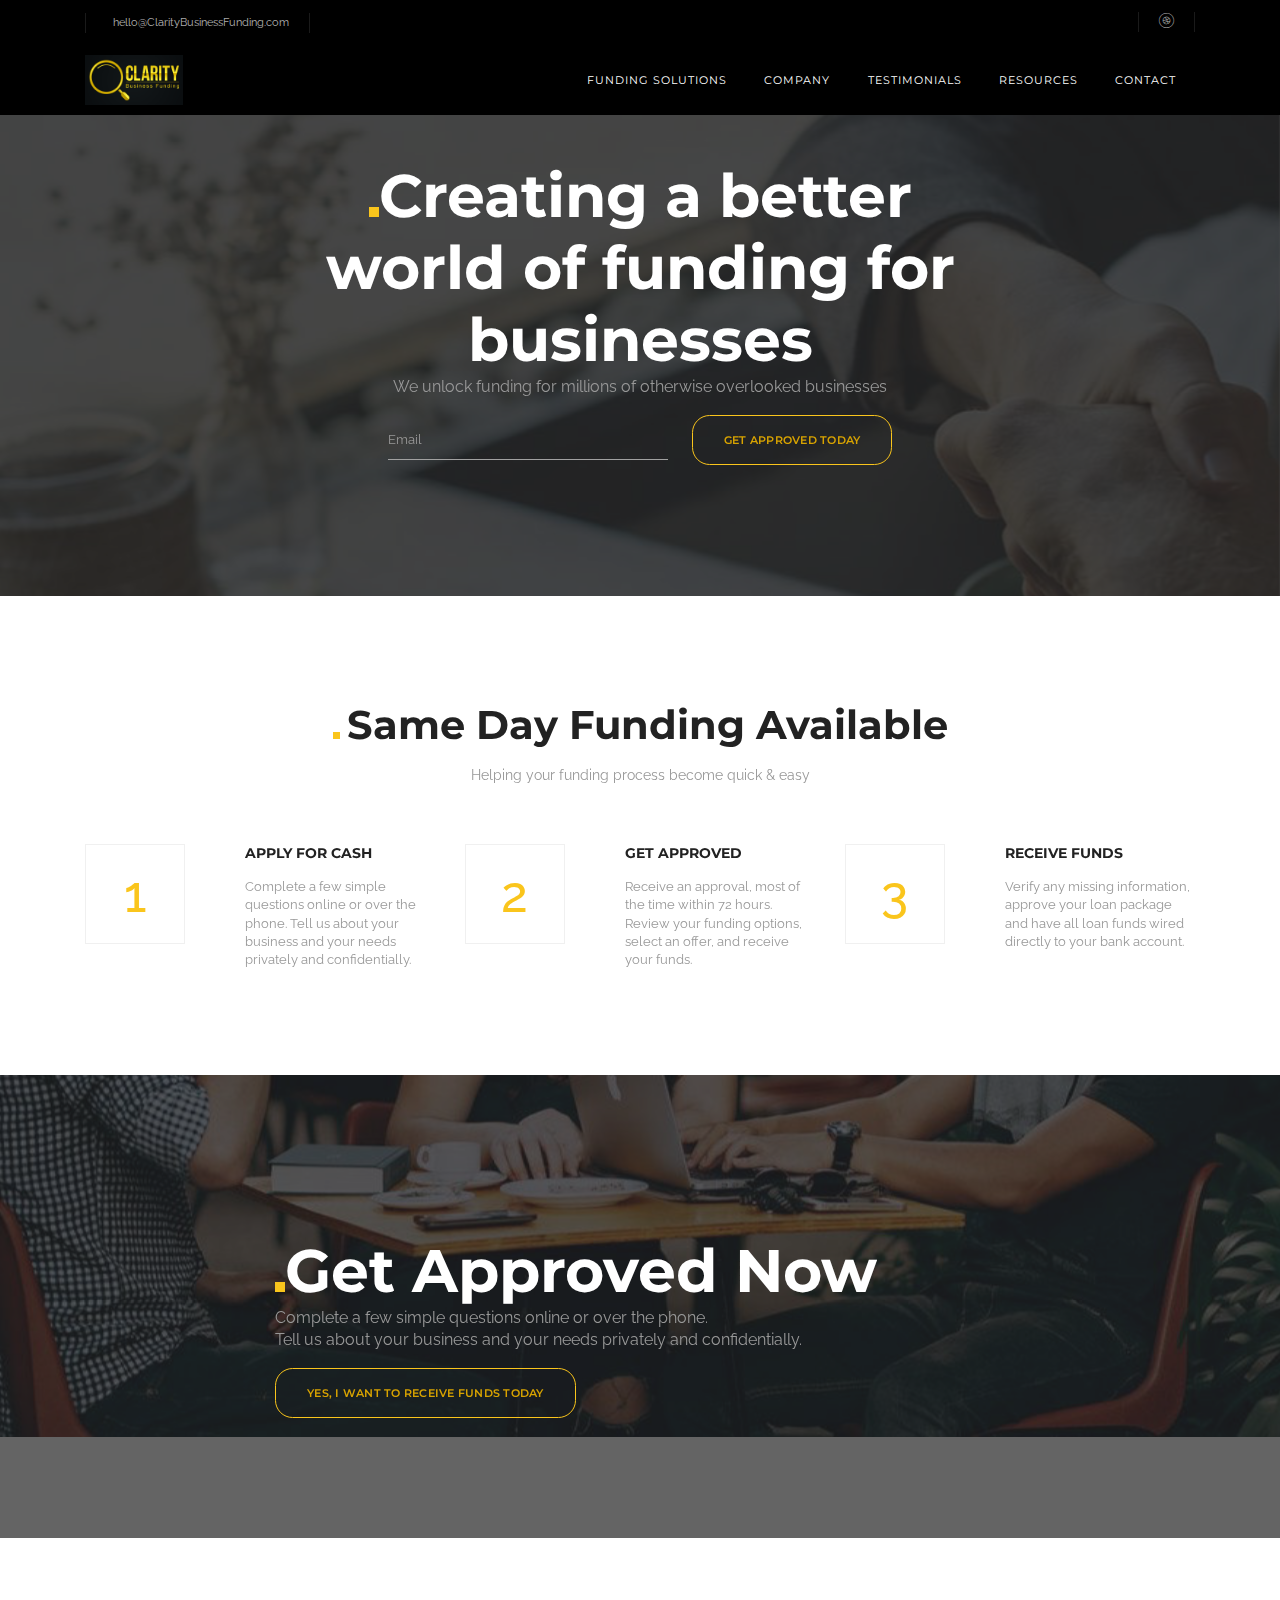
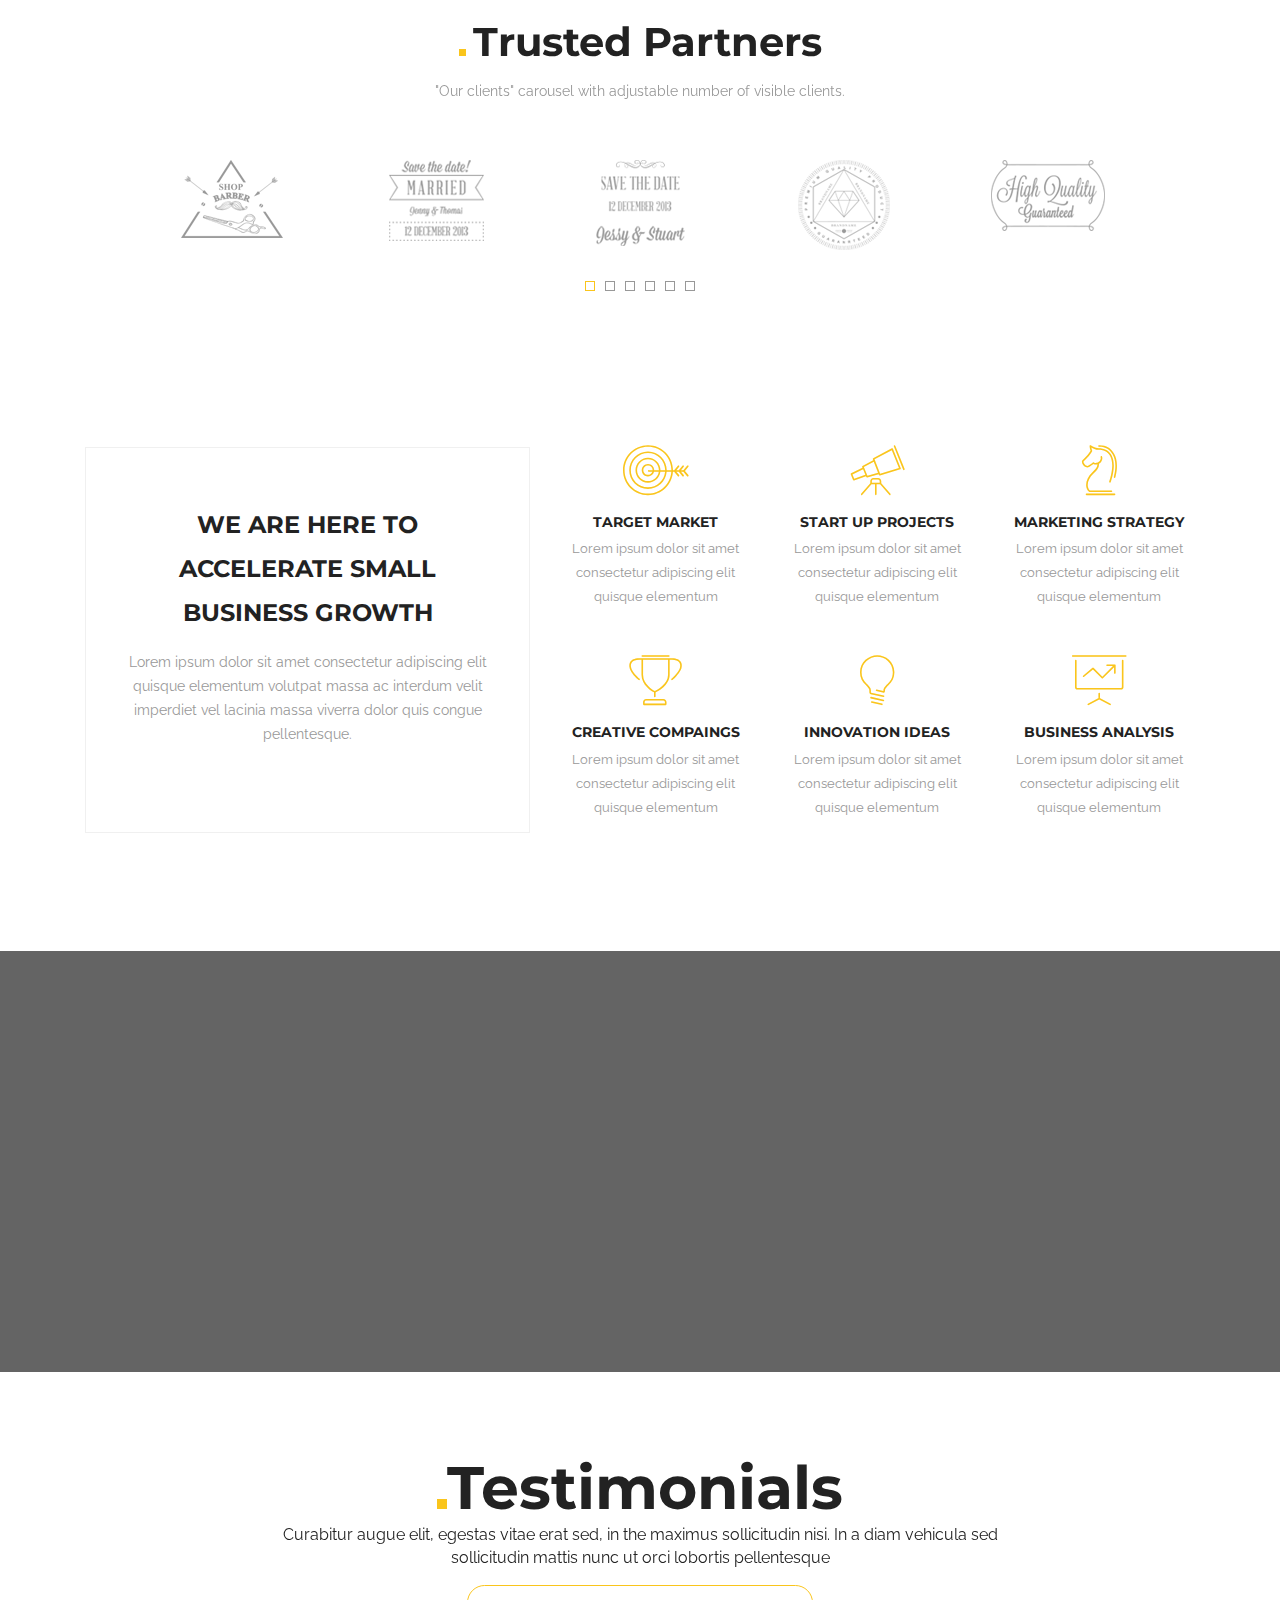
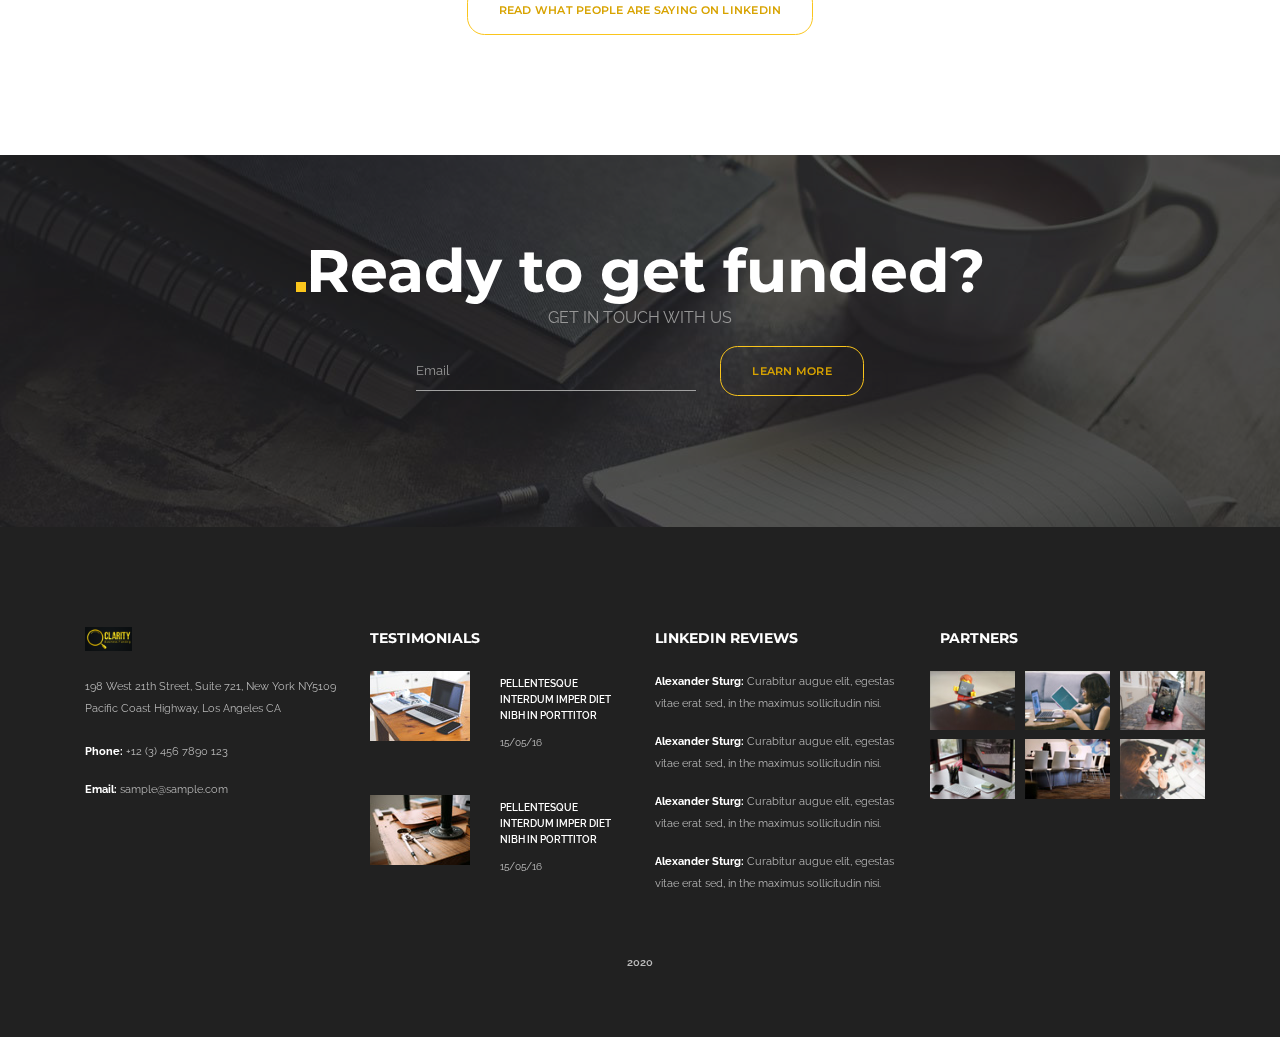
<file: index.html>
<!DOCTYPE html>
<html  >
<head>
  <!-- Site made with Mobirise Website Builder v4.12.3, https://mobirise.com -->
  <meta charset="UTF-8">
  <meta http-equiv="X-UA-Compatible" content="IE=edge">
  <meta name="generator" content="Mobirise v4.12.3, mobirise.com">
  <meta name="viewport" content="width=device-width, initial-scale=1, minimum-scale=1">
  <link rel="shortcut icon" href="assets/images/clarity-business-logo-252x128.png" type="image/x-icon">
  <meta name="description" content="">
  
  
  <title>Home</title>
  <link rel="stylesheet" href="assets/et-line-font-plugin/style.css">
  <link rel="stylesheet" href="https://fonts.googleapis.com/css?family=Poppins:400,300,500,600,700">
  <link rel="stylesheet" href="https://fonts.googleapis.com/css?family=Raleway:400,100,200,300,500,600,700,800,900">
  <link rel="stylesheet" href="assets/tether/tether.min.css">
  <link rel="stylesheet" href="assets/bootstrap/css/bootstrap.min.css">
  <link rel="stylesheet" href="assets/dropdown/css/style.css">
  <link rel="stylesheet" href="assets/socicon/css/socicon.min.css">
  <link rel="stylesheet" href="assets/AdditionalBlocks/style.css">
  <link rel="stylesheet" href="assets/clarus/css/style.css">
  <link rel="stylesheet" href="assets/mobirise-slider/style.css">
  <link rel="preload" as="style" href="assets/mobirise/css/mbr-additional.css"><link rel="stylesheet" href="assets/mobirise/css/mbr-additional.css" type="text/css">
  
  
  
</head>
<body>
  <section class="menu2" id="menu2-0" data-rv-view="392">

    <nav class="navbar navbar-dropdown navbar-fixed-top">
        

            <div class="mbr-table mbr-table_top">
            <div class="container container-wide container-table">
                <div class="mbr-table-cell">

                    <div class="top-menu-link"><a href="mailto:sample@sample.com" class=""><span class="fa fa-envelope-o mbr-iconfont mbr-iconfont-btn"></span>hello@ClarityBusinessFunding.com</a></div>

                </div>
                <div class="mbr-table-cell">

                    <div class="top-menu-folow pull-xs-right">   <a title="Youtube" target="_blank" href="http://www.youtube.com/channel/UCt_tncVAetpK5JeM8L-8jyw" class=""><i class="icon-dribbble"></i></a> </div>

                </div>
            </div>
            </div>

            <div class="mbr-table mbr-table_bottom">
            <div class="container container-wide container-table">
                <div class="mbr-table-cell logo">

                    <div class="navbar-brand">
                        <a href="https://mobirise.com" class="navbar-logo"><img src="assets/images/clarity-business-logo-252x128.png" alt="Mobirise"></a>
                        
                    </div>

                </div>
                <div class="mbr-table-cell">

                    <ul class="nav-dropdown collapse pull-xs-right nav navbar-nav nav-list" id="exCollapsingNavbar"><li class="nav-item"><a class="nav-link link" href="https://mobirise.com/">FUNDING SOLUTIONS</a></li><li class="nav-item"><a class="nav-link link" href="https://mobirise.com/">company</a></li><li class="nav-item"><a class="nav-link link" href="https://mobirise.com/">testimonials</a></li><li class="nav-item"><a class="nav-link link" href="https://mobirise.com/">resources</a></li><li class="nav-item"><a class="nav-link link" href="https://mobirise.com/">contact</a></li></ul>

                    <button class="navbar-toggler pull-xs-right" type="button" data-toggle="collapse" data-target="#exCollapsingNavbar">
                        <em></em>
                    </button>

                </div>
            </div>
            </div>

        
    </nav>

</section>

<section class="mbr-section--bg-adapted mbr-section--relative header4 mbr-parallax-background mbr-after-navbar" id="header4-f" data-rv-view="394" style="background-image: url(assets/images/handshake-1980x660.jpg);">
    <div class="intro page_head text-center" style="padding-top: 160px; padding-bottom: 120px;">
        <div class="mbr-overlay" style="opacity: 0.8; background-color: rgb(34, 34, 34);"></div>
        <div class="container">
            <div class="row">
                <div class="col-md-8 col-md-offset-2" data-form-type="formoid">
                    <h1 class="styled"><span>Creating a better world of funding for businesses
</span></h1>
                    <p>We unlock funding for millions of otherwise overlooked businesses</p>

                    <div data-form-alert="true">
                        <div hidden="" data-form-alert-success="true">Thanks for filling out form!</div>
                    </div>

                    <form action="https://mobirise.com/" method="post" data-form-title="Creating a better world of funding for businesses
">

                              <input type="hidden" value="ksoL6Dx4WPu0O/yOZeFUHqUCKm+rRfn8NseZS5j3cbiic1MTaQe8dnA+wNO9mGWTOSxUWsc6RYE9wtYaQaP/b3d9rnGTAgYZp4uug0FvWEbFTIysSAVhPfSBwitfXizy" data-form-email="true">

                              

                              <div class="form-group">
                                  <label class="form-control-label">Choose Desired Funding Amount --$,50,000 ------</label>
                                  <input type="email" class="form-control input-sm input-inverse" name="email" required="" data-form-field="Email" placeholder="Email">
                              </div>

                              

                              <div class="buttons-wrap"><button href="http://mobirise.com" class="btn btn-primary" type="submit" role="button">GET APPROVED TODAY</button></div>

                    </form>
                    
                </div>
            </div>
        </div>
</div></section>

<section class="mbr-section--bg-adapted mbr-section--relative mbr-section" id="content10-b" data-rv-view="403" style="background-color: rgb(255, 255, 255); padding-top: 100px; padding-bottom: 50px;">
        
        <div class="content-wide vertical">
        <div class="container-wide container">
            <div class="row">
                 
                <div class="col-md-8 col-md-offset-2 col-xs-12">
                    <div class="section-head text-center title-block">
                      <h2 class="styled">Same Day Funding Available</h2>
                      <p>Helping your funding process become quick &amp; easy</p>
                    </div>
                </div>

                <div class="col-xs-12">
                    
                    <div class="row clear-md">
                        
                        <div class="mbr-cards-col col-lg-4 col-md-6 col-xs-12 3" style="display: block;">
                            <div class="item-numb">
                                <div class="numb">1</div>
                                <div class="text">
                                    <h4>APPLY FOR CASH</h4>
                                    <p>Complete a few simple questions online or over the phone. Tell us about your business and your needs privately and confidentially. </p>
                                </div>
                            </div>
                        </div>

                        <div class="mbr-cards-col col-lg-4 col-md-6 col-xs-12 3" style="display: block;">
                            <div class="item-numb">
                                <div class="numb">2</div>
                                <div class="text">
                                    <h4>GET APPROVED</h4>
                                    <p>Receive an approval, most of the time within 72 hours. Review your funding options, select an offer, and receive your funds. </p>
                                </div>
                            </div>
                        </div>

                        <div class="mbr-cards-col col-lg-4 col-md-6 col-xs-12 3" style="display: block;">
                            <div class="item-numb">
                                <div class="numb">3</div>
                                <div class="text">
                                    <h4>RECEIVE FUNDS</h4>
                                    <p>Verify any missing information, approve your loan package and have all loan funds wired directly to your bank account. </p>
                                </div>
                            </div>
                        </div>

                    </div>
                    
                    <div class="row clear-md">

                        <div class="mbr-cards-col col-lg-4 col-md-6 col-xs-12 3" style="display: none;">
                            <div class="item-numb">
                                <div class="numb">4</div>
                                <div class="text">
                                    <h4>get project result</h4>
                                    <p>Nulla vitae urna eleifend, ultrices lorem ut, posuere sapien. In maximus massa neque, et molestie ex </p>
                                </div>
                            </div>
                        </div>

                        <div class="mbr-cards-col col-lg-4 col-md-6 col-xs-12 3" style="display: none;">
                            <div class="item-numb">
                                <div class="numb">5</div>
                                <div class="text">
                                    <h4>get project result</h4>
                                    <p>Nulla vitae urna eleifend, ultrices lorem ut, posuere sapien. In maximus massa neque, et molestie ex </p>
                                </div>
                            </div>
                        </div>

                        <div class="mbr-cards-col col-lg-4 col-md-6 col-xs-12 3" style="display: none;">
                            <div class="item-numb">
                                <div class="numb">6</div>
                                <div class="text">
                                    <h4>get project result</h4>
                                    <p>Nulla vitae urna eleifend, ultrices lorem ut, posuere sapien. In maximus massa neque, et molestie ex </p>
                                </div>
                            </div>
                        </div>

                    </div>

                </div>

            </div>
        </div>
    </div>
</section>

<section class="mbr-section--bg-adapted mbr-section--relative header6 mbr-parallax-background" id="header6-h" data-rv-view="406" style="background-image: url(assets/images/top-headings-bg-1024x617.jpg);">
    <div class="intro page_head text-center" style="padding-top: 160px; padding-bottom: 120px;">
        <div class="mbr-overlay" style="opacity: 0.7; background-color: rgb(34, 34, 34);"></div>
        <div class="container">
            <div class="row">
                <div class="col-md-8 col-md-offset-2">
                    <h1 class="styled"><span>Get Approved Now</span></h1>
                    <p>Complete a few simple questions online or over the phone. <br>Tell us about your business and your needs privately and confidentially.</p>
                    <div class="mbr-section-btn"><a href="http://mobirise.com" class="btn btn-primary" role="button">YES, I WANT TO RECEIVE FUNDS TODAY</a></div>
                    
                </div>
            </div>
        </div>
</div></section>

<section class="mbr-slider mbr-section mbr-section-nopadding carousel slide extTestimonials1 extTestimonials3 extTestimonials5 slider5" data-ride="carousel" data-keyboard="false" data-wrap="true" data-interval="5000" data-pause="false" id="slider5-c" data-rv-view="415" style="background-color: rgb(255, 255, 255); padding-top: 80px; padding-bottom: 80px;">

    

    <div class="mbr-section__container mbr-section__container--middle">
        <div class="container">
            <div class="row">
                <div class="col-xs-12">
                        <h3 class="styled">Trusted Partners</h3>
                        <p>"Our clients" carousel with adjustable number of visible clients.</p>
                </div>
            </div>
        </div>
    </div>

    <div class="container boxed-slider">
        <div>
            <ol class="carousel-indicators">
                <li data-app-prevent-settings="" data-target="#slider5-c" class="active" data-slide-to="0">
                </li><li data-app-prevent-settings="" data-target="#slider5-c" data-slide-to="1">
                </li><li data-app-prevent-settings="" data-target="#slider5-c" data-slide-to="2">
                </li><li data-app-prevent-settings="" data-target="#slider5-c" data-slide-to="3">
                </li><li data-app-prevent-settings="" data-target="#slider5-c" data-slide-to="4">
                </li><li data-app-prevent-settings="" data-target="#slider5-c" data-slide-to="5">
                </li>
            </ol>
            <div class="carousel-inner" role="listbox" data-visible="5">
                <div class="carousel-item active">
                    <div class="row">
                        <div class="col-md-12">
                            <div class="wrap-img"><a href="https://mobirise.com"><img src="assets/images/logo-1.png"></a></div>
                        </div>
                    </div>
                </div><div class="carousel-item">
                    <div class="row">
                        <div class="col-md-12">
                            <div class="wrap-img"><a href="https://mobirise.com"><img src="assets/images/logo-2.png"></a></div>
                        </div>
                    </div>
                </div><div class="carousel-item">
                    <div class="row">
                        <div class="col-md-12">
                            <div class="wrap-img"><a href="https://mobirise.com"><img src="assets/images/logo-3.png"></a></div>
                        </div>
                    </div>
                </div><div class="carousel-item">
                    <div class="row">
                        <div class="col-md-12">
                            <div class="wrap-img"><a href="https://mobirise.com"><img src="assets/images/logo-4.png"></a></div>
                        </div>
                    </div>
                </div><div class="carousel-item">
                    <div class="row">
                        <div class="col-md-12">
                            <div class="wrap-img"><a href="https://mobirise.com"><img src="assets/images/logo-5.png"></a></div>
                        </div>
                    </div>
                </div><div class="carousel-item">
                    <div class="row">
                        <div class="col-md-12">
                            <div class="wrap-img"><a href="https://mobirise.com"><img src="assets/images/logo-6.png"></a></div>
                        </div>
                    </div>
                </div>
            </div>

            <figure class="swiper-arrow-left swiper-arrow type-1" role="button" data-slide="prev" href="#slider5-c"><img alt="" src="assets/images/arrow-left.svg">
            </figure>

             <figure class="swiper-arrow-right swiper-arrow type-1" role="button" data-slide="next" href="#slider5-c"><img alt="" src="assets/images/arrow-right.svg">
            </figure>
            
        </div>
    </div>

</section>

<section class="mbr-section--bg-adapted mbr-section--relative" id="content1-1" data-rv-view="409" style="background-color: rgb(255, 255, 255);">
        
    <div id="contact-info" style="padding-top: 100px; padding-bottom: 100px;">
        <div class="container">
            <div class="row vertical-wrap">
                 
                <div class="col-lg-5 col-md-12 col-sm-12 col-xs-12">
                   <div class="section-head text-center title-block">
                      <h1>WE ARE HERE TO ACCELERATE SMALL BUSINESS GROWTH</h1>
                      <p>Lorem ipsum dolor sit amet consectetur adipiscing elit quisque elementum volutpat massa ac interdum velit imperdiet vel lacinia massa viverra dolor quis congue pellentesque.</p>
                      
                    </div>
                </div>

                <div class="col-lg-7 col-md-12 col-sm-12 col-xs-12">
                    
                    <div class="row clear-md">
                        
                        <div class="mbr-cards-col col-lg-4 col-md-4 col-sm-6 col-xs-12" style="display: block;">
                            <div class="c-info">
                                <div class="image"><a href="https://mobirise.com" class="etl-icon icon-target mbr-iconfont"></a></div>
                                <h4>target market</h4>
                                <p>Lorem ipsum dolor sit amet consectetur adipiscing elit quisque elementum</p>
                            </div>
                        </div>

                        <div class="mbr-cards-col col-lg-4 col-md-4 col-sm-6 col-xs-12" style="display: block;">
                            <div class="c-info">
                                <div class="image"><a href="https://mobirise.com" class="etl-icon icon-telescope mbr-iconfont"></a></div>
                                <h4>start up projects</h4>
                                <p>Lorem ipsum dolor sit amet consectetur adipiscing elit quisque elementum</p>
                            </div>
                        </div>

                        <div class="mbr-cards-col col-lg-4 col-md-4 col-sm-6 col-xs-12" style="display: block;">
                            <div class="c-info">
                                <div class="image"><a href="https://mobirise.com" class="etl-icon icon-strategy mbr-iconfont"></a></div>
                                <h4>marketing strategy</h4>
                                <p>Lorem ipsum dolor sit amet consectetur adipiscing elit quisque elementum</p>
                            </div>
                        </div>

                    </div>

                    <div class="row clear-md">

                        <div class="mbr-cards-col col-lg-4 col-md-4 col-sm-6 col-xs-12" style="display: block;">
                            <div class="c-info">
                                <div class="image"><a href="https://mobirise.com" class="etl-icon icon-trophy mbr-iconfont"></a></div>
                                <h4>creative compaings</h4>
                                <p>Lorem ipsum dolor sit amet consectetur adipiscing elit quisque elementum</p>
                            </div>
                        </div>

                        <div class="mbr-cards-col col-lg-4 col-md-4 col-sm-6 col-xs-12" style="display: block;">
                            <div class="c-info">
                                <div class="image"><a href="https://mobirise.com" class="etl-icon icon-lightbulb mbr-iconfont"></a></div>
                                <h4>innovation ideas</h4>
                                <p>Lorem ipsum dolor sit amet consectetur adipiscing elit quisque elementum</p>
                            </div>
                        </div>

                        <div class="mbr-cards-col col-lg-4 col-md-4 col-sm-6 col-xs-12" style="display: block;">
                            <div class="c-info">
                                <div class="image"><a href="https://mobirise.com" class="etl-icon icon-presentation mbr-iconfont"></a></div>
                                <h4>business analysis</h4>
                                <p>Lorem ipsum dolor sit amet consectetur adipiscing elit quisque elementum</p>
                            </div>
                        </div>

                    </div>

                </div>

            </div>
        </div>
    </div>
</section>

<section class="mbr-section--bg-adapted mbr-section--relative header7 mbr-parallax-background" id="header7-i" data-rv-view="412" style="background-image: url(assets/images/successful-stories-1024x352.jpg);">
    <div class="intro page_head text-center" style="padding-top: 240px; padding-bottom: 180px;">
        <div class="mbr-overlay" style="opacity: 0.7; background-color: rgb(34, 34, 34);"></div>
        <div class="container">
            <div class="row">
                <div class="col-md-8 col-md-offset-2">
                    
                    
                    
                    
                </div>
            </div>
        </div>
</div></section>

<section class="mbr-section--bg-adapted mbr-section--relative header8" id="header8-j" data-rv-view="446" style="background-color: rgb(255, 255, 255);">
    <div class="intro page_head text-center" style="padding-top: 80px; padding-bottom: 120px;">
        
        <div class="container">
            <div class="row">
                <div class="col-md-8 col-md-offset-2">
                    <h1 class="styled"><span>Testimonials</span></h1>
                    <p>Curabitur augue elit, egestas vitae erat sed, in the maximus sollicitudin nisi. In a diam vehicula sed sollicitudin mattis nunc ut orci lobortis pellentesque</p>
                    <div class="mbr-section-btn"><a href="http://mobirise.com" class="btn btn-primary" role="button">READ WHAT PEOPLE ARE SAYING ON LINKEDIN</a></div>
                    
                </div>
            </div>
        </div>
</div></section>

<section class="mbr-section--bg-adapted mbr-section--relative header4" id="header4-g" data-rv-view="437" style="background-image: url(assets/images/tea-on-table-1280x650.jpg);">
    <div class="intro page_head text-center" style="padding-top: 80px; padding-bottom: 120px;">
        <div class="mbr-overlay" style="opacity: 0.7; background-color: rgb(34, 34, 34);"></div>
        <div class="container">
            <div class="row">
                <div class="col-md-8 col-md-offset-2" data-form-type="formoid">
                    <h1 class="styled"><span>Ready to get funded?</span></h1>
                    <p>GET IN TOUCH WITH US</p>

                    <div data-form-alert="true">
                        <div hidden="" data-form-alert-success="true">Thanks for filling out form!</div>
                    </div>

                    <form action="https://mobirise.com/" method="post" data-form-title="Ready to get funded?">

                              <input type="hidden" value="mv4eRsDgYayodfLbFMcYqLT0L8W5DlHo+NIU0M5lfFaDvVCwaOf6oxqkeIWpSXffvgQ+FEEO+AzLqAEDlSeZ2iIR3YM/ww4+kX0eL675+tAbe7s7d9J0yN/2GXp+83Fa" data-form-email="true">

                              

                              <div class="form-group">
                                  <label class="form-control-label">Email*</label>
                                  <input type="email" class="form-control input-sm input-inverse" name="email" required="" data-form-field="Email" placeholder="Email">
                              </div>

                              

                              <div class="buttons-wrap"><button href="http://mobirise.com" class="btn btn-primary" type="submit" role="button">learn more</button></div>

                    </form>
                    
                </div>
            </div>
        </div>
</div></section>

<section class="mbr-section--bg-adapted mbr-section--relative mbr-section" id="footer1-9" data-rv-view="459" style="background-color: rgb(33, 33, 33); padding-top: 50px; padding-bottom: 0px;">
        
        <footer class="footer">
        <div class="content-wide">
        <div class="container-wide container">
            <div class="row">
                 
                <div class="col-lg-3 col-md-6">
                    <div class="footer-item">
                        <figure class="footer-logo mbr-figure mbr-figure--adapted mbr-figure--caption-inside-bottom mbr-figure--full-width"><img src="assets/images/clarity-business-logo-252x128.png"></figure>
                        <p class="adress">198 West 21th Street, Suite 721, New York NY5109 Pacific Coast Highway, Los Angeles CA</p>
                        <p><a href="tel:+12 (3) 456 7890 123" class="adr-link"><strong>Phone:</strong> +12 (3) 456 7890 123</a></p>
                        <p><a href="mailto:sample@sample.com" class="adr-link"><strong>Email:</strong> sample@sample.com</a></p>
                    </div>
                </div>

                <div class="col-lg-3 col-md-6">
                    <div class="footer-item">
                        <h4 class="title">TESTIMONIALS</h4>
                        <div class="news-min">
                            <div class="image"><img src="assets/images/foot-news-1.jpg" class="resp-img"></div>
                            <p class="text"><a href="http://mobirise.com">Pellentesque interdum imper diet nibh in porttitor</a><span class="date">15/05/16</span></p>
                         </div>
                         <div class="news-min">
                            <div class="image"><img src="assets/images/foot-news-2.jpg" class="resp-img"></div>
                            <p class="text"><a href="http://mobirise.com">Pellentesque interdum imper diet nibh in porttitor</a><span class="date">15/05/16</span></p>
                         </div>
                    </div>
                </div>

                <div class="col-lg-3 col-md-6">
                    <div class="footer-item">
                        <h4 class="title">LINKEDIN REVIEWS</h4>
                        <p><a href="http://mobirise.com" class="adr-link"><strong>Alexander Sturg:</strong> Curabitur augue elit, egestas vitae erat sed, in the maximus sollicitudin nisi.</a></p>
                        <p><a href="http://mobirise.com" class="adr-link"><strong>Alexander Sturg:</strong> Curabitur augue elit, egestas vitae erat sed, in the maximus sollicitudin nisi.</a></p>
                        <p><a href="http://mobirise.com" class="adr-link"><strong>Alexander Sturg:</strong> Curabitur augue elit, egestas vitae erat sed, in the maximus sollicitudin nisi.</a></p>
                        <p><a href="http://mobirise.com" class="adr-link"><strong>Alexander Sturg:</strong> Curabitur augue elit, egestas vitae erat sed, in the maximus sollicitudin nisi.</a></p>
                    </div>
                </div>

                <div class="col-lg-3 col-md-6">
                    <div class="footer-item">
                        <h4 class="title">PARTNERS</h4>
                        <div class="instagram-item row">
                           <div class="image col-xs-6 col-md-4"><img src="assets/images/inst-1.jpg" class="resp-img"></div>
                           <div class="image col-xs-6 col-md-4"><img src="assets/images/inst-2.jpg" class="resp-img"></div>
                           <div class="image col-xs-6 col-md-4"><img src="assets/images/inst-3.jpg" class="resp-img"></div>
                           <div class="image col-xs-6 col-md-4"><img src="assets/images/inst-4.jpg" class="resp-img"></div>
                           <div class="image col-xs-6 col-md-4"><img src="assets/images/inst-5.jpg" class="resp-img"></div>
                           <div class="image col-xs-6 col-md-4"><img src="assets/images/inst-6.jpg" class="resp-img"></div>
                         </div>
                    </div>
                </div>

            </div>

            <div class="copyright">
                <span>2020<br></span>
            </div>

        </div>
    </div>
    </footer>
</section>


  <script src="assets/web/assets/jquery/jquery.min.js"></script>
  <script src="assets/tether/tether.min.js"></script>
  <script src="assets/bootstrap/js/bootstrap.min.js"></script>
  <script src="assets/dropdown/js/script.min.js"></script>
  <script src="assets/smooth-scroll/SmoothScroll.js"></script>
  <script src="assets/bootstrap-carousel-swipe/bootstrap-carousel-swipe.js"></script>
  <script src="assets/jarallax/jarallax.js"></script>
  <script src="assets/AdditionalBlocks/script.js"></script>
  <script src="assets/clarus/js/script.js"></script>
  <script src="assets/formoid/formoid.min.js"></script>
  
  
</body>
</html>
</file>
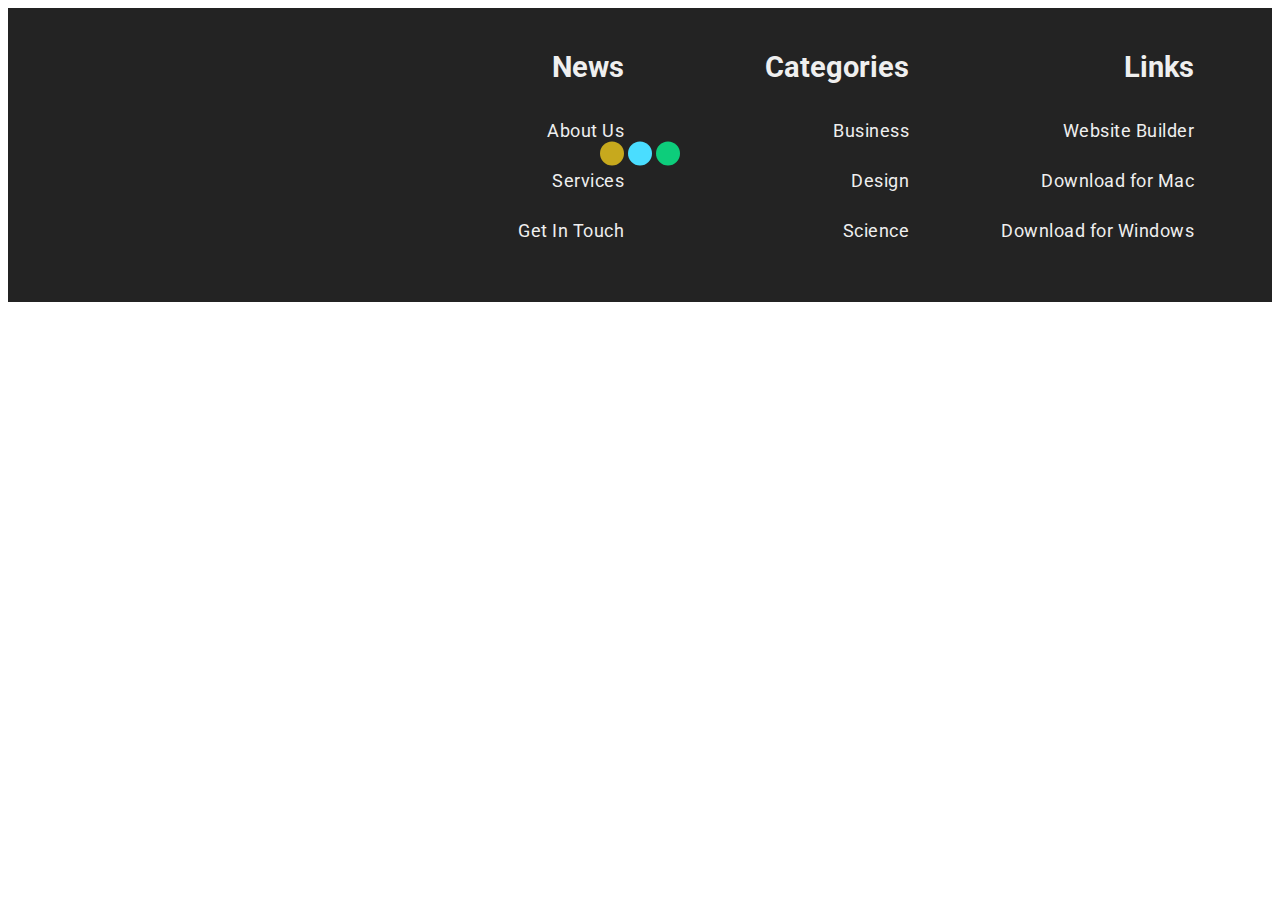
<file: page1.html>
<!DOCTYPE html>
<html amp >
<head>
  <!-- Site made with Mobirise Website Builder v4.12.3, https://mobirise.com -->
  <meta charset="UTF-8">
  <meta http-equiv="X-UA-Compatible" content="IE=edge">
  <meta name="generator" content="Mobirise v4.12.3, mobirise.com">
  <meta name="viewport" content="width=device-width, initial-scale=1, minimum-scale=1">
  <link rel="shortcut icon" href="assets/images/clarity-business-logo-128x65-2.png" type="image/x-icon">
  <meta name="description" content="">
  <meta name="amp-script-src" content="">
  
  <title>Get Small Business Loans - Apply Online Today</title>
  
<link rel="canonical" href="https://thepixelpushers.github.io/clarity/page1.html">
 <style amp-boilerplate>body{-webkit-animation:-amp-start 8s steps(1,end) 0s 1 normal both;-moz-animation:-amp-start 8s steps(1,end) 0s 1 normal both;-ms-animation:-amp-start 8s steps(1,end) 0s 1 normal both;animation:-amp-start 8s steps(1,end) 0s 1 normal both}@-webkit-keyframes -amp-start{from{visibility:hidden}to{visibility:visible}}@-moz-keyframes -amp-start{from{visibility:hidden}to{visibility:visible}}@-ms-keyframes -amp-start{from{visibility:hidden}to{visibility:visible}}@-o-keyframes -amp-start{from{visibility:hidden}to{visibility:visible}}@keyframes -amp-start{from{visibility:hidden}to{visibility:visible}}</style>
<noscript><style amp-boilerplate>body{-webkit-animation:none;-moz-animation:none;-ms-animation:none;animation:none}</style></noscript>
<link href="https://fonts.googleapis.com/css?family=Roboto:100,100i,300,300i,400,400i,500,500i,700,700i,900,900i&subset=cyrillic&display=swap" rel="stylesheet">
 
 <style amp-custom> 
div,span,h1,h2,h3,h4,h5,h6,p,blockquote,a,ol,ul,li,figcaption,textarea,input{font: inherit;}*{-webkit-box-sizing: border-box;box-sizing: border-box;outline: none;}*:focus{outline: none;}body{position: relative;font-style: normal;line-height: 1;color: #3f485d;}section{background-color: #eeeeee;background-position: 50% 50%;background-repeat: no-repeat;background-size: cover;overflow: hidden;padding: 30px 0;}h1,h2,h3,h4,h5,h6{margin: 0;padding: 0;}p,li,blockquote{letter-spacing: 0.5px;line-height: 1.7;}ul,ol,blockquote,p{margin-bottom: 0;margin-top: 0;}a{cursor: pointer;}a,a:hover{text-decoration: none;}a.mbr-iconfont:hover{text-decoration: none;}h1,h2,h3,h4,h5,h6,.display-1,.display-2,.display-4,.display-5,.display-7{word-break: break-word;word-wrap: break-word;}b,strong{font-weight: bold;}blockquote{padding: 10px 0 10px 20px;position: relative;border-left: 3px solid;}input:-webkit-autofill,input:-webkit-autofill:hover,input:-webkit-autofill:focus,input:-webkit-autofill:active{-webkit-transition-delay: 9999s;transition-delay: 9999s;-webkit-transition-property: background-color,color;-o-transition-property: background-color,color;transition-property: background-color,color;}html,body{height: auto;min-height: 100vh;}.mbr-section-title{margin: 0;padding: 0;font-style: normal;line-height: 1.2;width: 100%;}.mbr-section-subtitle{line-height: 1.3;width: 100%;}.mbr-text{font-style: normal;line-height: 1.6;width: 100%;}.mbr-white{color: #ffffff;}.mbr-black{color: #000000;}.align-left{text-align: left;}.align-left .list-item{justify-content: flex-start;}.align-center{text-align: center;}.align-center .list-item{justify-content: center;}.align-right{text-align: right;}.align-right .list-item{justify-content: flex-end;}@media (max-width: 767px){.align-left,.align-center,.align-right{text-align: center;}.align-left .list-item,.align-center .list-item,.align-right .list-item{justify-content: center;}}.mbr-light{font-weight: 300;}.mbr-regular{font-weight: 400;}.mbr-semibold{font-weight: 500;}.mbr-bold{font-weight: 700;}.icons-list a{margin: 0 1rem 0 0;}.icons-list a:last-child{margin: 0;}.mbr-figure{align-self: center;}.hidden{visibility: hidden;}.super-hide{display: none;}.inactive{-webkit-user-select: none;-moz-user-select: none;-ms-user-select: none;user-select: none;pointer-events: none;-webkit-user-drag: none;user-drag: none;}.mbr-overlay{position: absolute;bottom: 0;left: 0;right: 0;top: 0;z-index: 0;}.map-placeholder{display: none;}.google-map,.google-map iframe{position: relative;width: 100%;height: 400px;}amp-img{width: 100%;}amp-img img{max-height: 100%;max-width: 100%;}img.mbr-temp{width: 100%;}.rounded{border-radius: 50%;}.is-builder .nodisplay + img[async],.is-builder .nodisplay + img[decoding="async"],.is-builder amp-img > a + img[async],.is-builder amp-img > a + img[decoding="async"]{display: none;}html:not(.is-builder) amp-img > a{position: absolute;top: 0;bottom: 0;left: 0;right: 0;z-index: 1;}.is-builder .temp-amp-sizer{position: absolute;}.is-builder amp-youtube .temp-amp-sizer,.is-builder amp-vimeo .temp-amp-sizer{position: static;}.mobirise-spinner{position: absolute;top: 50%;left: 40%;margin-left: 10%;-webkit-transform: translate3d(-50%,-50%,0);z-index: 4;}.mobirise-spinner em{width: 24px;height: 24px;background: #3ac;border-radius: 100%;display: inline-block;-webkit-animation: slide 1s infinite;}.mobirise-spinner em:nth-child(1){-webkit-animation-delay: 0.1s;}.mobirise-spinner em:nth-child(2){-webkit-animation-delay: 0.2s;}.mobirise-spinner em:nth-child(3){-webkit-animation-delay: 0.3s;}@-moz-keyframes slide{0%{-webkit-transform: scale(1);}50%{opacity: 0.3;-webkit-transform: scale(2);}100%{-webkit-transform: scale(1);}}@-webkit-keyframes slide{0%{-webkit-transform: scale(1);}50%{opacity: 0.3;-webkit-transform: scale(2);}100%{-webkit-transform: scale(1);}}@-o-keyframes slide{0%{-webkit-transform: scale(1);}50%{opacity: 0.3;-webkit-transform: scale(2);}100%{-webkit-transform: scale(1);}}@keyframes slide{0%{-webkit-transform: scale(1);}50%{opacity: 0.3;-webkit-transform: scale(2);}100%{-webkit-transform: scale(1);}}.mobirise-loader .amp-active > div{display: none;}.mbr-flex{display: flex;}.flex-wrap{flex-wrap: wrap;}.mbr-jc-s{justify-content: flex-start;}.mbr-jc-c{justify-content: center;}.mbr-jc-e{justify-content: flex-end;}.mbr-row-reverse{flex-direction: row-reverse;}.mbr-column{flex-direction: column;}amp-img,img{height: 100%;width: 100%;}.hidden-slide{display: none;}.visible-slide{display: flex;}.iconfont-wrapper{display: inline-block;}section,.container,.container-fluid{position: relative;word-wrap: break-word;}.mbr-fullscreen .mbr-overlay{min-height: 100vh;}.mbr-fullscreen{display: flex;align-items: center;height: 100vh;min-height: 100vh;padding: 3rem 0;}.container{padding: 0 1rem;width: 100%;margin-right: auto;margin-left: auto;}@media (max-width: 767px){.container{max-width: 540px;}} @media (min-width: 768px){.container{max-width: 720px;}} @media (min-width: 992px){.container{max-width: 960px;}} @media (min-width: 1200px){.container{max-width: 1140px;}}.container-fluid{width: 100%;padding: 0 1rem;}.btn{position: relative;font-weight: 400;margin: 0.4rem 0.5rem;border: 2px solid;font-style: normal;white-space: normal;transition: all 0.3s ease-in-out,box-shadow 2s ease-in-out,-webkit-box-shadow 2s ease-in-out;display: inline-flex;align-items: center;justify-content: center;word-break: break-word;line-height: 1;letter-spacing: 2px;}.btn-form{padding: 1rem 2rem;}.btn-form:hover{cursor: pointer;}.btn{padding: 1rem 2rem;border-radius: 0px;}.btn-sm{padding: 0.6rem 0.8rem;border-radius: 0px;}.btn-md{padding: 1rem 2rem;border-radius: 0px;}.btn-lg{padding: 1.2rem 3.2rem;border-radius: 0px;}form .btn,form .mbr-section-btn{margin: 0;}.note-popover .btn:after{display: none;}.mbr-section-btn{margin: 0 -0.25rem;font-size: 0;}nav .mbr-section-btn{margin-left: 0rem;margin-right: 0rem;}.btn .mbr-iconfont,.btn.btn-md .mbr-iconfont{cursor: pointer;margin: 0 0.8rem 0 0;}.btn-sm .mbr-iconfont{margin: 0 0.5rem 0 0;}[type="submit"]{-webkit-appearance: none;}section.menu{min-height: 70px;}.menu-container{display: flex;-webkit-box-pack: justify;-ms-flex-pack: justify;justify-content: space-between;align-items: center;min-height: 70px;}@media (max-width: 991px){.menu-container{max-width: 100%;padding: 0.5rem 1rem;}} @media (max-width: 767px){.menu-container{padding: 0.5rem 1rem;}}.navbar{z-index: 100;width: 100%;}.navbar-fixed-top{position: fixed;top: 0;}.navbar-brand{display: flex;align-items: center;word-break: break-word;z-index: 1;}.navbar-logo{margin: 0 0.8rem 0 0;}@media (max-width: 767px){.navbar-logo amp-img{max-height: 35px;max-width: 35px;}}.navbar-caption-wrap{display: flex;}.navbar .navbar-collapse{display: flex;-ms-flex-preferred-size: auto;flex-basis: auto;align-items: center;justify-content: flex-end;}@media (max-width: 991px){.navbar .navbar-collapse{display: none;position: absolute;top: 0;right: 0;height: 100vh;padding: 70px 2rem 1rem;z-index: 1;}}@media (max-width: 991px){.navbar.opened .navbar-collapse.show,.navbar.opened .navbar-collapse.collapsing{display: block;}.is-builder .navbar-collapse{position: fixed;}}.navbar-nav{list-style-type: none;display: flex;flex-wrap: wrap;padding-left: 0;min-width: 10rem;}@media (max-width: 991px){.navbar-nav{flex-direction: column;}} .navbar-nav .mbr-iconfont{margin: 0 0.2rem 0 0;}.nav-item{word-break: break-all;}.nav-link{display: flex;align-items: center;justify-content: center;}.nav-link,.navbar-caption{transition: all 0.2s;letter-spacing: 1px;}.nav-dropdown .dropdown-menu{min-width: 10rem;position: absolute;left: 0;padding: 1.25rem 0;}.nav-dropdown .dropdown-menu .dropdown-item{line-height: 2;display: flex;justify-content: center;align-items: center;padding: 0.25rem 1.5rem;white-space: nowrap;}.nav-dropdown .dropdown-menu .dropdown{position: relative;}.dropdown-menu .dropdown:hover > .dropdown-menu{opacity: 1;pointer-events: all;}.nav-dropdown .dropdown-submenu{top: 0;left: 100%;margin: 0;}.nav-item.dropdown{position: relative;}.nav-item.dropdown .dropdown-menu{opacity: 0;pointer-events: none;}.nav-item.dropdown:hover > .dropdown-menu{opacity: 1;pointer-events: all;}.link.dropdown-toggle:after{content: "";margin-left: 0.25rem;border-top: 0.35em solid;border-right: 0.35em solid transparent;border-left: 0.35em solid transparent;border-bottom: 0;}.navbar .dropdown.open > .dropdown-menu{display: block;}@media (max-width: 991px){.is-builder .nav-dropdown .dropdown-menu{position: relative;}.nav-dropdown .dropdown-submenu{left: 0;}.nav-dropdown .dropdown-menu .dropdown-item{padding: 0.25rem 1.5rem;margin: 0;justify-content: center;}.nav-dropdown .dropdown-menu .dropdown-item:after{right: auto;}.navbar.opened .dropdown-menu{top: 0;}.dropdown-toggle[data-toggle="dropdown-submenu"]:after{content: "";margin-left: 0.25rem;border-top: 0.35em solid;border-right: 0.35em solid transparent;border-left: 0.35em solid transparent;border-bottom: 0;top: 55%;}}.navbar-buttons{display: flex;flex-wrap: wrap;align-items: center;justify-content: center;}@media (max-width: 991px){.navbar-buttons{flex-direction: column;}}.menu-social-list{display: flex;align-items: center;justify-content: center;flex-wrap: wrap;}.menu-social-list a{margin: 0 0.5rem;}.menu-social-list a span{font-size: 1.5rem;}button.navbar-toggler{position: absolute;right: 20px;top: 25px;width: 31px;height: 20px;cursor: pointer;transition: all .2s;-ms-flex-item-align: center;-ms-grid-row-align: center;align-self: center;}.hamburger span{position: absolute;right: 0;width: 30px;height: 2px;border-right: 5px;}.hamburger span:nth-child(1){top: 0;transition: all .2s;}.hamburger span:nth-child(2){top: 8px;transition: all .15s;}.hamburger span:nth-child(3){top: 8px;transition: all .15s;}.hamburger span:nth-child(4){top: 16px;transition: all .2s;}nav.opened .navbar-toggler:not(.hide) .hamburger span:nth-child(4),nav.opened .navbar-toggler:not(.hide) .hamburger span:nth-child(1){top: 8px;width: 0;opacity: 0;right: 50%;transition: all .2s;}nav.opened .navbar-toggler:not(.hide) .hamburger span:nth-child(2){transform: rotate(-45deg);transition: all .25s;}nav.opened .navbar-toggler:not(.hide) .hamburger span:nth-child(3){transform: rotate(45deg);transition: all .25s;}.ampstart-btn.hamburger{position: absolute;top: 25px;right: 20px;margin-left: auto;height: 20px;width: 30px;background: none;border: none;cursor: pointer;z-index: 1000;}@media (min-width: 992px){.ampstart-btn,amp-sidebar{display: none;}.dropdown-menu .dropdown-toggle:after{content: "";border-bottom: 0.35em solid transparent;border-left: 0.35em solid;border-right: 0;border-top: 0.35em solid transparent;margin-left: 0.3rem;margin-top: -0.3077em;position: absolute;right: 1.1538em;top: 50%;}}.close-sidebar{width: 30px;height: 30px;position: relative;cursor: pointer;background-color: transparent;border: none;}.close-sidebar span{position: absolute;left: 0;width: 30px;height: 2px;border-right: 5px;top: 14px;}.close-sidebar span:nth-child(1){transform: rotate(-45deg);}.close-sidebar span:nth-child(2){transform: rotate(45deg);}.builder-sidebar{position: relative;height: 100vh;min-width: 10rem;z-index: 1030;padding: 1rem 2rem;max-width: 20rem;}.builder-sidebar .dropdown:hover > .dropdown-menu{position: relative;text-align: center;}section.sidebar-open:before{content: '';position: fixed;top: 0;bottom: 0;right: 0;left: 0;background-color: rgba(0,0,0,0.2);z-index: 1040;}.is-builder section.horizontal-menu .ampstart-btn{display: none;}.is-builder section.horizontal-menu .dropdown-menu{z-index: auto;opacity: 1;pointer-events: auto;}.is-builder .menu{overflow: visible;}#sidebar{background-color: transparent;}.card-title{margin: 0;}.card{position: relative;background-color: transparent;border: none;border-radius: 0;width: 100%;padding: 0 1rem;}@media (max-width: 767px){.card:not(.last-child){padding-bottom: 30px;}} .card .card-img{width: auto;border-radius: 0;}.card .card-wrapper{height: 100%;}@media (max-width: 767px){.card .card-wrapper{flex-direction: column;}} .card img{height: 100%;-o-object-fit: cover;object-fit: cover;-o-object-position: center;object-position: center;}.card-inner,.items-list{display: flex;flex-direction: column;}.items-list{list-style-type: none;padding: 0;}.items-list .list-item{padding: 1rem 2rem;}.card-head{padding: 1.5rem 2rem;}.card-price-wrap{padding: 1rem 2rem;}.card-button{padding: 1rem;margin: 0;}.timeline-wrap{position: relative;}.timeline-wrap .iconBackground{position: absolute;left: 50%;width: 20px;height: 20px;line-height: 30px;text-align: center;border-radius: 50%;font-size: 30px;display: inline-block;background-color: #000000;top: 20px;margin: 0 0 0 -10px;}@media (max-width: 767px){.timeline-wrap .iconBackground{left: 0;}}.separline{position: relative;}@media (max-width: 767px){.separline:not(.last-child){padding-bottom: 2rem;}} .separline:before{position: absolute;content: "";width: 2px;background-color: #000000;left: calc(50% - 1px);height: calc(100% - 20px);top: 40px;}@media (max-width: 767px){.separline:before{left: 0;}}.gallery-img-wrap{position: relative;height: 100%;}.gallery-img-wrap:hover{cursor: pointer;}.gallery-img-wrap:hover .icon-wrap,.gallery-img-wrap:hover .caption-on-hover{opacity: 1;}.gallery-img-wrap:hover:after{opacity: .5;}.gallery-img-wrap amp-img{height: 100%;}.gallery-img-wrap:after{content: "";position: absolute;top: 0;bottom: 0;left: 0;right: 0;background: #000;opacity: 0;transition: opacity 0.2s;pointer-events: none;}.gallery-img-wrap .icon-wrap,.gallery-img-wrap .img-caption{z-index: 3;pointer-events: none;position: absolute;}.gallery-img-wrap .icon-wrap,.gallery-img-wrap .caption-on-hover{opacity: 0;transition: opacity 0.2s;}.gallery-img-wrap .icon-wrap{left: 50%;top: 50%;transform: translate(-50%,-50%);background-color: #fff;padding: .5rem;border-radius: 50%;}.gallery-img-wrap .amp-iconfont{color: #000;font-size: 1rem;width: 1rem;display: block;}.gallery-img-wrap .img-caption{left: 0;right: 0;}.gallery-img-wrap .img-caption.caption-top{top: 0;}.gallery-img-wrap .img-caption.caption-bottom{bottom: 0;}.gallery-img-wrap .img-caption:not(.caption-on-hover):after{content: "";position: absolute;top: 0;left: 0;right: 0;height: 100%;transition: opacity 0.2s;z-index: -1;pointer-events: none;}@media (max-width: 767px){.gallery-img-wrap:after,.gallery-img-wrap:hover:after,.gallery-img-wrap .icon-wrap{display: none;}.gallery-img-wrap .caption-on-hover{opacity: 1;}}.is-builder .gallery-img-wrap .icon-wrap,.is-builder .gallery-img-wrap .img-caption > *{pointer-events: all;}.amp-carousel-button,.dots-wrapper .dots span{transition: all 0.4s;cursor: pointer;outline: none;}.amp-carousel-button{width: 50px;height: 50px;border-radius: 50%;}.dots-wrapper .dots{display: inline-block;margin: 4px 8px;}.dots-wrapper .dots span{display: block;border-radius: 12px;height: 24px;width: 24px;background-color: #ffffff;border: 10px solid #cccccc;opacity: 0.5;}.dots-wrapper .dots span.current{width: 40px;}.dots-wrapper .dots span:hover,.dots-wrapper .dots span.current{opacity: 1;}.amp-carousel-button-next:after{right: 1rem;}.amp-carousel-button-prev:after{left: 1rem;}button.btn-img{cursor: pointer;}.is-builder .preview button.btn-img{opacity: 0.5;position: relative;pointer-events: none;}amp-image-lightbox,.lightbox{background: rgba(0,0,0,0.8);display: flex;flex-wrap: wrap;align-items: center;justify-content: center;width: 100%;height: 100%;overflow: auto;}amp-image-lightbox a.control,.lightbox a.control{position: absolute;cursor: default;top: 0;right: 0;}amp-image-lightbox .close,.lightbox .close{background: none;border: none;position: absolute;top: 16px;right: 16px;height: 32px;width: 32px;cursor: pointer;z-index: 1000;}amp-image-lightbox .close:before,amp-image-lightbox .close:after,.lightbox .close:before,.lightbox .close:after{position: absolute;top: 0;right: 16px;content: ' ';height: 32px;width: 2px;background-color: #fff;}amp-image-lightbox .close:before,.lightbox .close:before{transform: rotate(45deg);}amp-image-lightbox .close:after,.lightbox .close:after{transform: rotate(-45deg);}amp-image-lightbox .video-block,.lightbox .video-block{width: 100%;}div[submit-success] > *,div[submit-error] > *{padding: 15px;margin-bottom: 1rem;}.form-block{z-index: 1;background-color: transparent;padding: 30px;position: relative;overflow: hidden;}.form-block .mbr-overlay{z-index: -1;}@media (max-width: 991px){.form-block{padding: 15px;}}form input,form textarea,form select{padding: 15px 0.5rem;line-height: 1.45;width: 100%;background: #ffffff;border-width: 1px;border-style: solid;border-color: #767676;border-radius: 0;color: #000000;}form input[type="checkbox"],form input[type="radio"]{border: none;background: none;width: auto;}form .field{padding-bottom: 0.5rem;padding-top: 0.5rem;}form textarea.field-input{height: 200px;}form .fieldset{display: flex;justify-content: center;flex-wrap: wrap;align-items: center;}textarea[type="hidden"]{display: none;}.form-check{margin-bottom: 0;}.form-check-label{padding-left: 0;}.form-check-input{position: relative;margin: 4px;}.form-check-inline{display: inline-flex;align-items: center;padding-left: 0;margin-right: .75rem;}.mbr-row,.mbr-form-row{display: -webkit-box;display: -ms-flexbox;display: flex;-ms-flex-wrap: wrap;flex-wrap: wrap;margin-left: -1rem;margin-right: -1rem;}.mbr-form-row{margin-left: -0.5rem;margin-right: -0.5rem;}.mbr-form-row > [class*="mbr-col"]{padding-left: 0.5rem;padding-right: 0.5rem;}@media (max-width: 767px){.mbr-col,.mbr-col-auto{padding-right: 1rem;padding-left: 1rem;}.mbr-col-sm-12{-ms-flex: 0 0 100%;-webkit-box-flex: 0;flex: 0 0 100%;max-width: 100%;padding-right: 1rem;padding-left: 1rem;}}@media (min-width: 768px){.mbr-col,.mbr-col-auto{padding-right: 1rem;padding-left: 1rem;}.mbr-col-md-2{-ms-flex: 0 0 16.6666666667%;-webkit-box-flex: 0;flex: 0 0 16.6666666667%;max-width: 16.6666666667%;padding-right: 1rem;padding-left: 1rem;}.mbr-col-md-3{-ms-flex: 0 0 25%;-webkit-box-flex: 0;flex: 0 0 25%;max-width: 25%;padding-right: 1rem;padding-left: 1rem;}.mbr-col-md-4{-ms-flex: 0 0 33.3333333333%;-webkit-box-flex: 0;flex: 0 0 33.3333333333%;max-width: 33.3333333333%;padding-right: 1rem;padding-left: 1rem;}.mbr-col-md-5{-ms-flex: 0 0 41.6666666667%;-webkit-box-flex: 0;flex: 0 0 41.6666666667%;max-width: 41.6666666667%;padding-right: 1rem;padding-left: 1rem;}.mbr-col-md-6{-ms-flex: 0 0 50%;-webkit-box-flex: 0;flex: 0 0 50%;max-width: 50%;padding-right: 1rem;padding-left: 1rem;}.mbr-col-md-7{-ms-flex: 0 0 58.3333333333%;-webkit-box-flex: 0;flex: 0 0 58.3333333333%;max-width: 58.3333333333%;padding-right: 1rem;padding-left: 1rem;}.mbr-col-md-8{-ms-flex: 0 0 66.6666666667%;-webkit-box-flex: 0;flex: 0 0 66.6666666667%;max-width: 66.6666666667%;padding-right: 1rem;padding-left: 1rem;}.mbr-col-md-10{-ms-flex: 0 0 83.3333333333%;-webkit-box-flex: 0;flex: 0 0 83.3333333333%;max-width: 83.3333333333%;padding-right: 1rem;padding-left: 1rem;}.mbr-col-md-12{-ms-flex: 0 0 100%;-webkit-box-flex: 0;flex: 0 0 100%;max-width: 100%;padding-right: 1rem;padding-left: 1rem;}}.mbr-col{-ms-flex: 1 1 auto;-webkit-box-flex: 1;flex: 1 1 auto;max-width: 100%;}.mbr-col-auto{-ms-flex: 0 0 auto;flex: 0 0 auto;width: auto;}@media (min-width: 992px){.mbr-col,.mbr-col-auto{padding-right: 1rem;padding-left: 1rem;}.mbr-col-lg-2{-ms-flex: 0 0 16.6666666667%;-webkit-box-flex: 0;flex: 0 0 16.6666666667%;max-width: 16.6666666667%;padding-right: 1rem;padding-left: 1rem;}.mbr-col-lg-3{-ms-flex: 0 0 25%;-webkit-box-flex: 0;flex: 0 0 25%;max-width: 25%;padding-right: 1rem;padding-left: 1rem;}.mbr-col-lg-4{-ms-flex: 0 0 33.3333333333%;-webkit-box-flex: 0;flex: 0 0 33.3333333333%;max-width: 33.3333333333%;padding-right: 1rem;padding-left: 1rem;}.mbr-col-lg-5{-ms-flex: 0 0 41.6666666667%;-webkit-box-flex: 0;flex: 0 0 41.6666666667%;max-width: 41.6666666667%;padding-right: 1rem;padding-left: 1rem;}.mbr-col-lg-6{-ms-flex: 0 0 50%;-webkit-box-flex: 0;flex: 0 0 50%;max-width: 50%;padding-right: 1rem;padding-left: 1rem;}.mbr-col-lg-7{-ms-flex: 0 0 58.3333333333%;-webkit-box-flex: 0;flex: 0 0 58.3333333333%;max-width: 58.3333333333%;padding-right: 1rem;padding-left: 1rem;}.mbr-col-lg-8{-ms-flex: 0 0 66.6666666667%;-webkit-box-flex: 0;flex: 0 0 66.6666666667%;max-width: 66.6666666667%;padding-right: 1rem;padding-left: 1rem;}.mbr-col-lg-9{-ms-flex: 0 0 75%;-webkit-box-flex: 0;flex: 0 0 75%;max-width: 75%;padding-right: 1rem;padding-left: 1rem;}.mbr-col-lg-10{-ms-flex: 0 0 83.3333333333%;-webkit-box-flex: 0;flex: 0 0 83.3333333333%;max-width: 83.3333333333%;padding-right: 1rem;padding-left: 1rem;}.mbr-col-lg-12{-ms-flex: 0 0 100%;-webkit-box-flex: 0;flex: 0 0 100%;max-width: 100%;padding-right: 1rem;padding-left: 1rem;}}@media (min-width: 992px){.lg-pb{padding-bottom: 3rem;}}@media (max-width: 991px){.md-pb{padding-bottom: 3rem;}}.mbr-pt-1,.mbr-py-1{padding-top: 10px;}.mbr-pb-1,.mbr-py-1{padding-bottom: 10px;}.mbr-px-1{padding-left: 10px;padding-right: 10px;}.mbr-p-1{padding: 10px;}.mbr-pt-2,.mbr-py-2{padding-top: 1rem;}.mbr-pb-2,.mbr-py-2{padding-bottom: 1rem;}.mbr-px-2{padding-left: 1rem;padding-right: 1rem;}.mbr-p-2{padding: 1rem;}.mbr-pt-3,.mbr-py-3{padding-top: 25px;}.mbr-pb-3,.mbr-py-3{padding-bottom: 25px;}.mbr-px-3{padding-left: 25px;padding-right: 25px;}.mbr-p-3{padding: 25px;}.mbr-pt-4,.mbr-py-4{padding-top: 2rem;}.mbr-pb-4,.mbr-py-4{padding-bottom: 2rem;}.mbr-px-4{padding-left: 2rem;padding-right: 2rem;}.mbr-p-4{padding: 2rem;}.mbr-pt-5,.mbr-py-5{padding-top: 3rem;}.mbr-pb-5,.mbr-py-5{padding-bottom: 3rem;}.mbr-px-5{padding-left: 3rem;padding-right: 3rem;}.mbr-p-5{padding: 3rem;}@media (max-width: 991px){.mbr-py-4,.mbr-py-5{padding-top: 1rem;padding-bottom: 1rem;}.mbr-px-4,.mbr-px-5{padding-left: 1rem;padding-right: 1rem;}.mbr-p-3,.mbr-p-4,.mbr-p-5{padding: 1rem;}}.mbr-ml-auto{margin-left: auto;}.mbr-mr-auto{margin-right: auto;}.mbr-m-auto{margin: auto;}#scrollToTopMarker{position: absolute;width: 0px;height: 0px;top: 300px;}#scrollToTopButton{position: fixed;bottom: 25px;right: 25px;opacity: .4;z-index: 5000;font-size: 32px;height: 60px;width: 60px;border: none;border-radius: 3px;cursor: pointer;}#scrollToTopButton:focus{outline: none;}#scrollToTopButton a:before{content: '';position: absolute;height: 40%;top: 36%;width: 2px;left: calc(50% - 1px);}#scrollToTopButton a:after{content: '';position: absolute;border-top: 2px solid;border-right: 2px solid;width: 40%;height: 40%;left: calc(30% - 1px);bottom: 30%;transform: rotate(-45deg);}.is-builder #scrollToTopButton a:after{left: 30%;}a{font-style: normal;font-weight: 400;}@media (max-width: 767px){.mbr-section-btn,.mbr-section-title{text-align: center;}}
body{font-family: Roboto;}blockquote{border-color: #c7a91d;}div[submit-success] > *{background: #0dcd7b;color: #000000;}div[submit-error] > *{background: #ffffff;color: #000000;}.display-1{font-family: 'Roboto',sans-serif;font-size: 4.5rem;}.display-2{font-family: 'Roboto',sans-serif;font-size: 2.2rem;}.display-4{font-family: 'Roboto',sans-serif;font-size: 0.9rem;}.display-5{font-family: 'Roboto',sans-serif;font-size: 1.8rem;}.display-7{font-family: 'Roboto',sans-serif;font-size: 1.1rem;}.display-1 .mbr-iconfont-btn{font-size: 4.5rem;width: 4.5rem;}.display-2 .mbr-iconfont-btn{font-size: 2.2rem;width: 2.2rem;}.display-4 .mbr-iconfont-btn{font-size: 0.9rem;width: 0.9rem;}.display-5 .mbr-iconfont-btn{font-size: 1.8rem;width: 1.8rem;}.display-7 .mbr-iconfont-btn{font-size: 1.1rem;width: 1.1rem;}@media (max-width: 768px){.display-1{font-size: 3.6rem;font-size: calc( 2.225rem + (4.5 - 2.225) * ((100vw - 20rem) / (48 - 20)));line-height: calc( 1.4 * (2.225rem + (4.5 - 2.225) * ((100vw - 20rem) / (48 - 20))));}.display-2{font-size: 1.76rem;font-size: calc( 1.42rem + (2.2 - 1.42) * ((100vw - 20rem) / (48 - 20)));line-height: calc( 1.4 * (1.42rem + (2.2 - 1.42) * ((100vw - 20rem) / (48 - 20))));}.display-4{font-size: 0.72rem;font-size: calc( 0.965rem + (0.9 - 0.965) * ((100vw - 20rem) / (48 - 20)));line-height: calc( 1.4 * (0.965rem + (0.9 - 0.965) * ((100vw - 20rem) / (48 - 20))));}.display-5{font-size: 1.44rem;font-size: calc( 1.28rem + (1.8 - 1.28) * ((100vw - 20rem) / (48 - 20)));line-height: calc( 1.4 * (1.28rem + (1.8 - 1.28) * ((100vw - 20rem) / (48 - 20))));}}.bg-primary{background-color: #c7a91d;}.bg-success{background-color: #0dcd7b;}.bg-info{background-color: #8282e7;}.bg-warning{background-color: #767676;}.bg-danger{background-color: #ffffff;}.btn-primary,.btn-primary:active,.btn-primary.active{background-color: #c7a91d;border-color: #c7a91d;color: #ffffff;}.btn-primary:hover,.btn-primary:focus,.btn-primary.focus{color: #ffffff;background-color: #847013;border-color: #847013;}.btn-primary.disabled,.btn-primary:disabled{color: #ffffff;background-color: #847013;border-color: #847013;}.btn-secondary,.btn-secondary:active,.btn-secondary.active{background-color: #4addff;border-color: #4addff;color: #003c4a;}.btn-secondary:hover,.btn-secondary:focus,.btn-secondary.focus{color: #003c4a;background-color: #00cdfd;border-color: #00cdfd;}.btn-secondary.disabled,.btn-secondary:disabled{color: #003c4a;background-color: #00cdfd;border-color: #00cdfd;}.btn-info,.btn-info:active,.btn-info.active{background-color: #8282e7;border-color: #8282e7;color: #ffffff;}.btn-info:hover,.btn-info:focus,.btn-info.focus{color: #ffffff;background-color: #4242db;border-color: #4242db;}.btn-info.disabled,.btn-info:disabled{color: #ffffff;background-color: #4242db;border-color: #4242db;}.btn-success,.btn-success:active,.btn-success.active{background-color: #0dcd7b;border-color: #0dcd7b;color: #ffffff;}.btn-success:hover,.btn-success:focus,.btn-success.focus{color: #ffffff;background-color: #088550;border-color: #088550;}.btn-success.disabled,.btn-success:disabled{color: #ffffff;background-color: #088550;border-color: #088550;}.btn-warning,.btn-warning:active,.btn-warning.active{background-color: #767676;border-color: #767676;color: #ffffff;}.btn-warning:hover,.btn-warning:focus,.btn-warning.focus{color: #ffffff;background-color: #505050;border-color: #505050;}.btn-warning.disabled,.btn-warning:disabled{color: #ffffff;background-color: #505050;border-color: #505050;}.btn-danger,.btn-danger:active,.btn-danger.active{background-color: #ffffff;border-color: #ffffff;color: #808080;}.btn-danger:hover,.btn-danger:focus,.btn-danger.focus{color: #808080;background-color: #d9d9d9;border-color: #d9d9d9;}.btn-danger.disabled,.btn-danger:disabled{color: #808080;background-color: #d9d9d9;border-color: #d9d9d9;}.btn-black,.btn-black:active,.btn-black.active{background-color: #333333;border-color: #333333;color: #ffffff;}.btn-black:hover,.btn-black:focus,.btn-black.focus{color: #ffffff;background-color: #0d0d0d;border-color: #0d0d0d;}.btn-black.disabled,.btn-black:disabled{color: #ffffff;background-color: #0d0d0d;border-color: #0d0d0d;}.btn-white,.btn-white:active,.btn-white.active{background-color: #ffffff;border-color: #ffffff;color: #808080;}.btn-white:hover,.btn-white:focus,.btn-white.focus{color: #808080;background-color: #d9d9d9;border-color: #d9d9d9;}.btn-white.disabled,.btn-white:disabled{color: #808080;background-color: #d9d9d9;border-color: #d9d9d9;}.btn-white,.btn-white:active,.btn-white.active{color: #333333;}.btn-white:hover,.btn-white:focus,.btn-white.focus{color: #333333;}.btn-white.disabled,.btn-white:disabled{color: #333333;}.btn-primary-outline,.btn-primary-outline:active,.btn-primary-outline.active{background: none;border-color: #6e5d10;color: #6e5d10;}.btn-primary-outline:hover,.btn-primary-outline:focus,.btn-primary-outline.focus{color: #ffffff;background-color: #c7a91d;border-color: #c7a91d;}.btn-primary-outline.disabled,.btn-primary-outline:disabled{color: #ffffff;background-color: #c7a91d;border-color: #c7a91d;}.btn-secondary-outline,.btn-secondary-outline:active,.btn-secondary-outline.active{background: none;border-color: #00b8e3;color: #00b8e3;}.btn-secondary-outline:hover,.btn-secondary-outline:focus,.btn-secondary-outline.focus{color: #003c4a;background-color: #4addff;border-color: #4addff;}.btn-secondary-outline.disabled,.btn-secondary-outline:disabled{color: #003c4a;background-color: #4addff;border-color: #4addff;}.btn-info-outline,.btn-info-outline:active,.btn-info-outline.active{background: none;border-color: #2c2cd7;color: #2c2cd7;}.btn-info-outline:hover,.btn-info-outline:focus,.btn-info-outline.focus{color: #ffffff;background-color: #8282e7;border-color: #8282e7;}.btn-info-outline.disabled,.btn-info-outline:disabled{color: #ffffff;background-color: #8282e7;border-color: #8282e7;}.btn-success-outline,.btn-success-outline:active,.btn-success-outline.active{background: none;border-color: #076d41;color: #076d41;}.btn-success-outline:hover,.btn-success-outline:focus,.btn-success-outline.focus{color: #ffffff;background-color: #0dcd7b;border-color: #0dcd7b;}.btn-success-outline.disabled,.btn-success-outline:disabled{color: #ffffff;background-color: #0dcd7b;border-color: #0dcd7b;}.btn-warning-outline,.btn-warning-outline:active,.btn-warning-outline.active{background: none;border-color: #434343;color: #434343;}.btn-warning-outline:hover,.btn-warning-outline:focus,.btn-warning-outline.focus{color: #ffffff;background-color: #767676;border-color: #767676;}.btn-warning-outline.disabled,.btn-warning-outline:disabled{color: #ffffff;background-color: #767676;border-color: #767676;}.btn-danger-outline,.btn-danger-outline:active,.btn-danger-outline.active{background: none;border-color: #cccccc;color: #cccccc;}.btn-danger-outline:hover,.btn-danger-outline:focus,.btn-danger-outline.focus{color: #808080;background-color: #ffffff;border-color: #ffffff;}.btn-danger-outline.disabled,.btn-danger-outline:disabled{color: #808080;background-color: #ffffff;border-color: #ffffff;}.btn-black-outline,.btn-black-outline:active,.btn-black-outline.active{background: none;border-color: #000000;color: #000000;}.btn-black-outline:hover,.btn-black-outline:focus,.btn-black-outline.focus{color: #ffffff;background-color: #333333;border-color: #333333;}.btn-black-outline.disabled,.btn-black-outline:disabled{color: #ffffff;background-color: #333333;border-color: #333333;}.btn-white-outline,.btn-white-outline:active,.btn-white-outline.active{background: none;border-color: #ffffff;color: #ffffff;}.btn-white-outline:hover,.btn-white-outline:focus,.btn-white-outline.focus{color: #333333;background-color: #ffffff;border-color: #ffffff;}.text-primary{color: #c7a91d;}.text-secondary{color: #4addff;}.text-success{color: #0dcd7b;}.text-info{color: #8282e7;}.text-warning{color: #767676;}.text-danger{color: #ffffff;}.text-white{color: #ffffff;}.text-black{color: #000000;}a.text-primary:hover,a.text-primary:focus{color: #6e5d10;}a.text-secondary:hover,a.text-secondary:focus{color: #00b8e3;}a.text-success:hover,a.text-success:focus{color: #076d41;}a.text-info:hover,a.text-info:focus{color: #2c2cd7;}a.text-warning:hover,a.text-warning:focus{color: #434343;}a.text-danger:hover,a.text-danger:focus{color: #cccccc;}a.text-white:hover,a.text-white:focus{color: #b3b3b3;}a.text-black:hover,a.text-black:focus{color: #4d4d4d;}.alert-success{background-color: #0dcd7b;}.alert-info{background-color: #8282e7;}.alert-warning{background-color: #767676;}.alert-danger{background-color: #ffffff;}.mbr-section-btn a.btn:not(.btn-form){border-radius: 100px;transition-property: background-color,color,border-color,box-shadow;transition-duration: .3s,.3s,.3s,.8s;transition-timing-function: ease-in-out;}.mbr-section-btn a.btn:not(.btn-form):hover{box-shadow: 0 10px 40px 0 rgba(0,0,0,0.2);}.nav-tabs .nav-link{border-radius: 100px;}a,a:hover{color: #c7a91d;}.mbr-plan-header.bg-primary .mbr-plan-subtitle,.mbr-plan-header.bg-primary .mbr-plan-price-desc{color: #ebd778;}.mbr-plan-header.bg-success .mbr-plan-subtitle,.mbr-plan-header.bg-success .mbr-plan-price-desc{color: #acfad9;}.mbr-plan-header.bg-info .mbr-plan-subtitle,.mbr-plan-header.bg-info .mbr-plan-price-desc{color: #ffffff;}.mbr-plan-header.bg-warning .mbr-plan-subtitle,.mbr-plan-header.bg-warning .mbr-plan-price-desc{color: #b6b6b6;}.mbr-plan-header.bg-danger .mbr-plan-subtitle,.mbr-plan-header.bg-danger .mbr-plan-price-desc{color: #ffffff;}.mobirise-spinner em:nth-child(1){background: #c7a91d;}.mobirise-spinner em:nth-child(2){background: #4addff;}.mobirise-spinner em:nth-child(3){background: #0dcd7b;}#scrollToTopMarker{display: none;}#scrollToTopButton{background-color: #4ea2e3;border-radius: 50%;}#scrollToTopButton a:before{background: #ffffff;}#scrollToTopButton a:after{border-top-color: #ffffff;border-right-color: #ffffff;}.cid-rUFzLvK0YI{padding-top: 45px;padding-bottom: 45px;background-color: #232323;}.cid-rUFzLvK0YI img{object-fit: contain;}.cid-rUFzLvK0YI .item,.cid-rUFzLvK0YI .group-title{color: #efefef;}@media (max-width: 767px){.cid-rUFzLvK0YI .items-col{margin: 2rem 0;}}
.engine{position: absolute;text-indent: -2400px;text-align: center;padding: 0;top: 0;left: -2400px;}[class*="-iconfont"]{display: inline-flex;}</style>
 
  <script async  src="https://cdn.ampproject.org/v0.js"></script>
  <script async custom-element="amp-analytics" src="https://cdn.ampproject.org/v0/amp-analytics-0.1.js"></script>
  
  
</head>
<body>
  <section class="footer3 cid-rUFzLvK0YI" id="footer3-9">

    

    <div class="container">
        <div class="mbr-row mbr-jc-c">
            <div class="image-block mbr-col-sm-12 mbr-col-md-3">
                <amp-img src="assets/images/background3.jpg" layout="responsive" width="320" height="200" alt="Mobirise" class="mobirise-loader">
                    <div placeholder="" class="placeholder">
                                <div class="mobirise-spinner">
                                    <em></em>
                                    <em></em>
                                    <em></em>
                                </div></div>
                    
                </amp-img>
            </div>

            <div class="items-col mbr-col-sm-12 align-right mbr-col-md-3">
                <h3 class="mbr-fonts-style group-title mbr-bold mbr-pb-3 display-5">
                    News
                </h3>
                <div class="items">
                    
                    
                    
                <p class="item mbr-fonts-style mbr-py-1 display-7">
                        About Us
                    </p><p class="item mbr-fonts-style mbr-py-1 display-7">
                        Services
                    </p><p class="item mbr-fonts-style mbr-py-1 display-7">
                        Get In Touch
                    </p></div>
            </div>

            <div class="items-col mbr-col-sm-12 align-right mbr-col-md-3">
                <h3 class="mbr-fonts-style group-title mbr-bold mbr-pb-3 display-5">
                    Categories
                </h3>
                <div class="items">
                    
                    
                    
                <p class="item mbr-fonts-style mbr-py-1 display-7">
                        Business
                    </p><p class="item mbr-fonts-style mbr-py-1 display-7">
                        Design
                    </p><p class="item mbr-fonts-style mbr-py-1 display-7">
                        Science
                    </p></div>
            </div>

            <div class="items-col mbr-col-sm-12 align-right mbr-col-md-3">
                <h3 class="mbr-fonts-style group-title mbr-bold mbr-pb-3 display-5">
                    Links
                </h3>
                <div class="items">
                    
                    
                    
                <p class="item mbr-fonts-style mbr-py-1 display-7">
                        Website Builder
                    </p><p class="item mbr-fonts-style mbr-py-1 display-7">
                        Download for Mac
                    </p><p class="item mbr-fonts-style mbr-py-1 display-7">
                        Download for Windows
                    </p></div>
            </div>

        </div>
    </div>
</section>


  
  
<section class="engine"><a href="https://mobirise.info/r">bootstrap templates</a></section></body>
</html>
</file>
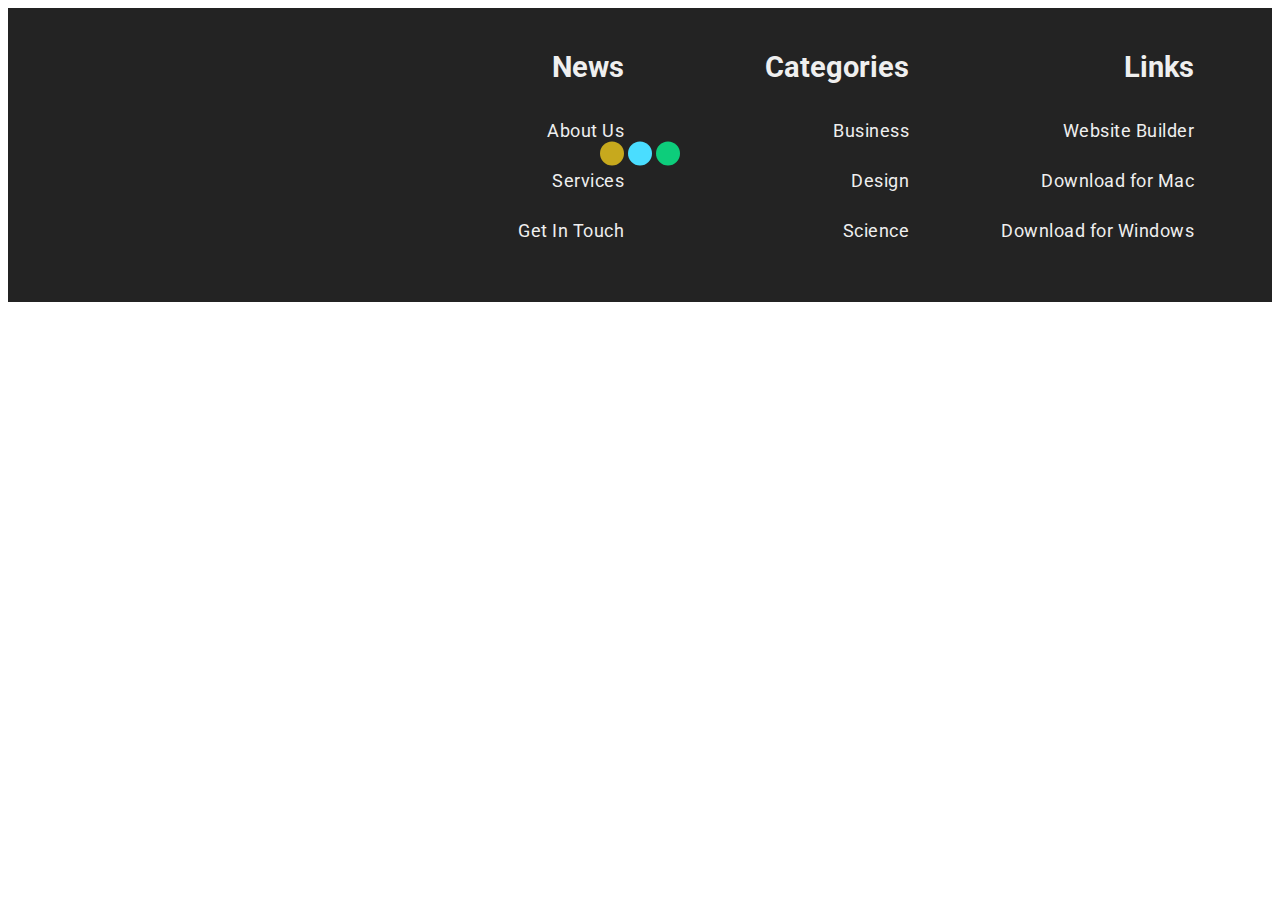
<file: page2.html>
<!DOCTYPE html>
<html amp >
<head>
  <!-- Site made with Mobirise Website Builder v4.12.3, https://mobirise.com -->
  <meta charset="UTF-8">
  <meta http-equiv="X-UA-Compatible" content="IE=edge">
  <meta name="generator" content="Mobirise v4.12.3, mobirise.com">
  <meta name="viewport" content="width=device-width, initial-scale=1, minimum-scale=1">
  <link rel="shortcut icon" href="assets/images/clarity-business-logo-128x65-2.png" type="image/x-icon">
  <meta name="description" content="">
  <meta name="amp-script-src" content="">
  
  <title>Small Business Loans: Get Educated &amp; Apply</title>
  
<link rel="canonical" href="https://thepixelpushers.github.io/clarity/page2.html">
 <style amp-boilerplate>body{-webkit-animation:-amp-start 8s steps(1,end) 0s 1 normal both;-moz-animation:-amp-start 8s steps(1,end) 0s 1 normal both;-ms-animation:-amp-start 8s steps(1,end) 0s 1 normal both;animation:-amp-start 8s steps(1,end) 0s 1 normal both}@-webkit-keyframes -amp-start{from{visibility:hidden}to{visibility:visible}}@-moz-keyframes -amp-start{from{visibility:hidden}to{visibility:visible}}@-ms-keyframes -amp-start{from{visibility:hidden}to{visibility:visible}}@-o-keyframes -amp-start{from{visibility:hidden}to{visibility:visible}}@keyframes -amp-start{from{visibility:hidden}to{visibility:visible}}</style>
<noscript><style amp-boilerplate>body{-webkit-animation:none;-moz-animation:none;-ms-animation:none;animation:none}</style></noscript>
<link href="https://fonts.googleapis.com/css?family=Roboto:100,100i,300,300i,400,400i,500,500i,700,700i,900,900i&subset=cyrillic&display=swap" rel="stylesheet">
 
 <style amp-custom> 
div,span,h1,h2,h3,h4,h5,h6,p,blockquote,a,ol,ul,li,figcaption,textarea,input{font: inherit;}*{-webkit-box-sizing: border-box;box-sizing: border-box;outline: none;}*:focus{outline: none;}body{position: relative;font-style: normal;line-height: 1;color: #3f485d;}section{background-color: #eeeeee;background-position: 50% 50%;background-repeat: no-repeat;background-size: cover;overflow: hidden;padding: 30px 0;}h1,h2,h3,h4,h5,h6{margin: 0;padding: 0;}p,li,blockquote{letter-spacing: 0.5px;line-height: 1.7;}ul,ol,blockquote,p{margin-bottom: 0;margin-top: 0;}a{cursor: pointer;}a,a:hover{text-decoration: none;}a.mbr-iconfont:hover{text-decoration: none;}h1,h2,h3,h4,h5,h6,.display-1,.display-2,.display-4,.display-5,.display-7{word-break: break-word;word-wrap: break-word;}b,strong{font-weight: bold;}blockquote{padding: 10px 0 10px 20px;position: relative;border-left: 3px solid;}input:-webkit-autofill,input:-webkit-autofill:hover,input:-webkit-autofill:focus,input:-webkit-autofill:active{-webkit-transition-delay: 9999s;transition-delay: 9999s;-webkit-transition-property: background-color,color;-o-transition-property: background-color,color;transition-property: background-color,color;}html,body{height: auto;min-height: 100vh;}.mbr-section-title{margin: 0;padding: 0;font-style: normal;line-height: 1.2;width: 100%;}.mbr-section-subtitle{line-height: 1.3;width: 100%;}.mbr-text{font-style: normal;line-height: 1.6;width: 100%;}.mbr-white{color: #ffffff;}.mbr-black{color: #000000;}.align-left{text-align: left;}.align-left .list-item{justify-content: flex-start;}.align-center{text-align: center;}.align-center .list-item{justify-content: center;}.align-right{text-align: right;}.align-right .list-item{justify-content: flex-end;}@media (max-width: 767px){.align-left,.align-center,.align-right{text-align: center;}.align-left .list-item,.align-center .list-item,.align-right .list-item{justify-content: center;}}.mbr-light{font-weight: 300;}.mbr-regular{font-weight: 400;}.mbr-semibold{font-weight: 500;}.mbr-bold{font-weight: 700;}.icons-list a{margin: 0 1rem 0 0;}.icons-list a:last-child{margin: 0;}.mbr-figure{align-self: center;}.hidden{visibility: hidden;}.super-hide{display: none;}.inactive{-webkit-user-select: none;-moz-user-select: none;-ms-user-select: none;user-select: none;pointer-events: none;-webkit-user-drag: none;user-drag: none;}.mbr-overlay{position: absolute;bottom: 0;left: 0;right: 0;top: 0;z-index: 0;}.map-placeholder{display: none;}.google-map,.google-map iframe{position: relative;width: 100%;height: 400px;}amp-img{width: 100%;}amp-img img{max-height: 100%;max-width: 100%;}img.mbr-temp{width: 100%;}.rounded{border-radius: 50%;}.is-builder .nodisplay + img[async],.is-builder .nodisplay + img[decoding="async"],.is-builder amp-img > a + img[async],.is-builder amp-img > a + img[decoding="async"]{display: none;}html:not(.is-builder) amp-img > a{position: absolute;top: 0;bottom: 0;left: 0;right: 0;z-index: 1;}.is-builder .temp-amp-sizer{position: absolute;}.is-builder amp-youtube .temp-amp-sizer,.is-builder amp-vimeo .temp-amp-sizer{position: static;}.mobirise-spinner{position: absolute;top: 50%;left: 40%;margin-left: 10%;-webkit-transform: translate3d(-50%,-50%,0);z-index: 4;}.mobirise-spinner em{width: 24px;height: 24px;background: #3ac;border-radius: 100%;display: inline-block;-webkit-animation: slide 1s infinite;}.mobirise-spinner em:nth-child(1){-webkit-animation-delay: 0.1s;}.mobirise-spinner em:nth-child(2){-webkit-animation-delay: 0.2s;}.mobirise-spinner em:nth-child(3){-webkit-animation-delay: 0.3s;}@-moz-keyframes slide{0%{-webkit-transform: scale(1);}50%{opacity: 0.3;-webkit-transform: scale(2);}100%{-webkit-transform: scale(1);}}@-webkit-keyframes slide{0%{-webkit-transform: scale(1);}50%{opacity: 0.3;-webkit-transform: scale(2);}100%{-webkit-transform: scale(1);}}@-o-keyframes slide{0%{-webkit-transform: scale(1);}50%{opacity: 0.3;-webkit-transform: scale(2);}100%{-webkit-transform: scale(1);}}@keyframes slide{0%{-webkit-transform: scale(1);}50%{opacity: 0.3;-webkit-transform: scale(2);}100%{-webkit-transform: scale(1);}}.mobirise-loader .amp-active > div{display: none;}.mbr-flex{display: flex;}.flex-wrap{flex-wrap: wrap;}.mbr-jc-s{justify-content: flex-start;}.mbr-jc-c{justify-content: center;}.mbr-jc-e{justify-content: flex-end;}.mbr-row-reverse{flex-direction: row-reverse;}.mbr-column{flex-direction: column;}amp-img,img{height: 100%;width: 100%;}.hidden-slide{display: none;}.visible-slide{display: flex;}.iconfont-wrapper{display: inline-block;}section,.container,.container-fluid{position: relative;word-wrap: break-word;}.mbr-fullscreen .mbr-overlay{min-height: 100vh;}.mbr-fullscreen{display: flex;align-items: center;height: 100vh;min-height: 100vh;padding: 3rem 0;}.container{padding: 0 1rem;width: 100%;margin-right: auto;margin-left: auto;}@media (max-width: 767px){.container{max-width: 540px;}} @media (min-width: 768px){.container{max-width: 720px;}} @media (min-width: 992px){.container{max-width: 960px;}} @media (min-width: 1200px){.container{max-width: 1140px;}}.container-fluid{width: 100%;padding: 0 1rem;}.btn{position: relative;font-weight: 400;margin: 0.4rem 0.5rem;border: 2px solid;font-style: normal;white-space: normal;transition: all 0.3s ease-in-out,box-shadow 2s ease-in-out,-webkit-box-shadow 2s ease-in-out;display: inline-flex;align-items: center;justify-content: center;word-break: break-word;line-height: 1;letter-spacing: 2px;}.btn-form{padding: 1rem 2rem;}.btn-form:hover{cursor: pointer;}.btn{padding: 1rem 2rem;border-radius: 0px;}.btn-sm{padding: 0.6rem 0.8rem;border-radius: 0px;}.btn-md{padding: 1rem 2rem;border-radius: 0px;}.btn-lg{padding: 1.2rem 3.2rem;border-radius: 0px;}form .btn,form .mbr-section-btn{margin: 0;}.note-popover .btn:after{display: none;}.mbr-section-btn{margin: 0 -0.25rem;font-size: 0;}nav .mbr-section-btn{margin-left: 0rem;margin-right: 0rem;}.btn .mbr-iconfont,.btn.btn-md .mbr-iconfont{cursor: pointer;margin: 0 0.8rem 0 0;}.btn-sm .mbr-iconfont{margin: 0 0.5rem 0 0;}[type="submit"]{-webkit-appearance: none;}section.menu{min-height: 70px;}.menu-container{display: flex;-webkit-box-pack: justify;-ms-flex-pack: justify;justify-content: space-between;align-items: center;min-height: 70px;}@media (max-width: 991px){.menu-container{max-width: 100%;padding: 0.5rem 1rem;}} @media (max-width: 767px){.menu-container{padding: 0.5rem 1rem;}}.navbar{z-index: 100;width: 100%;}.navbar-fixed-top{position: fixed;top: 0;}.navbar-brand{display: flex;align-items: center;word-break: break-word;z-index: 1;}.navbar-logo{margin: 0 0.8rem 0 0;}@media (max-width: 767px){.navbar-logo amp-img{max-height: 35px;max-width: 35px;}}.navbar-caption-wrap{display: flex;}.navbar .navbar-collapse{display: flex;-ms-flex-preferred-size: auto;flex-basis: auto;align-items: center;justify-content: flex-end;}@media (max-width: 991px){.navbar .navbar-collapse{display: none;position: absolute;top: 0;right: 0;height: 100vh;padding: 70px 2rem 1rem;z-index: 1;}}@media (max-width: 991px){.navbar.opened .navbar-collapse.show,.navbar.opened .navbar-collapse.collapsing{display: block;}.is-builder .navbar-collapse{position: fixed;}}.navbar-nav{list-style-type: none;display: flex;flex-wrap: wrap;padding-left: 0;min-width: 10rem;}@media (max-width: 991px){.navbar-nav{flex-direction: column;}} .navbar-nav .mbr-iconfont{margin: 0 0.2rem 0 0;}.nav-item{word-break: break-all;}.nav-link{display: flex;align-items: center;justify-content: center;}.nav-link,.navbar-caption{transition: all 0.2s;letter-spacing: 1px;}.nav-dropdown .dropdown-menu{min-width: 10rem;position: absolute;left: 0;padding: 1.25rem 0;}.nav-dropdown .dropdown-menu .dropdown-item{line-height: 2;display: flex;justify-content: center;align-items: center;padding: 0.25rem 1.5rem;white-space: nowrap;}.nav-dropdown .dropdown-menu .dropdown{position: relative;}.dropdown-menu .dropdown:hover > .dropdown-menu{opacity: 1;pointer-events: all;}.nav-dropdown .dropdown-submenu{top: 0;left: 100%;margin: 0;}.nav-item.dropdown{position: relative;}.nav-item.dropdown .dropdown-menu{opacity: 0;pointer-events: none;}.nav-item.dropdown:hover > .dropdown-menu{opacity: 1;pointer-events: all;}.link.dropdown-toggle:after{content: "";margin-left: 0.25rem;border-top: 0.35em solid;border-right: 0.35em solid transparent;border-left: 0.35em solid transparent;border-bottom: 0;}.navbar .dropdown.open > .dropdown-menu{display: block;}@media (max-width: 991px){.is-builder .nav-dropdown .dropdown-menu{position: relative;}.nav-dropdown .dropdown-submenu{left: 0;}.nav-dropdown .dropdown-menu .dropdown-item{padding: 0.25rem 1.5rem;margin: 0;justify-content: center;}.nav-dropdown .dropdown-menu .dropdown-item:after{right: auto;}.navbar.opened .dropdown-menu{top: 0;}.dropdown-toggle[data-toggle="dropdown-submenu"]:after{content: "";margin-left: 0.25rem;border-top: 0.35em solid;border-right: 0.35em solid transparent;border-left: 0.35em solid transparent;border-bottom: 0;top: 55%;}}.navbar-buttons{display: flex;flex-wrap: wrap;align-items: center;justify-content: center;}@media (max-width: 991px){.navbar-buttons{flex-direction: column;}}.menu-social-list{display: flex;align-items: center;justify-content: center;flex-wrap: wrap;}.menu-social-list a{margin: 0 0.5rem;}.menu-social-list a span{font-size: 1.5rem;}button.navbar-toggler{position: absolute;right: 20px;top: 25px;width: 31px;height: 20px;cursor: pointer;transition: all .2s;-ms-flex-item-align: center;-ms-grid-row-align: center;align-self: center;}.hamburger span{position: absolute;right: 0;width: 30px;height: 2px;border-right: 5px;}.hamburger span:nth-child(1){top: 0;transition: all .2s;}.hamburger span:nth-child(2){top: 8px;transition: all .15s;}.hamburger span:nth-child(3){top: 8px;transition: all .15s;}.hamburger span:nth-child(4){top: 16px;transition: all .2s;}nav.opened .navbar-toggler:not(.hide) .hamburger span:nth-child(4),nav.opened .navbar-toggler:not(.hide) .hamburger span:nth-child(1){top: 8px;width: 0;opacity: 0;right: 50%;transition: all .2s;}nav.opened .navbar-toggler:not(.hide) .hamburger span:nth-child(2){transform: rotate(-45deg);transition: all .25s;}nav.opened .navbar-toggler:not(.hide) .hamburger span:nth-child(3){transform: rotate(45deg);transition: all .25s;}.ampstart-btn.hamburger{position: absolute;top: 25px;right: 20px;margin-left: auto;height: 20px;width: 30px;background: none;border: none;cursor: pointer;z-index: 1000;}@media (min-width: 992px){.ampstart-btn,amp-sidebar{display: none;}.dropdown-menu .dropdown-toggle:after{content: "";border-bottom: 0.35em solid transparent;border-left: 0.35em solid;border-right: 0;border-top: 0.35em solid transparent;margin-left: 0.3rem;margin-top: -0.3077em;position: absolute;right: 1.1538em;top: 50%;}}.close-sidebar{width: 30px;height: 30px;position: relative;cursor: pointer;background-color: transparent;border: none;}.close-sidebar span{position: absolute;left: 0;width: 30px;height: 2px;border-right: 5px;top: 14px;}.close-sidebar span:nth-child(1){transform: rotate(-45deg);}.close-sidebar span:nth-child(2){transform: rotate(45deg);}.builder-sidebar{position: relative;height: 100vh;min-width: 10rem;z-index: 1030;padding: 1rem 2rem;max-width: 20rem;}.builder-sidebar .dropdown:hover > .dropdown-menu{position: relative;text-align: center;}section.sidebar-open:before{content: '';position: fixed;top: 0;bottom: 0;right: 0;left: 0;background-color: rgba(0,0,0,0.2);z-index: 1040;}.is-builder section.horizontal-menu .ampstart-btn{display: none;}.is-builder section.horizontal-menu .dropdown-menu{z-index: auto;opacity: 1;pointer-events: auto;}.is-builder .menu{overflow: visible;}#sidebar{background-color: transparent;}.card-title{margin: 0;}.card{position: relative;background-color: transparent;border: none;border-radius: 0;width: 100%;padding: 0 1rem;}@media (max-width: 767px){.card:not(.last-child){padding-bottom: 30px;}} .card .card-img{width: auto;border-radius: 0;}.card .card-wrapper{height: 100%;}@media (max-width: 767px){.card .card-wrapper{flex-direction: column;}} .card img{height: 100%;-o-object-fit: cover;object-fit: cover;-o-object-position: center;object-position: center;}.card-inner,.items-list{display: flex;flex-direction: column;}.items-list{list-style-type: none;padding: 0;}.items-list .list-item{padding: 1rem 2rem;}.card-head{padding: 1.5rem 2rem;}.card-price-wrap{padding: 1rem 2rem;}.card-button{padding: 1rem;margin: 0;}.timeline-wrap{position: relative;}.timeline-wrap .iconBackground{position: absolute;left: 50%;width: 20px;height: 20px;line-height: 30px;text-align: center;border-radius: 50%;font-size: 30px;display: inline-block;background-color: #000000;top: 20px;margin: 0 0 0 -10px;}@media (max-width: 767px){.timeline-wrap .iconBackground{left: 0;}}.separline{position: relative;}@media (max-width: 767px){.separline:not(.last-child){padding-bottom: 2rem;}} .separline:before{position: absolute;content: "";width: 2px;background-color: #000000;left: calc(50% - 1px);height: calc(100% - 20px);top: 40px;}@media (max-width: 767px){.separline:before{left: 0;}}.gallery-img-wrap{position: relative;height: 100%;}.gallery-img-wrap:hover{cursor: pointer;}.gallery-img-wrap:hover .icon-wrap,.gallery-img-wrap:hover .caption-on-hover{opacity: 1;}.gallery-img-wrap:hover:after{opacity: .5;}.gallery-img-wrap amp-img{height: 100%;}.gallery-img-wrap:after{content: "";position: absolute;top: 0;bottom: 0;left: 0;right: 0;background: #000;opacity: 0;transition: opacity 0.2s;pointer-events: none;}.gallery-img-wrap .icon-wrap,.gallery-img-wrap .img-caption{z-index: 3;pointer-events: none;position: absolute;}.gallery-img-wrap .icon-wrap,.gallery-img-wrap .caption-on-hover{opacity: 0;transition: opacity 0.2s;}.gallery-img-wrap .icon-wrap{left: 50%;top: 50%;transform: translate(-50%,-50%);background-color: #fff;padding: .5rem;border-radius: 50%;}.gallery-img-wrap .amp-iconfont{color: #000;font-size: 1rem;width: 1rem;display: block;}.gallery-img-wrap .img-caption{left: 0;right: 0;}.gallery-img-wrap .img-caption.caption-top{top: 0;}.gallery-img-wrap .img-caption.caption-bottom{bottom: 0;}.gallery-img-wrap .img-caption:not(.caption-on-hover):after{content: "";position: absolute;top: 0;left: 0;right: 0;height: 100%;transition: opacity 0.2s;z-index: -1;pointer-events: none;}@media (max-width: 767px){.gallery-img-wrap:after,.gallery-img-wrap:hover:after,.gallery-img-wrap .icon-wrap{display: none;}.gallery-img-wrap .caption-on-hover{opacity: 1;}}.is-builder .gallery-img-wrap .icon-wrap,.is-builder .gallery-img-wrap .img-caption > *{pointer-events: all;}.amp-carousel-button,.dots-wrapper .dots span{transition: all 0.4s;cursor: pointer;outline: none;}.amp-carousel-button{width: 50px;height: 50px;border-radius: 50%;}.dots-wrapper .dots{display: inline-block;margin: 4px 8px;}.dots-wrapper .dots span{display: block;border-radius: 12px;height: 24px;width: 24px;background-color: #ffffff;border: 10px solid #cccccc;opacity: 0.5;}.dots-wrapper .dots span.current{width: 40px;}.dots-wrapper .dots span:hover,.dots-wrapper .dots span.current{opacity: 1;}.amp-carousel-button-next:after{right: 1rem;}.amp-carousel-button-prev:after{left: 1rem;}button.btn-img{cursor: pointer;}.is-builder .preview button.btn-img{opacity: 0.5;position: relative;pointer-events: none;}amp-image-lightbox,.lightbox{background: rgba(0,0,0,0.8);display: flex;flex-wrap: wrap;align-items: center;justify-content: center;width: 100%;height: 100%;overflow: auto;}amp-image-lightbox a.control,.lightbox a.control{position: absolute;cursor: default;top: 0;right: 0;}amp-image-lightbox .close,.lightbox .close{background: none;border: none;position: absolute;top: 16px;right: 16px;height: 32px;width: 32px;cursor: pointer;z-index: 1000;}amp-image-lightbox .close:before,amp-image-lightbox .close:after,.lightbox .close:before,.lightbox .close:after{position: absolute;top: 0;right: 16px;content: ' ';height: 32px;width: 2px;background-color: #fff;}amp-image-lightbox .close:before,.lightbox .close:before{transform: rotate(45deg);}amp-image-lightbox .close:after,.lightbox .close:after{transform: rotate(-45deg);}amp-image-lightbox .video-block,.lightbox .video-block{width: 100%;}div[submit-success] > *,div[submit-error] > *{padding: 15px;margin-bottom: 1rem;}.form-block{z-index: 1;background-color: transparent;padding: 30px;position: relative;overflow: hidden;}.form-block .mbr-overlay{z-index: -1;}@media (max-width: 991px){.form-block{padding: 15px;}}form input,form textarea,form select{padding: 15px 0.5rem;line-height: 1.45;width: 100%;background: #ffffff;border-width: 1px;border-style: solid;border-color: #767676;border-radius: 0;color: #000000;}form input[type="checkbox"],form input[type="radio"]{border: none;background: none;width: auto;}form .field{padding-bottom: 0.5rem;padding-top: 0.5rem;}form textarea.field-input{height: 200px;}form .fieldset{display: flex;justify-content: center;flex-wrap: wrap;align-items: center;}textarea[type="hidden"]{display: none;}.form-check{margin-bottom: 0;}.form-check-label{padding-left: 0;}.form-check-input{position: relative;margin: 4px;}.form-check-inline{display: inline-flex;align-items: center;padding-left: 0;margin-right: .75rem;}.mbr-row,.mbr-form-row{display: -webkit-box;display: -ms-flexbox;display: flex;-ms-flex-wrap: wrap;flex-wrap: wrap;margin-left: -1rem;margin-right: -1rem;}.mbr-form-row{margin-left: -0.5rem;margin-right: -0.5rem;}.mbr-form-row > [class*="mbr-col"]{padding-left: 0.5rem;padding-right: 0.5rem;}@media (max-width: 767px){.mbr-col,.mbr-col-auto{padding-right: 1rem;padding-left: 1rem;}.mbr-col-sm-12{-ms-flex: 0 0 100%;-webkit-box-flex: 0;flex: 0 0 100%;max-width: 100%;padding-right: 1rem;padding-left: 1rem;}}@media (min-width: 768px){.mbr-col,.mbr-col-auto{padding-right: 1rem;padding-left: 1rem;}.mbr-col-md-2{-ms-flex: 0 0 16.6666666667%;-webkit-box-flex: 0;flex: 0 0 16.6666666667%;max-width: 16.6666666667%;padding-right: 1rem;padding-left: 1rem;}.mbr-col-md-3{-ms-flex: 0 0 25%;-webkit-box-flex: 0;flex: 0 0 25%;max-width: 25%;padding-right: 1rem;padding-left: 1rem;}.mbr-col-md-4{-ms-flex: 0 0 33.3333333333%;-webkit-box-flex: 0;flex: 0 0 33.3333333333%;max-width: 33.3333333333%;padding-right: 1rem;padding-left: 1rem;}.mbr-col-md-5{-ms-flex: 0 0 41.6666666667%;-webkit-box-flex: 0;flex: 0 0 41.6666666667%;max-width: 41.6666666667%;padding-right: 1rem;padding-left: 1rem;}.mbr-col-md-6{-ms-flex: 0 0 50%;-webkit-box-flex: 0;flex: 0 0 50%;max-width: 50%;padding-right: 1rem;padding-left: 1rem;}.mbr-col-md-7{-ms-flex: 0 0 58.3333333333%;-webkit-box-flex: 0;flex: 0 0 58.3333333333%;max-width: 58.3333333333%;padding-right: 1rem;padding-left: 1rem;}.mbr-col-md-8{-ms-flex: 0 0 66.6666666667%;-webkit-box-flex: 0;flex: 0 0 66.6666666667%;max-width: 66.6666666667%;padding-right: 1rem;padding-left: 1rem;}.mbr-col-md-10{-ms-flex: 0 0 83.3333333333%;-webkit-box-flex: 0;flex: 0 0 83.3333333333%;max-width: 83.3333333333%;padding-right: 1rem;padding-left: 1rem;}.mbr-col-md-12{-ms-flex: 0 0 100%;-webkit-box-flex: 0;flex: 0 0 100%;max-width: 100%;padding-right: 1rem;padding-left: 1rem;}}.mbr-col{-ms-flex: 1 1 auto;-webkit-box-flex: 1;flex: 1 1 auto;max-width: 100%;}.mbr-col-auto{-ms-flex: 0 0 auto;flex: 0 0 auto;width: auto;}@media (min-width: 992px){.mbr-col,.mbr-col-auto{padding-right: 1rem;padding-left: 1rem;}.mbr-col-lg-2{-ms-flex: 0 0 16.6666666667%;-webkit-box-flex: 0;flex: 0 0 16.6666666667%;max-width: 16.6666666667%;padding-right: 1rem;padding-left: 1rem;}.mbr-col-lg-3{-ms-flex: 0 0 25%;-webkit-box-flex: 0;flex: 0 0 25%;max-width: 25%;padding-right: 1rem;padding-left: 1rem;}.mbr-col-lg-4{-ms-flex: 0 0 33.3333333333%;-webkit-box-flex: 0;flex: 0 0 33.3333333333%;max-width: 33.3333333333%;padding-right: 1rem;padding-left: 1rem;}.mbr-col-lg-5{-ms-flex: 0 0 41.6666666667%;-webkit-box-flex: 0;flex: 0 0 41.6666666667%;max-width: 41.6666666667%;padding-right: 1rem;padding-left: 1rem;}.mbr-col-lg-6{-ms-flex: 0 0 50%;-webkit-box-flex: 0;flex: 0 0 50%;max-width: 50%;padding-right: 1rem;padding-left: 1rem;}.mbr-col-lg-7{-ms-flex: 0 0 58.3333333333%;-webkit-box-flex: 0;flex: 0 0 58.3333333333%;max-width: 58.3333333333%;padding-right: 1rem;padding-left: 1rem;}.mbr-col-lg-8{-ms-flex: 0 0 66.6666666667%;-webkit-box-flex: 0;flex: 0 0 66.6666666667%;max-width: 66.6666666667%;padding-right: 1rem;padding-left: 1rem;}.mbr-col-lg-9{-ms-flex: 0 0 75%;-webkit-box-flex: 0;flex: 0 0 75%;max-width: 75%;padding-right: 1rem;padding-left: 1rem;}.mbr-col-lg-10{-ms-flex: 0 0 83.3333333333%;-webkit-box-flex: 0;flex: 0 0 83.3333333333%;max-width: 83.3333333333%;padding-right: 1rem;padding-left: 1rem;}.mbr-col-lg-12{-ms-flex: 0 0 100%;-webkit-box-flex: 0;flex: 0 0 100%;max-width: 100%;padding-right: 1rem;padding-left: 1rem;}}@media (min-width: 992px){.lg-pb{padding-bottom: 3rem;}}@media (max-width: 991px){.md-pb{padding-bottom: 3rem;}}.mbr-pt-1,.mbr-py-1{padding-top: 10px;}.mbr-pb-1,.mbr-py-1{padding-bottom: 10px;}.mbr-px-1{padding-left: 10px;padding-right: 10px;}.mbr-p-1{padding: 10px;}.mbr-pt-2,.mbr-py-2{padding-top: 1rem;}.mbr-pb-2,.mbr-py-2{padding-bottom: 1rem;}.mbr-px-2{padding-left: 1rem;padding-right: 1rem;}.mbr-p-2{padding: 1rem;}.mbr-pt-3,.mbr-py-3{padding-top: 25px;}.mbr-pb-3,.mbr-py-3{padding-bottom: 25px;}.mbr-px-3{padding-left: 25px;padding-right: 25px;}.mbr-p-3{padding: 25px;}.mbr-pt-4,.mbr-py-4{padding-top: 2rem;}.mbr-pb-4,.mbr-py-4{padding-bottom: 2rem;}.mbr-px-4{padding-left: 2rem;padding-right: 2rem;}.mbr-p-4{padding: 2rem;}.mbr-pt-5,.mbr-py-5{padding-top: 3rem;}.mbr-pb-5,.mbr-py-5{padding-bottom: 3rem;}.mbr-px-5{padding-left: 3rem;padding-right: 3rem;}.mbr-p-5{padding: 3rem;}@media (max-width: 991px){.mbr-py-4,.mbr-py-5{padding-top: 1rem;padding-bottom: 1rem;}.mbr-px-4,.mbr-px-5{padding-left: 1rem;padding-right: 1rem;}.mbr-p-3,.mbr-p-4,.mbr-p-5{padding: 1rem;}}.mbr-ml-auto{margin-left: auto;}.mbr-mr-auto{margin-right: auto;}.mbr-m-auto{margin: auto;}#scrollToTopMarker{position: absolute;width: 0px;height: 0px;top: 300px;}#scrollToTopButton{position: fixed;bottom: 25px;right: 25px;opacity: .4;z-index: 5000;font-size: 32px;height: 60px;width: 60px;border: none;border-radius: 3px;cursor: pointer;}#scrollToTopButton:focus{outline: none;}#scrollToTopButton a:before{content: '';position: absolute;height: 40%;top: 36%;width: 2px;left: calc(50% - 1px);}#scrollToTopButton a:after{content: '';position: absolute;border-top: 2px solid;border-right: 2px solid;width: 40%;height: 40%;left: calc(30% - 1px);bottom: 30%;transform: rotate(-45deg);}.is-builder #scrollToTopButton a:after{left: 30%;}a{font-style: normal;font-weight: 400;}@media (max-width: 767px){.mbr-section-btn,.mbr-section-title{text-align: center;}}
body{font-family: Roboto;}blockquote{border-color: #c7a91d;}div[submit-success] > *{background: #0dcd7b;color: #000000;}div[submit-error] > *{background: #ffffff;color: #000000;}.display-1{font-family: 'Roboto',sans-serif;font-size: 4.5rem;}.display-2{font-family: 'Roboto',sans-serif;font-size: 2.2rem;}.display-4{font-family: 'Roboto',sans-serif;font-size: 0.9rem;}.display-5{font-family: 'Roboto',sans-serif;font-size: 1.8rem;}.display-7{font-family: 'Roboto',sans-serif;font-size: 1.1rem;}.display-1 .mbr-iconfont-btn{font-size: 4.5rem;width: 4.5rem;}.display-2 .mbr-iconfont-btn{font-size: 2.2rem;width: 2.2rem;}.display-4 .mbr-iconfont-btn{font-size: 0.9rem;width: 0.9rem;}.display-5 .mbr-iconfont-btn{font-size: 1.8rem;width: 1.8rem;}.display-7 .mbr-iconfont-btn{font-size: 1.1rem;width: 1.1rem;}@media (max-width: 768px){.display-1{font-size: 3.6rem;font-size: calc( 2.225rem + (4.5 - 2.225) * ((100vw - 20rem) / (48 - 20)));line-height: calc( 1.4 * (2.225rem + (4.5 - 2.225) * ((100vw - 20rem) / (48 - 20))));}.display-2{font-size: 1.76rem;font-size: calc( 1.42rem + (2.2 - 1.42) * ((100vw - 20rem) / (48 - 20)));line-height: calc( 1.4 * (1.42rem + (2.2 - 1.42) * ((100vw - 20rem) / (48 - 20))));}.display-4{font-size: 0.72rem;font-size: calc( 0.965rem + (0.9 - 0.965) * ((100vw - 20rem) / (48 - 20)));line-height: calc( 1.4 * (0.965rem + (0.9 - 0.965) * ((100vw - 20rem) / (48 - 20))));}.display-5{font-size: 1.44rem;font-size: calc( 1.28rem + (1.8 - 1.28) * ((100vw - 20rem) / (48 - 20)));line-height: calc( 1.4 * (1.28rem + (1.8 - 1.28) * ((100vw - 20rem) / (48 - 20))));}}.bg-primary{background-color: #c7a91d;}.bg-success{background-color: #0dcd7b;}.bg-info{background-color: #8282e7;}.bg-warning{background-color: #767676;}.bg-danger{background-color: #ffffff;}.btn-primary,.btn-primary:active,.btn-primary.active{background-color: #c7a91d;border-color: #c7a91d;color: #ffffff;}.btn-primary:hover,.btn-primary:focus,.btn-primary.focus{color: #ffffff;background-color: #847013;border-color: #847013;}.btn-primary.disabled,.btn-primary:disabled{color: #ffffff;background-color: #847013;border-color: #847013;}.btn-secondary,.btn-secondary:active,.btn-secondary.active{background-color: #4addff;border-color: #4addff;color: #003c4a;}.btn-secondary:hover,.btn-secondary:focus,.btn-secondary.focus{color: #003c4a;background-color: #00cdfd;border-color: #00cdfd;}.btn-secondary.disabled,.btn-secondary:disabled{color: #003c4a;background-color: #00cdfd;border-color: #00cdfd;}.btn-info,.btn-info:active,.btn-info.active{background-color: #8282e7;border-color: #8282e7;color: #ffffff;}.btn-info:hover,.btn-info:focus,.btn-info.focus{color: #ffffff;background-color: #4242db;border-color: #4242db;}.btn-info.disabled,.btn-info:disabled{color: #ffffff;background-color: #4242db;border-color: #4242db;}.btn-success,.btn-success:active,.btn-success.active{background-color: #0dcd7b;border-color: #0dcd7b;color: #ffffff;}.btn-success:hover,.btn-success:focus,.btn-success.focus{color: #ffffff;background-color: #088550;border-color: #088550;}.btn-success.disabled,.btn-success:disabled{color: #ffffff;background-color: #088550;border-color: #088550;}.btn-warning,.btn-warning:active,.btn-warning.active{background-color: #767676;border-color: #767676;color: #ffffff;}.btn-warning:hover,.btn-warning:focus,.btn-warning.focus{color: #ffffff;background-color: #505050;border-color: #505050;}.btn-warning.disabled,.btn-warning:disabled{color: #ffffff;background-color: #505050;border-color: #505050;}.btn-danger,.btn-danger:active,.btn-danger.active{background-color: #ffffff;border-color: #ffffff;color: #808080;}.btn-danger:hover,.btn-danger:focus,.btn-danger.focus{color: #808080;background-color: #d9d9d9;border-color: #d9d9d9;}.btn-danger.disabled,.btn-danger:disabled{color: #808080;background-color: #d9d9d9;border-color: #d9d9d9;}.btn-black,.btn-black:active,.btn-black.active{background-color: #333333;border-color: #333333;color: #ffffff;}.btn-black:hover,.btn-black:focus,.btn-black.focus{color: #ffffff;background-color: #0d0d0d;border-color: #0d0d0d;}.btn-black.disabled,.btn-black:disabled{color: #ffffff;background-color: #0d0d0d;border-color: #0d0d0d;}.btn-white,.btn-white:active,.btn-white.active{background-color: #ffffff;border-color: #ffffff;color: #808080;}.btn-white:hover,.btn-white:focus,.btn-white.focus{color: #808080;background-color: #d9d9d9;border-color: #d9d9d9;}.btn-white.disabled,.btn-white:disabled{color: #808080;background-color: #d9d9d9;border-color: #d9d9d9;}.btn-white,.btn-white:active,.btn-white.active{color: #333333;}.btn-white:hover,.btn-white:focus,.btn-white.focus{color: #333333;}.btn-white.disabled,.btn-white:disabled{color: #333333;}.btn-primary-outline,.btn-primary-outline:active,.btn-primary-outline.active{background: none;border-color: #6e5d10;color: #6e5d10;}.btn-primary-outline:hover,.btn-primary-outline:focus,.btn-primary-outline.focus{color: #ffffff;background-color: #c7a91d;border-color: #c7a91d;}.btn-primary-outline.disabled,.btn-primary-outline:disabled{color: #ffffff;background-color: #c7a91d;border-color: #c7a91d;}.btn-secondary-outline,.btn-secondary-outline:active,.btn-secondary-outline.active{background: none;border-color: #00b8e3;color: #00b8e3;}.btn-secondary-outline:hover,.btn-secondary-outline:focus,.btn-secondary-outline.focus{color: #003c4a;background-color: #4addff;border-color: #4addff;}.btn-secondary-outline.disabled,.btn-secondary-outline:disabled{color: #003c4a;background-color: #4addff;border-color: #4addff;}.btn-info-outline,.btn-info-outline:active,.btn-info-outline.active{background: none;border-color: #2c2cd7;color: #2c2cd7;}.btn-info-outline:hover,.btn-info-outline:focus,.btn-info-outline.focus{color: #ffffff;background-color: #8282e7;border-color: #8282e7;}.btn-info-outline.disabled,.btn-info-outline:disabled{color: #ffffff;background-color: #8282e7;border-color: #8282e7;}.btn-success-outline,.btn-success-outline:active,.btn-success-outline.active{background: none;border-color: #076d41;color: #076d41;}.btn-success-outline:hover,.btn-success-outline:focus,.btn-success-outline.focus{color: #ffffff;background-color: #0dcd7b;border-color: #0dcd7b;}.btn-success-outline.disabled,.btn-success-outline:disabled{color: #ffffff;background-color: #0dcd7b;border-color: #0dcd7b;}.btn-warning-outline,.btn-warning-outline:active,.btn-warning-outline.active{background: none;border-color: #434343;color: #434343;}.btn-warning-outline:hover,.btn-warning-outline:focus,.btn-warning-outline.focus{color: #ffffff;background-color: #767676;border-color: #767676;}.btn-warning-outline.disabled,.btn-warning-outline:disabled{color: #ffffff;background-color: #767676;border-color: #767676;}.btn-danger-outline,.btn-danger-outline:active,.btn-danger-outline.active{background: none;border-color: #cccccc;color: #cccccc;}.btn-danger-outline:hover,.btn-danger-outline:focus,.btn-danger-outline.focus{color: #808080;background-color: #ffffff;border-color: #ffffff;}.btn-danger-outline.disabled,.btn-danger-outline:disabled{color: #808080;background-color: #ffffff;border-color: #ffffff;}.btn-black-outline,.btn-black-outline:active,.btn-black-outline.active{background: none;border-color: #000000;color: #000000;}.btn-black-outline:hover,.btn-black-outline:focus,.btn-black-outline.focus{color: #ffffff;background-color: #333333;border-color: #333333;}.btn-black-outline.disabled,.btn-black-outline:disabled{color: #ffffff;background-color: #333333;border-color: #333333;}.btn-white-outline,.btn-white-outline:active,.btn-white-outline.active{background: none;border-color: #ffffff;color: #ffffff;}.btn-white-outline:hover,.btn-white-outline:focus,.btn-white-outline.focus{color: #333333;background-color: #ffffff;border-color: #ffffff;}.text-primary{color: #c7a91d;}.text-secondary{color: #4addff;}.text-success{color: #0dcd7b;}.text-info{color: #8282e7;}.text-warning{color: #767676;}.text-danger{color: #ffffff;}.text-white{color: #ffffff;}.text-black{color: #000000;}a.text-primary:hover,a.text-primary:focus{color: #6e5d10;}a.text-secondary:hover,a.text-secondary:focus{color: #00b8e3;}a.text-success:hover,a.text-success:focus{color: #076d41;}a.text-info:hover,a.text-info:focus{color: #2c2cd7;}a.text-warning:hover,a.text-warning:focus{color: #434343;}a.text-danger:hover,a.text-danger:focus{color: #cccccc;}a.text-white:hover,a.text-white:focus{color: #b3b3b3;}a.text-black:hover,a.text-black:focus{color: #4d4d4d;}.alert-success{background-color: #0dcd7b;}.alert-info{background-color: #8282e7;}.alert-warning{background-color: #767676;}.alert-danger{background-color: #ffffff;}.mbr-section-btn a.btn:not(.btn-form){border-radius: 100px;transition-property: background-color,color,border-color,box-shadow;transition-duration: .3s,.3s,.3s,.8s;transition-timing-function: ease-in-out;}.mbr-section-btn a.btn:not(.btn-form):hover{box-shadow: 0 10px 40px 0 rgba(0,0,0,0.2);}.nav-tabs .nav-link{border-radius: 100px;}a,a:hover{color: #c7a91d;}.mbr-plan-header.bg-primary .mbr-plan-subtitle,.mbr-plan-header.bg-primary .mbr-plan-price-desc{color: #ebd778;}.mbr-plan-header.bg-success .mbr-plan-subtitle,.mbr-plan-header.bg-success .mbr-plan-price-desc{color: #acfad9;}.mbr-plan-header.bg-info .mbr-plan-subtitle,.mbr-plan-header.bg-info .mbr-plan-price-desc{color: #ffffff;}.mbr-plan-header.bg-warning .mbr-plan-subtitle,.mbr-plan-header.bg-warning .mbr-plan-price-desc{color: #b6b6b6;}.mbr-plan-header.bg-danger .mbr-plan-subtitle,.mbr-plan-header.bg-danger .mbr-plan-price-desc{color: #ffffff;}.mobirise-spinner em:nth-child(1){background: #c7a91d;}.mobirise-spinner em:nth-child(2){background: #4addff;}.mobirise-spinner em:nth-child(3){background: #0dcd7b;}#scrollToTopMarker{display: none;}#scrollToTopButton{background-color: #4ea2e3;border-radius: 50%;}#scrollToTopButton a:before{background: #ffffff;}#scrollToTopButton a:after{border-top-color: #ffffff;border-right-color: #ffffff;}.cid-rUFzLvK0YI{padding-top: 45px;padding-bottom: 45px;background-color: #232323;}.cid-rUFzLvK0YI img{object-fit: contain;}.cid-rUFzLvK0YI .item,.cid-rUFzLvK0YI .group-title{color: #efefef;}@media (max-width: 767px){.cid-rUFzLvK0YI .items-col{margin: 2rem 0;}}
.engine{position: absolute;text-indent: -2400px;text-align: center;padding: 0;top: 0;left: -2400px;}[class*="-iconfont"]{display: inline-flex;}</style>
 
  <script async  src="https://cdn.ampproject.org/v0.js"></script>
  <script async custom-element="amp-analytics" src="https://cdn.ampproject.org/v0/amp-analytics-0.1.js"></script>
  
  
</head>
<body>
  <section class="footer3 cid-rUFzLvK0YI" id="footer3-a">

    

    <div class="container">
        <div class="mbr-row mbr-jc-c">
            <div class="image-block mbr-col-sm-12 mbr-col-md-3">
                <amp-img src="assets/images/background3.jpg" layout="responsive" width="320" height="200" alt="Mobirise" class="mobirise-loader">
                    <div placeholder="" class="placeholder">
                                <div class="mobirise-spinner">
                                    <em></em>
                                    <em></em>
                                    <em></em>
                                </div></div>
                    
                </amp-img>
            </div>

            <div class="items-col mbr-col-sm-12 align-right mbr-col-md-3">
                <h3 class="mbr-fonts-style group-title mbr-bold mbr-pb-3 display-5">
                    News
                </h3>
                <div class="items">
                    
                    
                    
                <p class="item mbr-fonts-style mbr-py-1 display-7">
                        About Us
                    </p><p class="item mbr-fonts-style mbr-py-1 display-7">
                        Services
                    </p><p class="item mbr-fonts-style mbr-py-1 display-7">
                        Get In Touch
                    </p></div>
            </div>

            <div class="items-col mbr-col-sm-12 align-right mbr-col-md-3">
                <h3 class="mbr-fonts-style group-title mbr-bold mbr-pb-3 display-5">
                    Categories
                </h3>
                <div class="items">
                    
                    
                    
                <p class="item mbr-fonts-style mbr-py-1 display-7">
                        Business
                    </p><p class="item mbr-fonts-style mbr-py-1 display-7">
                        Design
                    </p><p class="item mbr-fonts-style mbr-py-1 display-7">
                        Science
                    </p></div>
            </div>

            <div class="items-col mbr-col-sm-12 align-right mbr-col-md-3">
                <h3 class="mbr-fonts-style group-title mbr-bold mbr-pb-3 display-5">
                    Links
                </h3>
                <div class="items">
                    
                    
                    
                <p class="item mbr-fonts-style mbr-py-1 display-7">
                        Website Builder
                    </p><p class="item mbr-fonts-style mbr-py-1 display-7">
                        Download for Mac
                    </p><p class="item mbr-fonts-style mbr-py-1 display-7">
                        Download for Windows
                    </p></div>
            </div>

        </div>
    </div>
</section>


  
  
<section class="engine"><a href="https://mobirise.info/j">website templates</a></section></body>
</html>
</file>
<file: assets/et-line-font-plugin/style.css>
@font-face {
	font-family: 'et-line';
	src:url('fonts/et-line.eot');
	src:url('fonts/et-line.eot?#iefix') format('embedded-opentype'),
		url('fonts/et-line.woff') format('woff'),
		url('fonts/et-line.ttf') format('truetype'),
		url('fonts/et-line.svg#et-line') format('svg');
	font-weight: normal;
	font-style: normal;
}

/* Use the following CSS code if you want to use data attributes for inserting your icons */
.etl-icon, [data-icon]:before {
	font-family: 'et-line';
	content: attr(data-icon);
	speak: none;
	font-weight: normal;
	font-variant: normal;
	text-transform: none;
	line-height: 1;
	-webkit-font-smoothing: antialiased;
	-moz-osx-font-smoothing: grayscale;
	display:inline-block;
}

/* Use the following CSS code if you want to have a class per icon */
/*
Instead of a list of all class selectors,
you can use the generic selector below, but it's slower:
[class*="icon-"] {
*/
.icon-mobile, .icon-laptop, .icon-desktop, .icon-tablet, .icon-phone, .icon-document, .icon-documents, .icon-search, .icon-clipboard, .icon-newspaper, .icon-notebook, .icon-book-open, .icon-browser, .icon-calendar, .icon-presentation, .icon-picture, .icon-pictures, .icon-video, .icon-camera, .icon-printer, .icon-toolbox, .icon-briefcase, .icon-wallet, .icon-gift, .icon-bargraph, .icon-grid, .icon-expand, .icon-focus, .icon-edit, .icon-adjustments, .icon-ribbon, .icon-hourglass, .icon-lock, .icon-megaphone, .icon-shield, .icon-trophy, .icon-flag, .icon-map, .icon-puzzle, .icon-basket, .icon-envelope, .icon-streetsign, .icon-telescope, .icon-gears, .icon-key, .icon-paperclip, .icon-attachment, .icon-pricetags, .icon-lightbulb, .icon-layers, .icon-pencil, .icon-tools, .icon-tools-2, .icon-scissors, .icon-paintbrush, .icon-magnifying-glass, .icon-circle-compass, .icon-linegraph, .icon-mic, .icon-strategy, .icon-beaker, .icon-caution, .icon-recycle, .icon-anchor, .icon-profile-male, .icon-profile-female, .icon-bike, .icon-wine, .icon-hotairballoon, .icon-globe, .icon-genius, .icon-map-pin, .icon-dial, .icon-chat, .icon-heart, .icon-cloud, .icon-upload, .icon-download, .icon-target, .icon-hazardous, .icon-piechart, .icon-speedometer, .icon-global, .icon-compass, .icon-lifesaver, .icon-clock, .icon-aperture, .icon-quote, .icon-scope, .icon-alarmclock, .icon-refresh, .icon-happy, .icon-sad, .icon-facebook, .icon-twitter, .icon-googleplus, .icon-rss, .icon-tumblr, .icon-linkedin, .icon-dribbble {
	font-family: 'et-line';
	speak: none;
	font-style: normal;
	font-weight: normal;
	font-variant: normal;
	text-transform: none;
	line-height: 1;
	-webkit-font-smoothing: antialiased;
	-moz-osx-font-smoothing: grayscale;
	display:inline-block;
}
.icon-mobile:before {
	content: "\e000";
}
.icon-laptop:before {
	content: "\e001";
}
.icon-desktop:before {
	content: "\e002";
}
.icon-tablet:before {
	content: "\e003";
}
.icon-phone:before {
	content: "\e004";
}
.icon-document:before {
	content: "\e005";
}
.icon-documents:before {
	content: "\e006";
}
.icon-search:before {
	content: "\e007";
}
.icon-clipboard:before {
	content: "\e008";
}
.icon-newspaper:before {
	content: "\e009";
}
.icon-notebook:before {
	content: "\e00a";
}
.icon-book-open:before {
	content: "\e00b";
}
.icon-browser:before {
	content: "\e00c";
}
.icon-calendar:before {
	content: "\e00d";
}
.icon-presentation:before {
	content: "\e00e";
}
.icon-picture:before {
	content: "\e00f";
}
.icon-pictures:before {
	content: "\e010";
}
.icon-video:before {
	content: "\e011";
}
.icon-camera:before {
	content: "\e012";
}
.icon-printer:before {
	content: "\e013";
}
.icon-toolbox:before {
	content: "\e014";
}
.icon-briefcase:before {
	content: "\e015";
}
.icon-wallet:before {
	content: "\e016";
}
.icon-gift:before {
	content: "\e017";
}
.icon-bargraph:before {
	content: "\e018";
}
.icon-grid:before {
	content: "\e019";
}
.icon-expand:before {
	content: "\e01a";
}
.icon-focus:before {
	content: "\e01b";
}
.icon-edit:before {
	content: "\e01c";
}
.icon-adjustments:before {
	content: "\e01d";
}
.icon-ribbon:before {
	content: "\e01e";
}
.icon-hourglass:before {
	content: "\e01f";
}
.icon-lock:before {
	content: "\e020";
}
.icon-megaphone:before {
	content: "\e021";
}
.icon-shield:before {
	content: "\e022";
}
.icon-trophy:before {
	content: "\e023";
}
.icon-flag:before {
	content: "\e024";
}
.icon-map:before {
	content: "\e025";
}
.icon-puzzle:before {
	content: "\e026";
}
.icon-basket:before {
	content: "\e027";
}
.icon-envelope:before {
	content: "\e028";
}
.icon-streetsign:before {
	content: "\e029";
}
.icon-telescope:before {
	content: "\e02a";
}
.icon-gears:before {
	content: "\e02b";
}
.icon-key:before {
	content: "\e02c";
}
.icon-paperclip:before {
	content: "\e02d";
}
.icon-attachment:before {
	content: "\e02e";
}
.icon-pricetags:before {
	content: "\e02f";
}
.icon-lightbulb:before {
	content: "\e030";
}
.icon-layers:before {
	content: "\e031";
}
.icon-pencil:before {
	content: "\e032";
}
.icon-tools:before {
	content: "\e033";
}
.icon-tools-2:before {
	content: "\e034";
}
.icon-scissors:before {
	content: "\e035";
}
.icon-paintbrush:before {
	content: "\e036";
}
.icon-magnifying-glass:before {
	content: "\e037";
}
.icon-circle-compass:before {
	content: "\e038";
}
.icon-linegraph:before {
	content: "\e039";
}
.icon-mic:before {
	content: "\e03a";
}
.icon-strategy:before {
	content: "\e03b";
}
.icon-beaker:before {
	content: "\e03c";
}
.icon-caution:before {
	content: "\e03d";
}
.icon-recycle:before {
	content: "\e03e";
}
.icon-anchor:before {
	content: "\e03f";
}
.icon-profile-male:before {
	content: "\e040";
}
.icon-profile-female:before {
	content: "\e041";
}
.icon-bike:before {
	content: "\e042";
}
.icon-wine:before {
	content: "\e043";
}
.icon-hotairballoon:before {
	content: "\e044";
}
.icon-globe:before {
	content: "\e045";
}
.icon-genius:before {
	content: "\e046";
}
.icon-map-pin:before {
	content: "\e047";
}
.icon-dial:before {
	content: "\e048";
}
.icon-chat:before {
	content: "\e049";
}
.icon-heart:before {
	content: "\e04a";
}
.icon-cloud:before {
	content: "\e04b";
}
.icon-upload:before {
	content: "\e04c";
}
.icon-download:before {
	content: "\e04d";
}
.icon-target:before {
	content: "\e04e";
}
.icon-hazardous:before {
	content: "\e04f";
}
.icon-piechart:before {
	content: "\e050";
}
.icon-speedometer:before {
	content: "\e051";
}
.icon-global:before {
	content: "\e052";
}
.icon-compass:before {
	content: "\e053";
}
.icon-lifesaver:before {
	content: "\e054";
}
.icon-clock:before {
	content: "\e055";
}
.icon-aperture:before {
	content: "\e056";
}
.icon-quote:before {
	content: "\e057";
}
.icon-scope:before {
	content: "\e058";
}
.icon-alarmclock:before {
	content: "\e059";
}
.icon-refresh:before {
	content: "\e05a";
}
.icon-happy:before {
	content: "\e05b";
}
.icon-sad:before {
	content: "\e05c";
}
.icon-facebook:before {
	content: "\e05d";
}
.icon-twitter:before {
	content: "\e05e";
}
.icon-googleplus:before {
	content: "\e05f";
}
.icon-rss:before {
	content: "\e060";
}
.icon-tumblr:before {
	content: "\e061";
}
.icon-linkedin:before {
	content: "\e062";
}
.icon-dribbble:before {
	content: "\e063";
}
</file>
<file: assets/dropdown/css/style.css>
.navbar-dropdown {
  left: 0;
  padding: 0;
  position: absolute;
  right: 0;
  top: 0;
  transition: all 0.45s ease;
  z-index: 1030; }
  .navbar-dropdown .navbar-brand {
    float: none;
    font-size: 0;
    padding: 0.625rem 0;
    position: relative;
    transition: padding 0.25s ease;
    white-space: nowrap; }
    .navbar-dropdown .navbar-brand::before {
      content: "";
      display: inline-block;
      height: 100%;
      vertical-align: middle; }
  .navbar-dropdown .navbar-logo,
  .navbar-dropdown .navbar-caption {
    display: inline-block;
    vertical-align: middle; }
  .navbar-dropdown .navbar-logo {
    margin-right: 0.8rem;
    transition: margin 0.3s ease-in-out; }
    .navbar-dropdown .navbar-logo img {
      height: 3.125rem;
      transition: all 0.3s ease-in-out; }
  .navbar-dropdown .mbr-table-cell {
    height: 5.625rem; }
  .navbar-dropdown .navbar-caption {
    font-family: "Montserrat";
    font-size: 1rem;
    font-weight: 700;
    white-space: normal; }
    .navbar-dropdown .navbar-caption, .navbar-dropdown .navbar-caption:hover {
      color: inherit;
      text-decoration: none; }
  .navbar-dropdown.navbar-fixed-top {
    position: fixed; }
  .navbar-dropdown.bg-color.transparent {
    background: none !important; }
  .navbar-dropdown.navbar-short .navbar-brand {
    padding: 0.625rem 0; }
  .navbar-dropdown.navbar-short .navbar-logo {
    margin-right: 0.5rem; }
    .navbar-dropdown.navbar-short .navbar-logo img {
      height: 2.375rem; }
  .navbar-dropdown.navbar-short .mbr-table-cell {
    height: 3.625rem; }
  .navbar-dropdown .navbar-close {
    left: 0.6875rem;
    position: fixed;
    top: 0.75rem;
    z-index: 1000; }
  .navbar-dropdown.opened {
    background: none !important; }
    .navbar-dropdown.opened .navbar-brand,
    .navbar-dropdown.opened .navbar-toggler {
      display: none; }
  .navbar-dropdown .hamburger-icon {
    content: "";
    width: 16px;
    -webkit-box-shadow: 0 -6px 0 1px,0 0 0 1px,0 6px 0 1px;
    -moz-box-shadow: 0 -6px 0 1px,0 0 0 1px,0 6px 0 1px;
    box-shadow: 0 -6px 0 1px,0 0 0 1px,0 6px 0 1px; }
  .navbar-dropdown .close-icon {
    position: relative;
    width: 21px;
    height: 21px;
    overflow: hidden; }
    .navbar-dropdown .close-icon::before, .navbar-dropdown .close-icon::after {
      content: '';
      position: absolute;
      height: 2px;
      width: 100%;
      top: 50%;
      left: 0;
      margin-top: -1px; }
    .navbar-dropdown .close-icon::before {
      transform: rotate(45deg);
      -ms-transform: rotate(45deg);
      -webkit-transform: rotate(45deg); }
    .navbar-dropdown .close-icon::after {
      transform: rotate(-45deg);
      -ms-transform: rotate(-45deg);
      -webkit-transform: rotate(-45deg); }

.dropdown-menu .dropdown-toggle[data-toggle="dropdown-submenu"]::after {
  border-bottom: 0.35em solid transparent;
  border-left: 0.35em solid;
  border-right: 0;
  border-top: 0.35em solid transparent;
  margin-left: 0.3rem; }

.dropdown-menu .dropdown-item:focus {
  outline: 0; }

.nav-dropdown {
  display: table !important;
  font-family: "Montserrat";
  font-size: 0.75rem;
  font-weight: 700;
  height: auto !important; }
  .nav-dropdown .nav-item {
    display: table-cell;
    float: none;
    vertical-align: middle; }
  .nav-dropdown .nav-btn {
    padding-left: 1rem; }
  .nav-dropdown .link {
    margin: 1.667em;
    padding: 0;
    transition: color .2s ease-in-out; }
    .nav-dropdown .link.dropdown-toggle {
      margin-right: 2.583em; }
      .nav-dropdown .link.dropdown-toggle::after {
        margin-left: .25rem;
        border-top: 0.35em solid;
        border-right: 0.35em solid transparent;
        border-left: 0.35em solid transparent;
        border-bottom: 0; }
      .nav-dropdown .link.dropdown-toggle::after {
        display: block;
        margin-top: -0.1667em;
        position: absolute;
        right: 1.3333em;
        top: 50%; }
      .nav-dropdown .link.dropdown-toggle[aria-expanded="true"] {
        margin: 0;
        padding: 1.667em 2.583em 1.667em 1.667em; }
  .nav-dropdown .link::after,
  .nav-dropdown .dropdown-item::after {
    color: inherit; }
  .nav-dropdown .btn {
    font-size: 0.75rem;
    font-weight: 700;
    letter-spacing: 0;
    margin-bottom: 0;
    padding-left: 1.25rem;
    padding-right: 1.25rem; }
  .nav-dropdown .dropdown-menu {
    border-radius: 0;
    border: 0;
    left: 0;
    margin: 0;
    padding-bottom: 1.25rem;
    padding-top: 1.25rem; }
  .nav-dropdown .dropdown-submenu {
    left: 100%;
    margin-left: 0.125rem;
    margin-top: -1.25rem;
    top: 0; }
  .nav-dropdown .dropdown-item {
    font-size: 0.8125rem;
    font-weight: 500;
    line-height: 2;
    padding: 0.3846em 4.615em 0.3846em 1.5385em;
    position: relative;
    transition: color .2s ease-in-out, background-color .2s ease-in-out; }
    .nav-dropdown .dropdown-item::after {
      margin-top: -0.3077em;
      position: absolute;
      right: 1.1538em;
      top: 50%; }
    .nav-dropdown .dropdown-item:focus, .nav-dropdown .dropdown-item:hover {
      background: none; }
@media (max-width: 998px) {
  .nav-dropdown .link.dropdown-toggle::after {right: -40px;}
}
@media (max-width: 767px) {
  .nav-dropdown.navbar-toggleable-sm {
    bottom: 0;
    display: none;
    left: 0;
    overflow-x: hidden;
    position: fixed;
    top: 0;
    transform: translateX(-100%);
    -ms-transform: translateX(-100%);
    -webkit-transform: translateX(-100%);
    width: 18.75rem;
    z-index: 999; } }
.nav-dropdown.navbar-toggleable-xl {
  bottom: 0;
  display: none;
  left: 0;
  overflow-x: hidden;
  position: fixed;
  top: 0;
  transform: translateX(-100%);
  -ms-transform: translateX(-100%);
  -webkit-transform: translateX(-100%);
  width: 18.75rem;
  z-index: 999; }

.nav-dropdown-sm {
  display: block !important;
  overflow-x: hidden;
  overflow: auto;
  padding-top: 3.875rem; }
  .nav-dropdown-sm::after {
    content: "";
    display: block;
    height: 3rem;
    width: 100%; }
  .nav-dropdown-sm.collapse.in ~ .navbar-close {
    display: block !important; }
  .nav-dropdown-sm.collapsing, .nav-dropdown-sm.collapse.in {
    transform: translateX(0);
    -ms-transform: translateX(0);
    -webkit-transform: translateX(0);
    transition: all 0.25s ease-out;
    -webkit-transition: all 0.25s ease-out; }
  .nav-dropdown-sm.collapsing[aria-expanded="false"] {
    transform: translateX(-100%);
    -ms-transform: translateX(-100%);
    -webkit-transform: translateX(-100%); }
  .nav-dropdown-sm .nav-item {
    display: block;
    margin-left: 0 !important;
    padding-left: 0; }
  .nav-dropdown-sm .link,
  .nav-dropdown-sm .dropdown-item {
    border-top: 1px dotted rgba(255, 255, 255, 0.1);
    font-size: 0.8125rem;
    line-height: 1.6;
    margin: 0 !important;
    padding: 0.875rem 2.4rem 0.875rem 1.5625rem !important;
    position: relative;
    white-space: normal; }
    .nav-dropdown-sm .link:focus, .nav-dropdown-sm .link:hover,
    .nav-dropdown-sm .dropdown-item:focus,
    .nav-dropdown-sm .dropdown-item:hover {
      background: rgba(0, 0, 0, 0.2) !important; }
  .nav-dropdown-sm .nav-btn {
    position: relative;
    padding: 1.5625rem 1.5625rem 0 1.5625rem; }
    .nav-dropdown-sm .nav-btn::before {
      border-top: 1px dotted rgba(255, 255, 255, 0.1);
      content: "";
      left: 0;
      position: absolute;
      top: 0;
      width: 100%; }
    .nav-dropdown-sm .nav-btn + .nav-btn {
      padding-top: 0.625rem; }
      .nav-dropdown-sm .nav-btn + .nav-btn::before {
        display: none; }
  .nav-dropdown-sm .btn {
    padding: 0.625rem 0; }
  .nav-dropdown-sm .dropdown-toggle::after {
    position: absolute;
    right: 1.25rem;
    top: 50%;
    margin-top: -0.154em; }
  .nav-dropdown-sm .dropdown-toggle[data-toggle="dropdown-submenu"]::after {
    margin-left: .25rem;
    border-top: 0.35em solid;
    border-right: 0.35em solid transparent;
    border-left: 0.35em solid transparent;
    border-bottom: 0; }
  .nav-dropdown-sm .dropdown-toggle[data-toggle="dropdown-submenu"][aria-expanded="true"]::after {
    border-top: 0;
    border-right: 0.35em solid transparent;
    border-left: 0.35em solid transparent;
    border-bottom: 0.35em solid; }
  .nav-dropdown-sm .dropdown-menu {
    margin: 0;
    padding: 0;
    position: relative;
    top: 0;
    left: 0;
    width: 100%;
    border: 0;
    float: none;
    border-radius: 0;
    background: none; }

.is-builder .nav-dropdown.collapsing {
  transition: none !important; }

/*# sourceMappingURL=style.css.map */
</file>
<file: assets/AdditionalBlocks/style.css>
@import url(https://fonts.googleapis.com/css?family=Lato:400,700);
@import url(https://fonts.googleapis.com/css?family=Ubuntu:400,300,700);
@import url(https://fonts.googleapis.com/css?family=Oswald:400,700);
@import url(https://fonts.googleapis.com/css?family=Roboto+Condensed:400,300,700);
@import url(https://fonts.googleapis.com/css?family=Lato:400,700);
@import url(https://fonts.googleapis.com/css?family=Ubuntu:400,300,700);
@import url(https://fonts.googleapis.com/css?family=Oswald:400,700);
@import url(https://fonts.googleapis.com/css?family=Roboto+Condensed:400,300,700);
@import url(https://fonts.googleapis.com/css?family=Lato:400,700);
@import url(https://fonts.googleapis.com/css?family=Ubuntu:400,300,700);
@import url(https://fonts.googleapis.com/css?family=Oswald:400,700);
@import url(https://fonts.googleapis.com/css?family=Roboto+Condensed:400,300,700);
.extCountdown2 {
  text-align: center; }
  .extCountdown2 .number-wrap {
    color: #565656;
    border-color: rgba(255, 255, 255, 0.15);
    position: relative;
    display: inline-block;
    text-align: center;
    padding: 5px 10px 13px 10px;
    margin: 0;
    min-width: 118px;
    border-radius: 2px; }
  .extCountdown2 .number {
    font-style: normal;
    font-weight: 700;
    font-size: 55px;
    font-family: "Montserrat";
    text-transform: none;
    letter-spacing: -2px;
    word-spacing: 0;
    line-height: 1.3;
    color: #28262b; }
  .extCountdown2 .period {
    display: block;
    padding-top: 2px;
    font-family: "Lora";
    border-top: 1px solid rgba(0, 0, 0, 0.1); }
  .extCountdown2 .dot {
    position: absolute;
    top: 0%;
    right: -0.8em;
    width: 1em;
    display: block;
    height: 83%;
    overflow: hidden;
    font-style: normal;
    font-weight: 700;
    font-size: 55px;
    font-family: "Montserrat";
    line-height: 89.65px;
    text-transform: none;
    letter-spacing: 0;
    word-spacing: 0;
    color: #28262b; }
  .extCountdown2 .bottom1, .extCountdown2 .bottom2 {
    position: absolute;
    content: "";
    display: block;
    border-bottom: 1px solid;
    border-color: inherit;
    border-radius: inherit;
    height: 100%;
    bottom: 1px;
    left: 0;
    right: 0; }
  .extCountdown2 .bottom2 {
    bottom: 3px; }
  .extCountdown2 .container {
    max-width: 600px; }
  .extCountdown2 .mbr-section-title {
    margin-bottom: 3rem; }
  @media (max-width: 543px) {
    .extCountdown2 .number-wrap {
      margin-bottom: 15px; } }

.extCountdown1 {
  text-align: center; }
  .extCountdown1 .number-wrap {
    color: #fff;
    background: #353535;
    border-color: rgba(255, 255, 255, 0.15);
    position: relative;
    display: inline-block;
    text-align: center;
    padding: 5px 10px 13px 10px;
    margin: 0;
    min-width: 118px;
    border-radius: 2px; }
  .extCountdown1 .number {
    font-style: normal;
    font-weight: 700;
    font-size: 55px;
    font-family: "Montserrat";
    text-transform: none;
    letter-spacing: -2px;
    word-spacing: 0;
    line-height: 1.3;
    color: #fff; }
  .extCountdown1 .period {
    display: block;
    padding-top: 2px;
    font-family: "Lora";
    border-top: 1px solid rgba(255, 255, 255, 0.1); }
  .extCountdown1 .dot {
    position: absolute;
    top: 0%;
    right: -0.8em;
    width: 1em;
    display: block;
    height: 83%;
    overflow: hidden;
    font-style: normal;
    font-weight: 700;
    font-size: 55px;
    font-family: "Montserrat";
    line-height: 89.65px;
    text-transform: none;
    letter-spacing: 0;
    word-spacing: 0;
    color: #28262b; }
  .extCountdown1 .bottom1, .extCountdown1 .bottom2 {
    position: absolute;
    content: "";
    display: block;
    border-bottom: 1px solid;
    border-color: inherit;
    border-radius: inherit;
    height: 100%;
    bottom: 1px;
    left: 0;
    right: 0; }
  .extCountdown1 .bottom2 {
    bottom: 3px; }
  .extCountdown1 .container {
    max-width: 600px; }
  .extCountdown1 .mbr-section-title {
    margin-bottom: 3rem; }
  @media (max-width: 543px) {
    .extCountdown1 .number-wrap {
      margin-bottom: 15px; } }

.features6 .feature-subtitle {
  font-style: italic;
  font-weight: 400;
  font-size: 14px;
  font-family: "Lora";
  line-height: 25px;
  text-transform: none;
  letter-spacing: 0px;
  word-spacing: 0;
  color: #a0a0a0; }
.features6 .feature-title {
  font-style: normal;
  font-weight: 700;
  font-size: 20px;
  font-family: "Montserrat";
  line-height: 25.65px;
  text-transform: none;
  letter-spacing: -1px;
  word-spacing: 0;
  color: #fff; }
.features6 .icon-right {
  display: table-cell;
  vertical-align: top;
  width: 100%; }
.features6 .features-left .content {
  display: table-cell;
  vertical-align: middle;
  width: 100%;
  text-align: right; }
.features6 .description {
  margin-top: 10px;
  margin-bottom: 60px;
  font-style: normal;
  font-weight: 400;
  font-size: 14px;
  font-family: "Raleway";
  line-height: 24.99px;
  text-transform: none;
  letter-spacing: 0px;
  word-spacing: 0;
  color: #fff; }
.features6 .mbr-iconfont-features6 {
  background: rgba(48, 48, 48, 0.01);
  border-color: #333333;
  border-width: 1px;
  width: 90px;
  height: 90px;
  line-height: 90px;
  border-radius: 50px;
  font-size: 45px;
  display: inline-block !important;
  margin-left: 25px;
  text-align: center; }
.features6 .icon-left {
  display: table-cell;
  vertical-align: top; }
.features6 .icon-left .mbr-iconfont-features6 {
  margin-right: 25px;
  margin-left: 0; }
.features6 .features-right .content {
  display: table-cell;
  vertical-align: middle; }
.features6 .central-image {
  vertical-align: top;
  height: auto;
  max-width: 100%;
  width: 100%; }
.features6 .features6-row {
  margin-left: 0;
  margin-right: 0; }
.features6 .icon-features {
  position: relative;
  margin-top: 60px; }
@media (min-width: 1200px) {
  .features6 .features6-container {
    max-width: 1340px; }
  .features6 .features-box.last .description {
    margin-bottom: 0; }
  .features6 .image {
    padding-left: 0;
    padding-right: 0; } }
@media (max-width: 1200px) {
  .features6 .central-image {
    margin-bottom: 60px; }
  .features6 .features-right .last .description {
    margin-bottom: 0; } }

.counters1 .content {
  text-align: center; }

.count {
  position: relative;
  font-family: "Montserrat";
  margin-bottom: 8px;
  color: #28262b;
  font-weight: 600;
  font-size: 50px;
  line-height: 45px; }

.counter-title {
  font-style: normal;
  font-family: "Montserrat";
  line-height: 25.65px;
  text-transform: none;
  letter-spacing: -1px;
  word-spacing: 0;
  color: #28262b;
  font-weight: 600;
  font-size: 18px;
  margin-top: 5px;
  margin-bottom: 0px; }

.counter-subtitle {
  font-style: italic;
  font-weight: 400;
  font-size: 14px;
  font-family: "Lora";
  line-height: 25px;
  text-transform: none;
  letter-spacing: 0px;
  word-spacing: 0;
  color: #a0a0a0; }

.mbr-iconfont-counters1 {
  display: table;
  font-size: 40px;
  margin: 0 auto 14px;
  color: #c0a375; }

@media (max-width: 767px) {
  .content ~ .content {
    margin-top: 30px; } }
.extHeader1 .container h3 {
  color: #ffffff;
  font-family: 'Montserrat', sans-serif;
  font-size: 48px; }
.extHeader1 .container p {
  color: #ffffff;
  font-style: italic;
  font-family: 'Lora', serif;
  font-size: 19px; }
.extHeader1 .form-table {
  display: table; }
.extHeader1 .btn {
  margin-bottom: 20px;
  margin-top: 10px; }
.extHeader1 .btn-stone {
  background: none;
  border-color: #c7c7c7;
  color: #898989; }
  .extHeader1 .btn-stone:hover {
    color: #fff;
    background-color: #535353;
    border-color: #535353; }
.extHeader1 .formblock {
  padding: 10px; }
  .extHeader1 .formblock form {
    background-color: white;
    display: table;
    padding-top: 15px;
    width: 100%; }
  .extHeader1 .formblock input {
    margin-bottom: 5px;
    color: #a9a9a9;
    background-color: transparent;
    border: none;
    border-radius: 0px;
    border-bottom: 1px dotted rgba(182, 182, 182, 0.4); }
  .extHeader1 .formblock textarea {
    border: none;
    border-radius: 0px;
    background-color: transparent;
    border-bottom: 1px dotted rgba(182, 182, 182, 0.4);
    color: #b6b6b6; }

@media (max-width: 767px) {
  .extHeader1 .formblock {
    max-width: 70%;
    margin: auto !important;
    float: none !important; }
  .extHeader1 h3 {
    padding-top: 30px; }
  .extHeader1 .formblock {
    display: table;
    margin-left: 10px;
    margin-right: 10px; }
  .extHeader1 .mbr-section-btn {
    margin-bottom: 2rem; }
  .extHeader1 .mbr-table.formblock {
    width: auto; }
  .extHeader1 form {
    width: 60%;
    margin: auto; } }
@media (min-width: 768px) {
  .extHeader1 .mbr-left-padding-md-up {
    padding-left: 85px; } }
@media (max-width: 450px) {
  .extHeader1 .formblock {
    max-width: 80%; } }
@media (max-width: 991px) {
  .extHeader1 .formblock {
    width: 100%; } }
.extHeader2 .container h3 {
  color: #ffffff;
  font-family: 'Montserrat', sans-serif;
  font-size: 70px; }
.extHeader2 .container p {
  color: #ffffff;
  font-style: italic;
  font-family: 'Lora', serif;
  font-size: 24px; }
.extHeader2 .text-center {
  text-align: center; }
.extHeader2 .mbr-section-btn {
  padding-bottom: 2rem; }
.extHeader2 .mbr-subscribe-dark {
  border-color: rgba(255, 255, 255, 0.5); }

.extHeader3 .container h3 {
  color: #ffffff;
  font-family: 'Montserrat', sans-serif;
  font-size: 70px; }
.extHeader3 .container p {
  color: #ffffff;
  font-style: italic;
  font-family: 'Lora', serif;
  font-size: 24px; }
.extHeader3 .text-center {
  text-align: center; }
.extHeader3 .mbr-section-btn {
  padding-bottom: 2rem; }
.extHeader3 .mbr-subscribe-dark {
  border-color: rgba(255, 255, 255, 0.5); }
.extHeader3 .icons {
  border: 1px solid;
  padding-left: 20px;
  padding-right: 20px;
  padding-bottom: 20px;
  padding-top: 20px;
  border-radius: 3px;
  display: block;
  margin: 0 auto;
  width: 125px;
  height: 125px; }
  .extHeader3 .icons a {
    line-height: 80px;
    font-size: 70px; }
.extHeader3 .features-list {
  list-style: none;
  padding-top: 100px;
  padding-left: 0; }
  .extHeader3 .features-list li {
    display: inline-block;
    width: 25%;
    float: left;
    color: #ffffff;
    text-align: center; }
    .extHeader3 .features-list li i {
      font-size: 50px;
      font-style: normal;
      margin-bottom: 1rem; }

@media (max-width: 767px) {
  .extHeader3 .features-list {
    padding-left: 0;
    padding-top: 0; }
    .extHeader3 .features-list li {
      width: 50%;
      padding-bottom: 20px; } }
@media (max-width: 500px) {
  .extHeader3 h5 {
    padding-top: 10px; }
  .extHeader3 p {
    padding-right: 10px;
    padding-left: 10px; }
  .extHeader3 .features-list {
    padding-left: 0; }
    .extHeader3 .features-list li {
      width: 100%; }
      .extHeader3 .features-list li i {
        margin-bottom: 0; } }
.dark::-webkit-input-placeholder {
  color: #989898; }

.light::-webkit-input-placeholder {
  color: #f5f5f5; }

.extHeader4 .h-white {
  color: #ffffff; }
.extHeader4 .formWraper {
  width: 100%;
  position: relative;
  display: table;
  text-align: center; }
.extHeader4 .icons {
  display: inline;
  margin: 0 auto;
  width: 125px;
  height: 85px; }
  .extHeader4 .icons a {
    line-height: 80px;
    font-size: 70px;
    font-style: normal; }
.extHeader4 .btn {
  margin-bottom: 20px;
  margin-top: 10px; }
.extHeader4 .intro-box.left .icons {
  float: right; }
.extHeader4 .intro-box.right .icons {
  float: left; }
.extHeader4 .formblock {
  padding: 6px;
  opacity: 0.9; }
  .extHeader4 .formblock form {
    background-color: white;
    display: table;
    padding-top: 15px;
    width: 100%; }
  .extHeader4 .formblock input {
    margin-bottom: 5px;
    color: #a9a9a9;
    background-color: transparent;
    border: none;
    border-radius: 0px;
    border-bottom: 1px dotted rgba(182, 182, 182, 0.4); }
  .extHeader4 .formblock textarea {
    border-bottom: 1px dotted rgba(182, 182, 182, 0.4);
    color: #a9a9a9;
    border: none;
    border-radius: 0px;
    background-color: transparent; }

@media (max-width: 767px) {
  .extHeader4 .intro-box.right h4 {
    text-align: left; }
  .extHeader4 .intro-box.left h4 {
    text-align: right; }
  .extHeader4 .formWraper {
    margin-bottom: 25px; }
  .extHeader4 .formblock {
    max-width: 70%;
    margin: auto !important;
    float: none !important; }
  .extHeader4 .mbr-table.formblock {
    width: auto; }
  .extHeader4 form {
    width: 60%;
    margin: auto; }
  .extHeader4 h3 {
    padding-top: 30px; }
  .extHeader4 .formblock {
    display: table;
    margin-left: 10px;
    margin-right: 10px; }
  .extHeader4 .mbr-section-btn {
    margin-bottom: 2rem; }
  .extHeader4 .mbr-table.formblock {
    width: auto; }
  .extHeader4 h2 {
    padding-top: 10px; }
  .extHeader4 .intro-box.left span,
  .extHeader4 .intro-box.right span {
    padding-bottom: 10px;
    float: none; }
  .extHeader4 .intro-box.left div,
  .extHeader4 .intro-box.right div {
    margin-right: 0;
    margin-left: 0; } }
@media (min-width: 768px) {
  .extHeader4 .mbr-left-padding-md-up {
    padding-left: 85px; } }
@media (max-width: 450px) {
  .extHeader4 .formblock {
    max-width: 80%; } }
.extHeader5 .container .startPreset {
  color: #414141; }
.extHeader5 .container h3 {
  color: #414141;
  font-family: 'Montserrat', sans-serif;
  font-size: 70px; }
.extHeader5 .container p {
  font-style: italic;
  font-family: 'Lora', serif;
  font-size: 24px; }
.extHeader5 .container label {
  font-family: lora, sans-serif;
  font-style: italic;
  color: #414141; }
.extHeader5 .mbr-section-btn {
  margin-top: 40px; }
.extHeader5 .text-center {
  text-align: center;
  text-align: -webkit-center;
  text-align: -moz-center;
  text-align: -ms-center; }
.extHeader5 .h-white {
  color: #ffffff; }
.extHeader5 .intro-play-btn {
  cursor: pointer;
  margin-top: 10px; }
.extHeader5 .mbr-figure {
  width: 100px;
  height: 100px;
  margin-bottom: 10px;
  margin: auto;
  transition: transform 1s;
  cursor: pointer; }
  .extHeader5 .mbr-figure a {
    width: 100px;
    height: 100px;
    line-height: 100px;
    font-size: 100px; }
    .extHeader5 .mbr-figure a:before {
      width: 100px;
      height: 100px; }
  .extHeader5 .mbr-figure:hover {
    transform: scale(1.15);
    transition: transform 1s; }
.extHeader5 .intro-play-btn {
  text-align: center;
  display: block; }
.extHeader5 .close {
  position: fixed;
  background: #1b1b1b;
  opacity: 0.5;
  font-size: 55px;
  font-weight: 300;
  width: 70px;
  height: 70px;
  border-radius: 50%;
  color: #fff;
  top: 2.5rem;
  right: 2.5rem;
  line-height: 61px;
  border: 0;
  text-align: center;
  text-shadow: none;
  z-index: 5; }
  .extHeader5 .close:hover {
    opacity: 1;
    background: #000;
    color: #fff; }
.extHeader5 .modalWindow-link {
  text-decoration: none; }
.extHeader5 .modalWindow {
  position: fixed;
  z-index: 5000;
  display: none;
  left: 0;
  top: 0;
  background-color: rgba(61, 61, 61, 0.65);
  width: 100%;
  height: 100%; }
  .extHeader5 .modalWindow .modalWindow-container {
    display: table-cell;
    vertical-align: middle;
    text-align: center;
    text-align: -webkit-center;
    text-align: -moz-center;
    text-align: -ms-center;
    text-align: -o-center; }
    .extHeader5 .modalWindow .modalWindow-container .modalWindow-video-container {
      display: inline-block; }

@media (max-width: 500px) {
  .modalWindow-video {
    width: 80%;
    height: 200px;
    position: relative; } }
@media (min-width: 500px) and (max-width: 768px) {
  .modalWindow-video {
    width: 90%;
    height: 340px;
    position: relative; } }
@media (min-width: 768px) and (max-width: 850px) {
  .modalWindow-video {
    width: 700px;
    height: 395px;
    position: relative; } }
@media (min-width: 850px) and (max-width: 1300px) {
  .modalWindow-video {
    width: 800px;
    height: 452px;
    position: relative; } }
@media (min-width: 1300px) {
  .modalWindow-video {
    width: 1200px;
    height: 675px;
    position: relative; } }
.extFeatures2 p {
  margin-bottom: 0; }
.extFeatures2 .text-left {
  text-align: left; }
.extFeatures2 .text-right {
  text-align: right; }
.extFeatures2 h4 {
  font-size: 18px;
  font-style: normal;
  font-weight: 700;
  font-size: 20px;
  font-family: "Montserrat";
  line-height: 25.65px;
  text-transform: none;
  letter-spacing: -1px;
  word-spacing: 0;
  padding-left: 0;
  padding-bottom: 5px; }
.extFeatures2 h2 {
  line-height: 1.2; }
.extFeatures2 p {
  font-size: 14px; }
.extFeatures2 .iconBackground {
  position: relative;
  width: 72px;
  height: 72px;
  line-height: 72px;
  text-align: center;
  font-size: 30px;
  display: block;
  float: left;
  background-color: #ffffff; }
.extFeatures2 .intro-box.left {
  position: relative;
  padding-bottom: 37px; }
.extFeatures2 .intro-box.right {
  position: relative;
  padding-bottom: 37px; }
.extFeatures2 .iconBackgroundInverse {
  position: relative;
  width: 72px;
  height: 72px;
  line-height: 72px;
  text-align: center;
  font-size: 30px;
  display: block;
  float: right;
  background-color: #ffffff; }
.extFeatures2 .intro-box.left div {
  margin-left: 72px;
  padding-left: 25px; }
.extFeatures2 .intro-box.right div {
  margin-right: 72px;
  padding-right: 25px; }

.mbr-section-text-gray {
  color: #8c8c8c; }

.extFeatures3 {
  color: #ffffff; }
  .extFeatures3 .border-wrap {
    position: absolute;
    height: 92%;
    width: 96%;
    border: 1px solid #c39f76;
    left: 2%;
    top: 4%; }
  .extFeatures3 .card-subtitle {
    color: #b6b6b6; }
  .extFeatures3 .mbr-cards-row {
    padding-left: 10px;
    padding-right: 10px; }
  .extFeatures3 .mbr-cards-col {
    padding-top: 20px !important;
    padding-bottom: 20px  !important; }
  .extFeatures3 .wraper {
    height: 100%;
    top: 0;
    padding-top: 110px;
    padding-bottom: 110px;
    padding-right: 10px;
    padding-left: 10px;
    border-top-width: 1px;
    margin-top: 0px;
    margin-bottom: 0px;
    margin-left: 10px;
    margin-right: 10px; }
  .extFeatures3 .mbr-cards-col {
    position: relative; }
    .extFeatures3 .mbr-cards-col .border {
      position: absolute; }

.extFeatures4 .container {
  max-width: 1340px; }
.extFeatures4 .mbr-cards-col {
  vertical-align: top; }
.extFeatures4 .card.cart-block {
  background: transparent; }
.extFeatures4 .card-btn {
  opacity: 1;
  transition: opacity 0.4s, transform 0.4s;
  transform: translateY(100%); }
.extFeatures4 .card-block {
  top: 20%;
  z-index: 10;
  position: relative;
  margin-top: -150px;
  padding-top: 0px !important; }
.extFeatures4 .card {
  border: none;
  text-align: center;
  position: relative; }
.extFeatures4 .card-img {
  position: relative;
  width: 100%;
  height: 200px;
  z-index: 5; }
  .extFeatures4 .card-img a {
    font-size: 200px; }
.extFeatures4 h4 {
  font-style: normal;
  font-weight: 700;
  font-size: 20px;
  font-family: "Montserrat";
  line-height: 25.65px;
  text-transform: none;
  letter-spacing: -1px;
  word-spacing: 0; }
.extFeatures4 h5 {
  margin-bottom: 0;
  font-style: italic;
  font-weight: 400;
  font-size: 0.875rem;
  font-family: "Lora";
  color: #5b5b5b;
  line-height: 1.7857;
  padding-bottom: 1rem;
  padding-top: 0.2rem;
  color: #999;
  border-bottom: 1px dotted #999; }
.extFeatures4 p {
  padding-top: 1rem; }
.extFeatures4 input {
  color: #c7c7c7; }

@media (max-width: 991px) {
  .extFeatures4 .mbr-cards-col {
    padding-top: 50px !important; } }
@media (max-width: 767px) {
  .extFeatures4 .mbr-cards-col:last-child .card.cart-block {
    margin-bottom: 0px; } }
.extFeatures5 .container {
  max-width: 1340px; }
.extFeatures5 .card.cart-block {
  background: transparent; }
.extFeatures5 .mbr-cards-col {
  vertical-align: top; }
.extFeatures5 .card.cart-block {
  border: none;
  position: relative; }
.extFeatures5 .card-img {
  display: inline-block;
  width: 30%;
  vertical-align: top; }
.extFeatures5 .card-img a {
  font-size: 60px; }
.extFeatures5 a.btn {
  text-align: center; }
.extFeatures5 .card-title {
  display: inline-block;
  width: 68%;
  padding-left: 10px;
  padding-bottom: 5px; }
  .extFeatures5 .card-title h4 {
    font-size: 1.2rem;
    padding-left: 0;
    font-style: normal;
    font-weight: 700;
    font-size: 20px;
    font-family: "Montserrat";
    line-height: 25.65px;
    text-transform: none;
    letter-spacing: -1px;
    word-spacing: 0; }
  .extFeatures5 .card-title h5 {
    margin-bottom: 0;
    font-style: italic;
    font-weight: 400;
    font-size: 0.875rem;
    font-family: "Lora";
    color: #5b5b5b;
    line-height: 1.2;
    padding-top: 0px !important;
    padding-bottom: 15px;
    color: #999;
    border-bottom: 1px dotted #999; }

@media (max-width: 991px) {
  .extFeatures5 .mbr-cards-col {
    padding-top: 50px !important;
    padding-bottom: 0px !important; }
  .extFeatures5 .card-img {
    width: 10%; }
  .extFeatures5 .card-title {
    width: 85%; } }
@media (max-width: 768px) {
  .extFeatures5 .card-img {
    width: 72px; }
  .extFeatures5 .card-title {
    width: auto; } }
@media (max-width: 366px) {
  .extFeatures5 .card-title-h {
    padding-top: 15px; } }
.extFeatures6 {
  text-align: right; }
  .extFeatures6 .container {
    max-width: 1340px; }
  .extFeatures6 .mrb-section {
    padding-left: 112px;
    padding-right: 112px; }
  .extFeatures6 .img-wraper {
    display: inline-block;
    width: 27%;
    vertical-align: top;
    padding-left: 10px; }
  .extFeatures6 .card-img {
    display: inline-block;
    height: 70px;
    width: 70px;
    background-color: #a08282; }
    .extFeatures6 .card-img a {
      line-height: 70px; }
  .extFeatures6 .card-title {
    width: 70%;
    display: inline-block; }
  .extFeatures6 .inner {
    width: 100%; }
  .extFeatures6 .card.cart-block {
    background: transparent; }
  .extFeatures6 .mbr-cards-col {
    vertical-align: top; }
  .extFeatures6 .card.cart-block {
    border: none;
    position: relative; }
  .extFeatures6 h4 {
    font-style: normal;
    font-weight: 700;
    font-size: 20px;
    font-family: "Montserrat";
    line-height: 25.65px;
    text-transform: none;
    letter-spacing: -1px;
    word-spacing: 0;
    padding-left: 0;
    padding-bottom: 5px; }
  .extFeatures6 h5 {
    margin-bottom: 0;
    font-style: italic;
    font-weight: 400;
    font-size: 0.875rem;
    font-family: "Lora";
    color: #5b5b5b;
    line-height: 1.7857;
    padding-top: 0px !important;
    padding-bottom: 15px;
    color: #999;
    border-bottom: 1px dotted #999; }

@media (max-width: 991px) {
  .extFeatures6 .mbr-cards-col {
    padding-top: 55px !important;
    padding-bottom: 0px !important; }
  .extFeatures6 .img-wraper {
    text-align: left;
    width: 20%; }
  .extFeatures6 .card-block {
    padding-left: 0; } }
.extForm1 h4 {
  font-size: 18px;
  font-style: normal;
  font-weight: 700;
  font-size: 20px;
  font-family: "Montserrat";
  line-height: 25.65px;
  text-transform: none;
  letter-spacing: -1px;
  word-spacing: 0;
  padding-left: 0;
  padding-bottom: 5px; }
.extForm1 p {
  font-size: 0.9rem; }
.extForm1 .icon span {
  font-size: 40px; }
.extForm1 .iconBackground {
  display: table-cell;
  vertical-align: top; }
.extForm1 .content {
  display: table-cell;
  padding-left: 15px; }
.extForm1 .contentInverse {
  display: table-cell;
  padding-left: 15px; }
.extForm1 .text-md-left .parent {
  text-align: left; }
  .extForm1 .text-md-left .parent .col-md-6 {
    padding-left: 0; }
.extForm1 .display-2 {
  padding-bottom: 2rem; }
.extForm1 .subtitle {
  font-style: italic;
  font-weight: 400;
  font-size: 14px;
  font-family: "Lora";
  line-height: 14px;
  text-transform: none;
  letter-spacing: 0px;
  word-spacing: 0;
  color: #a0a0a0;
  margin-top: -10px;
  margin-bottom: 20px; }
.extForm1 input {
  margin-bottom: 15px; }
.extForm1 textarea {
  margin-bottom: 5px; }
.extForm1 form {
  display: table;
  max-width: 580px; }
.extForm1 .alert {
  max-width: 580px; }
.extForm1 form .col-xs-6, .extForm1 form .col-xs-12 {
  padding-left: 0;
  padding-right: 0; }
  .extForm1 form .col-xs-6 .btn, .extForm1 form .col-xs-12 .btn {
    display: table;
    margin: auto; }

@media (min-width: 1200px) {
  .extForm1 .inverse-content:nth-child(2) {
    padding-left: 0px !important; } }
@media (max-width: 768px) {
  .extForm1 .inverse-content:first-child {
    padding-left: 15px !important; } }
.extPricingTable1 .mbr-section-title {
  color: #28262b; }
.extPricingTable1 .card {
  border: 1px solid #d6d6d6;
  color: #28262b;
  transition: box-shadow .5s; }
  .extPricingTable1 .card:hover {
    box-shadow: 0 4px 24px rgba(0, 0, 0, 0.1); }
.extPricingTable1 .iconBg {
  font-size: 70px; }
.extPricingTable1 .mbr-price small {
  vertical-align: bottom;
  bottom: 10px;
  font-family: "Lora";
  font-size: 1rem; }
.extPricingTable1 .bottom_line {
  display: block;
  border-bottom: 2px solid #c39f76;
  width: 140px;
  margin: auto;
  margin-bottom: 23px; }
.extPricingTable1 .card-text {
  padding-top: 0 !important; }
.extPricingTable1 .list-group-item {
  border-top: 1px dotted #ddd;
  display: block;
  padding: 12px 0;
  line-height: 30px;
  min-height: 30px; }
.extPricingTable1 .list-group-item:first-child {
  border-top: 1px dotted #ddd !important; }
.extPricingTable1 .mbr-plan-body {
  padding-top: 0; }
.extPricingTable1 .mbr-plan-list {
  padding-top: 0; }
.extPricingTable1 .mbr-price-figure {
  font-weight: 700; }
.extPricingTable1 .mbr-price-table .mbr-plan-header {
  padding-bottom: 35px; }
.extPricingTable1 .mbr-plan-label {
  background: #c39f76;
  color: #fff;
  display: block;
  font-size: 0.8rem;
  font-weight: 400;
  height: 2rem;
  line-height: 2rem;
  min-width: 2rem;
  padding: 0 0.75rem;
  position: absolute;
  right: 0;
  top: 0;
  border-radius: 30px; }
.extPricingTable1 .mbr-plan-label {
  display: none; }

.extCounters2 {
  text-align: left; }
  .extCounters2 .count {
    display: block;
    padding-bottom: 10px;
    border-bottom: 1px dotted #232323;
    margin-bottom: 10px;
    line-height: 1; }
  .extCounters2 .container {
    max-width: 1340px; }
  .extCounters2 .mrb-section {
    padding-left: 112px;
    padding-right: 112px; }
  .extCounters2 .img-wraper {
    display: inline-block;
    vertical-align: top;
    padding-left: 10px; }
  .extCounters2 .card-block {
    padding: 0; }
  .extCounters2 .card-img {
    float: right;
    margin-right: 20px;
    margin-bottom: 20px;
    display: inline-block;
    height: 70px;
    width: 70px; }
    .extCounters2 .card-img a {
      line-height: 70px;
      font-size: 70px;
      color: #232323; }
  .extCounters2 .card-title {
    max-width: 58%;
    min-width: 35%;
    display: inline-block; }
  .extCounters2 .inner {
    width: 100%; }
  .extCounters2 .card.cart-block {
    background: transparent; }
  .extCounters2 .mbr-cards-col {
    vertical-align: top; }
  .extCounters2 .card.cart-block {
    border: none;
    position: relative; }
  .extCounters2 h4 {
    font-style: normal;
    font-weight: 700;
    font-size: 20px;
    font-family: "Montserrat";
    line-height: 25.65px;
    text-transform: none;
    letter-spacing: -1px;
    word-spacing: 0;
    padding-left: 0;
    padding-bottom: 10px;
    margin-bottom: 0; }
  .extCounters2 h5 {
    margin-bottom: 0;
    padding-bottom: 10px;
    font-style: italic;
    font-weight: 400;
    font-size: 0.875rem;
    font-family: "Lora";
    color: #5b5b5b;
    line-height: 1.4;
    color: #999; }

@media (min-width: 767px) and (max-width: 991px) {
  .extCounters2 .card-title-inner {
    width: 80%; } }
@media (max-width: 991px) {
  .extCounters2 .card-block {
    text-align: center; }
  .extCounters2 .card-title {
    text-align: left; } }
@media (min-width: 991px) {
  .card-block {
    padding-right: 10px;
    padding-left: 10px; } }
.extCounters3 .content {
  text-align: center; }
.extCounters3 .count {
  position: relative;
  display: block;
  font-family: "Montserrat";
  margin-bottom: 8px;
  color: #28262b;
  font-weight: 600;
  font-size: 50px;
  line-height: 45px; }
.extCounters3 .counter-title {
  font-style: normal;
  font-family: "Montserrat";
  line-height: 25.65px;
  text-transform: none;
  letter-spacing: -1px;
  word-spacing: 0;
  color: #28262b;
  font-weight: 600;
  font-size: 18px;
  margin-top: 5px;
  margin-bottom: 0px; }
.extCounters3 .counter-subtitle {
  font-style: italic;
  font-weight: 400;
  font-size: 14px;
  font-family: "Lora";
  line-height: 25px;
  text-transform: none;
  letter-spacing: 0px;
  word-spacing: 0;
  color: #a0a0a0; }
.extCounters3 .mbr-iconfont-extCounters3 {
  display: table;
  font-size: 110px;
  margin: 0 auto -44px;
  color: #ccc; }
@media (max-width: 767px) {
  .extCounters3 .content ~ .content {
    margin-top: 30px; } }
.extCounters3 .delimiter {
  display: inline-block;
  margin: 17px 0 7px 0;
  border-bottom: 1px solid rgba(0, 0, 0, 0.1);
  max-width: 80%;
  width: 100%; }

@media (min-width: 992px) {
  .extFeatures .mbr-cards-col {
    padding-top: 0;
    padding-bottom: 0; } }
@media (max-width: 991px) {
  .extFeatures .mbr-cards-col {
    padding-top: 60px;
    padding-bottom: 60px; } }
.extFeatures .title-wrap {
  margin-bottom: 30px; }
.extFeatures .feature-title {
  font-style: normal;
  font-weight: 700;
  font-size: 18px;
  font-family: "Montserrat";
  line-height: 25.65px;
  text-transform: none;
  letter-spacing: -1px;
  word-spacing: 0;
  color: #28262b;
  padding-top: 22px;
  margin-bottom: -15px; }
.extFeatures .feature-subtitle {
  font-size: 14px;
  color: #a7a7a7;
  padding: 20px 0 5px;
  font-style: italic;
  font-weight: 400;
  font-family: "Lora";
  line-height: 22.36px;
  text-transform: none;
  letter-spacing: 0px;
  word-spacing: 0;
  margin-bottom: -20px; }
.extFeatures .delimiter {
  display: block;
  margin: 30px auto -10px;
  border-bottom: 1px solid rgba(0, 0, 0, 0.1);
  max-width: 80%;
  width: 100%; }
.extFeatures .feature-text {
  margin: 22px 0 0;
  padding: 0;
  font-style: normal;
  font-weight: 400;
  font-size: 14px;
  font-family: "Raleway";
  line-height: 24.99px;
  text-transform: none;
  letter-spacing: 0px;
  word-spacing: 0;
  color: #565656;
  direction: ltr; }
.extFeatures .icons {
  margin-top: 30px; }
  .extFeatures .icons span {
    margin: 0 12px; }
    .extFeatures .icons span .mbr-iconfont-extFeatures7 {
      font-size: 15px; }

.extProgressBar .mbr-section-title {
  text-align: center; }
.extProgressBar .progress {
  height: 0.5rem; }
.extProgressBar .progress-primary[value]::-webkit-progress-value {
  background-color: #c0a375; }
.extProgressBar .progress-primary[value]::-moz-progress-bar {
  background-color: #c0a375; }
@media screen and (min-width: 0\0) {
  .extProgressBar .progress-primary .progress-bar {
    background-color: #c0a375; } }
.extProgressBar .title-wrap {
  display: table;
  width: 100%;
  margin-bottom: 10px;
  font-size: 14px;
  font-family: "Lora";
  color: #565656; }
.extProgressBar .progressbar-title {
  display: table-cell; }
.extProgressBar .progressbar-number {
  display: table-cell;
  text-align: right !important;
  width: 23px; }
.extProgressBar .progressbar-title p {
  margin-bottom: 0;
  margin-right: 7px; }
.extProgressBar .progressbar-number + span {
  display: table-cell;
  text-align: right !important;
  width: 13px; }

.extProgressBarRound {
  /* -------------------------------------
   * Bar container
   * ------------------------------------- */
  /* -------------------------------------
   * Mixin for % class
   * ------------------------------------- */ }
  .extProgressBarRound .wrap {
    width: 150px;
    margin: 0 auto; }
  .extProgressBarRound .progress-radial {
    width: 150px;
    height: 150px;
    border-radius: 50%;
    background-color: tomato;
    /* -------------------------------------
     * Optional centered circle w/text
     * ------------------------------------- */ }
    .extProgressBarRound .progress-radial .overlay {
      position: absolute;
      width: 125px;
      height: 125px;
      background-color: #ffffff;
      border-radius: 50%;
      margin-left: 13px;
      margin-top: 13px;
      line-height: 125px;
      font-style: normal;
      font-weight: 700;
      font-family: "Montserrat";
      color: #28262b;
      font-size: 27px; }
      .extProgressBarRound .progress-radial .overlay .number {
        margin-right: -5px; }
  .extProgressBarRound .progress-0 {
    background-image: linear-gradient(90deg, #efefef 50%, transparent 50%, transparent), linear-gradient(90deg, #c39f76 50%, #efefef 50%, #efefef); }
  .extProgressBarRound .progress-1 {
    background-image: linear-gradient(90deg, #efefef 50%, transparent 50%, transparent), linear-gradient(93.6deg, #c39f76 50%, #efefef 50%, #efefef); }
  .extProgressBarRound .progress-2 {
    background-image: linear-gradient(90deg, #efefef 50%, transparent 50%, transparent), linear-gradient(97.2deg, #c39f76 50%, #efefef 50%, #efefef); }
  .extProgressBarRound .progress-3 {
    background-image: linear-gradient(90deg, #efefef 50%, transparent 50%, transparent), linear-gradient(100.8deg, #c39f76 50%, #efefef 50%, #efefef); }
  .extProgressBarRound .progress-4 {
    background-image: linear-gradient(90deg, #efefef 50%, transparent 50%, transparent), linear-gradient(104.4deg, #c39f76 50%, #efefef 50%, #efefef); }
  .extProgressBarRound .progress-5 {
    background-image: linear-gradient(90deg, #efefef 50%, transparent 50%, transparent), linear-gradient(108deg, #c39f76 50%, #efefef 50%, #efefef); }
  .extProgressBarRound .progress-6 {
    background-image: linear-gradient(90deg, #efefef 50%, transparent 50%, transparent), linear-gradient(111.6deg, #c39f76 50%, #efefef 50%, #efefef); }
  .extProgressBarRound .progress-7 {
    background-image: linear-gradient(90deg, #efefef 50%, transparent 50%, transparent), linear-gradient(115.2deg, #c39f76 50%, #efefef 50%, #efefef); }
  .extProgressBarRound .progress-8 {
    background-image: linear-gradient(90deg, #efefef 50%, transparent 50%, transparent), linear-gradient(118.8deg, #c39f76 50%, #efefef 50%, #efefef); }
  .extProgressBarRound .progress-9 {
    background-image: linear-gradient(90deg, #efefef 50%, transparent 50%, transparent), linear-gradient(122.4deg, #c39f76 50%, #efefef 50%, #efefef); }
  .extProgressBarRound .progress-10 {
    background-image: linear-gradient(90deg, #efefef 50%, transparent 50%, transparent), linear-gradient(126deg, #c39f76 50%, #efefef 50%, #efefef); }
  .extProgressBarRound .progress-11 {
    background-image: linear-gradient(90deg, #efefef 50%, transparent 50%, transparent), linear-gradient(129.6deg, #c39f76 50%, #efefef 50%, #efefef); }
  .extProgressBarRound .progress-12 {
    background-image: linear-gradient(90deg, #efefef 50%, transparent 50%, transparent), linear-gradient(133.2deg, #c39f76 50%, #efefef 50%, #efefef); }
  .extProgressBarRound .progress-13 {
    background-image: linear-gradient(90deg, #efefef 50%, transparent 50%, transparent), linear-gradient(136.8deg, #c39f76 50%, #efefef 50%, #efefef); }
  .extProgressBarRound .progress-14 {
    background-image: linear-gradient(90deg, #efefef 50%, transparent 50%, transparent), linear-gradient(140.4deg, #c39f76 50%, #efefef 50%, #efefef); }
  .extProgressBarRound .progress-15 {
    background-image: linear-gradient(90deg, #efefef 50%, transparent 50%, transparent), linear-gradient(144deg, #c39f76 50%, #efefef 50%, #efefef); }
  .extProgressBarRound .progress-16 {
    background-image: linear-gradient(90deg, #efefef 50%, transparent 50%, transparent), linear-gradient(147.6deg, #c39f76 50%, #efefef 50%, #efefef); }
  .extProgressBarRound .progress-17 {
    background-image: linear-gradient(90deg, #efefef 50%, transparent 50%, transparent), linear-gradient(151.2deg, #c39f76 50%, #efefef 50%, #efefef); }
  .extProgressBarRound .progress-18 {
    background-image: linear-gradient(90deg, #efefef 50%, transparent 50%, transparent), linear-gradient(154.8deg, #c39f76 50%, #efefef 50%, #efefef); }
  .extProgressBarRound .progress-19 {
    background-image: linear-gradient(90deg, #efefef 50%, transparent 50%, transparent), linear-gradient(158.4deg, #c39f76 50%, #efefef 50%, #efefef); }
  .extProgressBarRound .progress-20 {
    background-image: linear-gradient(90deg, #efefef 50%, transparent 50%, transparent), linear-gradient(162deg, #c39f76 50%, #efefef 50%, #efefef); }
  .extProgressBarRound .progress-21 {
    background-image: linear-gradient(90deg, #efefef 50%, transparent 50%, transparent), linear-gradient(165.6deg, #c39f76 50%, #efefef 50%, #efefef); }
  .extProgressBarRound .progress-22 {
    background-image: linear-gradient(90deg, #efefef 50%, transparent 50%, transparent), linear-gradient(169.2deg, #c39f76 50%, #efefef 50%, #efefef); }
  .extProgressBarRound .progress-23 {
    background-image: linear-gradient(90deg, #efefef 50%, transparent 50%, transparent), linear-gradient(172.8deg, #c39f76 50%, #efefef 50%, #efefef); }
  .extProgressBarRound .progress-24 {
    background-image: linear-gradient(90deg, #efefef 50%, transparent 50%, transparent), linear-gradient(176.4deg, #c39f76 50%, #efefef 50%, #efefef); }
  .extProgressBarRound .progress-25 {
    background-image: linear-gradient(90deg, #efefef 50%, transparent 50%, transparent), linear-gradient(180deg, #c39f76 50%, #efefef 50%, #efefef); }
  .extProgressBarRound .progress-26 {
    background-image: linear-gradient(90deg, #efefef 50%, transparent 50%, transparent), linear-gradient(183.6deg, #c39f76 50%, #efefef 50%, #efefef); }
  .extProgressBarRound .progress-27 {
    background-image: linear-gradient(90deg, #efefef 50%, transparent 50%, transparent), linear-gradient(187.2deg, #c39f76 50%, #efefef 50%, #efefef); }
  .extProgressBarRound .progress-28 {
    background-image: linear-gradient(90deg, #efefef 50%, transparent 50%, transparent), linear-gradient(190.8deg, #c39f76 50%, #efefef 50%, #efefef); }
  .extProgressBarRound .progress-29 {
    background-image: linear-gradient(90deg, #efefef 50%, transparent 50%, transparent), linear-gradient(194.4deg, #c39f76 50%, #efefef 50%, #efefef); }
  .extProgressBarRound .progress-30 {
    background-image: linear-gradient(90deg, #efefef 50%, transparent 50%, transparent), linear-gradient(198deg, #c39f76 50%, #efefef 50%, #efefef); }
  .extProgressBarRound .progress-31 {
    background-image: linear-gradient(90deg, #efefef 50%, transparent 50%, transparent), linear-gradient(201.6deg, #c39f76 50%, #efefef 50%, #efefef); }
  .extProgressBarRound .progress-32 {
    background-image: linear-gradient(90deg, #efefef 50%, transparent 50%, transparent), linear-gradient(205.2deg, #c39f76 50%, #efefef 50%, #efefef); }
  .extProgressBarRound .progress-33 {
    background-image: linear-gradient(90deg, #efefef 50%, transparent 50%, transparent), linear-gradient(208.8deg, #c39f76 50%, #efefef 50%, #efefef); }
  .extProgressBarRound .progress-34 {
    background-image: linear-gradient(90deg, #efefef 50%, transparent 50%, transparent), linear-gradient(212.4deg, #c39f76 50%, #efefef 50%, #efefef); }
  .extProgressBarRound .progress-35 {
    background-image: linear-gradient(90deg, #efefef 50%, transparent 50%, transparent), linear-gradient(216deg, #c39f76 50%, #efefef 50%, #efefef); }
  .extProgressBarRound .progress-36 {
    background-image: linear-gradient(90deg, #efefef 50%, transparent 50%, transparent), linear-gradient(219.6deg, #c39f76 50%, #efefef 50%, #efefef); }
  .extProgressBarRound .progress-37 {
    background-image: linear-gradient(90deg, #efefef 50%, transparent 50%, transparent), linear-gradient(223.2deg, #c39f76 50%, #efefef 50%, #efefef); }
  .extProgressBarRound .progress-38 {
    background-image: linear-gradient(90deg, #efefef 50%, transparent 50%, transparent), linear-gradient(226.8deg, #c39f76 50%, #efefef 50%, #efefef); }
  .extProgressBarRound .progress-39 {
    background-image: linear-gradient(90deg, #efefef 50%, transparent 50%, transparent), linear-gradient(230.4deg, #c39f76 50%, #efefef 50%, #efefef); }
  .extProgressBarRound .progress-40 {
    background-image: linear-gradient(90deg, #efefef 50%, transparent 50%, transparent), linear-gradient(234deg, #c39f76 50%, #efefef 50%, #efefef); }
  .extProgressBarRound .progress-41 {
    background-image: linear-gradient(90deg, #efefef 50%, transparent 50%, transparent), linear-gradient(237.6deg, #c39f76 50%, #efefef 50%, #efefef); }
  .extProgressBarRound .progress-42 {
    background-image: linear-gradient(90deg, #efefef 50%, transparent 50%, transparent), linear-gradient(241.2deg, #c39f76 50%, #efefef 50%, #efefef); }
  .extProgressBarRound .progress-43 {
    background-image: linear-gradient(90deg, #efefef 50%, transparent 50%, transparent), linear-gradient(244.8deg, #c39f76 50%, #efefef 50%, #efefef); }
  .extProgressBarRound .progress-44 {
    background-image: linear-gradient(90deg, #efefef 50%, transparent 50%, transparent), linear-gradient(248.4deg, #c39f76 50%, #efefef 50%, #efefef); }
  .extProgressBarRound .progress-45 {
    background-image: linear-gradient(90deg, #efefef 50%, transparent 50%, transparent), linear-gradient(252deg, #c39f76 50%, #efefef 50%, #efefef); }
  .extProgressBarRound .progress-46 {
    background-image: linear-gradient(90deg, #efefef 50%, transparent 50%, transparent), linear-gradient(255.6deg, #c39f76 50%, #efefef 50%, #efefef); }
  .extProgressBarRound .progress-47 {
    background-image: linear-gradient(90deg, #efefef 50%, transparent 50%, transparent), linear-gradient(259.2deg, #c39f76 50%, #efefef 50%, #efefef); }
  .extProgressBarRound .progress-48 {
    background-image: linear-gradient(90deg, #efefef 50%, transparent 50%, transparent), linear-gradient(262.8deg, #c39f76 50%, #efefef 50%, #efefef); }
  .extProgressBarRound .progress-49 {
    background-image: linear-gradient(90deg, #efefef 50%, transparent 50%, transparent), linear-gradient(266.4deg, #c39f76 50%, #efefef 50%, #efefef); }
  .extProgressBarRound .progress-50 {
    background-image: linear-gradient(-90deg, #c39f76 50%, transparent 50%, transparent), linear-gradient(270deg, #c39f76 50%, #efefef 50%, #efefef); }
  .extProgressBarRound .progress-51 {
    background-image: linear-gradient(-86.4deg, #c39f76 50%, transparent 50%, transparent), linear-gradient(270deg, #c39f76 50%, #efefef 50%, #efefef); }
  .extProgressBarRound .progress-52 {
    background-image: linear-gradient(-82.8deg, #c39f76 50%, transparent 50%, transparent), linear-gradient(270deg, #c39f76 50%, #efefef 50%, #efefef); }
  .extProgressBarRound .progress-53 {
    background-image: linear-gradient(-79.2deg, #c39f76 50%, transparent 50%, transparent), linear-gradient(270deg, #c39f76 50%, #efefef 50%, #efefef); }
  .extProgressBarRound .progress-54 {
    background-image: linear-gradient(-75.6deg, #c39f76 50%, transparent 50%, transparent), linear-gradient(270deg, #c39f76 50%, #efefef 50%, #efefef); }
  .extProgressBarRound .progress-55 {
    background-image: linear-gradient(-72deg, #c39f76 50%, transparent 50%, transparent), linear-gradient(270deg, #c39f76 50%, #efefef 50%, #efefef); }
  .extProgressBarRound .progress-56 {
    background-image: linear-gradient(-68.4deg, #c39f76 50%, transparent 50%, transparent), linear-gradient(270deg, #c39f76 50%, #efefef 50%, #efefef); }
  .extProgressBarRound .progress-57 {
    background-image: linear-gradient(-64.8deg, #c39f76 50%, transparent 50%, transparent), linear-gradient(270deg, #c39f76 50%, #efefef 50%, #efefef); }
  .extProgressBarRound .progress-58 {
    background-image: linear-gradient(-61.2deg, #c39f76 50%, transparent 50%, transparent), linear-gradient(270deg, #c39f76 50%, #efefef 50%, #efefef); }
  .extProgressBarRound .progress-59 {
    background-image: linear-gradient(-57.6deg, #c39f76 50%, transparent 50%, transparent), linear-gradient(270deg, #c39f76 50%, #efefef 50%, #efefef); }
  .extProgressBarRound .progress-60 {
    background-image: linear-gradient(-54deg, #c39f76 50%, transparent 50%, transparent), linear-gradient(270deg, #c39f76 50%, #efefef 50%, #efefef); }
  .extProgressBarRound .progress-61 {
    background-image: linear-gradient(-50.4deg, #c39f76 50%, transparent 50%, transparent), linear-gradient(270deg, #c39f76 50%, #efefef 50%, #efefef); }
  .extProgressBarRound .progress-62 {
    background-image: linear-gradient(-46.8deg, #c39f76 50%, transparent 50%, transparent), linear-gradient(270deg, #c39f76 50%, #efefef 50%, #efefef); }
  .extProgressBarRound .progress-63 {
    background-image: linear-gradient(-43.2deg, #c39f76 50%, transparent 50%, transparent), linear-gradient(270deg, #c39f76 50%, #efefef 50%, #efefef); }
  .extProgressBarRound .progress-64 {
    background-image: linear-gradient(-39.6deg, #c39f76 50%, transparent 50%, transparent), linear-gradient(270deg, #c39f76 50%, #efefef 50%, #efefef); }
  .extProgressBarRound .progress-65 {
    background-image: linear-gradient(-36deg, #c39f76 50%, transparent 50%, transparent), linear-gradient(270deg, #c39f76 50%, #efefef 50%, #efefef); }
  .extProgressBarRound .progress-66 {
    background-image: linear-gradient(-32.4deg, #c39f76 50%, transparent 50%, transparent), linear-gradient(270deg, #c39f76 50%, #efefef 50%, #efefef); }
  .extProgressBarRound .progress-67 {
    background-image: linear-gradient(-28.8deg, #c39f76 50%, transparent 50%, transparent), linear-gradient(270deg, #c39f76 50%, #efefef 50%, #efefef); }
  .extProgressBarRound .progress-68 {
    background-image: linear-gradient(-25.2deg, #c39f76 50%, transparent 50%, transparent), linear-gradient(270deg, #c39f76 50%, #efefef 50%, #efefef); }
  .extProgressBarRound .progress-69 {
    background-image: linear-gradient(-21.6deg, #c39f76 50%, transparent 50%, transparent), linear-gradient(270deg, #c39f76 50%, #efefef 50%, #efefef); }
  .extProgressBarRound .progress-70 {
    background-image: linear-gradient(-18deg, #c39f76 50%, transparent 50%, transparent), linear-gradient(270deg, #c39f76 50%, #efefef 50%, #efefef); }
  .extProgressBarRound .progress-71 {
    background-image: linear-gradient(-14.4deg, #c39f76 50%, transparent 50%, transparent), linear-gradient(270deg, #c39f76 50%, #efefef 50%, #efefef); }
  .extProgressBarRound .progress-72 {
    background-image: linear-gradient(-10.8deg, #c39f76 50%, transparent 50%, transparent), linear-gradient(270deg, #c39f76 50%, #efefef 50%, #efefef); }
  .extProgressBarRound .progress-73 {
    background-image: linear-gradient(-7.2deg, #c39f76 50%, transparent 50%, transparent), linear-gradient(270deg, #c39f76 50%, #efefef 50%, #efefef); }
  .extProgressBarRound .progress-74 {
    background-image: linear-gradient(-3.6deg, #c39f76 50%, transparent 50%, transparent), linear-gradient(270deg, #c39f76 50%, #efefef 50%, #efefef); }
  .extProgressBarRound .progress-75 {
    background-image: linear-gradient(0deg, #c39f76 50%, transparent 50%, transparent), linear-gradient(270deg, #c39f76 50%, #efefef 50%, #efefef); }
  .extProgressBarRound .progress-76 {
    background-image: linear-gradient(3.6deg, #c39f76 50%, transparent 50%, transparent), linear-gradient(270deg, #c39f76 50%, #efefef 50%, #efefef); }
  .extProgressBarRound .progress-77 {
    background-image: linear-gradient(7.2deg, #c39f76 50%, transparent 50%, transparent), linear-gradient(270deg, #c39f76 50%, #efefef 50%, #efefef); }
  .extProgressBarRound .progress-78 {
    background-image: linear-gradient(10.8deg, #c39f76 50%, transparent 50%, transparent), linear-gradient(270deg, #c39f76 50%, #efefef 50%, #efefef); }
  .extProgressBarRound .progress-79 {
    background-image: linear-gradient(14.4deg, #c39f76 50%, transparent 50%, transparent), linear-gradient(270deg, #c39f76 50%, #efefef 50%, #efefef); }
  .extProgressBarRound .progress-80 {
    background-image: linear-gradient(18deg, #c39f76 50%, transparent 50%, transparent), linear-gradient(270deg, #c39f76 50%, #efefef 50%, #efefef); }
  .extProgressBarRound .progress-81 {
    background-image: linear-gradient(21.6deg, #c39f76 50%, transparent 50%, transparent), linear-gradient(270deg, #c39f76 50%, #efefef 50%, #efefef); }
  .extProgressBarRound .progress-82 {
    background-image: linear-gradient(25.2deg, #c39f76 50%, transparent 50%, transparent), linear-gradient(270deg, #c39f76 50%, #efefef 50%, #efefef); }
  .extProgressBarRound .progress-83 {
    background-image: linear-gradient(28.8deg, #c39f76 50%, transparent 50%, transparent), linear-gradient(270deg, #c39f76 50%, #efefef 50%, #efefef); }
  .extProgressBarRound .progress-84 {
    background-image: linear-gradient(32.4deg, #c39f76 50%, transparent 50%, transparent), linear-gradient(270deg, #c39f76 50%, #efefef 50%, #efefef); }
  .extProgressBarRound .progress-85 {
    background-image: linear-gradient(36deg, #c39f76 50%, transparent 50%, transparent), linear-gradient(270deg, #c39f76 50%, #efefef 50%, #efefef); }
  .extProgressBarRound .progress-86 {
    background-image: linear-gradient(39.6deg, #c39f76 50%, transparent 50%, transparent), linear-gradient(270deg, #c39f76 50%, #efefef 50%, #efefef); }
  .extProgressBarRound .progress-87 {
    background-image: linear-gradient(43.2deg, #c39f76 50%, transparent 50%, transparent), linear-gradient(270deg, #c39f76 50%, #efefef 50%, #efefef); }
  .extProgressBarRound .progress-88 {
    background-image: linear-gradient(46.8deg, #c39f76 50%, transparent 50%, transparent), linear-gradient(270deg, #c39f76 50%, #efefef 50%, #efefef); }
  .extProgressBarRound .progress-89 {
    background-image: linear-gradient(50.4deg, #c39f76 50%, transparent 50%, transparent), linear-gradient(270deg, #c39f76 50%, #efefef 50%, #efefef); }
  .extProgressBarRound .progress-90 {
    background-image: linear-gradient(54deg, #c39f76 50%, transparent 50%, transparent), linear-gradient(270deg, #c39f76 50%, #efefef 50%, #efefef); }
  .extProgressBarRound .progress-91 {
    background-image: linear-gradient(57.6deg, #c39f76 50%, transparent 50%, transparent), linear-gradient(270deg, #c39f76 50%, #efefef 50%, #efefef); }
  .extProgressBarRound .progress-92 {
    background-image: linear-gradient(61.2deg, #c39f76 50%, transparent 50%, transparent), linear-gradient(270deg, #c39f76 50%, #efefef 50%, #efefef); }
  .extProgressBarRound .progress-93 {
    background-image: linear-gradient(64.8deg, #c39f76 50%, transparent 50%, transparent), linear-gradient(270deg, #c39f76 50%, #efefef 50%, #efefef); }
  .extProgressBarRound .progress-94 {
    background-image: linear-gradient(68.4deg, #c39f76 50%, transparent 50%, transparent), linear-gradient(270deg, #c39f76 50%, #efefef 50%, #efefef); }
  .extProgressBarRound .progress-95 {
    background-image: linear-gradient(72deg, #c39f76 50%, transparent 50%, transparent), linear-gradient(270deg, #c39f76 50%, #efefef 50%, #efefef); }
  .extProgressBarRound .progress-96 {
    background-image: linear-gradient(75.6deg, #c39f76 50%, transparent 50%, transparent), linear-gradient(270deg, #c39f76 50%, #efefef 50%, #efefef); }
  .extProgressBarRound .progress-97 {
    background-image: linear-gradient(79.2deg, #c39f76 50%, transparent 50%, transparent), linear-gradient(270deg, #c39f76 50%, #efefef 50%, #efefef); }
  .extProgressBarRound .progress-98 {
    background-image: linear-gradient(82.8deg, #c39f76 50%, transparent 50%, transparent), linear-gradient(270deg, #c39f76 50%, #efefef 50%, #efefef); }
  .extProgressBarRound .progress-99 {
    background-image: linear-gradient(86.4deg, #c39f76 50%, transparent 50%, transparent), linear-gradient(270deg, #c39f76 50%, #efefef 50%, #efefef); }
  .extProgressBarRound .progress-100 {
    background-image: linear-gradient(90deg, #c39f76 50%, transparent 50%, transparent), linear-gradient(270deg, #c39f76 50%, #efefef 50%, #efefef); }

.extProgressBar4 .module-icon, .extProgressBar4 .title-wrap {
  display: inline-block;
  vertical-align: middle; }
.extProgressBar4 .title-wrap {
  text-align: left;
  margin-bottom: 0; }
.extProgressBar4 .module-icon {
  margin-right: 20px; }
.extProgressBar4 .mbr-iconfont-extProgressBar4 {
  font-size: 58px;
  color: #28262b; }
.extProgressBar4 .feature-title {
  font-style: normal;
  font-weight: 700;
  font-size: 18px;
  font-family: "Montserrat";
  line-height: 25.65px;
  text-transform: none;
  letter-spacing: -1px;
  word-spacing: 0;
  color: #28262b;
  margin-bottom: 0px;
  padding-top: 0; }
.extProgressBar4 .feature-subtitle {
  font-size: 14px;
  color: #a7a7a7;
  padding: 0px 0 5px;
  font-style: italic;
  font-weight: 400;
  font-family: "Lora";
  line-height: 22.36px;
  text-transform: none;
  letter-spacing: 0px;
  word-spacing: 0;
  margin-bottom: 0; }
.extProgressBar4 .card-block {
  margin-top: 20px; }
.extProgressBar4 .delimiter {
  margin-top: 10px; }

.extAccordion1 .panel-heading a {
  padding: 20px 20px 20px 80px;
  border: 1px solid #e6e6e6;
  display: block;
  text-decoration: none;
  color: #242424;
  font-size: 1rem;
  font-family: 'Raleway', sans-serif; }
.extAccordion1 .active {
  border: 1px solid #c39f76; }
.extAccordion1 p {
  margin-bottom: 0; }
.extAccordion1 h4 {
  margin-bottom: 0; }
.extAccordion1 h1 {
  margin-bottom: 30px; }
.extAccordion1 .panel-body {
  padding-top: 15px;
  padding-bottom: 20px; }
.extAccordion1 .sign {
  display: block;
  width: 50px; }
.extAccordion1 .panel-heading {
  transition: box-shadow .5s; }
.extAccordion1 .panel-heading:hover {
  box-shadow: rgba(0, 0, 0, 0.24706) 0px 3px 15px -3px;
  transition: box-shadow .5s; }
.extAccordion1 .panel-heading {
  margin-bottom: 5px;
  position: relative; }
.extAccordion1 .panel-title a {
  position: relative; }
.extAccordion1 .panel-title a:before {
  position: absolute;
  content: "";
  top: 0;
  left: 0;
  width: 60px;
  height: 100%;
  border-right: 1px dotted #e6e6e6; }
.extAccordion1 .pseudoPlus {
  position: absolute;
  content: "";
  top: 27px;
  left: 26px;
  width: 14px;
  height: 2px;
  background-color: #c39f76; }
.extAccordion1 .pseudoPlus:after {
  position: absolute;
  content: "";
  top: -6px;
  left: 6px;
  width: 2px;
  height: 14px;
  background-color: #c39f76; }
.extAccordion1 .pseudoMinus {
  position: absolute;
  content: "";
  top: 27px;
  left: 26px;
  width: 14px;
  height: 2px;
  background-color: #c39f76; }

@media (max-width: 767px) {
  .extAccordion1 .nav-item {
    width: 100%; }
  .extAccordion1 li a.active {
    margin-top: 1px;
    margin-bottom: 1px; }
  .extAccordion1 .mbr-table-cell {
    padding-top: 0 !important; } }
@media (max-width: 1200px) {
  .extAccordion1 .mbr-table-cell {
    display: block;
    width: 100%;
    padding-right: 0; }
  .extAccordion1 .tabsBlock {
    margin-left: 0; }
  .extAccordion1 .nav.nav-tabs {
    padding-top: 18px; }
  .extAccordion1 li a.active {
    border: 0px !important;
    margin-top: 1px; } }
.extTabs1 .tab-pane {
  text-align: center;
  padding-top: 36px;
  padding-bottom: 36px;
  border-bottom: 1px dotted #ddd;
  border-top: 1px dotted #ddd; }
.extTabs1 h3 {
  margin-bottom: 18px; }
.extTabs1 a {
  text-decoration: none;
  border-radius: 0px !important; }
.extTabs1 .nav-item {
  margin-left: 0 !important;
  float: none !important; }
.extTabs1 li a.active {
  background-color: #333333 !important;
  color: #ffffff !important;
  border: 2px solid #333333 !important;
  margin-right: 1px;
  margin-left: 0 !important;
  transition: background 1s; }
  .extTabs1 li a.active:hover {
    background-color: #3a3a3a !important;
    transition: background 1s; }
.extTabs1 ul.nav-tabs {
  text-align: center;
  padding-bottom: 18px;
  border: none; }
  .extTabs1 ul.nav-tabs li a {
    padding: 9px 30px;
    border: 1px solid #e6e6e6;
    margin-left: -1px;
    color: #242424;
    transition: background .5s; }
    .extTabs1 ul.nav-tabs li a:hover {
      background-color: #333333;
      color: #c39f76;
      transition: background .35s; }

@media (max-width: 767px) {
  .extTabs1 .nav-item {
    width: 100%; } }
.extTabs2 .tab-pane {
  text-align: center;
  padding-top: 36px;
  padding-bottom: 36px;
  border-bottom: 1px dotted #ddd;
  border-top: 1px dotted #ddd; }
.extTabs2 h3 {
  margin-bottom: 18px; }
.extTabs2 a {
  text-decoration: none;
  border-radius: 0px !important; }
.extTabs2 .nav-item {
  margin-left: 0 !important;
  float: none !important; }
.extTabs2 li a.active {
  background-color: #333333 !important;
  color: #ffffff !important;
  margin-left: 0 !important;
  border: 1px solid #e6e6e6;
  transition: background 1s; }
  .extTabs2 li a.active:hover {
    background-color: #3a3a3a !important;
    transition: background 1s; }
.extTabs2 .nav-link.active {
  border-bottom: 1px solid #e6e6e6; }
.extTabs2 ul.nav-tabs {
  text-align: center;
  border-bottom: 0px;
  padding-bottom: 18px; }
  .extTabs2 ul.nav-tabs li a {
    padding: 9px 30px;
    border: 1px solid #e6e6e6;
    margin-left: -1px;
    color: #242424;
    transition: background .5s; }
    .extTabs2 ul.nav-tabs li a:hover {
      background-color: #333333;
      color: #c39f76;
      transition: background .35s; }

@media (max-width: 767px) {
  .extTabs2 .nav-item {
    width: 100%; }
  .extTabs2 li a.active {
    margin-top: 1px;
    margin-bottom: 1px; }
  .extTabs2 .mbr-table-cell {
    padding-top: 0 !important; } }
@media (max-width: 1200px) {
  .extTabs2 .mbr-table-cell {
    display: block;
    width: 100%;
    padding-right: 0; }
  .extTabs2 .tabsBlock {
    margin-left: 0; }
  .extTabs2 .nav.nav-tabs {
    padding-top: 18px; }
  .extTabs2 li a.active {
    border: 0px !important;
    margin-top: 1px; } }
.extHeader6 {
  text-align: center; }
  .extHeader6 .mbr-section {
    padding-top: 90px !important; }
  .extHeader6 .container h3 {
    color: #414141;
    font-family: 'Montserrat', sans-serif;
    font-size: 60px; }
  .extHeader6 .container p {
    font-style: italic;
    font-family: 'Lora', serif;
    font-size: 20px; }
  .extHeader6 .container .blackColor {
    color: #414141; }
  .extHeader6 .mbr-figure {
    max-width: 100%;
    margin: auto;
    padding-top: 50px; }
  .extHeader6 .mbr-table-cell {
    vertical-align: bottom; }
  .extHeader6 .mbr-section {
    padding-bottom: 0; }

@media (max-width: 500px) {
  .extHeader6 .mbr-figure {
    max-width: 90%; } }
.extHeader7 .container h3 {
  color: #ffffff;
  font-family: 'Montserrat', sans-serif;
  font-size: 70px; }
.extHeader7 .container p {
  color: #ffffff;
  font-style: italic;
  font-family: 'Lora', serif;
  font-size: 24px; }
.extHeader7 .form-control {
  width: 50%;
  top: 0.55rem;
  min-height: 2.7rem; }
.extHeader7 .text-center {
  text-align: center; }
.extHeader7 .mbr-section-btn {
  padding-bottom: 2rem; }
.extHeader7 .mbr-subscribe-dark {
  border-color: rgba(255, 255, 255, 0.5); }
.extHeader7 .form-control:nth-child(2) {
  border-left: 1px solid rgba(231, 231, 231, 0.55); }

@media (max-width: 500px) {
  .extHeader7 input {
    display: block;
    width: 100% !important;
    border: none;
    border-radius: 0px; }
  .extHeader7 .input-group-btn {
    display: inline-block; }
  .extHeader7 .input-group {
    padding: 15px;
    padding-top: 0; }
  .extHeader7 input:first-child {
    border-bottom: 1px solid rgba(255, 255, 255, 0.5);
    border-left: none; }
  .extHeader7 .form-control:nth-child(2) {
    border-left: none;
    margin-bottom: 20px; }
  .extHeader7 button {
    margin: auto;
    display: block;
    width: 100%; }
  .extHeader7 a.btn {
    margin: auto;
    display: block;
    width: 100%; }
  .extHeader7 .input-group-btn {
    width: 100%; }
  .extHeader7 .text-center a.btn {
    display: inline; } }
.extHeader8 .container h3 {
  color: #ffffff;
  font-family: 'Montserrat', sans-serif;
  font-size: 70px; }
.extHeader8 .container p {
  color: #ffffff;
  font-style: italic;
  font-family: 'Lora', serif;
  font-size: 20px; }
.extHeader8 form {
  background-color: transparent; }
.extHeader8 .form-table {
  display: table; }
.extHeader8 .btn {
  margin-bottom: 15px; }
.extHeader8 .formblock {
  padding: 6px;
  border: 1px solid #f5f5f5; }
  .extHeader8 .formblock form {
    background-color: transparent;
    display: table;
    padding-top: 15px;
    width: 100%;
    padding-top: 0; }
  .extHeader8 .formblock input {
    border: none;
    border-bottom: 1px solid #f5f5f5;
    background-color: transparent;
    border-radius: 0px;
    color: #f5f5f5; }
    .extHeader8 .formblock input::-webkit-input-placeholder {
      color: #ffffff; }
    .extHeader8 .formblock input ::-moz-placeholder {
      color: #ffffff; }
    .extHeader8 .formblock input :-moz-placeholder {
      color: #ffffff; }
    .extHeader8 .formblock input :-ms-input-placeholder {
      color: #ffffff; }
  .extHeader8 .formblock textarea {
    background-color: transparent;
    border: none;
    border-radius: 0px;
    color: #f5f5f5;
    border-bottom: 1px solid #f5f5f5; }
    .extHeader8 .formblock textarea::-webkit-input-placeholder {
      color: #ffffff; }
    .extHeader8 .formblock textarea ::-moz-placeholder {
      color: #ffffff; }
    .extHeader8 .formblock textarea :-moz-placeholder {
      color: #ffffff; }
    .extHeader8 .formblock textarea :-ms-input-placeholder {
      color: #ffffff; }

@media (max-width: 767px) {
  .extHeader8 .formblock {
    max-width: 70%;
    margin: auto !important;
    float: none !important; }
  .extHeader8 h3 {
    padding-top: 30px; }
  .extHeader8 .formblock {
    display: table;
    margin-left: 10px;
    margin-right: 10px; }
  .extHeader8 .mbr-section-btn {
    margin-bottom: 2rem; }
  .extHeader8 .mbr-table.formblock {
    width: auto; }
  .extHeader8 form {
    width: 60%;
    margin: auto; } }
@media (min-width: 768px) {
  .extHeader8 .mbr-left-padding-md-up {
    padding-left: 85px; } }
@media (max-width: 450px) {
  .extHeader8 .formblock {
    max-width: 80%; } }
@media (max-width: 991px) {
  .extHeader8 .formblock {
    width: 100%; } }
.extHeader10 .container h3 {
  color: #ffffff;
  font-family: 'Montserrat', sans-serif;
  font-size: 48px; }
.extHeader10 .container p {
  color: #ffffff;
  font-style: italic;
  font-family: 'Lora', serif;
  font-size: 20px; }
.extHeader10 form {
  background-color: transparent; }
.extHeader10 .form-table {
  display: table; }
.extHeader10 .btn {
  margin-bottom: 15px; }
.extHeader10 .formblock {
  padding: 6px;
  padding-top: 21px;
  border: 1px solid #f5f5f5; }
  .extHeader10 .formblock form {
    background-color: transparent;
    display: table;
    padding-top: 15px;
    width: 100%;
    padding-top: 0; }
  .extHeader10 .formblock input {
    margin-bottom: 15px;
    border-radius: 3px;
    opacity: 0.7;
    border-radius: 3px;
    color: #747474; }
  .extHeader10 .formblock textarea {
    margin-bottom: 10px;
    border-radius: 3px;
    opacity: 0.7;
    border-radius: 3px;
    color: #747474; }

@media (max-width: 767px) {
  .extHeader10 .formblock {
    max-width: 70%;
    margin: auto !important;
    float: none !important; }
  .extHeader10 h3 {
    padding-top: 30px; }
  .extHeader10 .formblock {
    display: table;
    margin-left: 10px;
    margin-right: 10px; }
  .extHeader10 .mbr-section-btn {
    margin-bottom: 2rem; }
  .extHeader10 .mbr-table.formblock {
    width: auto; }
  .extHeader10 form {
    width: 60%;
    margin: auto; } }
@media (min-width: 768px) {
  .extHeader10 .mbr-left-padding-md-up {
    padding-left: 85px; } }
@media (max-width: 450px) {
  .extHeader10 .formblock {
    max-width: 80%; } }
@media (max-width: 991px) {
  .extHeader10 .formblock {
    width: 100%; } }
.extForm2 .container h3 {
  color: #ffffff;
  font-family: 'Montserrat', sans-serif;
  font-size: 50px;
  margin-bottom: 0 !important; }
.extForm2 .container p {
  color: #ffffff;
  font-style: italic;
  font-family: 'Lora', serif;
  font-size: 18px; }
.extForm2 .mbr-subscribe-dark {
  border-color: rgba(255, 255, 255, 0.5); }
.extForm2 h4 {
  font-size: 18px;
  font-style: normal;
  font-weight: 700;
  font-size: 20px;
  font-family: "Montserrat";
  line-height: 25.65px;
  text-transform: none;
  letter-spacing: -1px;
  word-spacing: 0;
  padding-left: 0;
  padding-bottom: 5px; }
.extForm2 p {
  font-size: 0.9rem; }
.extForm2 .icon span {
  font-size: 40px; }
.extForm2 .iconBackground {
  display: table-cell;
  vertical-align: top; }
.extForm2 .content {
  display: table-cell;
  padding-left: 15px; }
.extForm2 .contentInverse {
  display: table-cell;
  padding-left: 15px; }
.extForm2 .text-md-left .parent {
  text-align: left; }
  .extForm2 .text-md-left .parent .col-md-6 {
    padding-left: 0; }
.extForm2 .display-2 {
  padding-bottom: 2rem; }
.extForm2 .subtitle {
  font-style: italic;
  font-weight: 400;
  font-size: 14px;
  font-family: "Lora";
  line-height: 14px;
  text-transform: none;
  letter-spacing: 0px;
  word-spacing: 0;
  color: #a0a0a0;
  margin-top: -10px;
  margin-bottom: 20px; }
.extForm2 input {
  margin-bottom: 15px; }
.extForm2 textarea {
  margin-bottom: 5px; }
.extForm2 form {
  display: table;
  width: 100%; }
.extForm2 .input-group {
  width: 100%; }
.extForm2 .alert {
  max-width: 580px; }
.extForm2 form .col-xs-6, .extForm2 form .col-xs-12 {
  padding-left: 0;
  padding-right: 0; }
  .extForm2 form .col-xs-6 .btn, .extForm2 form .col-xs-12 .btn {
    display: table;
    margin: auto; }
.extForm2 .mbr-table-cell .row {
  margin-right: 0;
  margin-left: 0; }
.extForm2 .form_wraper {
  padding-right: 0px;
  padding-left: 0px; }

@media (max-width: 1200px) {
  .extForm2 .mbr-right-padding-md-up {
    padding-right: 50px; }
  .extForm2 .btn {
    padding-right: 20px;
    padding-left: 20px; } }
@media (max-width: 768px) {
  .extForm2 .display-2 {
    padding-bottom: 0rem; }
  .extForm2 .mbr-right-padding-md-up {
    padding-right: 0; }
  .extForm2 form {
    margin-bottom: 30px; } }
@media (max-width: 1000px) {
  .extForm2 .mbr-table-cell {
    margin: auto; }
  .extForm2 .mbr-right-padding-md-up {
    padding-right: 15px; }
  .extForm2 .mbr-table-cell .container {
    padding: 0; } }
.extAccordion2 .mbr-right-padding-md-up {
  padding-right: 50px !important; }
.extAccordion2 .panel-heading a {
  padding: 20px 20px 20px 80px;
  border: 1px solid #e6e6e6;
  display: block;
  text-decoration: none;
  color: #242424;
  font-size: 1rem;
  font-family: 'Raleway', sans-serif; }
.extAccordion2 .active {
  border: 1px solid #c39f76; }
.extAccordion2 p {
  margin-bottom: 0; }
.extAccordion2 h4 {
  margin-bottom: 0; }
.extAccordion2 h1 {
  margin-bottom: 30px; }
.extAccordion2 .panel-body {
  padding-top: 15px;
  padding-bottom: 20px; }
.extAccordion2 .sign {
  display: block;
  width: 50px; }
.extAccordion2 .panel-heading {
  transition: box-shadow .5s; }
.extAccordion2 .panel-heading:hover {
  box-shadow: rgba(0, 0, 0, 0.24706) 0px 3px 15px -3px;
  transition: box-shadow .5s; }
.extAccordion2 .panel-heading {
  margin-bottom: 5px;
  position: relative; }
.extAccordion2 .panel-title a {
  position: relative; }
.extAccordion2 .panel-title a:before {
  position: absolute;
  content: "";
  top: 0;
  left: 0;
  width: 60px;
  height: 100%;
  border-right: 1px dotted #e6e6e6; }
.extAccordion2 .pseudoPlus {
  position: absolute;
  content: "";
  top: 27px;
  left: 26px;
  width: 14px;
  height: 2px;
  background-color: #c39f76; }
.extAccordion2 .pseudoPlus:after {
  position: absolute;
  content: "";
  top: -6px;
  left: 6px;
  width: 2px;
  height: 14px;
  background-color: #c39f76; }
.extAccordion2 .pseudoMinus {
  position: absolute;
  content: "";
  top: 27px;
  left: 26px;
  width: 14px;
  height: 2px;
  background-color: #c39f76; }

@media (max-width: 767px) {
  .extAccordion2 .nav-item {
    width: 100%; }
  .extAccordion2 li a.active {
    margin-top: 1px;
    margin-bottom: 1px; }
  .extAccordion2 .mbr-table-cell {
    padding-top: 0 !important; } }
@media (max-width: 1200px) {
  .extAccordion2 .panel-group {
    margin-bottom: 20px; }
  .extAccordion2 .mbr-right-padding-md-up {
    padding-right: 0 !important; }
  .extAccordion2 .mbr-table-cell {
    display: block;
    width: 100%;
    padding-right: 0; }
  .extAccordion2 .tabsBlock {
    margin-left: 0; }
  .extAccordion2 .nav.nav-tabs {
    padding-top: 18px; }
  .extAccordion2 li a.active {
    border: 0px !important;
    margin-top: 1px; } }
.extAccordion3 .mbr-right-padding-md-up {
  padding-right: 50px !important; }
.extAccordion3 .panel-heading a {
  padding: 20px;
  border: 1px solid #e6e6e6;
  display: block;
  text-decoration: none;
  color: #242424;
  font-size: 1rem;
  font-family: 'Raleway', sans-serif; }
.extAccordion3 .active {
  border: 1px solid #c39f76; }
.extAccordion3 p {
  margin-bottom: 0; }
.extAccordion3 h4 {
  margin-bottom: 0; }
.extAccordion3 h1 {
  margin-bottom: 20px;
  font-size: 32px; }
.extAccordion3 .panel-body {
  padding-top: 15px;
  padding-bottom: 20px; }
.extAccordion3 .sign {
  display: block;
  width: 50px; }
.extAccordion3 .panel-heading {
  transition: box-shadow .5s; }
.extAccordion3 .panel-heading:hover {
  box-shadow: rgba(0, 0, 0, 0.24706) 0px 3px 15px -3px;
  transition: box-shadow .5s; }
.extAccordion3 .panel-heading {
  margin-bottom: 5px;
  position: relative; }
.extAccordion3 .panel-title a {
  position: relative; }

@media (max-width: 767px) {
  .extAccordion3 .nav-item {
    width: 100%; }
  .extAccordion3 li a.active {
    margin-top: 1px;
    margin-bottom: 1px; }
  .extAccordion3 .mbr-table-cell {
    padding-top: 0 !important; } }
@media (max-width: 1200px) {
  .extAccordion3 .panel-group {
    margin-top: 20px; }
  .extAccordion3 .panel-group {
    margin-bottom: 20px; }
  .extAccordion3 .mbr-right-padding-md-up {
    padding-right: 0 !important; }
  .extAccordion3 .mbr-table-cell {
    display: block;
    width: 100%;
    padding-right: 0; }
  .extAccordion3 .tabsBlock {
    margin-left: 0; }
  .extAccordion3 .nav.nav-tabs {
    padding-top: 18px; }
  .extAccordion3 li a.active {
    border: 0px !important;
    margin-top: 1px; } }
.extToggle1 .panel-heading a {
  padding: 20px 20px 20px 80px;
  border: 1px solid #e6e6e6;
  display: block;
  text-decoration: none;
  color: #242424;
  font-size: 1rem;
  font-family: 'Raleway', sans-serif; }
.extToggle1 .active {
  border: 1px solid #c39f76; }
.extToggle1 p {
  margin-bottom: 0; }
.extToggle1 h4 {
  margin-bottom: 0; }
.extToggle1 h1 {
  margin-bottom: 30px; }
.extToggle1 .panel-body {
  padding-top: 15px;
  padding-bottom: 20px; }
.extToggle1 .sign {
  display: block;
  width: 50px; }
.extToggle1 .panel-heading {
  transition: box-shadow .5s; }
.extToggle1 .panel-heading:hover {
  box-shadow: rgba(0, 0, 0, 0.24706) 0px 3px 15px -3px;
  transition: box-shadow .5s; }
.extToggle1 .panel-heading {
  margin-bottom: 5px;
  position: relative; }
.extToggle1 .panel-title a {
  position: relative; }
.extToggle1 .panel-title a:before {
  position: absolute;
  content: "";
  top: 0;
  left: 0;
  width: 60px;
  height: 100%;
  border-right: 1px dotted #e6e6e6; }
.extToggle1 .pseudoPlus {
  position: absolute;
  content: "";
  top: 27px;
  left: 26px;
  width: 14px;
  height: 2px;
  background-color: #c39f76; }
.extToggle1 .pseudoPlus:after {
  position: absolute;
  content: "";
  top: -6px;
  left: 6px;
  width: 2px;
  height: 14px;
  background-color: #c39f76; }
.extToggle1 .pseudoMinus {
  position: absolute;
  content: "";
  top: 27px;
  left: 26px;
  width: 14px;
  height: 2px;
  background-color: #c39f76; }

@media (max-width: 767px) {
  .extToggle1 .nav-item {
    width: 100%; }
  .extToggle1 li a.active {
    margin-top: 1px;
    margin-bottom: 1px; }
  .extToggle1 .mbr-table-cell {
    padding-top: 0 !important; } }
@media (max-width: 1200px) {
  .extToggle1 .mbr-table-cell {
    display: block;
    width: 100%;
    padding-right: 0; }
  .extToggle1 .tabsBlock {
    margin-left: 0; }
  .extToggle1 .nav.nav-tabs {
    padding-top: 18px; }
  .extToggle1 li a.active {
    border: 0px !important;
    margin-top: 1px; } }
.extProgressBar5 .display-2 {
  font-size: 2.5rem; }
.extProgressBar5 .h-black {
  text-align: center; }
.extProgressBar5 h2 {
  margin-top: 0px; }
.extProgressBar5 .mbr-section-title {
  text-align: center; }
.extProgressBar5 .progress {
  height: 0.5rem; }
.extProgressBar5 .progress-primary[value]::-webkit-progress-value {
  background-color: #c0a375; }
.extProgressBar5 .progress-primary[value]::-moz-progress-bar {
  background-color: #c0a375; }
@media screen and (min-width: 0\0) {
  .extProgressBar5 .progress-primary .progress-bar {
    background-color: #c0a375; } }
.extProgressBar5 .title-wrap {
  display: table;
  width: 100%;
  margin-bottom: 10px;
  font-size: 14px;
  font-family: "Lora";
  color: #565656; }
.extProgressBar5 .progressbar-title {
  display: table-cell; }
.extProgressBar5 .progressbar-number {
  display: table-cell;
  text-align: right !important;
  width: 23px; }
.extProgressBar5 .progressbar-title p {
  margin-bottom: 0;
  margin-right: 7px; }
.extProgressBar5 .progressbar-number + span {
  display: table-cell;
  text-align: right !important;
  width: 13px; }

@media (max-width: 768px) {
  .extProgressBar5 .h-black {
    margin-top: 20px; }
  .extProgressBar5 .text-md-left {
    padding-bottom: 20px; } }
.extForm3 .mbr-map {
  height: 30rem; }
.extForm3 h4 {
  font-size: 18px;
  font-style: normal;
  font-weight: 700;
  font-size: 20px;
  font-family: "Montserrat";
  line-height: 25.65px;
  text-transform: none;
  letter-spacing: -1px;
  word-spacing: 0;
  padding-left: 0;
  padding-bottom: 5px; }
.extForm3 p {
  font-size: 0.9rem; }
.extForm3 .icon span {
  font-size: 40px; }
.extForm3 .iconBackground {
  display: table-cell;
  vertical-align: top; }
.extForm3 .content {
  display: table-cell;
  padding-left: 15px; }
.extForm3 .contentInverse {
  display: table-cell;
  padding-left: 15px; }
.extForm3 .text-md-left .parent {
  text-align: left; }
  .extForm3 .text-md-left .parent .col-md-6 {
    padding-left: 0; }
.extForm3 .display-2 {
  margin-top: 0;
  text-align: center;
  color: #313313; }
.extForm3 .subtitle {
  font-style: italic;
  font-weight: 400;
  font-size: 14px;
  font-family: "Lora";
  line-height: 14px;
  text-transform: none;
  letter-spacing: 0px;
  word-spacing: 0;
  color: #a0a0a0;
  margin-top: -10px;
  margin-bottom: 20px; }
.extForm3 input {
  margin-bottom: 15px; }
.extForm3 textarea {
  margin-bottom: 5px; }
.extForm3 form {
  display: table;
  max-width: 580px; }
.extForm3 .alert {
  max-width: 580px; }
.extForm3 .contentInverse {
  width: 100%; }
.extForm3 form .col-xs-6, .extForm3 form .col-xs-12 {
  padding-left: 0;
  padding-right: 0; }
  .extForm3 form .col-xs-6 .btn, .extForm3 form .col-xs-12 .btn {
    display: table;
    margin: auto; }

@media (min-width: 1200px) {
  .extForm3 .inverse-content:nth-child(2) {
    padding-left: 0px !important; } }
@media (max-width: 768px) {
  .extForm3 h2 {
    padding-top: 25px; }
  .extForm3 .inverse-content:first-child {
    padding-left: 15px !important; } }
.extFooter1 .mbr-figure {
  vertical-align: middle;
  width: 50px;
  display: inline-block; }
  .extFooter1 .mbr-figure span {
    font-size: 50px; }
.extFooter1 .image_wrap {
  display: block;
  text-align: center;
  margin-bottom: 25px; }
.extFooter1 h3 {
  padding-right: 10px;
  padding-left: 10px;
  display: inline-block;
  vertical-align: middle;
  color: #dddddd;
  margin-bottom: 0; }
.extFooter1 ul {
  list-style: none;
  text-align: center;
  padding-left: 0; }
  .extFooter1 ul li {
    display: inline-block;
    position: relative;
    padding-left: 14px;
    padding-right: 14px; }
    .extFooter1 ul li:before {
      content: '/';
      position: absolute;
      color: #666666;
      left: -3px; }
    .extFooter1 ul li:first-child:before {
      display: none; }
    .extFooter1 ul li a {
      text-decoration: none;
      color: #fff;
      transition: color 0.5s; }
      .extFooter1 ul li a:hover {
        color: #bcbcbc;
        transition: color 0.5s; }

@media (max-width: 768px) {
  .extFooter1 h3 {
    padding: 10px; }
  .extFooter1 ul li {
    display: block; }
    .extFooter1 ul li:before {
      display: none; } }
.extHeader9 form p.form-subtitle {
  font-size: 14px;
  font-style: normal;
  text-align: center;
  color: #a9a9a9;
  font-weight: normal;
  font-family: 'Montserrat', sans-serif; }
.extHeader9 .container h3 {
  color: #ffffff;
  font-family: 'Montserrat', sans-serif;
  font-size: 48px; }
.extHeader9 .container p {
  color: #ffffff;
  font-style: italic;
  font-family: 'Lora', serif;
  font-size: 19px; }
.extHeader9 .form-table {
  display: table; }
.extHeader9 .form-title {
  text-align: center;
  margin-bottom: 20px;
  font-size: 35px; }
.extHeader9 .btn {
  margin-bottom: 20px;
  margin-top: 10px; }
.extHeader9 .btn-stone {
  background: none;
  border-color: #c7c7c7;
  color: #898989; }
  .extHeader9 .btn-stone:hover {
    color: #fff;
    background-color: #535353;
    border-color: #535353; }
.extHeader9 .formblock {
  padding: 10px; }
  .extHeader9 .formblock form {
    display: table;
    padding-top: 15px;
    width: 100%; }
  .extHeader9 .formblock input {
    margin-bottom: 5px;
    color: #a9a9a9;
    background-color: transparent;
    border: none;
    border-radius: 0px;
    border-bottom: 1px solid #e0e0e0; }
    .extHeader9 .formblock input:placeholder {
      color: red; }
  .extHeader9 .formblock textarea {
    border: none;
    border-radius: 0px;
    background-color: transparent;
    border-bottom: 1px solid #e0e0e0;
    color: #b6b6b6; }

@media (max-width: 767px) {
  .extHeader9 .formblock {
    max-width: 70%;
    margin: auto !important;
    float: none !important; }
  .extHeader9 h3 {
    padding-top: 30px; }
  .extHeader9 .formblock {
    display: table;
    margin-left: 10px;
    margin-right: 10px; }
  .extHeader9 .mbr-section-btn {
    margin-bottom: 2rem; }
  .extHeader9 .mbr-table.formblock {
    width: auto; }
  .extHeader9 form {
    width: 60%;
    margin: auto; } }
@media (min-width: 768px) {
  .extHeader9 .mbr-left-padding-md-up {
    padding-left: 85px; } }
@media (max-width: 450px) {
  .extHeader9 .formblock {
    max-width: 80%; } }
@media (max-width: 991px) {
  .extHeader9 .formblock {
    width: 100%; } }
.extForm4 .col-md-6 {
  padding: 0 !important; }
.extForm4 .wrapper {
  max-width: 700px; }
.extForm4 .row {
  margin-right: 0 !important; }
.extForm4 .buttons_wrap {
  text-align: center;
  margin-top: 15px;
  margin-bottom: 15px; }
.extForm4 .form-control:focus {
  border: none; }
.extForm4 .mbr-map {
  min-height: 700px; }
.extForm4 h4 {
  font-size: 18px;
  font-style: normal;
  font-weight: 700;
  font-size: 20px;
  font-family: "Montserrat";
  line-height: 25.65px;
  text-transform: none;
  letter-spacing: -1px;
  word-spacing: 0;
  padding-left: 0;
  padding-bottom: 5px;
  text-align: center; }
.extForm4 h5 {
  text-align: center; }
.extForm4 p {
  font-size: 0.9rem;
  text-align: center; }
.extForm4 .display-2 {
  margin-top: 2rem;
  text-align: center;
  color: #313313; }
.extForm4 .subtitle {
  font-style: italic;
  font-weight: 400;
  font-size: 14px;
  font-family: "Lora";
  line-height: 14px;
  text-transform: none;
  letter-spacing: 0px;
  word-spacing: 0;
  color: #a0a0a0;
  margin-top: -10px;
  margin-bottom: 20px; }
.extForm4 .text-md-left {
  padding-left: 30px; }
  .extForm4 .text-md-left form {
    margin: auto; }
  .extForm4 .text-md-left h2 {
    text-align: center; }
  .extForm4 .text-md-left a.btn {
    text-align: center; }
.extForm4 .inverse .wrapper {
  float: right; }
.extForm4 .container-fluid {
  padding-left: 0 !important;
  padding-right: 0 !important; }
.extForm4 a.btn {
  margin-top: 8px; }
.extForm4 form {
  width: 80%; }
  .extForm4 form input {
    background-color: transparent;
    margin-bottom: 20px;
    border: none;
    border-bottom: 1px solid #d9d9d9;
    border-radius: 0px; }
  .extForm4 form textarea {
    background-color: transparent;
    border: none;
    border-bottom: 1px solid #d9d9d9;
    border-radius: 0px;
    line-height: 1.43;
    min-height: 3.5em; }

@media (min-width: 1200px) {
  .extForm4 .inverse-content:nth-child(2) {
    padding-left: 0px !important; } }
@media (max-width: 768px) {
  .extForm4 .mbr-table-md-up .col-md-6 {
    padding-right: 0; }
  .extForm4 .inverse-content:first-child {
    padding-left: 15px !important; } }
.extTestimonials1 .boxed-slider {
  padding-top: 0; }
.extTestimonials1 .mbr-section__container {
  position: relative; }
.extTestimonials1 .mbr-author-img img {
  width: 5rem; }
.extTestimonials1 .carousel-indicators {
  margin-bottom: -3.5rem !important; }
.extTestimonials1 .mbr-testimonial .card-block {
  padding-left: 5rem;
  padding-right: 5rem;
  display: flex;
  flex-direction: column;
  justify-content: center;
  display: -webkit-flex;
  -webkit-flex-direction: column;
  -webkit-justify-content: center; }
  .extTestimonials1 .mbr-testimonial .card-block p {
    margin-bottom: 0; }
.extTestimonials1 .mbr-testimonial-lg .card-block {
  padding-bottom: 60px; }
.extTestimonials1 .carousel-control {
  margin-top: -79px;
  background: none;
  color: #000; }
  .extTestimonials1 .carousel-control:hover {
    background: none;
    color: #000;
    opacity: 1; }
  .extTestimonials1 .carousel-control.left {
    margin-left: 0.5rem; }
    .extTestimonials1 .carousel-control.left .icon-prev {
      font-size: 60px; }
  .extTestimonials1 .carousel-control.right {
    margin-right: 0.5rem; }
    .extTestimonials1 .carousel-control.right .icon-next {
      font-size: 60px; }
.extTestimonials1 .carousel-inner > .active {
  display: block; }
@media (max-width: 767px) {
  .extTestimonials1 .mbr-testimonial .card-block {
    padding-left: 1.875rem;
    padding-right: 1.875rem; } }

.extTestimonials3 .mbr-testimonial .card-block {
  padding-left: 2.5rem;
  padding-right: 2.5rem; }
.extTestimonials3 .carousel-inner > .carousel-item > .row {
  margin-left: 0;
  margin-right: 0; }
.extTestimonials3 .cloneditem-1,
.extTestimonials3 .cloneditem-2,
.extTestimonials3 .cloneditem-3 {
  display: none; }
@media all and (min-width: 992px) and (transform-3d), all and (min-width: 992px) and (-webkit-transform-3d) {
  .extTestimonials3 .carousel-inner.slides2 > .carousel-item.active.right,
  .extTestimonials3 .carousel-inner.slides2 > .carousel-item.next {
    transform: translate3d(50%, 0, 0);
    -webkit-transform: translate3d(50%, 0, 0);
    left: 0; }
  .extTestimonials3 .carousel-inner.slides2 > .carousel-item.active.left,
  .extTestimonials3 .carousel-inner.slides2 > .carousel-item.prev {
    transform: translate3d(-50%, 0, 0);
    -webkit-transform: translate3d(-50%, 0, 0);
    left: 0; }
  .extTestimonials3 .carousel-inner.slides2 > .carousel-item.left,
  .extTestimonials3 .carousel-inner.slides2 > .carousel-item.prev.right,
  .extTestimonials3 .carousel-inner.slides2 > .carousel-item.active {
    transform: translate3d(0, 0, 0);
    -webkit-transform: translate3d(0, 0, 0);
    left: 0; } }
@media all and (min-width: 992px) {
  .extTestimonials3 .carousel-inner.slides2 > .active.left,
  .extTestimonials3 .carousel-inner.slides2 > .prev {
    left: -50%; }
  .extTestimonials3 .carousel-inner.slides2 > .active.right,
  .extTestimonials3 .carousel-inner.slides2 > .next {
    left: 50%; }
  .extTestimonials3 .carousel-inner.slides2 > .left,
  .extTestimonials3 .carousel-inner.slides2 > .prev.right,
  .extTestimonials3 .carousel-inner.slides2 > .active {
    left: 0; }
  .extTestimonials3 .carousel-inner.slides2 .cloneditem-1,
  .extTestimonials3 .carousel-inner.slides2 .cloneditem-2,
  .extTestimonials3 .carousel-inner.slides2 .cloneditem-3 {
    display: block; } }
@media all and (min-width: 992px) and (transform-3d), all and (min-width: 992px) and (-webkit-transform-3d) {
  .extTestimonials3 .carousel-inner.slides3 > .carousel-item.active.right,
  .extTestimonials3 .carousel-inner.slides3 > .carousel-item.next {
    transform: translate3d(33%, 0, 0);
    -webkit-transform: translate3d(33.33333%, 0, 0);
    left: 0; }
  .extTestimonials3 .carousel-inner.slides3 > .carousel-item.active.left,
  .extTestimonials3 .carousel-inner.slides3 > .carousel-item.prev {
    transform: translate3d(-33%, 0, 0);
    -webkit-transform: translate3d(-33.33333%, 0, 0);
    left: 0; }
  .extTestimonials3 .carousel-inner.slides3 > .carousel-item.left,
  .extTestimonials3 .carousel-inner.slides3 > .carousel-item.prev.right,
  .extTestimonials3 .carousel-inner.slides3 > .carousel-item.active {
    transform: translate3d(0, 0, 0);
    -webkit-transform: translate3d(0, 0, 0);
    left: 0; } }
@media all and (min-width: 992px) {
  .extTestimonials3 .carousel-inner.slides3 > .active.left,
  .extTestimonials3 .carousel-inner.slides3 > .prev {
    left: -33.33333333333333333333333333333333%; }
  .extTestimonials3 .carousel-inner.slides3 > .active.right,
  .extTestimonials3 .carousel-inner.slides3 > .next {
    left: 33.33333333333333333333333333333333%; }
  .extTestimonials3 .carousel-inner.slides3 > .left,
  .extTestimonials3 .carousel-inner.slides3 > .prev.right,
  .extTestimonials3 .carousel-inner.slides3 > .active {
    left: 0; }
  .extTestimonials3 .carousel-inner.slides3 .cloneditem-1,
  .extTestimonials3 .carousel-inner.slides3 .cloneditem-2,
  .extTestimonials3 .carousel-inner.slides3 .cloneditem-3 {
    display: block; } }
@media all and (min-width: 992px) and (transform-3d), all and (min-width: 992px) and (-webkit-transform-3d) {
  .extTestimonials3 .carousel-inner.slides4 > .carousel-item.active.right,
  .extTestimonials3 .carousel-inner.slides4 > .carousel-item.next {
    transform: translate3d(25%, 0, 0);
    -webkit-transform: translate3d(25%, 0, 0);
    left: 0; }
  .extTestimonials3 .carousel-inner.slides4 > .carousel-item.active.left,
  .extTestimonials3 .carousel-inner.slides4 > .carousel-item.prev {
    transform: translate3d(-25%, 0, 0);
    -webkit-transform: translate3d(-25%, 0, 0);
    left: 0; }
  .extTestimonials3 .carousel-inner.slides4 > .carousel-item.left,
  .extTestimonials3 .carousel-inner.slides4 > .carousel-item.prev.right,
  .extTestimonials3 .carousel-inner.slides4 > .carousel-item.active {
    transform: translate3d(0, 0, 0);
    -webkit-transform: translate3d(0, 0, 0);
    left: 0; } }
@media all and (min-width: 992px) {
  .extTestimonials3 .carousel-inner.slides4 > .active.left,
  .extTestimonials3 .carousel-inner.slides4 > .prev {
    left: -25%; }
  .extTestimonials3 .carousel-inner.slides4 > .active.right,
  .extTestimonials3 .carousel-inner.slides4 > .next {
    left: 25%; }
  .extTestimonials3 .carousel-inner.slides4 > .left,
  .extTestimonials3 .carousel-inner.slides4 > .prev.right,
  .extTestimonials3 .carousel-inner.slides4 > .active {
    left: 0; }
  .extTestimonials3 .carousel-inner.slides4 .cloneditem-1,
  .extTestimonials3 .carousel-inner.slides4 .cloneditem-2,
  .extTestimonials3 .carousel-inner.slides4 .cloneditem-3 {
    display: block; } }

.mbr-slider-ext .carousel-item {
  background-position: calc(50%) calc(50%);
  -webkit-transform: scale(1, 1);
  transform: scale(1, 1);
  -webkit-transition: all .6s linear !important;
  transition: all .6s linear !important; }

.is-builder .mbr-slider-ext .carousel-item {
  background-position: calc(50%) calc(50%);
  -webkit-transform: scale(1, 1);
  transform: scale(1, 1);
  -webkit-transition: .6s ease-in-out left !important;
  transition: .6s ease-in-out left !important; }

.mbr-slider-ext .active.left {
  -webkit-transition: all .6s linear !important;
  transition: all .6s linear !important; }

.mbr-slider-ext .active.right {
  -webkit-transition: all .6s linear !important;
  transition: all .6s linear !important; }

.mbr-slider-ext .kenberns {
  -webkit-animation: 4s kenburns linear;
  animation: 4s kenburns linear;
  -webkit-animation-iteration-count: 1;
  animation-iteration-count: 1;
  -webkit-animation-fill-mode: forwards;
  animation-fill-mode: forwards; }

.mbr-slider-ext .kenberns.left {
  left: 0px !important;
  -webkit-animation: .6s kenburns-left linear;
  animation: .6s kenburns-left linear;
  -webkit-animation-iteration-count: 1;
  animation-iteration-count: 1;
  -webkit-animation-fill-mode: forwards;
  animation-fill-mode: forwards;
  -webkit-transition: all .8s linear !important;
  transition: all .8s linear !important;
  -webkit-transform: none;
  transform: none; }

.mbr-slider-ext .kenberns.right {
  left: 0px !important;
  -webkit-animation: .6s kenburns-right linear;
  animation: .6s kenburns-right linear;
  -webkit-animation-iteration-count: 1;
  animation-iteration-count: 1;
  -webkit-animation-fill-mode: forwards;
  animation-fill-mode: forwards;
  -webkit-transition: all .6s linear !important;
  transition: all .6s linear !important;
  /*transform: translate(0,0)  !important;*/ }

.mbr-slider-ext .carousel-item.active.left .container-slide .mbr-section-title {
  opacity: 0; }

.mbr-slider-ext .carousel-item.active.left .container-slide .mbr-section-lead {
  opacity: 0; }

.mbr-slider-ext .carousel-item.active.right .container-slide .mbr-section-title {
  opacity: 0; }

.mbr-slider-ext .carousel-item.active.right .container-slide .mbr-section-lead {
  opacity: 0; }

.mbr-slider-ext .carousel-item.prev.right {
  z-index: 1000; }

.mbr-slider-ext .carousel-item.next.left {
  z-index: 1000; }

.mbr-slider-ext .carousel-item.kebburns {
  -webkit-transition: all 0s linear;
  transition: all 0s linear; }

.mbr-slider-ext .carousel-item.active .container-slide > div > div {
  opacity: 1;
  -webkit-transform: scale(0.90909, 0.90909);
  transform: scale(0.90909, 0.90909); }

.mbr-slider-ext .carousel-item .container-slide > div > div {
  opacity: 1;
  -webkit-transform: scale(1, 1);
  transform: scale(1, 1); }

.mbr-slider-ext .carousel-item .container-slide .mbr-section-title {
  opacity: 0;
  -webkit-transition: all 4s linear;
  transition: all 4s linear; }

.mbr-slider-ext .carousel-item.active .container-slide .mbr-section-title {
  opacity: 1;
  -webkit-transform: scale(1.05, 1.05);
  transform: scale(1.05, 1.05); }

.mbr-slider-ext .carousel-item .container-slide .mbr-section-lead {
  opacity: 0;
  -webkit-transform: translate(0, 20px);
  transform: translate(0, 20px);
  -webkit-transition-delay: .5s !important;
  transition-delay: .5s !important;
  -webkit-transition: all 1s linear;
  transition: all 1s linear; }

.mbr-slider-ext .carousel-item.active .container-slide .mbr-section-lead {
  opacity: 1;
  -webkit-transform: translate(0, 0px);
  transform: translate(0, 0px); }

.mbr-slider-ext .carousel-item .container-slide .mbr-section-btn {
  opacity: 0;
  -webkit-transform: translate(0, 20px);
  transform: translate(0, 20px);
  -webkit-transition-delay: .7s !important;
  transition-delay: .7s !important;
  -webkit-transition: all 1s linear;
  transition: all 1s linear; }

.mbr-slider-ext .carousel-item.active .container-slide .mbr-section-btn {
  opacity: 1;
  -webkit-transform: translate(0, 0px);
  transform: translate(0, 0px); }

@-webkit-keyframes kenburns {
  0% {
    background-position: calc(50%) calc(50%);
    -webkit-transform: scale(1, 1);
    transform: scale(1, 1); }
  100% {
    background-position: calc(50%) calc(50%);
    -webkit-transform: scale(1.1, 1.1);
    transform: scale(1.1, 1.1); } }
@keyframes kenburns {
  0% {
    background-position: calc(50%) calc(50%);
    -webkit-transform: scale(1, 1);
    transform: scale(1, 1); }
  100% {
    background-position: calc(50%) calc(50%);
    -webkit-transform: scale(1.1, 1.1);
    transform: scale(1.1, 1.1); } }
@-webkit-keyframes kenburns-left {
  0% {
    background-position: 50% 50%;
    -webkit-transform: translate(0, 0) scale(1.1, 1.1);
    transform: translate(0, 0) scale(1.1, 1.1); }
  100% {
    background-position: 50% 50%;
    -webkit-transform: translate(-30%, 0) scale(1.1, 1.1);
    transform: translate(-30%, 0) scale(1.1, 1.1); } }
@keyframes kenburns-left {
  0% {
    background-position: 50% 50%;
    -webkit-transform: translate(0, 0) scale(1.1, 1.1);
    transform: translate(0, 0) scale(1.1, 1.1); }
  100% {
    background-position: 50% 50%;
    -webkit-transform: translate(-30%, 0) scale(1.1, 1.1);
    transform: translate(-30%, 0) scale(1.1, 1.1); } }
@-webkit-keyframes kenburns-right {
  0% {
    background-position: 50% 50%;
    -webkit-transform: translate(0, 0) scale(1.1, 1.1);
    transform: translate(0, 0) scale(1.1, 1.1); }
  100% {
    background-position: 50% 50%;
    -webkit-transform: translate(30%, 0) scale(1.1, 1.1);
    transform: translate(30%, 0) scale(1.1, 1.1); } }
@keyframes kenburns-right {
  0% {
    background-position: 50% 50%;
    -webkit-transform: translate(0, 0) scale(1.1, 1.1);
    transform: translate(0, 0) scale(1.1, 1.1); }
  100% {
    background-position: 50% 50%;
    -webkit-transform: translate(30%, 0) scale(1.1, 1.1);
    transform: translate(30%, 0) scale(1.1, 1.1); } }
.extMsg-box1 {
  padding-top: 50px;
  padding-bottom: 50px;
  overflow: hidden; }
  .extMsg-box1 .wrapper-absolute {
    position: absolute;
    white-space: nowrap;
    top: 33%;
    left: 1px; }
  .extMsg-box1 .bgTextP {
    position: relative;
    white-space: nowrap;
    display: inline-block;
    line-height: 1; }
    .extMsg-box1 .bgTextP:first-child {
      padding-left: 0px !important; }
  .extMsg-box1 .container h3 {
    color: #434343;
    font-family: 'Montserrat', sans-serif;
    font-size: 48px;
    color: #ffffff; }
  .extMsg-box1 .mbr-left-padding-md-up {
    padding-left: 85px; }
  .extMsg-box1 .container p {
    color: #727272;
    font-style: italic;
    font-family: 'Lora', serif;
    font-size: 18px;
    color: #ffffff; }
  .extMsg-box1 .mbr-subscribe-dark {
    border-color: rgba(255, 255, 255, 0.5); }
  .extMsg-box1 h4 {
    font-size: 18px;
    font-style: normal;
    font-weight: 700;
    font-size: 20px;
    font-family: "Montserrat";
    line-height: 25.65px;
    text-transform: none;
    letter-spacing: -1px;
    word-spacing: 0;
    padding-left: 0;
    padding-bottom: 5px; }
  .extMsg-box1 p {
    font-size: 0.9rem; }
  .extMsg-box1 .icon span {
    font-size: 40px; }
  .extMsg-box1 .iconBackground {
    display: table-cell;
    vertical-align: top; }
  .extMsg-box1 .content {
    display: table-cell;
    padding-left: 15px; }
  .extMsg-box1 .contentInverse {
    display: table-cell;
    padding-left: 15px; }
  .extMsg-box1 .text-md-left .parent {
    text-align: left; }
    .extMsg-box1 .text-md-left .parent .col-md-6 {
      padding-left: 0; }
  .extMsg-box1 .btn {
    margin-bottom: 20px; }
  .extMsg-box1 .subtitle {
    font-style: italic;
    font-weight: 400;
    font-size: 14px;
    font-family: "Lora";
    line-height: 14px;
    text-transform: none;
    letter-spacing: 0px;
    word-spacing: 0;
    color: #a0a0a0;
    margin-top: -10px;
    margin-bottom: 20px; }
  .extMsg-box1 .mbr-table-cell .row {
    margin-right: 0;
    margin-left: 0; }
  .extMsg-box1 .form_wraper {
    padding-right: 0px;
    padding-left: 0px; }

@media (max-width: 1200px) {
  .extMsg-box1 .mbr-right-padding-md-up {
    padding-right: 50px; }
  .extMsg-box1 .btn {
    padding-right: 20px;
    padding-left: 20px; }
  .extMsg-box1 .wrapper-absolute {
    top: 20%; } }
@media (max-width: 768px) {
  .extMsg-box1 .bgTextP {
    top: 20%; }
  .extMsg-box1 .display-2 {
    padding-bottom: 0rem; }
  .extMsg-box1 .mbr-right-padding-md-up {
    padding-right: 0; }
  .extMsg-box1 form {
    margin-bottom: 30px; }
  .extMsg-box1 .wrapper-absolute {
    top: 18%; }
  .extMsg-box1 .container h3 {
    margin-bottom: 37px;
    margin-top: 0; } }
@media (max-width: 1000px) {
  .extMsg-box1 .btn {
    margin-bottom: 37px; }
  .extMsg-box1 .mbr-table-cell {
    display: inline-block;
    width: 100%;
    margin: auto;
    padding-left: 10px;
    padding-right: 10px; }
  .extMsg-box1 .mbr-right-padding-md-up {
    margin-bottom: 0; }
  .extMsg-box1 .mbr-right-padding-md-up {
    padding-right: 0; }
  .extMsg-box1 .span-title {
    text-align: center; }
  .extMsg-box1 .container p {
    text-align: center; }
  .extMsg-box1 .left-button {
    text-align: center; }
  .extMsg-box1 .container h3 {
    text-align: center;
    margin-top: 30px; }
  .extMsg-box1 .mbr-table-cell .container {
    padding: 0; } }
@media (min-width: 768px) {
  .extHeader12 .btn {
    margin-bottom: 37px; } }
.extMsg-box2 .title {
  text-align: center; }
.extMsg-box2 #title {
  padding-right: 10px;
  padding-left: 10px; }
.extMsg-box2 .span-title {
  line-height: 1;
  margin-bottom: 37px;
  text-align: center; }
.extMsg-box2 .container span {
  color: #252525;
  font-family: 'Montserrat', sans-serif;
  font-size: 70px; }
.extMsg-box2 .container p {
  color: #252525;
  font-style: italic;
  font-family: 'Lora', serif;
  font-size: 24px; }
.extMsg-box2 .text-center {
  text-align: center; }
.extMsg-box2 .mbr-section-btn {
  padding-bottom: 2rem; }
.extMsg-box2 .mbr-subscribe-dark {
  border-color: rgba(255, 255, 255, 0.5); }
.extMsg-box2 .typed-cursor {
  color: #fff;
  font: inherit;
  opacity: 1;
  -webkit-animation: blink 0.7s infinite;
  -moz-animation: blink 0.7s infinite;
  animation: blink 0.7s infinite; }
@keyframes blink {
  0% {
    opacity: 1; }
  50% {
    opacity: 0; }
  100% {
    opacity: 1; } }
@-webkit-keyframes blink {
  0% {
    opacity: 1; }
  50% {
    opacity: 0; }
  100% {
    opacity: 1; } }
@-moz-keyframes blink {
  0% {
    opacity: 1; }
  50% {
    opacity: 0; }
  100% {
    opacity: 1; } }
@media (max-width: 500px) {
  .extMsg-box2 .text-center a.btn {
    display: inline; } }
@media (max-width: 768px) {
  .extMsg-box2 .typed-cursor {
    font-size: 3.125rem !important; }
  .extMsg-box2 .mbr-section-title {
    font-size: 3.125rem !important; } }
.extHeader11 .title {
  text-align: center; }
.extHeader11 #title {
  padding-left: 10px;
  padding-right: 10px; }
.extHeader11 .span-title {
  line-height: 1;
  margin-bottom: 37px;
  text-align: center; }
.extHeader11 .container span {
  color: #ffffff;
  font-family: 'Montserrat', sans-serif;
  font-size: 70px; }
.extHeader11 .container .pad-r {
  padding-right: 10px; }
.extHeader11 .container p.element {
  color: #ffffff;
  font-family: 'Montserrat', sans-serif;
  font-size: 70px;
  display: inline-block; }
.extHeader11 .container p {
  color: #ffffff;
  font-style: italic;
  font-family: 'Lora', serif;
  font-size: 24px; }
.extHeader11 .text-center {
  text-align: center; }
.extHeader11 .mbr-section-btn {
  padding-bottom: 2rem; }
.extHeader11 .mbr-subscribe-dark {
  border-color: rgba(255, 255, 255, 0.5); }
.extHeader11 .typed-cursor {
  color: #fff;
  font: inherit;
  opacity: 1;
  -webkit-animation: blink 0.7s infinite;
  -moz-animation: blink 0.7s infinite;
  animation: blink 0.7s infinite; }
@keyframes blink {
  0% {
    opacity: 1; }
  50% {
    opacity: 0; }
  100% {
    opacity: 1; } }
@-webkit-keyframes blink {
  0% {
    opacity: 1; }
  50% {
    opacity: 0; }
  100% {
    opacity: 1; } }
@-moz-keyframes blink {
  0% {
    opacity: 1; }
  50% {
    opacity: 0; }
  100% {
    opacity: 1; } }
@media (max-width: 500px) {
  .extHeader11 .text-center a.btn {
    display: inline; } }
@media (max-width: 768px) {
  .extHeader11 .typed-cursor {
    font-size: 3.125rem !important; } }
.extMsg-box3 .title {
  text-align: center; }
.extMsg-box3 .element {
  word-wrap: break-word; }
.extMsg-box3 .span-title {
  line-height: 1;
  margin-bottom: 37px;
  text-align: left;
  margin-bottom: 37px; }
.extMsg-box3 .left-button {
  text-align: left; }
.extMsg-box3 .container span {
  color: #ffffff;
  font-family: 'Montserrat', sans-serif;
  font-size: 58px;
  line-height: 1.1;
  font-style: normal; }
.extMsg-box3 .container .pad-r {
  padding-right: 10px; }
.extMsg-box3 .container p {
  color: #ffffff;
  font-style: italic;
  font-family: 'Lora', serif;
  font-size: 22px;
  text-align: left;
  line-height: 1.5; }
.extMsg-box3 .text-center {
  text-align: center; }
.extMsg-box3 .mbr-section-btn {
  padding-bottom: 2rem; }
.extMsg-box3 .mbr-subscribe-dark {
  border-color: rgba(255, 255, 255, 0.5); }
.extMsg-box3 .typed-cursor {
  color: #fff;
  font: inherit;
  opacity: 1;
  -webkit-animation: blink 0.7s infinite;
  -moz-animation: blink 0.7s infinite;
  animation: blink 0.7s infinite; }
@keyframes blink {
  0% {
    opacity: 1; }
  50% {
    opacity: 0; }
  100% {
    opacity: 1; } }
@-webkit-keyframes blink {
  0% {
    opacity: 1; }
  50% {
    opacity: 0; }
  100% {
    opacity: 1; } }
@-moz-keyframes blink {
  0% {
    opacity: 1; }
  50% {
    opacity: 0; }
  100% {
    opacity: 1; } }
@media (max-width: 500px) {
  .extMsg-box3 .text-center a.btn {
    display: inline; } }
@media (max-width: 1000px) {
  .extMsg-box3 .mbr-table-cell {
    display: inline-block;
    width: 100%; }
  .extMsg-box3 .mbr-right-padding-md-up {
    padding-right: 0; }
  .extMsg-box3 .span-title {
    text-align: center;
    padding-top: 30px; }
  .extMsg-box3 .container p {
    text-align: center; }
  .extMsg-box3 .left-button {
    text-align: center; }
  .extMsg-box3 .mbr-valign-top {
    padding-left: 20px;
    padding-right: 20px; }
  .extMsg-box3 .btn {
    margin-bottom: 37px; }
  .extMsg-box3 .col-md-6 {
    padding-left: 15px;
    padding-right: 15px; } }
@media (min-width: 768px) {
  .extHeader12 .btn {
    margin-bottom: 37px; } }
.extHeader12 {
  overflow: hidden;
  word-wrap: break-word; }
  .extHeader12 .wrapper-absolute {
    position: absolute;
    white-space: nowrap;
    top: 33%;
    left: 1px; }
  .extHeader12 .mbr-left-padding-md-up {
    padding-left: 85px; }
  .extHeader12 .bgTextP {
    position: relative;
    white-space: nowrap;
    display: inline-block;
    line-height: 1; }
    .extHeader12 .bgTextP:first-child {
      padding-left: 0px !important; }
  .extHeader12 .container h3 {
    color: #434343;
    font-family: 'Montserrat', sans-serif;
    font-size: 50px;
    margin-bottom: 0 !important;
    color: #545454; }
  .extHeader12 .container p {
    color: #727272;
    font-style: italic;
    font-family: 'Lora', serif;
    font-size: 20px;
    color: #545454; }
  .extHeader12 .mbr-subscribe-dark {
    border-color: rgba(255, 255, 255, 0.5); }
  .extHeader12 h4 {
    font-size: 18px;
    font-style: normal;
    font-weight: 700;
    font-size: 20px;
    font-family: "Montserrat";
    line-height: 25.65px;
    text-transform: none;
    letter-spacing: -1px;
    word-spacing: 0;
    padding-left: 0;
    padding-bottom: 5px; }
  .extHeader12 p {
    font-size: 0.9rem; }
  .extHeader12 .icon span {
    font-size: 40px; }
  .extHeader12 .iconBackground {
    display: table-cell;
    vertical-align: top; }
  .extHeader12 .content {
    display: table-cell;
    padding-left: 15px; }
  .extHeader12 .contentInverse {
    display: table-cell;
    padding-left: 15px; }
  .extHeader12 .text-md-left .parent {
    text-align: left; }
    .extHeader12 .text-md-left .parent .col-md-6 {
      padding-left: 0; }
  .extHeader12 .display-2 {
    padding-bottom: 2rem; }
  .extHeader12 .subtitle {
    font-style: italic;
    font-weight: 400;
    font-size: 14px;
    font-family: "Lora";
    line-height: 14px;
    text-transform: none;
    letter-spacing: 0px;
    word-spacing: 0;
    color: #a0a0a0;
    margin-top: -10px;
    margin-bottom: 20px; }
  .extHeader12 input {
    margin-bottom: 15px; }
  .extHeader12 textarea {
    margin-bottom: 5px; }
  .extHeader12 form {
    display: table;
    width: 100%; }
  .extHeader12 .input-group {
    width: 100%; }
  .extHeader12 .alert {
    max-width: 580px; }
  .extHeader12 form .col-xs-6, .extHeader12 form .col-xs-12 {
    padding-left: 0;
    padding-right: 0; }
    .extHeader12 form .col-xs-6 .btn, .extHeader12 form .col-xs-12 .btn {
      display: table;
      margin: auto; }
  .extHeader12 .mbr-table-cell .row {
    margin-right: 0;
    margin-left: 0; }
  .extHeader12 .form_wraper {
    padding-right: 0px;
    padding-left: 0px; }

@media (max-width: 1200px) {
  .extHeader12 .mbr-right-padding-md-up {
    padding-right: 50px; }
  .extHeader12 .btn {
    padding-right: 20px;
    padding-left: 20px; }
  .extHeader12 .wrapper-absolute {
    top: 20%; } }
@media (max-width: 768px) {
  .extHeader12 .bgTextP {
    top: 20%; }
  .extHeader12 .container p {
    padding-top: 10px; }
  .extHeader12 .display-2 {
    padding-bottom: 0rem; }
  .extHeader12 .mbr-right-padding-md-up {
    padding-right: 0; }
  .extHeader12 form {
    margin-bottom: 30px; }
  .extHeader12 .wrapper-absolute {
    top: 15%; } }
@media (max-width: 1000px) {
  .extHeader12 .container h3 {
    padding-top: 37px; }
  .extHeader12 .mbr-left-padding-md-up {
    padding-left: 0; }
  .extHeader12 .col-md-6 {
    display: inline-block;
    width: 100%;
    text-align: center !important; }
  .extHeader12 .btn {
    margin-bottom: 37px; }
  .extHeader12 .container p {
    padding-top: 10px; } }
@media (min-width: 768px) {
  .extHeader12 .btn {
    margin-bottom: 37px; } }
.extMsg-box4 {
  overflow: hidden; }
  .extMsg-box4 .wrapper-absolute {
    position: absolute;
    white-space: nowrap;
    top: 30%;
    left: 1px; }
  .extMsg-box4 .bgTextP {
    position: relative;
    white-space: nowrap;
    display: inline-block;
    line-height: 1; }
    .extMsg-box4 .bgTextP:first-child {
      padding-left: 0px !important; }
  .extMsg-box4 .title {
    text-align: center; }
  .extMsg-box4 .span-title {
    line-height: 1;
    margin-bottom: 37px;
    text-align: center; }
  .extMsg-box4 .container span {
    color: #ffffff;
    font-family: 'Montserrat', sans-serif;
    font-size: 70px; }
  .extMsg-box4 .container .pad-r {
    padding-right: 10px; }
  .extMsg-box4 .container p {
    color: #ffffff;
    font-style: italic;
    font-family: 'Lora', serif;
    font-size: 24px; }
  .extMsg-box4 .text-center {
    text-align: center; }
  .extMsg-box4 .mbr-section-btn {
    padding-bottom: 2rem; }
  .extMsg-box4 .mbr-subscribe-dark {
    border-color: rgba(255, 255, 255, 0.5); }

@media (max-width: 500px) {
  .extMsg-box4 .text-center a.btn {
    display: inline; } }
@media (max-width: 768px) {
  .extMsg-box4 .typed-cursor {
    font-size: 3.125rem !important; }
  .extMsg-box4 .mbr-section-title {
    font-size: 3.125rem !important; } }
.extFeatures10 p {
  margin-bottom: 0; }
.extFeatures10 .text-left {
  text-align: left; }
.extFeatures10 .text-right {
  text-align: right; }
.extFeatures10 h4 {
  font-size: 18px;
  font-style: normal;
  font-weight: 700;
  font-size: 20px;
  font-family: "Montserrat";
  line-height: 25.65px;
  text-transform: none;
  letter-spacing: -1px;
  word-spacing: 0;
  padding-left: 0;
  padding-bottom: 5px; }
.extFeatures10 h2 {
  line-height: 1.2; }
.extFeatures10 .container .timeline-panel p {
  font-size: 14px;
  padding-bottom: 30px;
  font-family: 'Lora';
  font-style: italic; }
.extFeatures10 .separline:before {
  top: 0;
  bottom: 0;
  position: absolute;
  content: "";
  width: 2px;
  background-color: #ffffff;
  left: 50%; }
.extFeatures10 ul li {
  float: right;
  display: block;
  position: relative; }
  .extFeatures10 ul li .timeline-panel {
    width: 45%;
    padding: 0px 30px 27px;
    position: relative;
    float: left; }
  .extFeatures10 ul li .timeline-inverted h4 {
    text-align: left; }
  .extFeatures10 ul li .timeline-inverted .timeline-panel {
    float: right; }
.extFeatures10 ul .timeline-normal {
  text-align: right;
  width: 100%; }
  .extFeatures10 ul .timeline-normal .iconBackground {
    margin-left: -36px; }
.extFeatures10 ul .timeline-inverted {
  text-align: left;
  width: 100%; }
.extFeatures10 .iconBackground {
  position: absolute;
  left: 50%;
  width: 72px;
  height: 72px;
  line-height: 72px;
  text-align: center;
  font-size: 30px;
  display: inline-block;
  background-color: #ffffff; }
.extFeatures10 .intro-box.left {
  position: relative;
  padding-bottom: 37px; }
.extFeatures10 .intro-box.right {
  position: relative;
  padding-bottom: 37px; }
.extFeatures10 .iconBackgroundInverse {
  position: absolute;
  margin-left: -36px;
  width: 72px;
  height: 72px;
  line-height: 72px;
  left: 50%;
  text-align: center;
  font-size: 30px;
  display: block;
  float: right;
  background-color: #ffffff; }
.extFeatures10 .intro-box.left div {
  margin-left: 72px;
  padding-left: 25px; }
.extFeatures10 .intro-box.right div {
  margin-right: 72px;
  padding-right: 25px; }
.extFeatures10 .timeline > li.timeline-inverted > .timeline-panel {
  float: right; }
.extFeatures10 .timeline > li.timeline-inverted > .timeline-panel:before {
  border-left-width: 0;
  border-right-width: 15px;
  left: -15px;
  right: auto; }
.extFeatures10 .timeline > li.timeline-inverted > .timeline-panel:after {
  border-left-width: 0;
  border-right-width: 14px;
  left: -14px;
  right: auto; }
.extFeatures10 .titleBlock {
  margin-bottom: 60px; }

.mbr-section-text-gray {
  color: #8c8c8c; }

@media (max-width: 768px) {
  .extFeatures10 ul li .timeline-panel {
    width: 90%;
    float: right; }
    .extFeatures10 ul li .timeline-panel p {
      text-align: left; }
    .extFeatures10 ul li .timeline-panel h4 {
      text-align: left; }
  .extFeatures10 .iconBackground {
    left: 0; }
  .extFeatures10 .iconBackgroundInverse {
    left: 0; }
  .extFeatures10 .separline:before {
    left: 0px;
    margin-top: 0; } }
@media (max-width: 330px) {
  .extFeatures10 h3 {
    font-size: 2.5rem !important; } }
.extHeader13 .mbr-overlay {
  height: 100%; }
.extHeader13 .container h3 {
  color: #ffffff;
  font-family: 'Montserrat', sans-serif;
  font-size: 48px;
  text-align: center; }
.extHeader13 h4 {
  color: #ffffff;
  font-family: 'Montserrat', sans-serif;
  font-size: 48px;
  text-align: center; }
.extHeader13.formblock {
  margin-bottom: 10px; }
.extHeader13 .container p {
  color: #ffffff;
  font-style: italic;
  font-family: 'Lora', serif;
  font-size: 20px; }
.extHeader13 p {
  text-align: center; }
.extHeader13 form {
  background-color: transparent; }
.extHeader13 .form-table {
  display: table; }
.extHeader13 .btn {
  margin-bottom: 15px; }
.extHeader13 .number-wrap {
  color: #fff;
  background: #353535;
  border-color: rgba(255, 255, 255, 0.15);
  position: relative;
  display: inline-block;
  text-align: center;
  padding: 5px 10px 13px 10px;
  margin: 0;
  min-width: 118px;
  border-radius: 2px; }
.extHeader13 .number {
  font-style: normal;
  font-weight: 700;
  font-size: 55px;
  font-family: "Montserrat";
  text-transform: none;
  letter-spacing: -2px;
  word-spacing: 0;
  line-height: 1.3;
  color: #fff; }
.extHeader13 .period {
  display: block;
  padding-top: 2px;
  font-family: "Lora";
  border-top: 1px solid rgba(255, 255, 255, 0.1); }
.extHeader13 .dot {
  position: absolute;
  top: 0%;
  right: -0.7em;
  width: 1em;
  display: block;
  height: 83%;
  overflow: hidden;
  font-style: normal;
  font-weight: 700;
  font-size: 55px;
  font-family: "Montserrat";
  line-height: 89.65px;
  text-transform: none;
  letter-spacing: 0;
  word-spacing: 0;
  color: #ffffff; }
.extHeader13 .formblock {
  padding: 6px;
  padding-top: 21px;
  border: 1px solid #f5f5f5; }
  .extHeader13 .formblock form {
    background-color: transparent;
    display: table;
    padding-top: 15px;
    width: 100%;
    padding-top: 0; }
  .extHeader13 .formblock input {
    margin-bottom: 15px;
    border-radius: 3px;
    opacity: 0.7;
    border-radius: 3px;
    color: #747474; }
  .extHeader13 .formblock textarea {
    margin-bottom: 10px;
    border-radius: 3px;
    opacity: 0.7;
    border-radius: 3px;
    color: #747474; }

@media (max-width: 1200px) {
  .extHeader13 .mbr-table-md-up {
    display: block;
    text-align: center; }
  .extHeader13 .mbr-right-padding-md-up {
    padding-right: 15px;
    padding-top: 0; }
  .extHeader13 .mbr-left-padding-md-up {
    padding-left: 15px; }
  .extHeader13 .col-md-7 {
    padding-left: 15px;
    display: inline-block;
    width: 62%;
    margin-bottom: 30px; }
  .extHeader13 .col-md-9 {
    float: none !important;
    margin: auto;
    width: 50%; }
  .extHeader13 h3 {
    padding-top: 20px; } }
@media (max-width: 991px) {
  .extHeader13 .col-md-7 {
    width: 72%; } }
@media (max-width: 767px) {
  .extHeader13 .col-md-7 {
    display: inline-block;
    width: 90%; }
  .extHeader13 .col-md-9 {
    width: 80%; }
  .extHeader13 .formblock {
    margin: auto !important;
    float: none !important; }
  .extHeader13 .mbr-left-padding-md-up {
    padding-top: 30px; }
  .extHeader13 .formblock {
    display: table;
    margin-left: 10px;
    margin-right: 10px; }
  .extHeader13 .mbr-section-btn {
    margin-bottom: 2rem; }
  .extHeader13 .mbr-table.formblock {
    width: auto; }
  .extHeader13 .mbr-section-title {
    font-size: 2.5rem !important; }
  .extHeader13 form {
    width: 60%;
    margin: auto; } }
@media (max-width: 543px) {
  .extHeader13 .col-sm-3 {
    margin-bottom: 20px; } }
@media (max-width: 450px) {
  .extHeader13 .formblock {
    max-width: 80%; } }
@media (min-width: 1200px) {
  .extHeader13 .mbr-left-padding-md-up {
    padding-left: 85px; } }
.extHeader14 .container h3 {
  color: #ffffff;
  font-family: 'Montserrat', sans-serif;
  font-size: 50px;
  margin-bottom: 0 !important; }
.extHeader14 .mbr-left-padding-md-up {
  padding-left: 85px; }
.extHeader14 .container p {
  color: #ffffff;
  font-style: italic;
  font-family: 'Lora', serif;
  font-size: 18px; }
.extHeader14 .inverse form {
  float: right; }
.extHeader14 .mbr-subscribe-dark {
  border-color: rgba(255, 255, 255, 0.5); }
.extHeader14 .text-md-right h3 {
  text-align: right; }
.extHeader14 .text-md-right p {
  text-align: right; }
.extHeader14 .text-md-left h3 {
  text-align: left; }
.extHeader14 .text-md-left p {
  text-align: left; }
.extHeader14 h4 {
  font-size: 18px;
  font-style: normal;
  font-weight: 700;
  font-size: 20px;
  font-family: "Montserrat";
  line-height: 25.65px;
  text-transform: none;
  letter-spacing: -1px;
  word-spacing: 0;
  padding-left: 0;
  padding-bottom: 5px; }
.extHeader14 p {
  font-size: 0.9rem; }
.extHeader14 .icon span {
  font-size: 40px; }
.extHeader14 .iconBackground {
  display: table-cell;
  vertical-align: top; }
.extHeader14 .content {
  display: table-cell;
  padding-left: 15px; }
.extHeader14 .contentInverse {
  display: table-cell;
  padding-left: 15px; }
.extHeader14 .text-md-left .parent {
  text-align: left; }
  .extHeader14 .text-md-left .parent .col-md-6 {
    padding-left: 0; }
.extHeader14 .display-2 {
  padding-bottom: 2rem; }
.extHeader14 .subtitle {
  font-style: italic;
  font-weight: 400;
  font-size: 14px;
  font-family: "Lora";
  line-height: 14px;
  text-transform: none;
  letter-spacing: 0px;
  word-spacing: 0;
  color: #a0a0a0;
  margin-top: -10px;
  margin-bottom: 20px; }
.extHeader14 input[type="email"] {
  padding-right: 0px;
  padding-left: 14px; }
.extHeader14 .btn {
  margin-right: 11px; }
.extHeader14 input[type="email"]:focus {
  width: 250px;
  padding-left: 15px; }
.extHeader14 .form_wraper:hover form {
  width: 420px; }
.extHeader14 .form_wraper:hover input[type="email"] {
  padding-left: 15px; }
.extHeader14 input {
  margin-bottom: 15px;
  cursor: text; }
.extHeader14 textarea {
  margin-bottom: 5px; }
.extHeader14 form {
  display: table;
  width: 10%;
  transition: width 0.5s; }
.extHeader14 .input-group {
  width: 100%; }
.extHeader14 .alert {
  max-width: 580px; }
.extHeader14 form .col-xs-6, .extHeader14 form .col-xs-12 {
  padding-left: 0;
  padding-right: 0; }
  .extHeader14 form .col-xs-6 .btn, .extHeader14 form .col-xs-12 .btn {
    display: table;
    margin: auto; }
.extHeader14 .mbr-table-cell .row {
  margin-right: 0;
  margin-left: 0; }
.extHeader14 .form_wraper {
  padding-right: 0px;
  padding-left: 0px; }

@media (max-width: 1200px) {
  .extHeader14 .mbr-right-padding-md-up {
    padding-right: 50px; }
  .extHeader14 .btn {
    padding-right: 20px;
    padding-left: 20px; }
  .extHeader14 input[type="email"]:focus {
    width: 100%; }
  .extHeader14 .form_wraper:hover form {
    width: 300px; } }
@media (max-width: 1000px) {
  .extHeader14 .mbr-left-padding-md-up {
    padding-left: 0; }
  .extHeader14 .inverse form {
    float: none;
    margin-bottom: 37px; }
  .extHeader14 .text-md-right h3 {
    text-align: center; }
  .extHeader14 .text-md-right p {
    text-align: center; }
  .extHeader14 .text-md-left h3 {
    text-align: center; }
  .extHeader14 .text-md-left p {
    text-align: center; }
  .extHeader14 .mbr-table-cell {
    margin: auto; }
  .extHeader14 .mbr-right-padding-md-up {
    padding-right: 15px; }
  .extHeader14 .mbr-table-cell .container {
    padding: 0; }
  .extHeader14 .col-md-5 {
    display: block;
    width: 100%;
    text-align: center !important; }
  .extHeader14 .col-md-7 {
    display: block;
    width: 90%;
    text-align: center;
    padding-left: 0; }
  .extHeader14 form {
    text-align: center;
    margin: auto; }
  .extHeader14 h3 {
    padding-top: 32px; }
  .extHeader14 form {
    width: 70%; }
  .extHeader14 input[type="email"] {
    padding-left: 15px; }
  .extHeader14 input[type="email"]:focus {
    width: 100%; }
  .extHeader14 .form_wraper:hover form {
    width: 72%; } }
@media (max-width: 768px) {
  .extHeader14 .display-2 {
    padding-bottom: 0rem; }
  .extHeader14 .mbr-right-padding-md-up {
    padding-right: 0; }
  .extHeader14 form {
    margin-bottom: 30px; }
  .extHeader14 .col-md-7 {
    width: 90%; }
  .extHeader14 h3 {
    padding-bottom: 20px; }
  .extHeader14 input[type="email"]:focus {
    width: 260px;
    padding-left: 15px; }
  .extHeader14 .form_wraper:hover form {
    width: 400px; } }
@media (max-width: 450px) {
  .extHeader14 form {
    width: 80%; }
  .extHeader14 input[type="email"] {
    padding-left: 15px; }
  .extHeader14 input[type="email"]:focus {
    width: 100%; }
  .extHeader14 .form_wraper:hover form {
    width: 82%; } }
@media (max-width: 400px) {
  .extHeader14 .input-group-btn {
    display: inherit;
    width: 100%;
    margin-bottom: 10px; }
  .extHeader14 a.btn {
    margin-left: 9px !important;
    width: 92%; }
  .extHeader14 button {
    margin-left: 9px !important;
    width: 92%; }
  .extHeader14 input[type="email"] {
    margin-bottom: 10px; } }
.extTestimonials5 .cloneditem-4,
.extTestimonials5 .cloneditem-5 {
  display: none; }
.extTestimonials5 .col-lg-15 {
  position: relative;
  min-height: 1px;
  padding-right: .9375rem;
  padding-left: .9375rem; }
@media (min-width: 992px) {
  .extTestimonials5 .col-lg-15 {
    width: 20%;
    float: left; } }
.extTestimonials5 .boxed-slider > div {
  padding-left: 60px;
  padding-right: 60px; }
.extTestimonials5 .carousel-item .wrap-img {
  text-align: center; }
  .extTestimonials5 .carousel-item .wrap-img img {
    width: auto;
    max-width: 100%; }
.extTestimonials5 .carousel-control {
  margin-top: -35px; }
  .extTestimonials5 .carousel-control.left {
    margin-left: 0.5rem; }
  .extTestimonials5 .carousel-control.right {
    margin-right: 0.5rem; }
.extTestimonials5 .carousel-indicators {
  margin-bottom: -4.5rem !important; }
@media (max-width: 767px) {
  .extTestimonials5 .carousel-control {
    top: 50%; } }
@media all and (min-width: 992px) and (transform-3d), all and (min-width: 992px) and (-webkit-transform-3d) {
  .extTestimonials5 .carousel-inner.slides5 > .carousel-item.active.right,
  .extTestimonials5 .carousel-inner.slides5 > .carousel-item.next {
    transform: translate3d(20%, 0, 0);
    -webkit-transform: translate3d(20%, 0, 0);
    left: 0; }
  .extTestimonials5 .carousel-inner.slides5 > .carousel-item.active.left,
  .extTestimonials5 .carousel-inner.slides5 > .carousel-item.prev {
    transform: translate3d(-20%, 0, 0);
    -webkit-transform: translate3d(-20%, 0, 0);
    left: 0; }
  .extTestimonials5 .carousel-inner.slides5 > .carousel-item.left,
  .extTestimonials5 .carousel-inner.slides5 > .carousel-item.prev.right,
  .extTestimonials5 .carousel-inner.slides5 > .carousel-item.active {
    transform: translate3d(0, 0, 0);
    -webkit-transform: translate3d(0, 0, 0);
    left: 0; } }
@media all and (min-width: 992px) {
  .extTestimonials5 .carousel-inner.slides5 > .active.left,
  .extTestimonials5 .carousel-inner.slides5 > .prev {
    left: -20%; }
  .extTestimonials5 .carousel-inner.slides5 > .active.right,
  .extTestimonials5 .carousel-inner.slides5 > .next {
    left: 20%; }
  .extTestimonials5 .carousel-inner.slides5 > .left,
  .extTestimonials5 .carousel-inner.slides5 > .prev.right,
  .extTestimonials5 .carousel-inner.slides5 > .active {
    left: 0; }
  .extTestimonials5 .carousel-inner.slides5 .cloneditem-1,
  .extTestimonials5 .carousel-inner.slides5 .cloneditem-2,
  .extTestimonials5 .carousel-inner.slides5 .cloneditem-3,
  .extTestimonials5 .carousel-inner.slides5 .cloneditem-4 {
    display: block; } }
@media all and (min-width: 992px) and (transform-3d), all and (min-width: 992px) and (-webkit-transform-3d) {
  .extTestimonials5 .carousel-inner.slides6 > .carousel-item.active.right,
  .extTestimonials5 .carousel-inner.slides6 > .carousel-item.next {
    transform: translate3d(16.66667%, 0, 0);
    -webkit-transform: translate3d(16.66667%, 0, 0);
    left: 0; }
  .extTestimonials5 .carousel-inner.slides6 > .carousel-item.active.left,
  .extTestimonials5 .carousel-inner.slides6 > .carousel-item.prev {
    transform: translate3d(-16.66667%, 0, 0);
    -webkit-transform: translate3d(-16.66667%, 0, 0);
    left: 0; }
  .extTestimonials5 .carousel-inner.slides6 > .carousel-item.left,
  .extTestimonials5 .carousel-inner.slides6 > .carousel-item.prev.right,
  .extTestimonials5 .carousel-inner.slides6 > .carousel-item.active {
    transform: translate3d(0, 0, 0);
    -webkit-transform: translate3d(0, 0, 0);
    left: 0; } }
@media all and (min-width: 992px) {
  .extTestimonials5 .carousel-inner.slides6 > .active.left,
  .extTestimonials5 .carousel-inner.slides6 > .prev {
    left: -16.66666666666667%; }
  .extTestimonials5 .carousel-inner.slides6 > .active.right,
  .extTestimonials5 .carousel-inner.slides6 > .next {
    left: 16.66666666666667%; }
  .extTestimonials5 .carousel-inner.slides6 > .left,
  .extTestimonials5 .carousel-inner.slides6 > .prev.right,
  .extTestimonials5 .carousel-inner.slides6 > .active {
    left: 0; }
  .extTestimonials5 .carousel-inner.slides6 .cloneditem-1,
  .extTestimonials5 .carousel-inner.slides6 .cloneditem-2,
  .extTestimonials5 .carousel-inner.slides6 .cloneditem-3,
  .extTestimonials5 .carousel-inner.slides6 .cloneditem-4,
  .extTestimonials5 .carousel-inner.slides6 .cloneditem-5 {
    display: block; } }

.extHeader15 .mbr-section {
  width: 100%;
  margin-right: 0;
  margin-left: 0; }
.extHeader15 .mbr-figure {
  vertical-align: middle;
  width: 50px;
  margin: auto;
  display: block;
  margin-bottom: 30px; }
  .extHeader15 .mbr-figure span {
    font-size: 50px; }
.extHeader15 .form_wraper {
  padding-left: 15px;
  padding-right: 15px;
  margin-bottom: 100px; }
.extHeader15 .mbr-subscribe {
  border-radius: 3px;
  border: 1px solid #e8e8e8;
  height: 4rem;
  padding: 0;
  position: relative; }
.extHeader15 .countdown {
  max-width: 600px;
  margin: auto;
  margin-bottom: 30px; }
.extHeader15 .countdown .row {
  margin-left: 0;
  margin-right: 0; }
.extHeader15 .number-wrap {
  color: #565656;
  border-color: rgba(255, 255, 255, 0.15);
  position: relative;
  display: inline-block;
  text-align: center;
  padding: 5px 10px 13px 10px;
  margin: 0;
  min-width: 118px;
  border-radius: 2px; }
.extHeader15 .countdown .number {
  font-style: normal;
  font-weight: 700;
  font-size: 55px;
  font-family: "Montserrat";
  text-transform: none;
  letter-spacing: -2px;
  word-spacing: 0;
  line-height: 1.3;
  color: #ffffff; }
.extHeader15 .countdown .period {
  display: block;
  padding-top: 2px;
  font-size: 18px;
  font-family: "Lora";
  color: #ffffff;
  border-top: 1px solid rgba(0, 0, 0, 0.1); }
.extHeader15 .countdown .dot {
  position: absolute;
  top: 0%;
  right: -0.8em;
  width: 1em;
  display: block;
  height: 83%;
  overflow: hidden;
  font-style: normal;
  font-weight: 700;
  font-size: 55px;
  font-family: "Montserrat";
  line-height: 89.65px;
  text-transform: none;
  letter-spacing: 0;
  word-spacing: 0;
  color: #ffffff; }
.extHeader15 .countdown .bottom1, .extHeader15 .bottom2 {
  position: absolute;
  content: "";
  display: block;
  border-bottom: 1px solid;
  border-color: inherit;
  border-radius: inherit;
  height: 100%;
  bottom: 1px;
  left: 0;
  right: 0; }
.extHeader15 .countdown.bottom2 {
  bottom: 3px; }
.extHeader15 .title {
  text-align: center; }
.extHeader15 #title {
  padding: 100px 10px;
  padding-bottom: 0; }
.extHeader15 .span-title {
  line-height: 1;
  margin-bottom: 37px;
  text-align: center; }
.extHeader15 .container .pad-r {
  padding-right: 10px; }
.extHeader15 .container p.element {
  color: #ffffff;
  font-family: 'Montserrat', sans-serif;
  font-size: 70px;
  display: inline-block; }
.extHeader15 .container p {
  color: #ffffff;
  font-style: italic;
  font-family: 'Lora', serif;
  font-size: 20px; }
.extHeader15 .input-group-btn {
  font-size: 0;
  line-height: 0; }
.extHeader15 .text-center {
  text-align: center; }
.extHeader15 .mbr-section-btn {
  padding-bottom: 2rem; }
.extHeader15 .mbr-subscribe-dark {
  border-color: rgba(255, 255, 255, 0.5); }
.extHeader15 .typed-cursor {
  color: #fff;
  font: inherit;
  opacity: 1;
  -webkit-animation: blink 0.7s infinite;
  -moz-animation: blink 0.7s infinite;
  animation: blink 0.7s infinite; }
.extHeader15 .display-2 {
  font-size: 60px;
  line-height: 1.1; }
.extHeader15 span .btn {
  font-family: 'Montserrat', sans-serif;
  font-weight: 500;
  letter-spacing: 2px;
  padding: 0.75rem 2.1875rem;
  font-size: 0.75rem;
  line-height: 1.5; }
.extHeader15 .typed-cursor {
  color: #fff;
  font: inherit;
  opacity: 1;
  font-size: 60px;
  font-family: 'Montserrat', sans-serif;
  line-height: 1.1;
  -webkit-animation: blink 0.7s infinite;
  -moz-animation: blink 0.7s infinite;
  animation: blink 0.7s infinite; }
@keyframes blink {
  0% {
    opacity: 1; }
  50% {
    opacity: 0; }
  100% {
    opacity: 1; } }
@-webkit-keyframes blink {
  0% {
    opacity: 1; }
  50% {
    opacity: 0; }
  100% {
    opacity: 1; } }
@-moz-keyframes blink {
  0% {
    opacity: 1; }
  50% {
    opacity: 0; }
  100% {
    opacity: 1; } }
.extHeader15 input[type="email"] {
  padding-right: 0px;
  padding-left: 14px; }
.extHeader15 .btn {
  margin-right: 11px; }
.extHeader15 input[type="email"]:focus {
  width: 500px;
  padding-left: 15px; }
.extHeader15 .form_wraper:hover form {
  width: 70%; }
.extHeader15 .form_wraper:hover input[type="email"] {
  padding-left: 15px; }
.extHeader15 input {
  margin-bottom: 15px;
  cursor: text; }
.extHeader15 textarea {
  margin-bottom: 5px; }
.extHeader15 form {
  display: table;
  margin: auto;
  width: 10%;
  transition: width 0.5s; }

@media (max-width: 1000px) {
  .extHeader15 input[type="email"]:focus {
    width: auto;
    padding-left: 15px; }
  .extHeader15 .mbr-table-cell {
    margin: auto; }
  .extHeader15 .mbr-right-padding-md-up {
    padding-right: 15px; }
  .extHeader15 .mbr-table-cell .container {
    padding: 0; }
  .extHeader15 form {
    text-align: center;
    margin: auto; }
  .extHeader15 h3 {
    padding-top: 32px; }
  .extHeader15 form {
    width: 80%; }
  .extHeader15 .form_wraper:hover form {
    width: 82%; } }
@media (max-width: 768px) {
  .extHeader15 .typed-cursor {
    font-size: 3.125rem !important; } }
@media (max-width: 543px) {
  .extHeader15 .countdown {
    text-align: center;
    margin-bottom: 30px; } }
@media (max-width: 500px) {
  .extHeader15 .text-center a.btn {
    display: inline; } }
@media (max-width: 450px) {
  .extHeader15 form {
    width: 80%; }
  .extHeader15 input[type="email"] {
    padding-left: 15px; }
  .extHeader15 .form_wraper:hover form {
    width: 82%; } }
@media (max-width: 400px) {
  .extHeader15 .input-group-btn {
    display: inherit;
    width: 100%;
    margin-bottom: 10px; }
  .extHeader15 a.btn {
    margin-left: 9px !important;
    width: 92%; }
  .extHeader15 button {
    margin-left: 9px !important;
    width: 92%; }
  .extHeader15 input[type="email"] {
    margin-bottom: 10px; } }
.extFeatures11 p {
  margin-bottom: 0; }
.extFeatures11 .text-left {
  text-align: left; }
.extFeatures11 .text-right {
  text-align: right; }
.extFeatures11 h4 {
  font-size: 18px;
  font-style: normal;
  font-weight: 700;
  font-size: 20px;
  font-family: "Montserrat";
  line-height: 25.65px;
  text-transform: none;
  letter-spacing: -1px;
  word-spacing: 0;
  padding-left: 0;
  padding-bottom: 5px;
  color: #efefef; }
.extFeatures11 .timeline-panel h4 {
  padding-top: 20px; }
.extFeatures11 h2 {
  line-height: 1.2; }
.extFeatures11 h3 {
  color: #efefef; }
.extFeatures11 small {
  color: #c1c1c1; }
.extFeatures11 p {
  font-size: 15px;
  padding-bottom: 30px;
  color: #cccccc; }
.extFeatures11 .separline:before {
  top: 20px;
  bottom: 0;
  position: absolute;
  content: "";
  width: 2px;
  background-color: #ffffff;
  left: 50%;
  height: 100%; }
.extFeatures11 ul li {
  float: right;
  display: block;
  position: relative; }
  .extFeatures11 ul li .timeline-panel {
    width: 44%;
    padding: 0px 30px 0px;
    margin-bottom: 50px;
    background-color: rgba(255, 255, 255, 0.04);
    position: relative;
    float: left; }
  .extFeatures11 ul li .timeline-inverted h4 {
    text-align: left; }
  .extFeatures11 ul li .timeline-inverted .timeline-panel {
    float: right; }
.extFeatures11 ul .timeline-normal {
  text-align: right;
  width: 100%; }
.extFeatures11 ul .timeline-inverted {
  text-align: left;
  width: 100%; }
.extFeatures11 .iconBackground {
  position: absolute;
  left: 50%;
  width: 20px;
  height: 20px;
  line-height: 30px;
  text-align: center;
  border-radius: 50%;
  font-size: 30px;
  display: inline-block;
  background-color: #ffffff;
  top: 20px;
  margin-left: -10px; }
.extFeatures11 .intro-box.left {
  position: relative;
  padding-bottom: 37px; }
.extFeatures11 .intro-box.right {
  position: relative;
  padding-bottom: 37px; }
.extFeatures11 .iconBackgroundInverse {
  position: absolute;
  right: 50%;
  width: 20px;
  height: 20px;
  line-height: 30px;
  text-align: center;
  border-radius: 50%;
  font-size: 30px;
  display: inline-block;
  background-color: #ffffff;
  top: 20px;
  margin-right: -10px; }
.extFeatures11 .intro-box.left div {
  margin-left: 72px;
  padding-left: 25px; }
.extFeatures11 .intro-box.right div {
  margin-right: 72px;
  padding-right: 25px; }
.extFeatures11 .timeline > li.timeline-inverted > .timeline-panel {
  float: right; }
.extFeatures11 .timeline > li.timeline-inverted > .timeline-panel:before {
  border-left-width: 0;
  border-right-width: 15px;
  left: -15px;
  right: auto; }
.extFeatures11 .timeline > li.timeline-inverted > .timeline-panel:after {
  border-left-width: 0;
  border-right-width: 14px;
  left: -14px;
  right: auto; }
.extFeatures11 .titleBlock {
  margin-bottom: 60px; }
.extFeatures11 .date-normal {
  display: inline-block;
  float: right;
  margin-left: 10.4%;
  color: #fff;
  width: 44%;
  text-align: left; }
.extFeatures11 .date-normal p {
  padding: 20px 30px;
  font-size: 20px;
  display: inline-block;
  background-color: rgba(255, 255, 255, 0.04);
  margin-bottom: 50px; }
.extFeatures11 .date {
  position: relative; }
.extFeatures11 p.lead {
  font-family: "Lora";
  font-style: italic; }
.extFeatures11 .date-inverted {
  width: 44%;
  text-align: right;
  display: inline-block;
  float: left;
  margin-right: 10.6%;
  border-left-width: 20px;
  padding-left: 20px;
  color: #fff; }
.extFeatures11 .date-inverted p {
  padding: 20px 30px;
  background-color: rgba(255, 255, 255, 0.04);
  font-size: 20px;
  display: inline-block;
  margin-bottom: 50px; }

.mbr-section-text-gray {
  color: #8c8c8c; }

@media (max-width: 768px) {
  .extFeatures11 ul li {
    float: left;
    display: block;
    position: relative; }
  .extFeatures11 .timeline {
    padding-left: 20px; }
  .extFeatures11 ul li .timeline-panel {
    margin-bottom: 100px;
    width: 95%;
    float: left !important;
    margin-top: 10px;
    position: relative; }
    .extFeatures11 ul li .timeline-panel p {
      text-align: left; }
    .extFeatures11 ul li .timeline-panel h4 {
      text-align: left; }
  .extFeatures11 .date {
    top: 2px;
    padding-left: 37px;
    left: 0; }
  .extFeatures11 .date-normal {
    margin-left: 0;
    padding-left: 0;
    float: left;
    width: auto; }
  .extFeatures11 .date-normal p {
    margin-bottom: 10px; }
  .extFeatures11 .date-inverted {
    margin-left: 0;
    padding-left: 0;
    float: left;
    width: auto; }
  .extFeatures11 .date-inverted p {
    margin-bottom: 10px; }
  .extFeatures11 .iconBackground {
    left: 0; }
  .extFeatures11 .timelineHeight {
    position: relative; }
  .extFeatures11 .iconBackgroundInverse {
    left: 0;
    margin-left: -10px; }
  .extFeatures11 .separline:before {
    left: 0px;
    margin-top: 0; } }
@media (max-width: 330px) {
  .extFeatures11 h3 {
    font-size: 2.5rem !important; } }
.extFeatures12 .container {
  max-width: 1340px; }
.extFeatures12 .mbr-cards-col {
  vertical-align: top; }
.extFeatures12 .card.cart-block {
  background: transparent; }
.extFeatures12 .card-btn {
  opacity: 1;
  transition: opacity 0.4s, transform 0.4s;
  transform: translateY(100%);
  text-align: left; }
.extFeatures12 .card-img img {
  width: 100%; }
.extFeatures12 .card-block {
  top: 20%;
  z-index: 10;
  position: relative;
  margin-top: -20px;
  padding-top: 0px !important; }
.extFeatures12 .card {
  border: none;
  text-align: center;
  position: relative; }
.extFeatures12 .card-img {
  position: relative;
  width: 100%;
  z-index: 5;
  overflow: hidden; }
  .extFeatures12 .card-img a {
    font-size: 200px; }
.extFeatures12 h3 {
  text-align: left;
  font-family: "Montserrat";
  font-size: 100px;
  font-style: bold;
  color: #c0a375; }
.extFeatures12 h4 {
  font-style: normal;
  font-weight: 700;
  font-size: 20px;
  font-family: "Montserrat";
  line-height: 25.65px;
  text-transform: none;
  letter-spacing: -1px;
  word-spacing: 0;
  text-align: left; }
.extFeatures12 h5 {
  text-align: left;
  margin-bottom: 0;
  font-style: italic;
  font-weight: 400;
  font-size: 0.875rem;
  font-family: "Lora";
  color: #5b5b5b;
  line-height: 1.3;
  color: #999;
  padding-top: 0 !important;
  margin-bottom: 20px; }
.extFeatures12 p {
  text-align: left; }
.extFeatures12 input {
  color: #c7c7c7; }

@media (max-width: 991px) {
  .extFeatures12 .mbr-cards-col {
    padding-top: 50px !important;
    padding-bottom: 0; } }
@media (max-width: 767px) {
  .extFeatures12 .mbr-cards-col:last-child .card.cart-block {
    margin-bottom: 0px; } }
.extFeatures13 .title_wrapper {
  display: inline-block;
  margin: auto;
  border: 2px solid #dfdfdf;
  padding: 15px; }
.extFeatures13 .bottom_title_wrapper h3 {
  margin-bottom: 0; }
.extFeatures13 .display-2 {
  font-size: 20px;
  font-weight: bold;
  margin-bottom: 0; }
.extFeatures13 .titleBlock {
  margin-bottom: -16px; }
.extFeatures13 .timelineHeight {
  text-align: center; }
.extFeatures13 .timeline-normal .first_span {
  top: 80px; }
.extFeatures13 .timeline-inverted .timeline-panel:before {
  content: "";
  position: absolute;
  width: 0;
  height: 0;
  border-top: 20px solid transparent;
  border-right: 15px solid rgba(199, 199, 199, 0.17);
  border-bottom: 20px solid transparent;
  top: 30px;
  left: 0; }
.extFeatures13 .timeline-normal .timeline-panel:before {
  content: "";
  position: absolute;
  top: 30px;
  right: -15px;
  width: 0;
  height: 0;
  border-top: 20px solid transparent;
  border-left: 15px solid rgba(199, 199, 199, 0.17);
  border-bottom: 20px solid transparent; }
.extFeatures13 .icon {
  line-height: 66px; }
.extFeatures13 .icon span {
  line-height: 66px;
  color: #ffffff; }
.extFeatures13 p {
  margin-bottom: 0; }
.extFeatures13 .text-left {
  text-align: left; }
.extFeatures13 .text-right {
  text-align: right; }
.extFeatures13 h4 {
  font-size: 18px;
  font-style: normal;
  font-weight: 700;
  font-size: 20px;
  font-family: "Montserrat";
  line-height: 25.65px;
  text-transform: none;
  letter-spacing: -1px;
  word-spacing: 0;
  padding-left: 0;
  padding-bottom: 5px;
  color: #2a2b2f; }
.extFeatures13 .timeline-panel h4 {
  padding-top: 20px; }
.extFeatures13 h2 {
  line-height: 1.2; }
.extFeatures13 h3 {
  color: #2a2b2f; }
.extFeatures13 small {
  color: #6b6d6f;
  margin-bottom: 0;
  margin-top: 0 !important;
  font-family: 'Lora';
  font-style: italic;
  font-size: 16px; }
.extFeatures13 p {
  font-size: 15px;
  padding-bottom: 30px;
  color: #6b6d6f; }
.extFeatures13 .separline:before {
  bottom: 0;
  position: absolute;
  content: "";
  width: 2px;
  background-color: #dfdfdf;
  left: 50%;
  height: 100%; }
.extFeatures13 ul {
  padding-left: 0; }
.extFeatures13 ul li {
  float: right;
  display: block;
  position: relative;
  padding-top: 30px;
  padding-bottom: 30px; }
  .extFeatures13 ul li:first-child {
    padding-top: 60px; }
  .extFeatures13 ul li .timeline-panel {
    width: 44%;
    padding: 0px 30px 0px;
    margin-bottom: 30px;
    background-color: rgba(199, 199, 199, 0.17);
    position: relative;
    float: left; }
  .extFeatures13 ul li .timeline-inverted h4 {
    text-align: left; }
  .extFeatures13 ul li .timeline-inverted .timeline-panel {
    float: right; }
.extFeatures13 ul .timeline-normal {
  text-align: right;
  width: 100%; }
.extFeatures13 ul .timeline-inverted {
  text-align: left;
  width: 100%; }
.extFeatures13 .iconBackground {
  position: absolute;
  left: 50%;
  width: 66px;
  height: 66px;
  line-height: 30px;
  text-align: center;
  border-radius: 50%;
  font-size: 30px;
  display: inline-block;
  background-color: #dfdfdf;
  top: 50px;
  margin-left: -31px; }
.extFeatures13 .intro-box.left {
  position: relative;
  padding-bottom: 37px; }
.extFeatures13 .intro-box.right {
  position: relative;
  padding-bottom: 37px; }
.extFeatures13 .iconBackgroundInverse {
  position: absolute;
  right: 50%;
  width: 66px;
  height: 66px;
  line-height: 30px;
  text-align: center;
  border-radius: 50%;
  font-size: 30px;
  display: inline-block;
  background-color: #dfdfdf;
  top: 50px;
  margin-right: -31px; }
.extFeatures13 .intro-box.left div {
  margin-left: 72px;
  padding-left: 25px; }
.extFeatures13 .intro-box.right div {
  margin-right: 72px;
  padding-right: 25px; }
.extFeatures13 .timeline > li.timeline-inverted > .timeline-panel {
  float: right; }
.extFeatures13 .timeline > li.timeline-inverted > .timeline-panel:before {
  border-left-width: 0;
  border-right-width: 15px;
  left: -15px;
  right: auto; }
.extFeatures13 .timeline > li.timeline-inverted > .timeline-panel:after {
  border-left-width: 0;
  border-right-width: 14px;
  left: -14px;
  right: auto; }
.extFeatures13 .date-normal {
  display: inline-block;
  float: right;
  margin-left: 10.4%;
  color: #fff;
  width: 44%;
  text-align: left; }
.extFeatures13 .date-normal p {
  padding: 35px 30px 20px 0px;
  font-size: 20px;
  display: inline-block; }
.extFeatures13 .date {
  position: relative; }
.extFeatures13 p.lead {
  font-family: "Lora";
  font-style: italic; }
.extFeatures13 .date-inverted {
  width: 44%;
  text-align: right;
  display: inline-block;
  float: left;
  margin-right: 10.6%;
  border-left-width: 20px;
  padding-left: 20px;
  color: #fff; }
.extFeatures13 .date-inverted p {
  padding: 35px 0px 20px 30px;
  font-size: 20px;
  display: inline-block;
  margin-bottom: 50px; }

.mbr-section-text-gray {
  color: #8c8c8c; }

@media (max-width: 768px) {
  .extFeatures13 ul li {
    float: left;
    display: block;
    position: relative; }
  .extFeatures13 .timeline {
    padding-left: 20px; }
  .extFeatures13 .title_wrapper {
    float: left;
    margin-left: 5px; }
  .extFeatures13 ul li .timeline-panel {
    width: 95%;
    float: left !important;
    margin-top: 10px;
    position: relative; }
    .extFeatures13 ul li .timeline-panel p {
      text-align: left; }
    .extFeatures13 ul li .timeline-panel h4 {
      text-align: left; }
  .extFeatures13 .timeline-inverted .timeline-panel:before {
    display: none; }
  .extFeatures13 .bottom_title_wrapper {
    margin-left: 20px; }
  .extFeatures13 .timeline-normal .timeline-panel:before {
    display: none; }
  .extFeatures13 .date {
    top: 2px;
    padding-left: 37px;
    left: 0; }
  .extFeatures13 .date-normal {
    margin-left: 0;
    padding-left: 0;
    float: left;
    width: auto;
    margin-left: 53px; }
  .extFeatures13 .date-normal p {
    margin-bottom: 10px; }
  .extFeatures13 .date-inverted {
    margin-left: 0;
    padding-left: 0;
    float: left;
    width: auto;
    margin-left: 53px;
    margin-right: 0; }
  .extFeatures13 .date-inverted p {
    margin-bottom: 10px;
    padding-left: 0; }
  .extFeatures13 .iconBackground {
    left: 0; }
  .extFeatures13 .timelineHeight {
    position: relative; }
  .extFeatures13 .iconBackgroundInverse {
    left: 0;
    margin-left: -30px; }
  .extFeatures13 .separline:before {
    left: 0px;
    margin-top: 0; } }
@media (max-width: 768px) {
  .extFeatures13 .elements-content {
    padding-left: 10px; } }
.extHeader16 .mbr-section {
  width: 100%;
  margin-right: 0;
  margin-left: 0; }
.extHeader16 .mbr-figure {
  vertical-align: middle;
  width: 60%;
  margin: auto;
  display: block;
  margin-bottom: 30px; }
  .extHeader16 .mbr-figure span {
    font-size: 50px; }
.extHeader16 h3 {
  text-align: center; }
.extHeader16 p {
  text-align: center; }
.extHeader16 .form_wraper {
  padding-left: 15px;
  padding-right: 15px;
  margin-bottom: 100px; }
.extHeader16 .mbr-subscribe {
  border-radius: 3px;
  border: 1px solid #e8e8e8;
  height: 4rem;
  padding: 0;
  position: relative; }
.extHeader16 .number-wrap {
  color: #565656;
  border-color: rgba(255, 255, 255, 0.15);
  position: relative;
  display: inline-block;
  text-align: center;
  padding: 5px 10px 13px 10px;
  margin: 0;
  min-width: 118px;
  border-radius: 2px; }
.extHeader16 .title {
  text-align: center; }
.extHeader16 #title {
  padding: 100px 10px;
  padding-bottom: 0; }
.extHeader16 .span-title {
  line-height: 1;
  margin-bottom: 37px;
  text-align: center; }
.extHeader16 .container .pad-r {
  padding-right: 10px; }
.extHeader16 .container p.element {
  color: #ffffff;
  font-family: 'Montserrat', sans-serif;
  font-size: 70px;
  display: inline-block; }
.extHeader16 .container p {
  color: #ffffff;
  font-style: italic;
  font-family: 'Lora', serif;
  font-size: 20px; }
.extHeader16 .input-group-btn {
  font-size: 0;
  line-height: 0; }
.extHeader16 .text-center {
  text-align: center; }
.extHeader16 .mbr-section-btn {
  padding-bottom: 2rem; }
.extHeader16 .mbr-subscribe-dark {
  border-color: rgba(255, 255, 255, 0.5); }
.extHeader16 .display-2 {
  font-size: 60px;
  line-height: 1.1; }
.extHeader16 span .btn {
  font-family: 'Montserrat', sans-serif;
  font-weight: 500;
  letter-spacing: 2px;
  padding: 0.75rem 2.1875rem;
  font-size: 0.75rem;
  line-height: 1.5; }
.extHeader16 input[type="email"] {
  padding-right: 0px;
  padding-left: 14px; }
.extHeader16 .btn {
  margin-right: 11px; }
.extHeader16 input[type="email"]:focus {
  width: 500px;
  padding-left: 15px; }
.extHeader16 .form_wraper:hover form {
  width: 70%; }
.extHeader16 .form_wraper:hover input[type="email"] {
  padding-left: 15px; }
.extHeader16 input {
  margin-bottom: 15px;
  cursor: text; }
.extHeader16 form {
  display: table;
  margin: auto;
  width: 10%;
  transition: width 0.5s; }

@media (max-width: 1000px) {
  .extHeader16 input[type="email"]:focus {
    width: auto;
    padding-left: 15px; }
  .extHeader16 .mbr-table-cell {
    margin: auto; }
  .extHeader16 .mbr-right-padding-md-up {
    padding-right: 15px; }
  .extHeader16 .mbr-table-cell .container {
    padding: 0; }
  .extHeader16 form {
    text-align: center;
    margin: auto; }
  .extHeader16 h3 {
    padding-top: 32px; }
  .extHeader16 form {
    width: 80%; }
  .extHeader16 .form_wraper:hover form {
    width: 82%; }
  .extHeader16 .mbr-figure {
    width: 80%; } }
@media (max-width: 500px) {
  .extHeader16 .text-center a.btn {
    display: inline; } }
@media (max-width: 450px) {
  .extHeader16 form {
    width: 80%; }
  .extHeader16 input[type="email"] {
    padding-left: 15px; }
  .extHeader16 .form_wraper:hover form {
    width: 82%; } }
@media (max-width: 400px) {
  .extHeader16 .input-group-btn {
    display: inherit;
    width: 100%;
    margin-bottom: 10px; }
  .extHeader16 a.btn {
    margin-left: 9px !important;
    width: 92%; }
  .extHeader16 button {
    margin-left: 9px !important;
    width: 92%; }
  .extHeader16 input[type="email"] {
    margin-bottom: 10px; } }

/*# sourceMappingURL=style.css.map */
</file>
<file: assets/clarus/css/style.css>
.engine {
	position: absolute;
	text-indent: -2400px;
	text-align: center;
	padding: 0;
	top: 0;
	left: -2400px;
}@import url(https://fonts.googleapis.com/css?family=Montserrat:400,500,600,700,800|Raleway);

.brandName {
  display: inline-block;
}


.mbr-brand--inline .mbr-brand__logo,
.mbr-brand--inline .mbr-brand__name {
  display: inline-block;
  vertical-align: middle;
}
.mbr-brand--inline .mbr-brand__logo {
  padding-right: 10px;
}
.mbr-brand--inline .mbr-brand__name {
  margin: 0;
  text-align: left;
}

.mbr-navbar:before,
.mbr-navbar__container {
  height: 98px;
}
.mbr-navbar--ss .mbr-navbar__brand-link:after,
.mbr-navbar--ss .mbr-navbar__brand-img {
  height: 74px;
}
.mbr-navbar--ss:before,
.mbr-navbar--ss .mbr-navbar__container {
  height: 98px;
}
.mbr-navbar--xs .mbr-navbar__brand-link:after,
.mbr-navbar--xs .mbr-navbar__brand-img {
  height: 32px;
}
.mbr-navbar--xs:before,
.mbr-navbar--xs .mbr-navbar__container {
  height: 56px;
}
.mbr-navbar--s .mbr-navbar__brand-link:after,
.mbr-navbar--s .mbr-navbar__brand-img {
  height: 48px;
}
.mbr-navbar--s:before,
.mbr-navbar--s .mbr-navbar__container {
  height: 72px;
}
.mbr-navbar--m .mbr-navbar__brand-link:after,
.mbr-navbar--m .mbr-navbar__brand-img {
  height: 64px;
}
.mbr-navbar--m:before,
.mbr-navbar--m .mbr-navbar__container {
  height: 88px;
}
.mbr-navbar--l .mbr-navbar__brand-link:after,
.mbr-navbar--l .mbr-navbar__brand-img {
  height: 96px;
}
.mbr-navbar--l:before,
.mbr-navbar--l .mbr-navbar__container {
  height: 120px;
}
.mbr-navbar--xl .mbr-navbar__brand-link:after,
.mbr-navbar--xl .mbr-navbar__brand-img {
  height: 128px;
}
.mbr-navbar--xl:before,
.mbr-navbar--xl .mbr-navbar__container {
  height: 152px;
}
.mbr-navbar--short .mbr-navbar__brand-link:after,
.mbr-navbar--short .mbr-navbar__brand-img {
  /*ksa-fix*/
  height: 55px;
}
.mbr-navbar--short:before,
.mbr-navbar--short .mbr-navbar__container {
  height: 64px;
}
.mbr-navbar--short .mbr-navbar__container {
  padding: 12px 0;
}
@media (max-width: 767px) {
  .mbr-navbar--short .mbr-navbar__brand-link:after,
  .mbr-navbar--short .mbr-navbar__brand-img {
    /*ksa-fix*/
    height: 50px; 
  }
  .mbr-navbar--short:before,
  .mbr-navbar--short .mbr-navbar__container {
    height: 45px;
  }
  .mbr-navbar--short .mbr-navbar__container {
    padding: 7px 0;
  }
}
.mbr-navbar__brand-img {
  position: relative;
}
.mbr-navbar__brand-img,
.mbr-navbar__container,
.mbr-navbar__section {
  -webkit-transition: all 300ms ease-in-out 0s;
  -o-transition: all 300ms ease-in-out 0s;
  transition: all 300ms ease-in-out 0s;
}

.mbr-navbar--collapsed.mbr-navbar--open .mbr-navbar__brand-img,
.mbr-navbar--collapsed.mbr-navbar--open .mbr-navbar__container {
  -webkit-transition: none;
  -o-transition: none;
  transition: none;
}

@media (max-width: 991px) {

  .mbr-navbar--auto-collapse.mbr-navbar--open .mbr-navbar__brand-img,
  .mbr-navbar--auto-collapse.mbr-navbar--open .mbr-navbar__container {
    -webkit-transition: none;
    -o-transition: none;
    transition: none;
  }
}

@media (max-width: 768px) {
  .mbr-navbar__brand-img {
    padding-left: 10px;
  }
}






.mbr-section {
  padding: 0 20px;
}
.mbr-section.mbr-section-nopadding {
  padding: 0;
}

.mbr-section__container {
  padding: 0;
  position: relative;
  z-index: 3;
}
.mbr-section__container--center {
  text-align: center;
}
.mbr-section__container--std-padding {
  padding: 93px 0;
}
.mbr-section__container--std-top-padding {
  padding-top: 93px;
}
.mbr-section__container--std-bot-padding {
  padding-bottom: 93px;
}
.mbr-section__container--sm-padding {
  padding: 41px 0;
}
.mbr-section__container--sm-top-padding {
  padding-top: 41px;
}
.mbr-section__container--sm-bot-padding {
  padding-bottom: 41px;
}
.mbr-section__container--isolated {
  padding-bottom: 93px;
  padding-top: 93px;
}
.mbr-section__container--first {
  padding-top: 93px;
  padding-bottom: 41px;
}
.mbr-section__container--middle {
  padding-bottom: 41px;
}
.mbr-section__container--last {
  padding-bottom: 93px;
}
.mbr-section__row {
  margin-left: -24px;
  margin-right: -24px;
}
.mbr-section__col {
  overflow: hidden;
  padding-left: 24px;
  padding-right: 24px;
}
.mbr-section__left {
  padding-right: 40px;
}
.mbr-section__right {
  padding-left: 15px;
}
.mbr-section__header {
  line-height: 1.5em;
  margin: -10px 0 0;
  text-align: center;
}
@media (min-width: 768px) {
  .mbr-section--short-paddings .mbr-section__container--std-padding {
    padding: 59px 0;
  }
  .mbr-section--short-paddings .mbr-section__container--std-top-padding {
    padding-top: 59px;
  }
  .mbr-section--short-paddings .mbr-section__container--std-bot-padding {
    padding-bottom: 59px;
  }
  .mbr-section--short-paddings .mbr-section__container--sm-padding {
    padding: 41px 0;
  }
  .mbr-section--short-paddings .mbr-section__container--sm-top-padding {
    padding-top: 41px;
  }
  .mbr-section--short-paddings .mbr-section__container--sm-bot-padding {
    padding-bottom: 41px;
  }
  .mbr-section--short-paddings .mbr-section__container--isolated {
    padding-bottom: 59px;
    padding-top: 59px;
  }
  .mbr-section--short-paddings .mbr-section__container--first {
    padding-top: 59px;
    padding-bottom: 41px;
  }
  .mbr-section--short-paddings .mbr-section__container--middle {
    padding-bottom: 41px;
  }
  .mbr-section--short-paddings .mbr-section__container--last {
    padding-bottom: 59px;
  }
}

.mbr-box {
  display: table;
  width: 100%;
}
.mbr-box--fixed {
  table-layout: fixed;
}
.mbr-box--stretched {
  height: 100%;
}
.mbr-box__magnet {
  display: table-cell;
  float: none;
  height: 100%;
  margin-bottom: 0;
  margin-top: 0;
  text-align: center;
  vertical-align: middle;
}
.mbr-box__magnet--sm-padding {
  padding: 41px 0;
}
.mbr-box__magnet--top-left,
.mbr-box__magnet--top-center,
.mbr-box__magnet--top-right {
  vertical-align: top;
}
.mbr-box__magnet--bottom-left,
.mbr-box__magnet--bottom-center,
.mbr-box__magnet--bottom-right {
  vertical-align: bottom;
}
.mbr-box__magnet--top-left,
.mbr-box__magnet--center-left,
.mbr-box__magnet--bottom-left {
  text-align: left;
}
.mbr-box__magnet--top-right,
.mbr-box__magnet--center-right,
.mbr-box__magnet--bottom-right {
  text-align: right;
}
.mbr-box__container {
  height: 50%;
}
@media (max-width: 767px) {
  .mbr-box__container {
    height: 100%;
  }
  .mbr-box--adapted {
    display: block;
  }
  .mbr-box--adapted > .mbr-box__magnet {
    display: block;
    height: auto;
  }
}

.mbr-section {
  padding: 0 20px;
}
.mbr-section--no-padding {
  padding: 0;
}
.mbr-section--relative {
  position: relative;
}
.mbr-section--fixed-size {
  overflow: hidden;
}
.mbr-section--full-height {
  height: 100vh;
}
.mbr-section--full-height.mbr-after-navbar:before {
  display: none;
}
.mbr-section--bg-adapted {
  background-attachment: scroll;
  background-position: center;
  background-repeat: no-repeat;
  background-size: cover;
}
.mbr-section--gray {
  background-color: #444444;
}
.mbr-section--light-gray {
  background-color: #f0f0f0;
}
.mbr-section--dark-gray {
  background-color: #3c3c3c;
}
.mbr-section__container {
  padding: 0;
  position: relative;
  z-index: 3;
}
.mbr-section__container--center {
  text-align: center;
}
.mbr-section__container--std-padding {
  padding: 93px 0;
}
.mbr-section__container--std-top-padding {
  padding-top: 93px;
}
.mbr-section__container--std-bot-padding {
  padding-bottom: 93px;
}
.mbr-section__container--sm-padding {
  padding: 41px 0;
}
.mbr-section__container--sm-top-padding {
  padding-top: 41px;
}
.mbr-section__container--sm-bot-padding {
  padding-bottom: 41px;
}
.mbr-section__container--isolated {
  padding-bottom: 93px;
  padding-top: 93px;
}
.mbr-section__container--first {
  padding-top: 93px;
  padding-bottom: 41px;
}
.mbr-section__container--middle {
  padding-bottom: 41px;
}
.mbr-section__container--last {
  padding-bottom: 93px;
}
.mbr-section__row {
  margin-left: -24px;
  margin-right: -24px;
}
.mbr-section__col {
  overflow: hidden;
  padding-left: 24px;
  padding-right: 24px;
}
.mbr-section__left {
  padding-right: 40px;
}
.mbr-section__right {
  padding-left: 15px;
}
.mbr-section__header {
  line-height: 1.5em;
  margin: -10px 0 0;
  text-align: center;
}
@media (min-width: 768px) {
  .mbr-section--short-paddings .mbr-section__container--std-padding {
    padding: 59px 0;
  }
  .mbr-section--short-paddings .mbr-section__container--std-top-padding {
    padding-top: 59px;
  }
  .mbr-section--short-paddings .mbr-section__container--std-bot-padding {
    padding-bottom: 59px;
  }
  .mbr-section--short-paddings .mbr-section__container--sm-padding {
    padding: 41px 0;
  }
  .mbr-section--short-paddings .mbr-section__container--sm-top-padding {
    padding-top: 41px;
  }
  .mbr-section--short-paddings .mbr-section__container--sm-bot-padding {
    padding-bottom: 41px;
  }
  .mbr-section--short-paddings .mbr-section__container--isolated {
    padding-bottom: 59px;
    padding-top: 59px;
  }
  .mbr-section--short-paddings .mbr-section__container--first {
    padding-top: 59px;
    padding-bottom: 41px;
  }
  .mbr-section--short-paddings .mbr-section__container--middle {
    padding-bottom: 41px;
  }
  .mbr-section--short-paddings .mbr-section__container--last {
    padding-bottom: 59px;
  }
}
@media (max-width: 767px) {
  .mbr-section__left {
    padding-right: 15px;
  }
  .mbr-section__right {
    padding-left: 15px;
    padding-top: 51px;
  }
}

.mbr-overlay {
  background: #222;
  bottom: 0;
  left: 0;
  position: absolute;
  right: 0;
  top: 0;
  z-index: 2;
}

.mbr-hero {
  color: #fff;
  position: relative;
}
.mbr-hero__text {
  font-size: 46px;
  font-weight: bold;
  left: -2px;
  letter-spacing: 2px;
  line-height: 50px;
  margin: -18px 0 1px 0;
  padding-bottom: 41px;
  position: relative;
  top: 8px;
  color: #fff;
}
.mbr-hero__subtext {
  font-size: 21px;
  line-height: 29px;
  margin: -32px 0 3px 0;
  padding: 0 0 41px 0;
  position: relative;
  top: 6px;
  color: #fff;

}

.mbr-buttons {
  margin: -26px 0 13px 0;
  position: relative;
  text-align: left;
  top: 26px;
}
.mbr-buttons__btn,
.mbr-buttons__link {
  margin: 0 10px 13px 0;
}
.mbr-buttons__btn,
.mbr-buttons__link,
.mbr-buttons__btn:hover,
.mbr-buttons__link:hover {
  text-decoration: none;
}
.mbr-buttons--top {
  top: 44px;
  margin-top: -62px;
}
.mbr-buttons--no-offset {
  margin-top: 0;
  top: 0;
}
.mbr-buttons--only-links {
  left: -20px;
}
.mbr-buttons--center {
  left: 5px;
  text-align: center;
}
.mbr-buttons--center.mbr-buttons--only-links {
  left: 0;
}
.mbr-buttons--right {
  text-align: right;
}
.mbr-buttons--right .mbr-buttons__btn,
.mbr-buttons--right .mbr-buttons__link {
  margin: 0 0 13px 10px;
}
.mbr-buttons--right.mbr-buttons--only-links {
  left: 20px;
}
.mbr-buttons--activated {
  left: 5px;
  text-align: center;
}
.mbr-buttons--activated .mbr-buttons__btn,
.mbr-buttons--activated .mbr-buttons__link {
  margin-left: 0;
  margin-right: 0;
}
.mbr-buttons--activated .mbr-buttons__link {
  font-size: 25px;
  padding: 10px 30px 2px;
}
.mbr-buttons--activated .mbr-buttons__btn {
  font-size: 15px;
  margin-top: 9px;
  padding: 15px 30px;
}
.mbr-buttons--freeze.mbr-buttons--activated .mbr-buttons__link {
  font-size: 25px !important;
}
.mbr-buttons--freeze.mbr-buttons--activated .mbr-buttons__link,
.mbr-buttons--freeze.mbr-buttons--activated .mbr-buttons__link:hover {
  color: #fff !important;
}
.mbr-buttons--freeze.mbr-buttons--activated .mbr-buttons__btn {
  font-size: 15px !important;
}
@media (max-width: 991px) {
  .mbr-buttons {
    top: 0;
  }
  form:not(.mbr-form) .mbr-buttons {
    top: 26px;
  }
  .mbr-buttons:first-child {
    margin-top: 0;
  }
  .mbr-buttons--active {
    left: 5px;
    text-align: center;
  }
  .mbr-buttons--active .mbr-buttons__btn,
  .mbr-buttons--active .mbr-buttons__link {
    margin-left: 0;
    margin-right: 0;
  }
  .mbr-buttons--right.mbr-buttons--only-links {
    left: 0;
  }
  .mbr-buttons--active .mbr-buttons__link {
    font-size: 25px;
    padding: 10px 30px 2px;
  }
  .mbr-buttons--active .mbr-buttons__btn {
    font-size: 15px;
    margin-top: 9px;
    padding: 15px 30px;
  }
  .mbr-buttons--freeze.mbr-buttons--active .mbr-buttons__link {
    font-size: 25px !important;
  }
  .mbr-buttons--freeze.mbr-buttons--active .mbr-buttons__link,
  .mbr-buttons--freeze.mbr-buttons--active .mbr-buttons__link:hover {
    color: #fff !important;
  }
  .mbr-buttons--freeze.mbr-buttons--active .mbr-buttons__btn {
    font-size: 15px !important;
  }
}
@media (max-width: 767px) {
  .mbr-buttons--auto-align {
    left: 5px;
    margin-top: -26px;
    text-align: center;
    top: 26px;
  }
  .mbr-buttons--auto-align.mbr-buttons--only-links {
    left: 0;
  }
}
@media (max-width: 530px) {
  .mbr-buttons {
    left: 0;
  }
  .mbr-buttons__btn,
  .mbr-buttons__link,
  .mbr-buttons--right .mbr-buttons__btn,
  .mbr-buttons--right .mbr-buttons__link {
    display: inline-block;
    margin: 0 0 13px 0;
    text-align: center;
    width: 100%;
  }
  .mbr-buttons--activated .mbr-buttons__btn,
  .mbr-buttons--activated .mbr-buttons__link,
  .mbr-buttons--active .mbr-buttons__btn,
  .mbr-buttons--active .mbr-buttons__link {
    width: auto;
  }
  .mbr-buttons--activated .mbr-buttons__btn,
  .mbr-buttons--active .mbr-buttons__btn {
    margin-top: 9px;
  }
}


.mbr-plan {
  padding-bottom: 41px;
  /*padding-left: 1px;*/
  /*padding-right: 0;*/
  position: relative;
}
.mbr-plan--first,
.mbr-plan:first-child {
  padding-left: 0;
}
.mbr-plan--last,
.mbr-plan:last-child {
  padding-bottom: 93px;
}

@media (max-width: 767px) {
  .mbr-plan,
  .mbr-plan--first,
  .mbr-plan:first-child {
    padding-left: 15px;
    padding-right: 15px;
  }
  .mbr-plan__number {
    font-size: 79px;
  }
  .mbr-plan__details {
    font-size: 17px;
  }
  .mbr-plan--favorite {
    margin: 0;
    top: 0;
  }
}

.container{
  position: relative;
  z-index: 77;
  background-color: inherit;
}

.container-fluid {
  position: relative;
  z-index: 77;
}

.testimonials4 .row {
  margin-right: 0;
}



.mbr-figure {
  display: inline-block;
  line-height: 1px;
  margin: 0;
  max-width: 100%;
  overflow: hidden;
  position: relative;
}
.quote3 .mbr-figure {
  overflow: visible;
}
.mbr-figure--no-bg {
  background: none;
}
.mbr-figure--full-width {
  display: block;
  width: 100%;
}
.mbr-figure.mbr-after-navbar:before {
  display: none;
}
.mbr-figure--full-width iframe,
.mbr-figure--full-width .mbr-figure__img,
.mbr-figure--full-width .mbr-figure__map {
  width: 100%;
}
.mbr-figure iframe,
.mbr-figure__img,
.mbr-figure__map {
  max-width: 100%;
}
.mbr-figure__map {
  height: 400px;
  line-height: 1.3em;
}
.mbr-figure__map--short {
  height: 278px;
}
.mbr-figure__map--big {
  height: 640px;
}
.mbr-figure__caption {
  background: rgba(0, 0, 0, 0.5);
  bottom: 0;
  color: #fff;
  display: block;
  font-size: 17px;
  left: 0;
  line-height: 1.3em;
  min-height: 53px;
  padding: 17px 20px;
  position: absolute;
  text-align: left;
  width: 100%;
}
.mbr-figure__caption--no-padding {
  padding: 17px 0;
}
.mbr-figure--wysiwyg .mbr-figure__caption a,
.mbr-figure--wysiwyg .mbr-figure__caption a:hover {
  color: inherit;
  text-decoration: underline;
}
.mbr-figure--caption-inside-top .mbr-figure__caption {
  bottom: auto;
  top: 0;
}
.mbr-figure--caption-outside-top .mbr-figure__caption,
.mbr-figure--caption-outside-bottom .mbr-figure__caption {
  background: none;
  position: relative;
}
.mbr-figure--no-bg.mbr-figure--caption-outside-top .mbr-figure__caption,
.mbr-figure--no-bg.mbr-figure--caption-outside-bottom .mbr-figure__caption {
  color: #252525;
}
.mbr-figure--no-bg.mbr-figure--caption-outside-top .mbr-figure__caption {
  margin-top: -3px;
  padding-top: 0;
}
.mbr-figure--no-bg.mbr-figure--caption-outside-bottom .mbr-figure__caption {
  margin-top: -2px;
  padding-bottom: 0;
  top: 2px;
}
.mbr-figure__caption--std-grid {
  background: none;
  z-index: 2;
}
.mbr-gallery .mbr-figure__caption--std-grid {
  overflow: hidden;
}
@media (min-width: 768px) {
  .mbr-figure__caption--std-grid {
    width: 715px;
    left: 50%;
    margin-left: -357.5px;
    padding: 17px 0;
  }
}
@media (min-width: 992px) {
  .mbr-figure__caption--std-grid {
    width: 935px;
    margin-left: -467.5px;
  }
}
@media (min-width: 1200px) {
  .mbr-figure__caption--std-grid {
    width: 1150px;
    margin-left: -575px;
  }
}
.mbr-figure__caption--std-grid:before {
  bottom: 0;
  content: "";
  position: absolute;
  top: 0;
  width: 200%;
  z-index: -1;
  margin-left: -50%;
}
.mbr-figure--caption-inside-top .mbr-figure__caption--std-grid:before,
.mbr-figure--caption-inside-bottom .mbr-figure__caption--std-grid:before {
  background: rgba(0, 0, 0, 0.6);
}
.mbr-figure__caption-small {
  color: #ccc;
  display: block;
  font-size: 14px;
  line-height: 1.3em;
}
.mbr-figure--no-bg.mbr-figure--caption-outside-top .mbr-figure__caption-small,
.mbr-figure--no-bg.mbr-figure--caption-outside-bottom .mbr-figure__caption-small {
  color: #777;
}
@media (max-width: 767px) {
  .mbr-figure--adapted {
    display: block;
    width: 100%;
  }
  .mbr-figure--adapted iframe,
  .mbr-figure--adapted .mbr-figure__img,
  .mbr-figure--adapted .mbr-figure__map {
    width: 100%;
  }
  .mbr-figure--caption-inside-top .mbr-figure__caption,
  .mbr-figure--caption-inside-bottom .mbr-figure__caption {
    background: none;
    position: relative;
  }
  .mbr-figure--caption-inside-top .mbr-figure__caption--std-grid:before,
  .mbr-figure--caption-inside-bottom .mbr-figure__caption--std-grid:before {
    display: none;
  }
}

.mbr-social-icons__icon {
  -webkit-transition: all 0.2s ease-in-out 0s;
  -o-transition: all 0.2s ease-in-out 0s;
  transition: all 0.2s ease-in-out 0s;
  color: #fff;
  cursor: pointer;
  display: inline-block;
  font-size: 29px;
  height: 56px;
  line-height: 61px;
  margin: 0 9px 13px 0;
  position: relative;
  text-align: center;
  width: 56px;
  border-radius: 50%;
}
.mbr-social-icons__icon:hover {
  color: #fff;
}
.mbr-social-icons--style-1 .mbr-social-icons__icon:hover {
  background: #252525 !important;
}

.social-likes__counter {
  -webkit-transition: all 0.2s ease-in-out 0s;
  -o-transition: all 0.2s ease-in-out 0s;
  transition: all 0.2s ease-in-out 0s;
  background: #3c3c3c;
  border-radius: 23px;
  font-size: 12px;
  height: 23px;
  line-height: 24px;
  min-width: 23px;
  padding: 0 5px;
  position: absolute;
  right: -7px;
  text-align: center;
  top: -7px;
}
.social-likes__counter_empty {
  display: none;
}
.social-likes_style-1 .social-likes__icon:hover {
  background: #252525 !important;
}
.social-likes_style-1 .social-likes__icon:hover .social-likes__counter {
  background: #f97352;
}
.social-likes_style-2 .social-likes__icon {
  background: #252525;
}
.social-likes_style-2 .social-likes__counter {
  background: #f97352;
}
.social-likes_style-2 .social-likes__icon:hover .social-likes__counter {
  background: #3c3c3c;
}

.mbr-background-video,
.mbr-background-video-preview {
  bottom: 0;
  left: 0;
  overflow: hidden;
  position: absolute;
  right: 0;
  top: 0;
}
.mbr-parallax-background,
.mbr-background {
  background-attachment: fixed !important;
  background-position: 50% 0;
  background-repeat: no-repeat;
  background-size: cover !important;
}
.mbr-hidden-scrollbar .mbr-parallax-background {
  background-size: auto 130%;
}
.mobile .mbr-parallax-background {
  background-attachment: scroll !important;
}
.mbr-background {
  background-attachment: scroll !important;
}


@media (max-width: 991px) {
  .mbr-header--reduce .mbr-header__text {
    padding-top: 1em;
    margin-top: -1em;
  }
}
.mbr-header {
  margin-top: -20px;
  padding: 0;
  position: relative;
  text-align: left;
  top: 10px;
}
.mbr-header--std-padding {
  padding-bottom: 41px;
}
.mbr-header--center {
  text-align: center;
}
.mbr-header__text {
  display: block;
  font-size: 25px;
  font-weight: bold;
  letter-spacing: 6px;
  line-height: 1.5em;
  margin: 0;
}
.mbr-header__subtext {
  color: #777;
  font-size: 14px;
  font-style: italic;
  letter-spacing: 1px;
  margin: 8px 0 7px 0;
}
.mbr-header--inline {
  margin-top: 0;
  padding: 41px 0 28px 0;
  top: 0;
}
.mbr-header--inline .mbr-header__text {
  letter-spacing: 4px;
  line-height: 1em;
  margin: 15px 0 0 0;
}
@media (max-width: 767px) {
  .mbr-header--inline {
    padding: 47px 0 38px 0;
  }
  .mbr-header--inline .mbr-header__text {
    display: block;
    margin: 0 0 38px 0;
  }
  .mbr-header--auto-align .mbr-header__text,
  .mbr-header--auto-align .mbr-header__subtext {
    left: 0;
    text-align: center !important;
  }
}
@media (min-width: 768px) {
  .mbr-header--reduce {
    margin-top: -5px;
    top: 2px;
  }
  .mbr-header--reduce .mbr-header__text {
    font-size: 16px;
    letter-spacing: 1px;
    line-height: 1.1em;
    padding-top: 0.4em;
    margin-top: -0.4em;
  }
}

/*------------------------------------------------------------------
Theme Name: UNICORE - Responsive Bootstrap Landing Page
Version: 2.0
Author:
-------------------------------------------------------------------*/

/*------------------------------------------------------------------
[TABLE OF CONTENTS]

  1. GLOBAL STYLES
  2. COMMON STYLES
  3. HEADER STYLES
  4. INTRO STYLES
    4.1. Intro / 1
    4.2. Intro / 2
    4.3. Intro / 3
    4.4. Intro / 4
    4.5. Intro / 5
    4.6. Intro / 6
    4.7. Intro / 7
    4.8. Intro / 8
    4.9. Intro / 9
    4.10. Intro / 10
    4.11. Intro / 11
    4.12. Intro / 12
    4.13. Intro / 13
    4.14. Intro / 14
    4.15. Intro / 15
    4.16. Intro / 16
    4.17. Intro / 17
    4.18. Intro / 18
    4.19. Intro / 19
    4.20. Intro / 20
  5. ICON BOX / SERVICES STYLES
  6. INFO STYLES
  7. TESTIMONIAL STYLES
  8. ABOUT
  9. VIDEO BOX
  10. FEATURES
  11. PRICING TABLE
  12. CLIENTS
  13. PAGE HEADER
  14. BLOG STYLES
  15. SIDEBAR
  15. PAGE HEADER
  16. PORTFOLIO
  17. TEAM
  18. 404 STYLES
  19. GOOGLE MAP
  20. CONTACT
  21. MAILCHIMP
  22. ELEMENTS
  23. COMMENTS
  24. FOOTER
  25. RESPONSIVE STYLES

-------------------------------------------------------------------*/

/* 1. GLOBAL STYLES */

body {
  background: #fff;
  font-family: 'Montserrat', sans-serif;
  color: #222;
  font-weight: 400;
  font-size: 15px;
  font-style: normal;
}

h1,h2,h3,h4,h5,h6 {
  margin: 0px; 
  color: #222; 
  font-weight: 700;
  text-align: center;
}

p {
  font-size: 14px;
  color: #989898;
  line-height: 24px;
  font-weight: 400;
  font-family: 'Raleway', sans-serif;
  text-align: center;
}

b, strong {
  font-weight: 700;
}

a {
  color: #0dba26;
}

a:hover {
  color: #2a9487;
}

a, a:hover, a:focus, button, button:hover {
  outline: 0;
  text-decoration: none;
  transition: .4s;
}

ul, ol, li {
  margin: 0;
  padding: 0;
  list-style: none;
}

.article ul,
.article ul > li {
  list-style: disc outside none;
}

.article ol,
.article ol > li {
  list-style: decimal outside none;
}

.blog-content.element ul,
.blog-content.element ul > li {
  list-style: disc outside none;
}

.blog-content.element ol,
.blog-content.element ol > li {
  list-style: decimal outside none;
}

.space10 {
  margin-bottom: 10px;
}

.space20 {
  margin-bottom: 20px;
}

.space30 {
  margin-bottom: 30px;
}

.space40 {
  margin-bottom: 40px;
}

.space50 {
  margin-bottom: 50px;
}

.space60 {
  margin-bottom: 60px;
}

.space70 {
  margin-bottom: 70px;
}

.space80 {
  margin-bottom: 80px;
}

.space90 {
  margin-bottom: 90px;
}

.space100 {
  margin-bottom: 100px;
}

.body {
  position: relative;
  width: 100%;
  overflow: hidden;
}

.boxed {
  background:#111 url(../images/bg/pattern.png) repeat fixed;
}

.boxed .body {
  background:#fff;
  position: relative;
  width: 90%;
  margin: 0 auto;
  max-width: 1280px;
  overflow: hidden;
  box-shadow: 0 5px 25px rgba(0,0,0,0.2);
}

.boxed .navbar-fixed-top {
  width: 90%;
  margin: 0 auto;
  max-width: 1280px;
}

/* 2. COMMON STYLES */

.video {
  position: relative;
  padding-bottom: 56.25%;
  height: 0;
  overflow: hidden;
}

.video iframe,
.video object,
.video embed {
  position: absolute;
  top: 0;
  left: 0;
  width: 100%;
  height: 100%;
  border: none;
}

.no-padding {
  padding: 0px !important;
}

.no-padding-bottom {
  padding-bottom: 0px !important;
}

/* 3. HEADER STYLES */

/*mbr-navbar--short fix*/
.mbr-navbar--short .navbar {
  min-height: 70px;
}

.mbr-navbar--short .navbar-brand {
  min-height: 60px;
}

.mbr-navbar--short .navbar-logo2 img{
  height: 60px !important;
}
.mbr-navbar--short .brandName2{
  padding-top: 0;
  padding-bottom: 0;
  line-height: 60px;
}


.mbr-navbar--short .navbar-nav{
  line-height: 60px;
}

@media (max-width: 768px){
  .navbar-logo2 img{
    height: 60px !important;
  } 
}

.text-muted {
  color: #777777 !important;
}
.text-primary {
  color: #29d9c2 !important;
}
a.text-primary:hover,
a.text-primary:focus {
  color: #2a9487 !important;
}
.text-success {
  color: #7ac673 !important;
}
a.text-success:hover,
a.text-success:focus {
  color: #58b74f !important;
}
.text-info {
  color: #27aae0 !important;
}
a.text-info:hover,
a.text-info:focus {
  color: #1b8bb9 !important;
}
.text-warning {
  color: #faaf40 !important;
}
a.text-warning:hover,
a.text-warning:focus {
  color: #f99a0e !important;
}
.text-danger {
  color: #f97352 !important;
}
a.text-danger:hover,
a.text-danger:focus {
  color: #f74b21 !important;
}
.text-white {
  color: #ffffff !important;
}
a.text-white:hover,
a.text-white:focus {
  color: #29d9c2 !important;
}
.text-gray {
  color: #9c9c9c !important;
}
a.text-gray:hover,
a.text-gray:focus {
  color: #838383 !important;
}
.text-black {
  color: #252525;
}
a.text-black:hover,
a.text-black:focus {
  color: #0c0c0c !important;
}

 .navbar-nav a {
  letter-spacing: 1px;
}

.dropdown-toggle:after {
  content: '';
  display: inline-block;
  width: 0;
  height: 0;
  margin-right: .25rem;
  margin-left: .25rem;
  vertical-align: middle;
  border-top: .3em solid;
  border-right: .3em solid transparent;
  border-left: .3em solid transparent;
}


.navbar-nav .dropdown-menu a{
    padding: 10px 23px !important;
}  

.nav > li > a {
  display: inline-block;
}

.dropdown1-menu {
  position: absolute;
  z-index: 1000;
  float: left;
  min-width: 160px;
  font-size: 14px;
  text-align: left;
  list-style: none;
  box-shadow: 0 6px 12px rgba(0, 0, 0, .175);
  display: block !important;
  padding: 0;
  margin: 0;
  border-radius: 0px;
  background: #111;
  top: 65px;
  left: 0 !important;
  right: auto !important;
  opacity: 0;
  visibility: hidden;
  transition: .4s;
}

.dropdown1-menu li a:after {
  display: none;
}

 .navbar-nav > li:hover .dropdown1-menu {
  opacity: 1;
  visibility: visible;
  transition: .4s;
}

.dropdown1-menu > li > a {
  padding: 12px 20px;
  color: #fff;
  border-bottom: 1px solid #222;
  text-transform: none;
  font-size: 11px;
  font-weight: 400;
  letter-spacing: 1px;
  width: 100%;

  display: block;
  clear: both;
  line-height: 1.42857143;
  white-space: nowrap;
}

.navbar-nav > li > .dropdown1-menu {
  margin-top: 14px;
  margin-left: 13px;
  border: none;
}

.navbar-inverse.scrolled {
}

.dropdown1-menu > li > a:hover {
  color: #29d9c2;
  background: transparent;
}

.mega-menu {
  width: 100%;
  position: absolute;
  left: 15px !important;
  right: 0px !important;
  top: 79px;
  max-width: 1155px;
  margin: 0 auto !important;
  float: none;
  padding: 20px 0;
}

.mm-menu ,
.navbar-right {
  position: static !important;
}

.mm-menu .dropdown1-menu > li > a {
  border-bottom: none;
}

.dropdown1-menu > li > a {
  text-transform: uppercase;
}

.section-head {
  position: relative;
  z-index: 55;
}

.section-head h1 {
  font-weight: 700;
  margin: 0 0 15px;
  font-size: 34px;
  line-height: 44px;
}

.section-head-lite h1 {
  text-transform: uppercase;
  font-weight: 700;
  margin: 0 0 15px;
  font-size: 25px;
  letter-spacing: 3px;
  color: #fff;
}

.section-head-lite p {
  color: #fff;
  opacity: 0.7;
}

/* 4. INTRO STYLES */

/* 5. ICON BOX / SERVICES STYLES */

/* 6. INFO STYLES */

/* 7. TESTIMONIAL STYLES */

/* 8. ABOUT */

/* 9. VIDEO BOX */

/* 10. FEATURES */

/* 11. PRICING TABLE */

/* 12. CLIENTS */

/* 13. PAGE HEADER */

.page_head {
  background-size: cover;
  padding: 160px 0 80px;
}

.page_head h3 {
  color: #222;
  font-size: 40px;
  line-height: 50px;
  font-weight: 700;
  margin: 0 0 10px;
  font-style: normal;
}

.page_head p {
  color: #989898;
}

/* 14. BLOG STYLES */

/* 15. SIDEBAR */

/* 16. PORTFOLIO */

/* 17. TEAM */

/* 18. 404 STYLES */

.error-content {
  padding: 150px 0;
  border-bottom: 1px solid #eee;
}

.error-content h4 {
  color: #fff;
  font-size: 90px;
  font-weight: 700;
  letter-spacing: -7px;
  margin: 0 0 17px;
  text-shadow: 3px 4px 5px #aaa;
  text-shadow: 3px 4px 5px rgba(0,0,0,0.3);
}

.error-content p {
  font-size: 18px;
  margin: 0 0 40px;
}

/* 19. GOOGLE MAP */

#map {
  width: 100%;
  height: 500px;
}

/* 20. CONTACT */

#contact-info {
  padding: 100px 0;
}

.c-info {
  padding: 15px 0;
  text-align: center;
  border-radius: 5px;
}

/*.c-info i {
  color: #0dba26;
  font-size: 45px;
  margin: 0 0 15px;
}*/

.c-info h4 {
  text-transform: uppercase;
  font-size: 14px;
  margin: 15px 0 7px;
}

.contact-form {
  /*background: #29d9c2;*/
  padding: 100px 0;
}

#contactForm input {
  height: 50px;
  padding: 0 20px;
  font-size: 16px;
  letter-spacing: 0;
  font-weight: 400;
  width: 100%;
  margin: 0 0 20px;
  background: #fff;
  border: none;
  border-radius: 5px;
  /*color: #fff;*/
}

#contactForm textarea {
  height: 100px;
  padding: 20px;
  font-size: 16px;
  letter-spacing: 0;
  font-weight: 400;
  width: 100%;
  margin: 0 0 20px;
  background: #fff;
  border: none;
  border-radius: 5px;
  /*color: #fff;*/
}

/*#contact-form button {
  display: table;
  margin: 0 auto;
}*/

.contact-form .submitBtn {
  text-align: center;
}

.error-info {
  padding: 180px 0;
}

.error-info h1 {
  font-size: 200px;
}

.error-info p {
  padding: 0px 25%;
}

.statusMessage, .successmessage, .errormessage {
  display: none;
  width: 100%;
  background: #fff;
  margin: 0px auto 15px;
  padding: 20px;
  border-radius: 0px;
}

.errormessage p, .statusMessage p, .successmessage p {
  margin: 0px !important;
  color: #000;
  font-size: 16px;
  letter-spacing: 0;
  margin: 0 !important;
}

.success-ico {
  background: url(../images/success.png);
  width: 25px;
  height: 25px;
  float: left;
  margin-right: 15px;
  position: relative;
  top: 0px;
  background-size: 25px;
}

.error-ico {
  background: url(../images/error.png);
  width: 25px;
  height: 25px;
  float: left;
  margin-right: 15px;
  position: relative;
  top: 0px;
  background-size: 25px;
}

#sendingMessage i {
  color: #00BCD4;
  font-size: 18px;
  margin-right: 10px;
}

#incompleteMessage i {
  color: yellow;
  font-size: 18px;
  margin-right: 10px;
}

/* 21. MAILCHIMP */

.ketchup-error {
  display: none !important;
}

#result {
  width: 100%;
  display: table;
  text-align: center;
  font-size: 12px;
  padding: 5px 15px;
  margin-top: 5px;
}

/* 22. ELEMENTS */

.elements-content {
  padding: 100px 0;
}

.border-top {
  border-top: 1px solid #eee;
}

.progress-bar-success {
  background-color: #29d9c2;
}

.progress {
  margin-top: 40px;
  position: relative;
  overflow: visible;
}

.progress h5 {
  position: absolute;
  top: -22px;
  font-size: 14px;
  font-weight: 400;
  letter-spacing: 0px;
  color: #000;
}

.progress-bar {
  border-radius: 4px;
}

.progress-stack .progress-bar {
  border-radius: 0px;
}

.progress-stack .progress-bar:first-child {
  border-radius: 4px 0 0 4px;
}

.progress-stack .progress-bar:last-child {
  border-radius: 0 4px 4px 0;
}
.bg-primary {
  background: transparent;
}

.bg-dark {
  /*background: #222;*/
}

.testimonials4 .bg-dark {
  background: #222;
}

.nav-tabs {
  border-bottom: 2px solid #DDD;
}

.nav-tabs > li.active > a, .nav-tabs > li.active > a:focus, .nav-tabs > li.active > a:hover {
  border-width: 0;
}

.nav-tabs > li > a {
  border: none;
  color: #666;
  font-family: 'Montserrat', sans-serif;
  color: #000;
  text-transform: uppercase;
  font-size: 13px;
}

.nav-tabs > li.active > a, .nav-tabs > li > a:hover {
  border: none;
  color: #29d9c2 !important;
  background: transparent;
}

.nav-tabs > li > a::after {
  content: "";
  background: #29d9c2;
  height: 2px;
  position: absolute;
  width: 100%;
  left: 0px;
  bottom: -1px;
  transition: all 250ms ease 0s;
  transform: scale(0);
}

.nav-tabs > li.active > a::after, .nav-tabs > li:hover > a::after {
  transform: scale(1);
}

.content8 .tab-content {
  border-bottom: 1px solid #DDD;
  border-top: 1px solid #DDD;
}

.content8 .nav-tabs {
  //border-bottom: 2px solid #DDD;
  border-bottom: none;
  text-align: center;
  padding-bottom: 15px;
}

.content8 .nav-tabs > li {
  display: inline-block;
  float: none !important;
  margin: 0 !important;
}

.content8 .nav-tabs > li.active > a, .content8 .nav-tabs > li.active > a:focus, .content8 .nav-tabs > li.active > a:hover {
  border-width: 0;
}

.content8 .nav-tabs > li > a {
  border: none;
  color: #666;
  font-family: 'Montserrat', sans-serif;
  color: #000;
  text-transform: uppercase;
  font-size: 13px;
}

.content8 .nav-tabs > li.active > a, .content8 .nav-tabs > li > a:hover {
  border: none;
  color: #29d9c2 !important;
  background: transparent;
}

.content8 .nav-tabs > li > a::after {
  content: "";
  background: #29d9c2;
  height: 2px;
  position: absolute;
  width: 100%;
  left: 0px;
  bottom: -1px;
  transition: all 250ms ease 0s;
  transform: scale(0);
}

.content8 .nav-tabs > li.active > a::after, .content8 .nav-tabs > li:hover > a::after {
  transform: scale(1);
}

.tab-nav > li > a::after {
  background: #29d9c2;
  color: #fff;
}

.tab-pane {
  padding: 15px 0;
}

@media (max-width: 767px) {
  .tab-pane {
    text-align: center;
  }
}

.tab-content {
  padding: 25px 15px 0;
}

.lead a {
  color: #29d9c2;
}

.blog-excerpt p {
  font-size: 15px;
  letter-spacing: 0.3px;
  line-height: 25px;
  margin: 0 0 15px;
}

blockquote {
  padding: 11px 20px;
  margin: 20px 3% 30px;
  border-left: 5px solid #29d9c2;
  line-height: 31px;
  font-style: italic;
  color: #333;
  font-size: 16px;
}

blockquote cite {
  display: block;
  font-style: normal;
  text-transform: uppercase;
  font-size: 12px;
  font-weight: bold;
  padding-top: 10px;
}

blockquote.inverse {
  border-left: none;
  border-right: 5px solid #29d9c2;
  text-align: right;
}

blockquote.pull-left {
  width: 35%;
  margin-right: 20px;
  margin-bottom: 10px;
  margin-left: 0px;
}

blockquote.pull-right {
  width: 35%;
  margin-right: 0px;
  margin-bottom: 10px;
  margin-left: 20px;
}

.clients2 {
  list-style: none;
  overflow: hidden;
  display: block;
  width: 100%;
}

.clients2-li {
  width: 20%;
  float: left;
  position: relative;
  padding: 40px 30px;
}

.clients2-li:before {
  content: "";
  height: 100%;
  top: 0;
  left: -1px;
  position: absolute;
  border-left: 1px solid #e5e5e5;
}

.clients2-li:after {
  content: "";
  width: 100%;
  height: 0;
  top: auto;
  left: 0;
  bottom: -1px;
  position: absolute;
  border-bottom: 1px solid #e5e5e5;
}

.clients2 img {
  opacity: 0.3;
  transition: .4s;
  max-width: 140px;
  width: 100%;
}

.clients2 img:hover {
  opacity: 1;
  transition: .4s;
}

.process-step .btn:focus {
  outline: none;
}

.process {
  display: table;
  width: 100%;
  position: relative;
}

.process-row {
  display: table-row;
}

.process-step button[disabled] {
  opacity: 1 !important;
  filter: alpha(opacity=100) !important;
}

.process-row:before {
  top: 40px;
  bottom: 0;
  position: absolute;
  content: " ";
  width: 100%;
  height: 1px;
  background-color: #e5e5e5;
  z-order: 0;
}

.process-step {
  display: inline;
  text-align: center;
  position: relative;
  float: left;
  width: 20%;
}

.process-step p {
  margin-top: 4px;
}

.btn-circle {
  width: 80px;
  height: 80px;
  text-align: center;
  font-size: 12px;
  border-radius: 50%;
  padding: 0;
  line-height: 91px;
  font-style: normal;
  border: 1px solid #e5e5e5 !important;
}

.process-step .btn .fa {
  margin-left: 0;
  position: relative;
  top: 0px;
  font-size: 25px;
}

.process-step small {
  display: block;
  font-family: 'Montserrat', sans-serif;
  color: #000;
  text-transform: uppercase;
  padding-top: 18px;
}

.process-step2 .btn:focus {
  outline: none;
}

.process2 {
  display: table;
  width: 100%;
  position: relative;
}

.process-row2 {
  display: table-row;
}

.process-step2 button[disabled] {
  opacity: 1 !important;
  filter: alpha(opacity=100) !important;
}

.process-step2 {
  display: inline;
  text-align: center;
  position: relative;
  float: left;
  width: 25%;
}

.process-step2 p {
  margin-top: 4px;
}

.process-step2 .btn-circle {
  width: 80px;
  height: 80px;
  text-align: center;
  font-size: 12px;
  border-radius: 50%;
  padding: 0;
  line-height: 91px;
  font-style: normal;
  border: 1px solid #777 !important;
  background: #777;
  color: #fff;
}

.process-step2 .btn-circle:hover,
.process-step2 .btn-info {
  background: #29d9c2 !important;
  border-color: #29d9c2 !important;
}

.process-step2 .btn .fa {
  margin-left: 0;
  position: relative;
  top: 0px;
  font-size: 25px;
}

.process-step2 small {
  display: block;
  font-family: 'Montserrat', sans-serif;
  color: #999;
  text-transform: uppercase;
  padding-top: 18px;
}

.process-row2:before {
  top: 40px;
  bottom: 0;
  position: absolute;
  content: " ";
  width: 76%;
  height: 1px;
  border-bottom: 1px dashed #555;
  z-order: 0;
  margin: 0 auto;
  display: table;
  left: 0;
  right: 0;
}

.process2 + .tab-content h3 {
  color: #fff;
}

.process2 + .tab-content p {
  color: #fff;
  opacity: 0.4;
}

/* 23. COMMENTS */

.comments {}

.comments h2 {
  margin: 40px 0px 30px;
  letter-spacing: 4px;
  font-size: 21px;
  text-transform: uppercase;
  font-weight: 500;
}

.comments .media {
  margin: 0px 0px 20px;
  padding: 25px 0;
  border-bottom: 1px solid #e5e5e5;
}

.media-sub {
  width: 95%;
  margin-left: 5% !important;
}

.media-object {
  display: block;
  border-radius: 50%;
  max-width: 80px;
}

.media-heading {
  margin: 0px 0px 12px;
  font-size: 15px;
  letter-spacing: 0;
  text-transform: uppercase;
}

.media-heading small {
  letter-spacing: 0;
}

.media-body {
  font-size: 13px;
  line-height: 22px;
}

.blog-comment {}

.blog-comment h2 {
  margin: 70px 0px 30px;
  letter-spacing: 4px;
  font-size: 21px;
  text-transform: uppercase;
  font-weight: 500;
}

.comment-form input {
  border: 1px solid #e5e5e5;
  height: 50px;
  margin-bottom: 15px;
  padding: 0 25px;
  border-radius: 0;
  width: 100%;
}

.comment-form textarea {
  border: 1px solid #e5e5e5;
  height: 120px;
  margin-bottom: 15px;
  padding: 25px 25px;
  border-radius: 0;
  width: 100%;
}

/* 24. FOOTER */
/*extFooter1*/
.extFooter1 .mbr-figure {
  vertical-align: middle;
  display: inline-block;
}

.extFooter1 .mbr-figure span {
  font-size: 50px;
}

.extFooter1 img{
  max-width: 128px;
}

.extFooter1 .image_wrap {
  display: block;
  text-align: center;
  margin-bottom: 25px;
}

.extFooter1 h3 {
  padding-right: 10px;
  padding-left: 10px;
  display: inline-block;
  vertical-align: middle;
  color: #000;
  margin-bottom: 0;
}

.extFooter1 ul {
  list-style: none;
  text-align: center;
  padding-left: 0;
}

.extFooter1 ul li {
  display: inline-block;
  position: relative;
  padding-left: 14px;
  padding-right: 14px;
}

.extFooter1 ul li:before {
  content: '/';
  position: absolute;
  color: #29d9c2;
  left: -3px;
}

.extFooter1 ul li:first-child:before {
  display: none;
}

.extFooter1 ul li a {
  text-decoration: none;
  color: #000;
  transition: color 0.5s;
}

.extFooter1 ul li a:hover {
  color: #29d9c2;
  transition: color 0.5s;
}

@media (max-width: 767px) {
  .extFooter1 h3 {
    padding: 10px;
  }
  .extFooter1 ul li {
    display: block;
  }
  .extFooter1 ul li:before {
    display: none;
  }
}



/* Intro DEMO */

.intro-demo {
  background: #222 url(../images/bg/intro.jpg) no-repeat top center;
  background-size: cover;
  padding: 240px 0 100px;
}

.intro-demo .overlay {
  background:#fff;
  opacity:0;
}

.intro-demo h2 {
  color: #000;
  font-size: 40px;
  line-height: 55px;
  margin: 0px;
  font-weight: 600;
  text-transform: uppercase;
  letter-spacing: 15px;
}

.intro-demo p {
    color: #000;
    font-size: 24px;
    line-height: 40px;
    margin: 0 0 60px;
    font-weight: 300;
    font-family: 'Montserrat', sans-serif;
    letter-spacing: 1px;
}

.dual-btn a {
  margin: 0 10px;
}

#demo {
  background:#252525;
  padding: 60px 55px 0;
}

#demo h5 {
    color: #fff;
    text-transform: uppercase;
    margin: 0px 0px 65px;
    text-align: center;
    font-size: 18px;
    letter-spacing: 2px;
}

.demo-img {
  webkit-box-shadow: 0px 40px 80px -40px rgba(0,0,0,1) !important;
  -moz-box-shadow: 0px 40px 80px -40px rgba(0,0,0,1) !important;
  box-shadow: 0px 40px 80px -40px rgba(0,0,0,1) !important;
  margin: 0 0 50px;
  border-radius: 3px;
  overflow: hidden;
  max-height: 240px;
  transform: scale(1);
  transition: .4s;
}

.demo-img:hover {
  transform: scale(1.05);
  transition: .5s;
}

.demo-info h3 {
  color:#fff;
}

.demo-info h3 span {
    color: #e10052;
    font-size: 38px;
}

.demo-info p {
    color: #fff;
    opacity: 0.4;
    font-size: 20px;
    font-weight: 300;
    line-height: 27px;
}

.demo-info {
  background:#252525;
  padding:100px 0 140px !important;
}

.b-settings-panel {
  width: 200px;
  height: 50px;
  position: fixed;
  top: 50%;
  left: 30px;
  transform: translateY(-50%);
  z-index: 1000000;
  padding: 50px 0 0;
  background: #000;
  border-right: none;
  border-radius: 25px;
  box-shadow: 0 1px 15px rgba(0,0,0,0.8);
  color: #676767;
  -webkit-transition: .4s;
  -moz-transition: .4s;
  transition: .4s;
  overflow: hidden;
}

.b-settings-panel.active {
  padding: 80px 0 0;
  top:0;
  left:0;
  height: 100%;
  width: 300px;
  border-radius: 0px;
  transform: translateY(0%);
  -webkit-transition: .4s;
  -moz-transition: .4s;
  transition: .4s;
}

.btn-settings {
  width: 100%;
  height: 50px;
  position: absolute;
  top: 0px;
  left: 0;
  cursor: pointer;
  color: #fff;
  font-family: 'Montserrat', sans-serif;
  line-height: 50px;
  text-transform: uppercase;
  font-size: 10px;
  background: #111;
  letter-spacing: 2px;
  padding: 0 25px;
}

.simplebar {
  overflow: scroll;
  overflow-x:hidden;
  display: block;
  height: 100%;
  width: 317px;
}

.btn-settings i {
  float: right;
  font-size: 20px;
  position: relative;
  top: 16px;
  right: -5px;
}

.settings-section {
  padding: 0px;
  font-family: 'Montserrat', sans-serif;
  display: table;
  margin: 0 auto;
}

.b-settings-panel span {
  vertical-align: top;
  text-align: left;
  color: #fff;
  font-size: 10px;
  text-transform: uppercase;
  letter-spacing: 4px;
  line-height: 23px;
}

.b-switch {
  display: inline-block;
  width: 40px;
  height: 24px;
  position: relative;
  margin: 0 9px;
  padding: 1px;
  border-radius: 15px;
  background: #555;
}

.switch-handle {
  width: 24px;
  height: 24px;
  position: absolute;
  top: 0px;
  right: 24px;
  margin-right: -25px;
  border-radius: 50%;
  background: #29d9c2;
  cursor: pointer;
  -webkit-transition: right 0.2s ease-in-out;
  transition: right 0.2s ease-in-out;
}

.switch-handle:before {
  content: '';
  display: block;
  margin: 9px auto;
  width: 6px;
  height: 6px;
  border-radius: 50%;
  background: #fff;
}

.switch-handle.active {
  right: 100%;
}

.demos-list a {
  padding: 5px 10px;
   display: table;
}

.bg-list, .color-list {
  padding: 25px;
  font-size: 0;
  letter-spacing: -.31em;
  word-spacing: -.43em;
  border-top: 1px solid #222;
  margin-top: 22px;
}

.bg-list div, .color-list div {
  display: inline-block;
  width: 35px;
  height: 35px;
  margin: 4px 0px 4px 6px;
  padding: 0;
  border-radius: 50%;
  border: 0;
  background-clip: content-box;
  cursor: pointer;
  -webkit-transition: box-shadow 0.2s ease-in-out;
  transition: box-shadow 0.2s ease-in-out;
}

.bg-list div.active, .color-list div.active {
  opacity: 1;
  border: 1px solid #555;
}

.color-list div.active {
  box-shadow: inset 0 0 0 2px #000, inset 0 0 0 3px #000;
}

.b-settings-panel h5 {
  margin-left: 3px;
  margin-bottom: 13px;
  text-align: left;
  font-size: 13px;
  color: #777;
  display: none;
}

.gallery-item {
  overflow: hidden;
  position: relative;
}

.gallery-item i {
  position: absolute;
  top: 50%;
  left: 0;
  right: 0;
  height: 40px;
  line-height: 40px;
  margin: -20px auto 0;
  z-index: 55;
  font-size: 30px;
  transform: scale(0);
  color: #000;
  transition: .4s;
  text-align: center;
  width: 100%;
}

.gallery-item:hover i {
  transform: scale(1);
  color: #000;
  transition: .4s;
}

.gallery-item img {
  position: relative;
  opacity: 1;
  transition: .4s;
}

.gallery-item:hover img {
  position: relative;
  opacity: 0.3;
  transition: .4s;
}

.parallax-content {
  background: url(../images/parallax/1.jpg) no-repeat center fixed;
  background-size: cover;
  padding: 200px 0;
  position: relative;
}

.parallax-content .overlay {
  background: #000;
  opacity: 0.3;
}

.parallax-content .container {
  position: relative;
  z-index: 55;
}

.parallax2 {
  background: url(../images/parallax/2.jpg) no-repeat center fixed;
  background-size: cover;
}

.parallax3 {
  background: url(../images/parallax/3.jpg) no-repeat center fixed;
  background-size: cover;
}

.parallax4 {
  background: url(../images/parallax/4.jpg) no-repeat center fixed;
  background-size: cover;
}

.parallax5 {
  background: url(../images/bg/2.jpg) no-repeat center fixed;
  background-size: cover;
}

.parallax-content h4 {
  color: #fff;
  font-size: 40px;
  font-weight: 700;
  text-transform: uppercase;
  letter-spacing: -2px;
}

.parallax-content h5 {
  color: #fff;
  font-size: 19px;
  font-weight: 700;
  text-transform: uppercase;
  letter-spacing: 2px;
}

.parallax-content p {
  color: #fff;
  font-size: 16px;
  font-style: italic;
  padding: 10px 0 0;
  font-family: 'Raleway', sans-serif;
}

.testimonials-white {
  background-color: transparent;
  padding: 140px 0;
}

.testimonials-white p {
  font-size: 21px;
  line-height: 33px;
  font-weight: 300;
  color: #111;
  padding: 0 21% 20px;
  letter-spacing: 0;
  font-family: 'Raleway', sans-serif;
}

.testimonials-white .author {
  font-weight: bold;
  font-size: 11px;
  text-transform: uppercase;
  letter-spacing: 1px;
  color: #111;
}

.testimonials-white i {
  color: #666;
  font-size: 75px;
  margin: 0px auto 30px;
  display: table;
}

.quote2 .slick-dots {
  margin: 15px auto;
  position: relative;
  left: 0;
  display: table !important;
}

.quote2 .slick-dots li {
  float: left;
  margin-right: 7px;
}

.quote2 .slick-dots li button {
  border: none;
  width: 8px;
  height: 8px;
  font-size: 0px;
  padding: 0;
  border-radius: 50%;
  opacity: 0.2;
  border: 1px solid #000;
}

.quote2 .slick-dots li.slick-active button {
  opacity: 1;
}

#stats1 {
  padding: 120px 0;
}

.stats1-info {
  text-align: center;
}

.stats1-info p {
  color: #000;
  font-size: 40px;
  margin: 0 0 20px;
  font-family: 'Montserrat', sans-serif;
}

.stats1-info h2 {
  color: #000;
  font-size: 12px;
  font-family: 'Raleway', sans-serif;
  text-transform: uppercase;
  letter-spacing: 3px;
  font-weight: 700;
}

.stats1-info i {
  color: #29d9c2;
  font-size: 40px;
  margin: 0 auto 25px;
  display: table;
}

#stats2 {
  padding: 120px 0;
}

.stats2-info {
  text-align: center;
}

.stats2-info p {
  color: #fff;
  font-size: 40px;
  margin: 0 0 20px;
  font-family: 'Montserrat', sans-serif;
}

.stats2-info h2 {
  color: #fff;
  font-size: 12px;
  font-family: 'Raleway', sans-serif;
  text-transform: uppercase;
  letter-spacing: 3px;
  font-weight: 700;
}

.stats2-info i {
  color: #fff;
  font-size: 40px;
  margin: 0 auto 25px;
  display: table;
}

.elements-content p {
  font-size: 14px;
}

/* flip boxes */
.flips1 {
  width: 100%;
  height: 320px;
  margin: 0;
  position: relative;
  overflow: hidden;
}

.flips1 p {
  color: #fff;
  opacity: 0.7;
}

.flipscont1 {
  width: 100%;
  height: 100%;
  -o-transition: all .5s;
  -ms-transition: all .5s;
  -moz-transition: all .5s;
  -webkit-transition: all .5s;
  transition: all .5s;
  -webkit-backface-visibility: hidden;
  -ms-backface-visibility: hidden;
  -moz-backface-visibility: hidden;
  backface-visibility: hidden;
  position: absolute;
  top: 0px;
  left: 0px;
  text-align: center;
}

.flips1_front {
  padding: 0px;
  width: 100%;
  z-index: 2;
}

.flips1_front img {
  height: 259px;
}

.flips1_front img.full {
  height: 100%;
}

.flips1_back {
  width: 100%;
  padding: 50px 35px;
  color: #fff;
  background-color: #222;
  z-index: 1;
  height: 320px;
  margin: 0px;
  text-align: center;
  -webkit-transform: rotateY(-180deg);
  -ms-transform: rotateY(-180deg);
  -moz-transform: rotateY(-180deg);
  transform: rotateY(-180deg);
  -sand-transform: rotateY(180deg);
}

.flips1:hover .flips1_front {
  z-index: 1;
  -webkit-transform: rotateY(180deg);
  -ms-transform: rotateY(180deg);
  -moz-transform: rotateY(180deg);
  transform: rotateY(180deg);
  -sand-transform: rotateY(180deg);
}

.flips1:hover .flips1_back {
  z-index: 2;
  -webkit-transform: rotateY(0deg);
  -ms-transform: rotateY(0deg);
  -moz-transform: rotateY(0deg);
  transform: rotateY(0deg);
  -sand-transform: rotate(0deg);
}

.flips1_back .fsoci {
  float: left;
  width: 100%;
  margin: 18px 0px 32px 0px;
}

.flips1_back .fsoci i {
  border-radius: 100%;
  width: 25px;
  height: 25px;
  border: 1px solid #fff;
  text-align: center;
  vertical-align: middle;
  line-height: 25px;
  color: #fff;
  transition: all 0.3s ease;
}

.flips1_back .fsoci i:hover {
  background: #fff;
  color: #272727;
}

.flips2 {
  width: 100%;
  height: 320px;
  margin: 0;
  position: relative;
}

.flips2 p {
  color: #fff;
  opacity: 0.7;
}

.flipscont2 {
  width: 100%;
  height: 100%;
  -o-transition: all .5s;
  -ms-transition: all .5s;
  -moz-transition: all .5s;
  -webkit-transition: all .5s;
  transition: all .5s;
  -webkit-backface-visibility: hidden;
  -ms-backface-visibility: hidden;
  -moz-backface-visibility: hidden;
  backface-visibility: hidden;
  position: absolute;
  top: 0px;
  left: 0px;
  text-align: center;
  background-color: #eee;
}

.flips2_front {
  padding: 0px;
  width: 100%;
  z-index: 2;
  overflow: hidden;
}

.flips2_front img {
  width: 100%;
}

.flips2_back {
  width: 100%;
  padding: 50px 35px;
  color: #fff;
  background-color: #222;
  z-index: 1;
  height: 320px;
  margin: 0px;
  text-align: center;
  -webkit-transform: rotateX(-180deg);
  -ms-transform: rotateX(-180deg);
  -moz-transform: rotateX(-180deg);
  transform: rotateX(-180deg);
  -sand-transform: rotateX(180deg);
}

.flips2:hover .flips2_front {
  z-index: 1;
  -webkit-transform: rotateX(180deg);
  -ms-transform: rotateX(180deg);
  -moz-transform: rotateX(180deg);
  transform: rotateX(180deg);
  -sand-transform: rotateX(180deg);
}

.flips2:hover .flips2_back {
  z-index: 2;
  -webkit-transform: rotateX(0deg);
  -ms-transform: rotateX(0deg);
  -moz-transform: rotateX(0deg);
  transform: rotateX(0deg);
  -sand-transform: rotate(0deg);
}

.testimonials-white.parallax-content {
  padding: 0;
}

.testimonials-white.parallax-content .col-md-6 {
  padding: 120px 30px;
}

.no-margin {
  margin: 0 !important;
}

.dropcap {
  line-height: 28px;
  font-size: 15px;
}

.dropcap .dropcap-square {
  border: 2px solid #e5e5e5;
  display: inline-block;
  float: left;
  width: 60px;
  height: 60px;
  line-height: 60px;
  font-size: 32px;
  text-align: center;
  color: #999;
  font-family: 'Montserrat', sans-serif;
  margin: 8px 10px 0px 0px;
}

.dropcap .dropcap-radius {
  border: 2px solid #e5e5e5;
  border-radius: 3px;
  float: left;
  width: 60px;
  height: 60px;
  line-height: 60px;
  font-size: 32px;
  text-align: center;
  color: #999;
  font-family: 'Montserrat', sans-serif;
  margin: 8px 10px 0px 0px;
}

.dropcap .dropcap-round {
  border: 2px solid #E5E5E5;
  display: inline-block;
  float: left;
  width: 60px;
  height: 60px;
  line-height: 58px;
  font-size: 32px;
  text-align: center;
  border-radius: 50%;
  color: #999;
  font-family: 'Montserrat', sans-serif;
  margin: 8px 10px 0px 0px;
}

.dropcap-dark .dropcap-square {
  border: 2px solid #222;
  color: #222;
}

.dropcap-color .dropcap-square {
  border: 2px solid #29d9c2;
  color: #29d9c2;
}

.dropcap-dark .dropcap-radius {
  border: 2px solid #222;
  background: #222;
  color: #fff;
}

.dropcap-color .dropcap-radius {
  border: 2px solid #29d9c2;
  background: #29d9c2;
  color: #fff;
}

.dropcap-dark .dropcap-round {
  border: 2px solid #222;
  background: #222;
  color: #fff;
}

.dropcap-color .dropcap-round {
  border: 2px solid #29d9c2;
  background: #29d9c2;
  color: #fff;
}

.timeline {
  list-style: none;
  padding: 20px 0 50px;
  position: relative;
}

.timeline:before {
  top: 0;
  bottom: 0;
  position: absolute;
  content: " ";
  width: 3px;
  background-color: #eeeeee;
  left: 50%;
  margin-left: -1.5px;
}

.timeline:after {
  content: "";
  width: 30px;
  height: 30px;
  background: #fff;
  position: absolute;
  bottom: 0;
  left: -1px;
  right: 0;
  display: table;
  margin: 0 auto;
  border-radius: 50%;
  border: 4px solid #eeeeee;
}

.timeline > li {
  margin-bottom: 20px;
  position: relative;
}

.timeline > li:before,
        .timeline > li:after {
  content: " ";
  display: table;
}

.timeline > li:after {
  clear: both;
}

.timeline > li:before,
        .timeline > li:after {
  content: " ";
  display: table;
}

.timeline > li:after {
  clear: both;
}

.timeline > li > .timeline-panel {
  width: 45%;
  float: left;
  border: 1px solid #e5e5e5;
  border-radius: 2px;
  padding: 30px 30px 27px;
  position: relative;
}

.timeline > li > .timeline-panel:before {
  position: absolute;
  top: 26px;
  right: -15px;
  display: inline-block;
  border-top: 15px solid transparent;
  border-left: 15px solid #ccc;
  border-right: 0 solid #ccc;
  border-bottom: 15px solid transparent;
  content: " ";
}

.timeline > li > .timeline-panel:after {
  position: absolute;
  top: 27px;
  right: -14px;
  display: inline-block;
  border-top: 14px solid transparent;
  border-left: 14px solid #fff;
  border-right: 0 solid #fff;
  border-bottom: 14px solid transparent;
  content: " ";
}

.timeline > li > .timeline-badge {
  color: #fff;
  width: 70px;
  height: 70px;
  line-height: 78px;
  font-size: 25px;
  text-align: center;
  position: absolute;
  top: 4px;
  left: 50%;
  margin-left: -35px;
  background-color: #999999;
  z-index: 100;
  border-top-right-radius: 50%;
  border-top-left-radius: 50%;
  border-bottom-right-radius: 50%;
  border-bottom-left-radius: 50%;
}

.timeline > li.timeline-inverted > .timeline-panel {
  float: right;
}

.timeline > li.timeline-inverted > .timeline-panel:before {
  border-left-width: 0;
  border-right-width: 15px;
  left: -15px;
  right: auto;
}

.timeline > li.timeline-inverted > .timeline-panel:after {
  border-left-width: 0;
  border-right-width: 14px;
  left: -14px;
  right: auto;
}

.timeline-badge.primary {
  background-color: #2e6da4 !important;
}

.timeline-badge.success {
  background-color: #3f903f !important;
}

.timeline-badge.warning {
  background-color: #f0ad4e !important;
}

.timeline-badge.danger {
  background-color: #d9534f !important;
}

.timeline-badge.info {
  background-color: #5bc0de !important;
}

.timeline-title {
  margin-top: 0;
  color: inherit;
  color: #000;
  margin: 0 0 12px;
  font-size: 20px;
  text-transform: uppercase;
}

.timeline-body > p,
.timeline-body > ul {
  margin-bottom: 0;
}

.timeline-body > p + p {
  margin-top: 5px;
}

@media (max-width: 767px) {
  ul.timeline:before {
    left: 40px;
  }

  ul.timeline > li > .timeline-panel {
    width: calc(100% - 105px);
    width: -moz-calc(100% - 105px);
    width: -webkit-calc(100% - 105px);
  }

  ul.timeline > li > .timeline-badge {
    left: 7px;
    margin-left: 0;
    top: 16px;
  }

  ul.timeline > li > .timeline-panel {
    float: right;
  }

  ul.timeline > li > .timeline-panel:before {
    border-left-width: 0;
    border-right-width: 15px;
    left: -15px;
    right: auto;
  }

  ul.timeline > li > .timeline-panel:after {
    border-left-width: 0;
    border-right-width: 14px;
    left: -14px;
    right: auto;
  }

  .timeline::after {
    left: 24px;
    right: auto;
  }
}

.event-list li {
  margin-bottom: 15px;
  overflow: hidden;
  position: relative;
  border: 1px solid #F2EDED;
}

.event-list li time, .event-list li img {
  width: 110px;
  height: 110px;
  padding: 0px;
  margin: 0px;
  float: left;
  display: inline;
}

.event-list li time {
  color: #fff;
  background: #E91E63;
  padding: 5px;
  text-align: center;
  text-transform: uppercase;
}

.event-list li:nth-child(2) time {
  background: #673AB7;
}

.event-list li:nth-child(3) time {
  background: #29d9c2;
}

.event-list li time .day {
  display: block;
  font-size: 41px;
  font-weight: 300;
  margin: 7px 0 -5px;
  font-family: 'Montserrat', sans-serif;
}

.event-list li time .month {
  font-size: 16px;
  font-weight: 300;
}

.event-list li time .year {
  font-size: 16px;
  font-weight: 700;
}

.event-list li .info {
  padding: 15px 30px;
  height: 110px;
  border-left: 0px;
  border-radius: 0 3px 3px 0;
  float: left;
}

.event-list li .info h2 {
  font-size: 16px;
  color: #000;
  display: table;
  width: 100%;
  text-transform: uppercase;
  letter-spacing: 1px;
  font-weight: 700;
}

.event-list li .info h2 span {
  display: block;
  font-family: 'Raleway', sans-serif;
  font-size: 12px;
  color: #222;
  letter-spacing: 0px;
  margin-top: 5px;
  text-transform: uppercase;
  font-weight: 700;
}

.event-list li .info h2 span + span {
  display: block;
  font-family: 'Raleway', sans-serif;
  font-size: 11px;
  color: #777;
  letter-spacing: 0px;
  margin-top: 15px;
  text-transform: none;
  font-weight: 400;
}

.ticket {
  position: absolute;
  top: 50%;
  right: 25px;
  font-size: 27px;
  margin-top: -18px;
  opacity: 0.3;
}

.ticket:hover {
  opacity: 1;
}

.cta-wrap {
  padding: 80px 0 65px;
}

.cta-wrap h2 {
  margin: 0 0 7px;
  font-size: 26px;
  text-transform: uppercase;
  font-weight: 700;
  letter-spacing: 0;
}

.cta-wrap.bg-dark h2 ,
.cta-wrap.bg-primary h2 {
  color: #fff;
}

.cta-wrap.bg-dark p ,
.cta-wrap.bg-primary p {
  color: #fff;
  opacity: 0.5;
}

.cta-wrap.bg-dark .cta-btn ,
.cta-wrap.bg-primary .cta-btn {
  color: #fff;
  /*border: 2px solid #fff;*/
}

.cta-wrap.bg-dark .cta-btn:hover ,
.cta-wrap.bg-primary .cta-btn:hover {
  border: 2px solid #29d9c2;

}

.cta-btn:hover {
  /*border: 2px solid #29d9c2;*/
  color: #fff;
}

.cta-wrap .btn.cta-btn {
    border-radius: 0;
    color: #fff;
}

.cta-wrap .cta-btn.btn-default {
  color: #333;
  background: transparent;
  border: 2px solid #333;
 }

.cta-wrap .cta-btn.btn-default:hover {
  color: #fff;
  background: #29d9c2;
  border: 2px solid #29d9c2;
 }

.cta-wrap.bg-dark .cta-btn.btn-default,
.cta-wrap.bg-primary .cta-btn.btn-default {
  color: #fff;
  background: transparent;
  border: 2px solid #fff;
 }

.cta-wrap.bg-dark .cta-btn.btn-default:hover {
  color: #fff;
  background: #29d9c2;
  border: 2px solid #29d9c2;
}

.cta-wrap.bg-primary .cta-btn:hover {
  color: #fff;
  background: #222;
  border: 2px solid #222;
}

.gold, .silver, .plat {
  text-align: center;
  padding: 30px 50px 50px;
  border: 1px solid #e5e5e5;
  border-radius: 5px;
}

.gold {
  position: relative;
  top: 0px;
  background: #333;
  text-align: center;
  border: 1px solid #333;
}

.pricing2 .gold > .price {
  background: #fff;
  color: #222;
}

.pricing2 .gold > h1, .pricing2 .gold > h2, .pricing2 .gold > p, .pricing2 .gold > span {
  color: #fff;
}

.pricing2 .price {
  height: 120px;
  width: 120px;
  text-align: center;
  background-color: #29d9c2;
  border-radius: 50%;
  line-height: 120px;
  color: #fff;
  font-size: 40px;
  font-family: 'Montserrat', sans-serif;
  font-weight: 400;
  margin: 20px auto;
}

.pricing2 h1 {
  margin: 20px 0 10px 0;
  font-size: 28px;
  color: #000;
  font-weight: 700;
}

.pricing2 h2 {
  font-size: 11px;
  color: #777;
  font-weight: 300;
  letter-spacing: 1px;
}

.pricing2 p {
  color: #444;
  margin: 10px 0;
  font-weight: 100;
  font-size: 14px;
}

.pricing2 .gold p {
  color: #fff;
}
.pricing2 span {
  margin-bottom: 20px;
  padding-bottom: 10px;
  display: inline-block;
  width: 125px;
  font-size: 1em;
  font-weight: 700;
  letter-spacing: 1px;
  color: rgba(0, 0, 0, 0.5);
  border-bottom: 1px solid rgba(0, 0, 0, 0.1);
}

.pricing2 .btn {
  /*background: #29d9c2;*/
  /*border-color: #29d9c2;*/
  margin: 15px auto 0;
  position: relative;
  bottom: 0px;
  left: 0px;
  right: 0px;
  /*color: #fff;*/
  padding: 12px 35px;
}

/*.pricing2 .btn:hover {
  background: #333;
  border-color: #333;
  color: #fff;
}*/

.pricing2 .gold .btn:hover {
  background: #fff;
  border-color: #fff;
  color: #333;
}

#contact-form2 {
  padding: 0;
}

#contact-form2 .google-map,
#contact-form2 #map {
  height: 640px;
}

#contact-form2 .col-md-6 {
  padding: 100px;
}

#contact-form2 .col-md-6 .col-md-6 {
  padding: 0px 15px;
}

#contact-form2 h3 {
  font-size: 40px;
  font-weight: 700;
  margin: 0px 0px 10px;
}

#contact-form2 #contactForm input {
  padding: 0px;
  border-bottom: 2px solid #e5e5e5;
  box-shadow: none !important;
  color: #000 !important;
}

#contact-form2 #contactForm textarea {
  padding: 15px 0px;
  border-bottom: 2px solid #e5e5e5;
  box-shadow: none !important;
  color: #000 !important;
}

input:focus, textarea:focus {
  box-shadow: none;
  outline: 0;
}

.footer2 {
  /*background: #333;*/
}

.footer2 .google-map {
  border: 1px solid #555;
  padding: 5px;
  height: 290px;
}

.footer2 #map {
  height: 280px;
}

.footer2 #contactForm input {
  height: 43px;
  padding: 0 20px;
  font-size: 14px;
  letter-spacing: 0;
  font-weight: 400;
  width: 100%;
  margin: 0 0 10px;
  background: #222;
  border: none;
  border-radius: 5px;
  color: #fff;
  border-top: 1px solid #414141;
}

.footer2 #contactForm textarea {
  height: 80px;
  padding: 12px 20px;
  font-size: 14px;
  letter-spacing: 0;
  font-weight: 400;
  width: 100%;
  margin: 0 0 20px;
  background: #222;
  border: none;
  border-radius: 5px;
  color: #fff;
  border-top: 1px solid #414141;
}

.footer2 h5 {
  color: #ddd;
  text-transform: uppercase;
  margin: 0px 0px 15px;
  font-size: 16px;
  letter-spacing: 0px;
}

.footer2 .footer-logo {
  line-height: 20px;
  color: #fff;
  margin-bottom: 20px;
  display: block;
}

.footer2 p {
  color: #777;
  font-size: 14px;
}

.footer2 .footer-social a {
  font-size: 19px;
  margin-right: 10px;
  margin-left: 0px;
  margin-top: 30px;
  color: #fff;
}

.footer2 .footer-social {
  padding-left: 0;
  margin-top: -30px;
}

.subscribe-elt .intro-newsletter {
  width: 100%;
  position: relative;
}

.subscribe-elt .intro-newsletter input {
  height: 66px;
  padding: 0 150px 0 25px;
  font-size: 16px;
  letter-spacing: 0.04em;
  font-weight: 400;
  width: 100%;
  border: none;
  border-radius: 0px;
  background: transparent;
  border: 1px solid #555;
  color: #fff;
  border-radius: 3px;
}

.subscribe-elt .intro-newsletter .btn {
  border-radius: 3px;
  position: absolute;
  top: 11px;
  right: 10px;
  width: 100px;
  font-size: 11px;
  height: 45px;
}

.subscribe-elt h5 {
  color: #ddd;
  font-size: 18px;
  line-height: 26px;
  width: 75%;
  letter-spacing: 0px;
  font-weight: 400;
  margin-top: 5px;
}

.subscribe-elt2 h5 {
  font-family: 'Raleway', sans-serif;
  font-size: 40px;
  color: #000;
  font-weight: 300;
  letter-spacing: 0.4px;
  text-align: center;
  width: 100%;
}

.subscribe-elt2 p {
  color: #777;
  text-align: center;
  width: 100%;
  letter-spacing: 1px;
  opacity: 0.4;
  padding: 10px 0 15px;
}

.subscribe-elt2 .intro-newsletter input {
  height: 50px;
  padding: 0 20px;
  font-size: 14px;
  letter-spacing: 0px;
  font-weight: 400;
  width: 100%;
  border: none;
  border-radius: 0px;
  background: transparent;
  border: 1px solid #e5e5e5;
  color: #000;
  border-radius: 3px;
  text-transform: uppercase;
  font-weight: 700;
}

.subscribe-elt2 .intro-newsletter .btn {
  border-radius: 3px;
  position: relative;
  top: 0px;
  right: 0px;
  width: 100%;
  font-size: 14px;
  height: 50px;
}

.subscribe-elt2 {
  padding: 150px 0 160px 0;
}

.subscribe-elt3 h5 {
  font-family: 'Raleway', sans-serif;
  font-size: 40px;
  color: #fff;
  font-weight: 300;
  letter-spacing: 0.4px;
  text-align: center;
  width: 100%;
}

.subscribe-elt3 p {
  color: #fff;
  text-align: center;
  width: 100%;
  letter-spacing: 1px;
  opacity: 0.4;
  padding: 10px 0 15px;
}

.services-s5 .service-content i {
  display: table;
  font-size: 40px;
  margin: 0 auto 20px;
  padding: 0px;
  cursor: pointer;
  background: transparent;
  text-decoration: none;
  color: #d1d1d1;
  width: 90px;
  height: 90px;
  line-height: 88px;
  border-radius: 50%;
  vertical-align: middle;
  -webkit-transform: translateZ(0);
  transform: translateZ(0);
  box-shadow: 0 0 1px rgba(0, 0, 0, 0);
  -webkit-backface-visibility: hidden;
  backface-visibility: hidden;
  -moz-osx-font-smoothing: grayscale;
  position: relative;
  text-align: center;
}

.services-s5 .service-content i:after {
  content: '';
  position: absolute;
  border: #d1d1d1 solid 2px;
  top: 0;
  right: 0;
  bottom: 0;
  left: 0;
  -webkit-transition-duration: 0.3s;
  transition-duration: 0.3s;
  -webkit-transition-property: top, right, bottom, left;
  transition-property: top, right, bottom, left;
  border-radius: 50%;
}

.services-s5 .service-content:hover i:after {
  top: -6px;
  right: -6px;
  bottom: -6px;
  left: -6px;
  border: #29d9c2 solid 3px;
}

.services-s5 .service-content:hover i {
  color: #fff;
  background: #29d9c2;
}

.services-s5 .service-content h4 {
  font-size: 19px;
  margin: 5px 0 14px;
  text-align: center;
  font-weight: 700;
}

.services-s5 .service-content p {
  font-size: 13px;
  text-align: center;
}

.icon-features {
  /*background: #222;*/
  padding: 80px 0;
}

.feature-left {
  margin: 80px 0 0;
  text-align: right;
  padding-right: 30px;
}

.feature-left li {
  margin-bottom: 30px;
}

.feature-left li i {
  font-size: 45px;
  color: #29d9c2;
}

.fl-content h4 {
  margin: 30px 0 10px;
  font-size: 20px;
  font-weight: 700;
  color: #fff;
}

.fl-content p {
  font-size: 14px;
  padding-left: 40px;
  color: #fff;
  opacity: 0.5;
  margin-bottom: 40px;
}

.feature-right {
  margin: 80px 0 0;
  text-align: left;
  padding-left: 30px;
}

.feature-right li {
  margin-bottom: 30px;
}

.feature-right li i {
  font-size: 45px;
  color: #29d9c2;
}

.fr-content h4 {
  margin: 20px 0 10px;
  font-size: 20px;
  font-weight: 700;
  color: #fff;
}

.fr-content p {
  font-size: 14px;
  padding-right: 40px;
  color: #fff;
  opacity: 0.5;
  margin-bottom: 40px;
}

.quote3 p {
  border: 1px solid #ddd;
  padding: 30px 40px 70px;
  font-size: 15px;
  font-style: italic;
  color: #777;
}

.quote3 div {
  margin: 0 15px;
}

.quote3 div img {
  max-width: 70px;
  border-radius: 50%;
  background: #fff;
  border: 1px solid #ddd;
  padding: 5px;
  margin: -52px auto 10px;
}

.quote3 .slick-dots {
  margin: 15px auto;
  position: relative;
  left: 0;
  display: table !important;
}

.quote3 .slick-dots li {
  float: left;
  margin-right: 7px;
}

.quote3 .slick-dots li button {
  border: none;
  width: 8px;
  height: 8px;
  font-size: 0px;
  padding: 0;
  border-radius: 50%;
  opacity: 0.2;
  border: 1px solid #000;
}

.quote3 .slick-dots li.slick-active button {
  opacity: 1;
}

.multi-content {
  background: #29d9c2;
  padding: 100px 0;
}

.multi-content h3 {
  color: #fff;
  text-transform: uppercase;
  font-size: 16px;
  font-weight: 700;
  letter-spacing: 0px;
}

.multi-content h2 {
  color: #fff;
  font-size: 34px;
  letter-spacing: 0px;
  padding: 10px 0 15px;
}

.multi-content p {
  color: #fff;
  opacity: 0.7;
}

.multi-content img {
  position: relative;
  top: 100px;
  margin-top: -100px;
  margin-bottom: -100px;
  max-width: 100%;
}

.multi-features {
  background: #333;
  padding: 140px 0 100px;
}

.multi-features h4 {
  color: #fff;
  text-transform: uppercase;
  font-size: 14px;
  margin: 0px 0px 18px;
  letter-spacing: 0;
}

.multi-features h4 i {
  font-size: 24px;
  margin-right: 15px;
  position: relative;
  top: 4px;
}

.multi-features p {
  color: #888;
  font-size: 14px;
}

.cf2-wrap {
  max-width:600px;
}

.parallax5  .col-md-6.bg-dark {
  max-width:800px;
}


#contact-form2 {
  max-width: 1200px;
  margin: 0 auto;
}

/* 25. RESPONSIVE STYLES */

@media only screen and (min-width: 768px)  and (max-width: 1230px)  {

  footer .list-inline li {
    width: 33.3333%;
  }

  footer .list-inline li:nth-child(4) .contact-info {
    border: none;
  }

  footer .list-inline li:first-child ,
  footer .list-inline li:last-child {
    width: 100%;
    text-align: center;
  }

  footer {
    background: #dbdbdb;
    padding: 25px 0 60px;
  }

}

@media only screen and (min-width: 768px)  and (max-width: 1100px) {

  .clients2 img {
    max-width: 100%;
    max-width: 140px;
  }

  .about-inline .ai-slide {
    width: 750px;
    position: relative;
  }

  .about-inline .ai-slide .center-block {
    width: 750px;
  }

  .ai-slide-img {
    position: absolute;
    top: 0;
    left: 0;
    overflow: hidden;
  }

  .ai-slide-img {
    position: absolute;
    width: 493px;
    overflow: hidden;
    height: 306px;
    margin: 0 auto;
    display: block;
    left: -7px;
    right: 0;
    top: 26px;
  }
}

@media only screen and (min-width: 768px)  and (max-width: 992px)  {

.container {
  width: 100%;
  max-width: 800px;
}

.mega-menu {
  left: 0px !important;
}

.navbar-lg .navbar-nav > li > a {
  padding: 40px 5px 35px;
  font-size: 10px !important;
}

.testimonials p {
  padding: 0 30px 21px;
}

.pricing__price {
  padding: 35px 0 30px;
  line-height: 20px;
}

.pricing__item {
  margin: 0;
  padding: 30px 30px 30px;
}

.team .team-box {
  margin-bottom: 30px;
  padding: 0 15px;
}

.info-content .btn.btn-lg {
  font-size: 11px;
  margin-bottom: 50px;
}

.info-content h3 {
  font-size: 36px;
  margin: 0px 0 20px;
}

.info-content p {
  margin: 0 0 10px;
  font-size: 13px;
  letter-spacing: 0.1px;
}

.center-content-ipad {
  display: flex;
  align-items: center;
  flex-direction: row;
}

.error-content {
  padding: 100px 0;
}

.error-content h4 {
  font-size: 75px;
  letter-spacing: -5px;
}

.sidebar {
  padding-top: 50px;
}

#contact-info .col-sm-6 {
  margin-bottom: 20px;
}

.team {
  padding: 100px 0 70px;
}

.portfolio-filter li {
  margin: 0 10px;
}

.portfolio-4col .portfolio-item {
  width: 50%;
}

.intro-form {
  padding: 30px 30px 40px;
}

.intro1 h2 {
  font-size: 42px;
}

.intro16 h3 {
  margin: 40px 0px 30px;
}

.hl-container {
  width: 100%;
  max-width: 550px;
  position: relative;
  float: none !important;
  margin: 0 auto;
}

.intro13 h3 {
  margin: 40px 0px 30px;
}

.intro10 h3 {
  margin: 40px 0px 25px;
}

.intro8 img {
  margin-top: 40px;
}

.intro3 h3 {
  margin: 0px 0px 25px;
  font-size: 38px;
}

}

@media only screen and (min-width: 280px)  and (max-width: 767px)  {

.mbr-brand__logo a img {
  padding-bottom: 10px;
}

.footer2 .footer-logo {
    text-align: left;
  }

  .footer2 .footer-social {
    padding-left: 0;
    margin: -30px 0 20px;
  }

  .footer2 .col-md-4 {
    margin-bottom: 50px;
  }

  .services-s5 .service-content p {
    margin-bottom: 40px;
  }

  .feature-left {
    text-align: center;
    padding-right: 0;
    width: 100%;
  }

  .feature-right {
    text-align: center;
    padding-left: 0;
    width: 100%;
  }

  .fl-content p ,
  .fr-content p {
    padding: 0;
  }

  .testimonials .quote3 p {
    font-size: 15px;
    padding: 30px 30px 70px;
  }

  .stats1-info h2 ,
  .stats2-info h2 ,
  .stats3-info h2 {
    margin-bottom: 40px;
  }

  #stats1,
  #stats2 {
    padding: 120px 0 80px;
  }

  .process-step small {
    display: none;
  }

  .btn-circle {
    width: 50px;
    height: 50px;
    text-align: center;
    font-size: 7px !important;
    border-radius: 50%;
    padding: 0;
    line-height: 58px;
    font-style: normal;
  }

  .process-step .btn .fa {
    font-size: 20px;
  }

  .process-row:before {
    top: 24px;
  }

  .process-step2 small {
    display: none;
  }

  .process-step2 .btn-circle {
    width: 60px;
    height: 60px;
    text-align: center;
    font-size: 7px !important;
    border-radius: 50%;
    padding: 0;
    line-height: 68px;
    font-style: normal;
  }

  .process-row2:before {
    top: 32px;
  }

  .event-list li img {
    display: none;
  }

  blockquote.pull-left {
    width: 100%;
    max-width: 300px;
  }

  blockquote.pull-right {
    width: 100%;
    max-width: 300px;
  }

  .clients li {
    width: 50% !important;
    float: left;
    padding: 0 30px;
  }

  .clients2-img {
    max-width: 100%;
  }

  .clients2-li {
    width: 33.333%;
  }

  .about-inline .ai-slide {
    width: 300px;
    position: relative;
  }

  .about-inline .ai-slide .center-block {
    width: 300px;
  }

  .ai-slide-img {
    position: absolute;
    width: 196px;
    overflow: hidden;
    height: 123px;
    margin: 0 auto;
    display: block;
    left: -1px;
    right: 0;
    top: 11px;
  }

  .about-inline h3 br {
    display: inline-block;
  }

.intro-newsletter {
  width: 75%;
}

.h1-point-info {
  width: 250px;
  left: -210%;
}

.hl-point2 .h1-point-info {
  width: 250px;
  left: -510%;
}

.intro16 img {
  margin-top: 30px;
}

.intro16 h3 {
  font-size: 45px;
}

.intro17 {
  padding: 130px 0 100px;
}

.intro17 h3 {
  margin: 40px 0px 30px;
}

.intro18 p {
  padding: 0;
}

.intro18 h3 {
  font-size: 38px;
}

.intro19 h3 {
  font-size: 38px;
}

.intro19 p {
  padding: 0;
}

.app-btn a {
  float: none;
}

.intro2 h3 {
  font-size: 34px;
}

.intro2 p {
  font-size: 15px;
  padding: 0;
}

.dual-btn a {
  margin: 0 5px 15px;
}

.intro3 h3 {
  font-size: 37px;
}

.intro-newsletter input {
  width: 100%;
  margin-bottom: 15px;
}

.intro4 h2 {
  font-size: 40px;
  margin: -30px 0 15px;
}

.intro1 {
  padding: 120px 0 90px;
}

.intro4 p {
  padding: 0;
}

.intro4 {
  padding: 220px 0 67px;
  margin-bottom: 20px;
}

.intro5 p {
  font-size: 15px;
  padding: 0;
}

.intro6 h2 {
  font-size: 45px;
}

.intro6 p {
  font-size: 15px;
  padding: 0;
}

.intro6 p.lead {
  font-size: 28px;
}

.intro6 p.lead a {
  color: #fff;
  display: block;
}

.intro6 {
  padding: 100px 0;
}

.intro6 .container, .intro6 .row {
  height: auto;
}

.intro6 {
  padding: 100px 0;
  display: table;
}

.intro7 h2 {
  margin: 30px 0 15px;
}

.intro7 {
  padding: 120px 0 90px;
}

.intro8 h3 {
  font-size: 33px;
  line-height: 43px;
}

.intro8 img {
  width: 150%;
  margin-top: 50px;
}

.intro9 h3 {
  font-size: 33px;
  line-height: 43px;
}

.intro9 img {
  border: 20px solid #000;
  border-bottom: none;
  border-radius: 15px;
  max-width: 90%;
  margin: 0 5% -30px;
}

.intro10 h3 {
  margin: 40px 0px 25px;
}

.intro10 {
  padding: 120px 0 70px;
}

.intro10-nl {
  width: 100%;
  margin: 0;
}

.intro11 h3 {
  font-size: 36px;
}

.intro11 {
  padding: 130px 0 100px;
}

.intro12 h3 {
  font-size: 34px;
}

.intro12 {
  padding: 160px 0 100px;
}

.intro12 p {
  padding: 0;
}

.intro13 {
  padding: 130px 0 100px;
}

.intro13 h3 {
  margin: 30px 0px 30px;
  font-size: 33px;
}

.intro14 h3 {
  font-size: 33px;
}

.intro14 p {
  padding: 0;
}

.features-list li i {
  width: 60px;
  height: 60px;
  line-height: 58px;
  font-size: 23px;
}

.intro15 h3 {
  font-size: 45px;
  line-height: 54px;
}

.hl-container {
  margin-top: 40px;
}

.intro1 h2 {
  font-size: 34px;
  margin: 40px 0 15px;
}

.info-content img {
  width: 130%;
}

.testimonials p {
  font-size: 20px;
  padding: 0 15px 20px;
}

.ai-list ul li i {
  font-size: 40px;
  margin-bottom: 5px;
}

.video-box {
  display: block;
}

.ai-list ul li {
  display: inline-block;
  color: #333;
  min-width: 83px;
  padding: 0 10px;
  font-weight: 700;
  font-size: 12px;
  line-height: 30px;
  border-left: 1px solid #ddd;
  text-transform: uppercase;
  letter-spacing: 1px;
}

.pricing__item {
  margin: 0 0 47px;
  padding: 30px 30px 30px;
}

.portfolio-filter li {
  margin: 0 5px 20px;
}

.portfolio-item {
  width: 100%;
}

.portfolio-2col .portfolio-item {
  width: 100%;
}

.portfolio-3col .portfolio-item {
  width: 100%;
}

.portfolio-4col .portfolio-item {
  width: 100%;
}

.team {
  padding: 100px 0 70px;
}

.table-wrap {
  width: 100%;
  overflow: auto;
  overflow-y: hidden;
}

.table-wrap table {
  width: 850px;
}

.nav-tabs > li > a {
  font-size: 12px;
  padding: 10px 9px;
}

.icon-box {
  padding: 100px 0 70px;
}

.service-box {
  margin-bottom: 30px;
}

.service2 {
  padding: 100px 0 70px;
}

.service2 .col-md-4 {
  margin-bottom: 30px;
}

#contact-info .col-sm-6 {
  margin-bottom: 20px;
}

.sidebar {
  padding-top: 50px;
}

.pagination > li > a {
  border-radius: 5px;
  margin: 0 1px;
  width: 35px;
  height: 35px;
  text-align: center;
  line-height: 37px;
  padding: 0;
}

.sub-about .text-right {
  text-align: left;
}

.sub-about p {
  margin-bottom: 30px;
}

.team .no-padding {
  padding: 0 15px !important;
}

.team .team-box {
  margin-bottom: 30px;
}

.team {
  padding: 100px 0 70px;
}

.navbar-nav > li > .dropdown1
-menu {
  margin-top: 0px;
  margin-left: 13px;
  border: none;
}

.dropdown1-menu > li > a {
  display: block;
  padding: 6px 30px;
  font-size: 11px;
  color: #fff;
  text-transform: uppercase;
  border: none;
}

.navbar-nav > li > a:hover,
.dropdown1-menu > li > a:hover {
  color: #29d9c2 !important;
  background: transparent;
}

.navbar-nav > li > .dropdown1-menu {
  margin-bottom: 15px;
}

.navbar-lg .navbar-nav > li > a {
  padding: 12px 30px;
  font-size: 12px;
}

.navbar-toggler {
  position: absolute !important;
  top: 37%;
  right: 0%;
  float: right;
  padding: 0;
  margin-right: 15px;
  margin-bottom: 8px;
  background: transparent !important;
  background-image: none;
  border: none !important;
  border-radius: 4px;
}

.navbar-toggler .icon-bar {
  display: block;
  width: 20px;
  height: 1px;
  margin-bottom: 4px;
  border-radius: 0px !important;
  background: #fff;
  transition: .4s;
}

.navbar-toggler .icon-bar:nth-child(3) {
  display: block;
  width: 16px;
  height: 1px;
  border-radius: 0px !important;
  background: #fff !important;
}

.navbar-toggler:hover .icon-bar:nth-child(3) {
  width: 20px;
}


.navbar-nav > li > a::after {
  display: none;
}

.nav > li > a {
  display: block;
}

.navbar-default .navbar-nav > li {
  margin-left: 0;
  width: 100%;
  float: none !important;
  display: table;
}

.navbar-default .navbar-nav > li a {
  padding: 7px 30px;
}

.dropdown1-menu {
  display: table !important;
  padding: 0;
  margin: 0;
  border-radius: 0px;
  background: transparent;
  top: 0px !important;
  left: 0 !important;
  right: auto !important;
  opacity: 1;
  position: relative !important;
  visibility: visible;
  transition: .4s;
  margin-left: 15px;
  border: none;
  box-shadow: none;
  width: 100%;
}

.navbar-default .navbar-nav > li a {
  padding: 7px 30px;
  border: none !important;
}

.navbar-brand {
  padding: 30px 15px 0;
}

.error-content h4 {
  font-size: 60px;
  letter-spacing: -3px;
}

.error-content {
  padding: 70px 0;
}

.info-content h3 {
  font-size: 28px;
  margin: 40px 0 20px;
}

.info-content .btn.btn-lg {
  font-size: 11px;
  margin-bottom: 50px;
}

footer .list-inline li {
  width: 100%;
  border-bottom: 1px solid #fff;
}

footer .list-inline li:last-child {
  border: none;
}

.contact-info {
  padding: 30px 0;
  border: none;
}

.footer-logo {
  line-height: 40px;
  padding: 0 0 30px;
  text-align: center;
}

.footer-social {
  padding-left: 0;
  margin: 0 auto;
  display: table;
}

footer {
  padding: 60px 0 60px;
}

.page_head h3 {
  font-size: 30px;
  line-height: 35px;

}

.navbar-brand {
  font-size: 22px;
}

}

@media only screen and (min-width: 993px)  and (max-width: 4000px)  {

.center-content {
  display: flex;
  align-items: center;
  flex-direction: row;

  display: -webkit-flex;
  -webkit-align-items: center;
  -webkit-flex-direction: row;
}

}

.msg-box-12 .row{
  margin-left: 0px;
  margin-right: 0px;
}

.msg-box-13 .row{
  margin-left: 0px;
  margin-right: 0px;
}

.msg-box-14 .row{
  margin-left: 0px;
  margin-right: 0px;
}

.msg-box-15 .row{
  margin-left: 0px;
  margin-right: 0px;
}

i{
  font-style: normal;
}

@media (max-width: 1200px) {
  .flips1_back {
    padding: 40px 20px;
  }

  .flips1_back .btn{
    padding-left: 5px;
    padding-right: 15px;
  }

  .flips2_back{
    padding: 40px 20px;
  }

  .flips2_back .btn{
    padding-left: 5px;
    padding-right: 15px;
  }
}

@media (max-width: 991px) {
  .flips1{
    max-width: 400px;
    margin: 0 auto;
  }
  .flips2{
    max-width: 400px;
    margin: 0 auto;
  }

  .flips1_back {
    padding: 50px 35px;
  }

  .flips2_back {
    padding: 50px 35px;
  }
}

@media (min-width: 991px) and (max-width: 1200px) {
  .flips2_front img{
    width: auto;
  }

  .flips1_front img{
    width: auto;
  }
}

/*DROPDOWN*/
@media (min-width: 768px){
  .navbar-nav {
    float: right;
  }

  .navbar-lg .navbar-nav > li > a.btn {
    margin-right: 5px;
  }
}

@media (min-width: 767px){
  .dropdown-item {
    display: block;
    border-radius: 0px !important;
    margin-top: 0px !important;
    line-height: 1.1;
  }
}

.dropdown-menu{
  padding-top: 0px;
  padding-bottom: 0px;
  min-width: 180px;
  top: 60%;
}

@media only screen and (max-width: 767px) and (min-width: 280px){
  .nav-dropdown {
    margin-top: 0px;
    margin-left: 0px;
  }
  .navbar-nav{
    margin: 0px;
  }
  .nav-item a.btn{
    width: 50%;
    margin: auto;
    margin-bottom: 10px;
    margin-top: 10px;
  }
  .dropdown-menu a{
    display: block;
    margin-top: 0px;  
  } 

  .dropdown-menu a:hover{
    color: #222222 !important;
  }
  .nav-collapse-color{
    background-color: #333333;
  }

}

.navbar a{
  color: #000000;
}

/*-------*/

@media (max-width: 767px){
  .price-styles{
    display: block;
    max-width: 360px;
    margin: 0 auto;
  }
  .price-styles2{
    display: block;
    max-width: 500px;
    margin: 0 auto;
  }
}

.price-one-el{
  float: none;
  max-width: 360px;
  margin: 0 auto;
}

.price-four-el{
  padding: 40px 15px 15px 15px;
}
.price-four-el h3{
  text-align: center;
}

@media (min-width: 767px){
  .price-styles2{
    display: block;
    max-width: 500px;
    margin: 0 auto;
  }
  .pricing__price{
    line-height: 35px;
    font-size: 50px;
  }
  .pricing__title{
    font-size: 16px;
  }
  .pricing__item p{
    font-size: 12px;
    line-height: 20px;
  }
  .pricing__item a.btn {
    padding-left: 5px;
    padding-right: 5px;
  }
}

@media (max-width: 991px){
  .price-styles2{
    display: block;
    max-width: 500px;
    margin: 0 auto;
  }
  .pricing__price{
    line-height: 35px;
    font-size: 50px;
  }
  .pricing__title{
    font-size: 16px;
  }
  .pricing__item p{
    font-size: 12px;
    line-height: 20px;
  }
  .pricing__item a.btn {
    padding-left: 5px;
    padding-right: 5px;
  }

}

@media (min-width: 992px){
    .price-styles2 div{
      padding: 20px;
    }

    .price-styles2 div:last-child{
      padding: 0px;
    }

     .price-styles2 a.btn{
        margin-bottom: 20px;
     }
     .pricing2 .price{
      line-height: 80px;
     }
}

@media (max-width: 1200px){
    .price-styles2 div{
      padding: 20px;
    }

    .price-styles2 div:last-child{
      padding: 0px;
    }

     .price-styles2 a.btn{
        margin-bottom: 20px;
     }
     .pricing2 .price{
      line-height: 80px;
     }
}

@media (max-width: 991px){
  .price-styles2{
    margin-bottom: 20px;
  }
}

@media (min-width: 990px){
   .price-styles2 a.btn{
    padding-right: 20px;
    padding-left: 20px;
  }
}

@media (max-width: 993px){
   .price-styles2 a.btn{
    padding-right: 20px;
    padding-left: 20px;
  }
}


.best-price:before{
    content: attr(data-hover);
    background-color: #222222;
    height: 42px;
    line-height: 40px;
    position: absolute;
    left: 15px;
    right: 15px;
    top: -40px;
    color: rgb(255, 255, 255);
    text-align: center;
    text-transform: uppercase;
    letter-spacing: 1px;
    border-radius: 5px 5px 0 0;
    font-family: 'Montserrat', sans-serif;
}

}

@media (max-width: 543px) {
    .navbar-dropdown .navbar-toggleable-xs {
        padding-top:0.425rem
    }

    .navbar-dropdown .navbar-toggleable-xs .btn {
        margin-bottom: 0.425rem;
        margin-top: 0.425rem
    }

    .navbar-dropdown .navbar-toggleable-xs .dropdown-menu {
        padding-bottom: 0.425rem
    }

    .navbar-dropdown .navbar-toggleable-xs .dropdown-menu .dropdown-menu {
        padding-bottom: 0
    }
}

@media (max-width: 767px) {


    .navbar-dropdown .navbar-toggleable-sm {
        padding-top: 0.425rem;
        padding-bottom: 0.425rem

    }

    .navbar-dropdown .navbar-toggleable-sm .btn {
        margin-bottom: 0.425rem;
        margin-top: 0.425rem
    }

    .navbar-dropdown .navbar-toggleable-sm .dropdown-menu {
        padding-bottom: 0.425rem
    }

    .navbar-dropdown .navbar-toggleable-sm .dropdown-menu .dropdown-menu {
        padding-bottom: 0
    }
}

@media (max-width: 991px) {
    .navbar-dropdown .navbar-toggleable-md {
        padding-top:0.425rem
    }

    .navbar-dropdown .navbar-toggleable-md .btn {
        margin-bottom: 0.425rem;
        margin-top: 0.425rem
    }

    .navbar-dropdown .navbar-toggleable-md .dropdown-menu {
        padding-bottom: 0.425rem
    }

    .navbar-dropdown .navbar-toggleable-md .dropdown-menu .dropdown-menu {
        padding-bottom: 0
    }
}

.navbar-dropdown .btn {
    margin-bottom: 0
}

.navbar-dropdown .btn-white-outline {
    color: #fff;
    background-image: none;
    background-color: transparent;
    border-color: #fff;
}

.navbar-dropdown .btn-white-outline:focus,.navbar-dropdown .btn-white-outline.focus,.navbar-dropdown .btn-white-outline:active,.navbar-dropdown .btn-white-outline.active,.open > .navbar-dropdown .btn-white-outline.dropdown-toggle {
    color: #000;
    background-color: #fff;
    border-color: #fff
}

.navbar-dropdown .btn-white-outline:hover {
    color: #000;
    background-color: #fff;
    border-color: #fff
}

.navbar-dropdown .btn-white-outline.disabled:focus,.navbar-dropdown .btn-white-outline.disabled.focus,.navbar-dropdown .btn-white-outline:disabled:focus,.navbar-dropdown .btn-white-outline:disabled.focus {
    border-color: white
}

.navbar-dropdown .btn-white-outline.disabled:hover,.navbar-dropdown .btn-white-outline:disabled:hover {
    border-color: white
}

.navbar-dropdown .btn-black-outline {
    color: #fff !important;
    background-image: none !important;
    background-color: #29d9c2 !important;
    background: #29d9c2 !important;
    border: 1px solid #29d9c2 !important;
}

.navbar-dropdown .btn-black-outline:focus,.navbar-dropdown .btn-black-outline.focus,.navbar-dropdown .btn-black-outline:active,.navbar-dropdown .btn-black-outline.active,.open > .navbar-dropdown .btn-black-outline.dropdown-toggle {
    color: #fff !important;
    background-color: transparent !important;
    border-color: #29d9c2 !important
}

.navbar-dropdown .btn-black-outline:hover {
    color: #29d9c2 !important;
    background-color: transparent !important;
    border-color: #29d9c2 !important
}

.navbar-dropdown .btn-black-outline.disabled:focus,.navbar-dropdown .btn-black-outline.disabled.focus,.navbar-dropdown .btn-black-outline:disabled:focus,.navbar-dropdown .btn-black-outline:disabled.focus {
    border-color: #333
}

.navbar-dropdown .btn-black-outline.disabled:hover,.navbar-dropdown .btn-black-outline:disabled:hover {
    border-color: #333
}

.is-builder .navbar-dropdown .dropdown-toggle::after {
    vertical-align: baseline
}

.dropdown-menu.dropdown-submenu {
    left: 100%;
    margin-left: -6px;
    margin-top: -6px;
    top: 0
}

.dropdown-menu .dropdown-toggle[data-toggle="dropdown-submenu"]::after {
    border-bottom: 0.3em solid transparent;
    border-left: 0.3em solid;
    border-right: 0;
    border-top: 0.3em solid transparent;
    margin-left: 0.3rem
}

.dropdown-menu .dropdown-toggle[data-toggle="dropdown-submenu"][aria-expanded="true"] {
    background-color: #f5f5f5
}

.dropdown-menu .dropdown-item:focus {
    outline: 0
}

/*map*/

@-webkit-keyframes mapCircleLoading {
  from {
    -webkit-transform: rotate(0deg);
  }
  to {
    -webkit-transform: rotate(359deg);
  }
}

@keyframes mapCircleLoading {
  from {
    transform: rotate(0deg);
  }
  to {
    transform: rotate(359deg);
  }
}

.mbr-figure__map {
  position: relative;
}

.mbr-figure__map iframe {
  height: 100%;
  width: 100%;
}

.mbr-figure__map [data-state-details] {
  color: #6b6763;
  font-family: "Roboto", Helvetica, Arial, sans-serif;
  height: 1.5em;
  margin-top: -0.75em;
  padding-left: 20px;
  padding-right: 20px;
  position: absolute;
  text-align: center;
  top: 50%;
  width: 100%;
}

.mbr-figure__map[data-state] {
  background: #e9e5dc;
}

.mbr-figure__map[data-state="loading"] [data-state-details] {
  display: none;
}

.mbr-figure__map[data-state="loading"]::after {
  content: "";
  -webkit-animation: mapCircleLoading .6s infinite linear;
  animation: mapCircleLoading .6s infinite linear;
  border-radius: 50%;
  border: 6px rgba(255, 255, 255, 0.35) solid;
  border-top-color: #fff;
  height: 40px;
  left: 50%;
  margin-left: -20px;
  margin-top: -20px;
  position: absolute;
  top: 50%;
  width: 40px;
}

.mbr-figure__map [data-state-details]{
  font-family: "Roboto", Helvetica, Arial, sans-serif;
}

.navbar-logo2 img{
  display: inline;
  //height: 60px !important;
  height: 60px;
  max-height: 200px;
  vertical-align: middle;
  line-height: 200px !important;
  padding-top: 0px;
  transition:.4s;
}
.navbar-logo2 a{
  color: #ffffff;
}

.navbar-logo2, .brandName2{
  display: inline-block;
  vertical-align: middle;
  
}

.navbar-logo2 a{
  //height: 80px;
  display: inline-block;
}

.navbar-logo2{
  margin-left: 10px;
}
.brandName2{
  padding-top: 30px;
  padding-bottom: 30px;
  color: #ffffff;
}

/*.btn-primary{
  color: #ffffff !important;
}*/

.brandName2 a {
  color: #ffffff;
}
li.text-white a{
  color: #ffffff;
}

@media (max-width: 768px){
  .simplebutton{
    //width: 50%;
    margin: auto;
    margin-top: 5px;
    margin-bottom: 5px;
  }
}

/*Clarus fixes*/
/*Bootstrap-grid*/
.container-wide.container {height: inherit; width: 100%;}
.container-wide.container {position: relative;}
@media (min-width: 1500px){
    .container-wide.container {max-width: 1370px; }
}
.vertical-wrap {font-size: 0px;}
.vertical-wrap > div[class*="col"] {display: inline-block; vertical-align: middle; position: relative; float: none;}
@media (max-width: 767px){
  .section-head{padding: 30px 15px;}
  .section-head h1{font-size: 24px; line-height: 1.42em;}
}
@media (max-width: 997px){
  .section-head>figure{display: none;}
  .section-head{padding: 50px 25px;}
}
.c-info p{font-size: 13px;}
.c-info .image{margin-bottom: 20px;}

/*Header*/
.styled{position: relative;}
.styled:before {display: inline-block; margin-right: 7px; content: ''; width: 7px; height: 7px; position: relative; background: #0dba26; }

/*menu1*/
.mbr-table {display: table; width: 100%;}
.mbr-table-cell {display: table-cell; float: none; padding-bottom: 0; padding-top: 0; position: relative; vertical-align: middle;}
.mbr-table-cell.logo{z-index: 1;}
.mbr-table .nav-link {transition: color .3s; text-transform: uppercase; font-weight: normal;}
.menu1 .navbar-caption {color: inherit;}
.navbar-toggler { width: 15px; z-index: 7000; display: none; position: relative; padding: 0px; line-height: inherit; font-size: 0px; height: 15px;}
.navbar-toggler i, .navbar-toggler em {display: inline-block; width: 100%; height: 1px; background: #222; border-radius: 4px; position: relative; transition:all 0.35s ease-out; -webkit-transition:all 0.35s ease-out;}
.navbar-toggler i:before, .navbar-toggler i:after, .navbar-toggler em:before, .navbar-toggler em:after {content: ''; position: absolute; left: 0px;  width: 100%; height: 1px; background: #222; transition:all 0.35s ease-out; -webkit-transition:all 0.35s ease-out; backface-visibility: hidden;}
.navbar-toggler i:before, .navbar-toggler em:before {top: -5px;}
.navbar-toggler i:after, .navbar-toggler em:after {bottom: -5px;}
.navbar-toggler[aria-expanded="true"] i, .navbar-toggler[aria-expanded="true"] em {background: transparent;}
.navbar-toggler[aria-expanded="true"] i:before,.navbar-toggler[aria-expanded="true"] em:before {transform: rotate(45deg); -webkit-transform: rotate(45deg);  top: 0px;}
.navbar-toggler[aria-expanded="true"] i:after,.navbar-toggler[aria-expanded="true"] em:after {transform: rotate(-45deg);-webkit-transform: rotate(-45deg); bottom: 0px;}
.navbar-dropdown.opened .navbar-brand, .navbar-dropdown.opened .navbar-toggler {display: block;}
.navbar-dropdown .navbar-logo img {max-width: 150px; width: auto; max-height: 50px; height: auto;}
.navbar-dropdown.navbar-short .navbar-logo img {height: auto;}
.nav.navbar-nav.nav-dropdown{background: transparent!important;}
.navbar-toggleable-xl~.navbar-toggler {display: block;}
@media (max-width: 991px) {
  .navbar-toggler {display: block;}
  .menu1 .navbar-nav {padding: 200px 0px; overflow: auto; display: block !important; position: fixed; top: 0; bottom: 0;}
  .menu1 .nav.navbar-nav.nav-dropdown{background: #fff !important;}
  .is-builder .menu1 .navbar-nav {padding: 0px;}
  .nav-dropdown.navbar-toggleable-sm {width: 100%;}
  .navbar-nav .nav-item {margin: 0px 0px 25px; width: 100%; float: none; display: inline-block;}
  .menu1 .link {font-size: 34px !important; line-height: 34px; font-weight: 700; font-family: 'Montserrat', sans-serif; display: inline-block; float: none; text-transform: uppercase; border: 2px solid rgba(255,255,255,0); padding: 0px; position: relative; margin: 20px;}
  .menu1 .link:after {right: -30px;}
  .menu1 .nav-item.dropdown.open {background: #e6e6e6;}
  .menu1 .dropdown.open>.dropdown-menu {display: block; float: none; position: relative;}
  .menu1 .dropdown-menu.dropdown-submenu {left: 0;}
  .menu1 .dropdown-item {font-size: 24px !important; line-height: 34px; font-weight: 700; font-family: 'Montserrat', sans-serif;}
  .navbar-light .navbar-nav .nav-link.active, .navbar-light .navbar-nav .nav-link:hover {border-bottom: 2px solid #0dba26;}
  .navbar-nav .nav-item + .nav-item {margin-left: 0px;}
  .nav-list {position: fixed; left: 0px; top: 0px; width: 100%; overflow-y: auto; height: 100%; background: #fff; text-align: center; display: table; transform: translateY(-100%); -webkit-transform: translateY(-100%);-ms-transform: translateY(-100%); transition: all 0.35s ease-out; -webkit-transition: all 0.35s ease-out;-ms-transition: all 0.35s ease-out;}
  .nav-list.in {transform: translateY(0); -webkit-transform: translateY(0);-ms-transform: translateY(0);}
  .nav-dropdown .link {margin: 20px;}
  .navbar-dropdown.navbar-short .navbar-logo img {height: auto;}
}
@media (max-width: 480px) {
  .menu1 .link {font-size: 25px !important; line-height: 25px;}
  .menu1 .navbar-nav .nav-item {margin: 0 0 15px;}
}
@media (max-height: 600px) and (max-width: 992px) {
  .menu1 .navbar-nav {padding: 100px 0px;}
}

/*menu2*/
.container.container-table{display: table;}
.mbr-table.mbr-table_top {transition: all .4s;}
.navbar-short .mbr-table.mbr-table_top {margin-top: -3em;}
.menu2 .mbr-table.mbr-table_top .mbr-table-cell {height: 3em;}
.menu2 .navbar-dropdown .mbr-table-cell {height: 4em;}
.menu2 .navbar {background: transparent;}
.menu2 .navbar-toggler i, #menu2-0 .navbar-toggler em, .menu2 .navbar-toggler i:before, .menu2 .navbar-toggler em:before, .menu2 .navbar-toggler i:after, .menu2 .navbar-toggler em:after {background: #fff;}
.menu2 .navbar-toggler[aria-expanded="true"] i, .menu2 .navbar-toggler[aria-expanded="true"] em {background: transparent;}

.top-menu-link {position: relative; float: left; margin: 9px 0px;}
.top-menu-link i {font-size: 13px; line-height: 20px;}
.top-menu-link a {vertical-align: middle; font-size: 11px; font-family: 'Raleway', sans-serif; color: rgba(255,255,255,0.7); position: relative; display: inline-block; padding: 0px 20px; line-height: 20px; border-left: 1px solid rgba(255,255,255,0.1);}
.top-menu-link a:hover {color: #fff;}
.top-menu-link a:last-child {border-right: 1px solid rgba(255,255,255,0.1);}
.top-menu-link a img {margin-right: 9px; vertical-align: middle;}
.top-menu-folow {position: relative; float: right; margin: 9px 0px;}
.top-menu-folow a {position: relative; display: inline-block; padding: 0px 20px; color: rgba(255,255,255,0.7); line-height: 20px; border-right: 1px solid rgba(255,255,255,0.1);}
.top-menu-folow a:hover {color: #fff;}
.top-menu-folow a:first-child {border-left: 1px solid rgba(255,255,255,0.1);}
@media (max-width: 991px) {
  .navbar-short .mbr-table.mbr-table_top {margin-top: 0;}
  .top-menu-link a img {display: none;}
  .top-menu-link a {line-height: 16px; padding:0; border: 0px none; display: block;}
  .top-menu-link a:last-child {border-right: 0px none;}
  .top-menu-folow a {padding: 0px 9px;}
  .top-menu-link {margin: 3px 0px;}
  .is-builder #menu2-0 .navbar-nav {padding: 0px;}
  .menu2 .nav-list {background: #222;}

  .menu2 .nav.navbar-nav.nav-dropdown{background: #222 !important;}
  .menu2 .navbar-nav {padding: 200px 0px;overflow: auto; display: block !important; position: fixed; top: 0; bottom: 0;}
  .menu2 .link {font-size: 34px !important; line-height: 34px; font-weight: 700; font-family: 'Montserrat', sans-serif; display: inline-block; float: none; text-transform: uppercase; border: 2px solid rgba(255,255,255,0); padding: 0px; position: relative; margin: 20px;}
  .menu2 .link:after {right: -30px;}
  .menu2 .nav-item.dropdown.open {background: transparent;}
  .menu2 .dropdown-menu .dropdown-toggle[data-toggle="dropdown-submenu"][aria-expanded="true"] {background: transparent;}
  .menu2 .dropdown.open>.dropdown-menu {display: block; float: none; position: relative;}
  .menu2 .dropdown-menu.dropdown-submenu {left: 0;}
  .menu2 .dropdown-item {font-size: 24px !important; line-height: 34px; font-weight: 700; font-family: 'Montserrat', sans-serif;}
}
@media (max-width: 480px) {
  .menu2 .link {font-size: 25px !important; line-height: 25px;}
  .menu2 .navbar-nav .nav-item {margin: 0 0 15px;}
}
@media (max-height: 600px) and (max-width: 992px) {
  .menu2 .navbar-nav {padding: 100px 0px;}
}

/*menu3*/
.menu3 .pull-xs-right {float: none!important;}
.menu3 .nav.navbar-nav {text-align: center; width: 100%; margin: auto;}
.menu3 .mbr-table-cell {display: table-row; text-align: center; transition: all .4s;}
.menu3 .navbar-dropdown .mbr-table-cell {height: 3em;}
.menu3 .navbar-short .pull-xs-right {float: right!important;}
.menu3 .navbar-short .mbr-table-cell {display: table-cell;}
@media (max-width: 991px) {
.menu3 .mbr-table-cell {display: table-cell; text-align: left;}
.menu3 .pull-xs-right {float: right!important;}
.is-builder .menu3 .navbar-nav {padding: 0px;}

.menu3 .nav.navbar-nav.nav-dropdown{background: #fff !important;}
.menu3 .navbar-nav {padding: 200px 0px;overflow: auto; display: block !important; position: fixed; top: 0; bottom: 0;}
.menu3 .link {font-size: 34px !important; line-height: 34px; font-weight: 700; font-family: 'Montserrat', sans-serif; display: inline-block; float: none; text-transform: uppercase; border: 2px solid rgba(255,255,255,0); padding: 0px; position: relative; margin: 20px;}
.menu3 .link:after {right: -30px;}
.menu3 .nav-item.dropdown.open {background: transparent;}
.menu3 .dropdown-menu .dropdown-toggle[data-toggle="dropdown-submenu"][aria-expanded="true"] {background: transparent;}
.menu3 .dropdown.open>.dropdown-menu {display: block; float: none; position: relative;}
.menu3 .dropdown-menu.dropdown-submenu {left: 0;}
.menu3 .dropdown-item {font-size: 24px !important; line-height: 34px; font-weight: 700; font-family: 'Montserrat', sans-serif;}
}
@media (max-width: 480px) {
  .menu3 .link {font-size: 25px !important; line-height: 25px;}
  .menu3 .navbar-nav .nav-item {margin: 0 0 15px;}
}
@media (max-height: 600px) and (max-width: 992px) {
  .menu1 .navbar-nav {padding: 100px 0px;}
}

/*menu4*/
.menu4 .navbar-toggler {display: block; position: absolute; top: 50%; right: 0; margin-top: -8px; outline: none;}
.menu4 .nav-list {position: relative; left: 0px; top: 0px; overflow-y: auto; text-align: center; display: table; transform: translateX(200%); -webkit-transform: translateX(200%);-ms-transform: translateX(200%); transition: all 0.35s ease-out; -webkit-transition: all 0.35s ease-out;-ms-transition: all 0.35s ease-out;}
.menu4 .nav-list.in {transform: translateX(-10%); -webkit-transform: translateX(-10%);-ms-transform: translateX(-10%);}
@media (min-width: 992px){
  .menu4 .navbar-dropdown.opened {background: #fff!important;}
}
@media (max-width: 991px) {
.menu4 .navbar-nav {padding: 200px 0px;}
.is-builder .menu4 .navbar-nav {padding: 0px;}
.menu4 .nav-list {position: fixed; left: 0px; top: 0px; width: 100%; overflow-y: auto; height: 100%; background: #fff; text-align: center; display: table; transform: translateY(-100%); -webkit-transform: translateY(-100%);-ms-transform: translateY(-100%); transition: all 0.35s ease-out; -webkit-transition: all 0.35s ease-out;-ms-transition: all 0.35s ease-out;}
.menu4 .nav-list.in {transform: translateY(0); -webkit-transform: translateY(0);-ms-transform: translateY(0);}
.menu4 .link {font-size: 34px !important; line-height: 34px; font-weight: 700; font-family: 'Montserrat', sans-serif; display: inline-block; float: none; text-transform: uppercase; border: 2px solid rgba(255,255,255,0); padding: 0px;}
.menu4 .navbar-toggler { width: 15px; z-index: 7000; display: block; position: relative; top: inherit; padding: 0px; line-height: inherit; font-size: 0px; height: 15px; margin: auto;}

.menu4 .nav.navbar-nav.nav-dropdown{background: #fff !important;}
.menu4 .navbar-nav {padding: 200px 0px;overflow: auto; display: block !important; position: fixed; top: 0; bottom: 0;}
.menu4 .link {font-size: 34px !important; line-height: 34px; font-weight: 700; font-family: 'Montserrat', sans-serif; display: inline-block; float: none; text-transform: uppercase; border: 2px solid rgba(255,255,255,0); padding: 0px; position: relative; margin: 20px;}
.menu4 .link:after {right: -30px;}
.menu4 .nav-item.dropdown.open {background: transparent;}
.menu4 .dropdown-menu .dropdown-toggle[data-toggle="dropdown-submenu"][aria-expanded="true"] {background: transparent;}
.menu4 .dropdown.open>.dropdown-menu {display: block; float: none; position: relative;}
.menu4 .dropdown-menu.dropdown-submenu {left: 0;}
.menu4 .dropdown-item {font-size: 24px !important; line-height: 34px; font-weight: 700; font-family: 'Montserrat', sans-serif;}

}
@media (max-width: 480px) {
  .menu4 .link {font-size: 25px !important; line-height: 25px;}
  .menu4 .navbar-nav .nav-item {margin: 0 0 15px;}
  .menu4 .navbar-toggler {top: 35px;}
}
@media (max-height: 600px) and (max-width: 992px) {
  .menu4 .navbar-nav {padding: 100px 0px;}
}

/*sliders*/
.mbr-section.mbr-section-full {background-size: cover; height: 100vh;}
.slider-inner {max-width: 100%;}
.mbr-slider .carousel-indicators li {width: 10px!important; height: 10px!important; border: 1px solid #989898!important; margin: 5px!important; border-radius: 0px!important; background: transparent!important; transition: all .4s;}
.mbr-slider .carousel-indicators li.active, .mbr-slider .carousel-indicators li:hover {width: 10px; height: 10px; border: 1px solid #0dba26!important; margin: 5px; box-shadow: inset 0 0 5px rgba(255,255,255,.1);}

.swiper-arrow {position: absolute; top: 50%; width: 4.615rem; height: 4.615rem; border: 1px solid #f0f0f0; cursor: pointer; z-index: 60;transition: all 0.25s ease-out; -webkit-transition: all 0.25s ease-out;-ms-transition: all 0.25s ease-out;}
.swiper-arrow.type-1:before, .swiper-arrow.type-1:after {content: ''; position: absolute; background: #f0f0f0; width: 1px; height: 1.154rem;transition: all 0.25s ease-out; -webkit-transition: all 0.25s ease-out;-ms-transition: all 0.25s ease-out;}
.swiper-arrow-left.type-1:before, .ajax-imit-left.type-1:before {top: 0px; right: 0px;}
.swiper-arrow-left.type-1:after, .ajax-imit-left.type-1:after {bottom: 0px; right: 0px;}
.swiper-arrow-right.type-1:after, .ajax-imit-right.type-1:after {left: 0px; top: 0px;}
.swiper-arrow-right.type-1:before, .ajax-imit-right.type-1:before {bottom: 0px; left: 0px;}
.swiper-arrow-right.type-1, .ajax-imit-right.type-1 {border-left: 0px none;}
.swiper-arrow-left.type-1, .ajax-imit-left.type-1 {border-right: 0px none;}
.swiper-arrow img {height: auto; max-width: 40px; position: absolute; display: block; left: 50%; top: 50%; transform: translate(-50%,-50%); -webkit-transform: translate(-50%,-50%);-ms-transform: translate(-50%,-50%); transition: all 0.25s ease-out; -webkit-transition: all 0.25s ease-out;-ms-transition: all 0.25s ease-out; z-index: 17;}
.swiper-arrow.swiper-arrow-left:hover img, .ajax-imit-left.type-1:hover img {margin-left: 1.923rem;}
.swiper-arrow.swiper-arrow-right:hover img, .ajax-imit-right.type-1:hover img {margin-left: -1.923rem;}
.swiper-arrow.type-1:hover:before, .swiper-arrow.type-1:hover:after {height: 2.308rem;} 
.swiper-arrow.type-2 {width: 100px; height: 60px; background: #fff;}
.swiper-arrow-left.type-2 {left: 25px;}
.swiper-arrow-right.type-2 {right: 25px;}
.mbr-slider .swiper-arrow-left.type-1 {left: 6.154rem;}
.mbr-slider .swiper-arrow-right.type-1 {right: 6.154rem;}
.mbr-slider .swiper-arrow {margin-top: -2.308rem;}

.mbr-slider .boxed-slider .swiper-arrow-left.type-1 {left: -150px;}
.mbr-slider .boxed-slider .swiper-arrow-right.type-1 {right: -150px;}

.carousel-item.active h1 {opacity: 1; transform: scale(1); -webkit-transform: scale(1);-ms-transform: scale(1);}
.carousel-item h1 {opacity: 0; transform: scale(2); -webkit-transform: scale(2);-ms-transform: scale(2); transition: all .4s ease-in-out;}
.container-slide .image-full {background-repeat: no-repeat; height: 400px; background-size: contain; background-position-x: center;}
.container-slide .vertical-middle {transform: translateY(50%); -webkit-transform: translateY(50%);-ms-transform: translateY(50%);}
@media (min-width: 1200px){
  .container-slide .image {min-height: 400px; background-size: cover; background-repeat: no-repeat; background-position: center;}
  .container-slide .vertical-middle {transform: translateY(50%); -webkit-transform: translateY(50%);-ms-transform: translateY(50%);}
}
@media (max-width: 1199px){
  .container-slide .image {min-height: 200px; background-size: contain; background-repeat: no-repeat; background-position: center;}
  .container-slide .vertical-middle {transform: translateY(0); -webkit-transform: translateY(0);-ms-transform: translateY(0);}
}

/*slider1*/
@media (max-width: 1360px){
  .slide .swiper-arrow {display: none;}
}

/*slider2*/
.slider2 .buttons-wrap {text-align: center;}
//section[id^='slider2'] .swiper-arrow {margin-top: 40px;}

/*slider3*/
.slider3 .carousel-indicators li{display: inline-block;}
.slider3 .swiper-arrow {display: none;}
.slider3 h4 {text-align: left; font-size: 14px; line-height: 1em; padding-bottom: 13px; text-transform: uppercase;}
.slider3 p{text-align: left; font-size: 14px; line-height: 1.7em;}
.slider3 .mbr-figure {margin-bottom: 20px;}

/*slider4*/
.slider4 .carousel-indicators li{display: inline-block;}
.slider4 .swiper-arrow {display: none;}
.slider4 h4 {text-align: left; font-size: 14px; line-height: 1em; padding-bottom: 13px; text-transform: uppercase;}
.slider4 p{text-align: left; font-size: 14px; line-height: 1.7em;}
.slider4 .mbr-figure {margin-bottom: 20px;}
.slider4 .content-wide.vertical .title-block .inner-text {text-align: left;}

/*slider5*/
.slider5 h3 {text-align: center; font-size: 40px; line-height: 1.2em; padding-bottom: 13px;}
.slider5.mbr-slider > .boxed-slider {padding: 0;}
//section[id^='slider5'].mbr-slider .carousel-indicators {bottom: -40px;}
.extTestimonials5 .carousel-item .wrap-img img {width: auto; max-width: 100%;}
.extTestimonials5 .carousel-item .wrap-img {text-align: center;}
.extTestimonials5 .col-lg-15 {position: relative; min-height: 1px; padding-right: .9375rem; padding-left: .9375rem;}
.extTestimonials3 .carousel-inner > .carousel-item > .row {margin-left: 0; margin-right: 0;}
.mbr-slider.extTestimonials1 .carousel-inner > .active {display: block;}
@media (min-width: 992px){
  .extTestimonials5 .carousel-inner.slides5 .cloneditem-1, .extTestimonials5 .carousel-inner.slides5 .cloneditem-2, .extTestimonials5 .carousel-inner.slides5 .cloneditem-3, .extTestimonials5 .carousel-inner.slides5 .cloneditem-4 {display: block;}
  .extTestimonials5 .col-lg-15 {width: 20%; float: left;}
}
@media (max-width: 991px){
 .extTestimonials5 .carousel-inner.slides6 .cloneditem-1, .extTestimonials5 .carousel-inner.slides6 .cloneditem-2, .extTestimonials5 .carousel-inner.slides6 .cloneditem-3, .extTestimonials5 .carousel-inner.slides6 .cloneditem-4, .extTestimonials5 .carousel-inner.slides6 .cloneditem-5 {display: none;}
 .extTestimonials5 .carousel-inner.slides5 .cloneditem-1, .extTestimonials5 .carousel-inner.slides5 .cloneditem-2, .extTestimonials5 .carousel-inner.slides5 .cloneditem-3, .extTestimonials5 .carousel-inner.slides5 .cloneditem-4 {display: none;}
 .extTestimonials5 .carousel-inner.slides4 .cloneditem-1, .extTestimonials5 .carousel-inner.slides4 .cloneditem-2, .extTestimonials5 .carousel-inner.slides4 .cloneditem-3 {display: none;}
 .extTestimonials5 .carousel-inner.slides3 .cloneditem-1, .extTestimonials5 .carousel-inner.slides3 .cloneditem-2 {display: none;}
 .extTestimonials5 .carousel-inner.slides2 .cloneditem-1 {display: none;}
}


/*header1*/
.mbr-section-full {width: 100%;}
.slider-image {min-height: 425px; height: 100%; background-size: cover; background-repeat: no-repeat;}
.carousel-item h1 {font-size: 60px; line-height: 1.2em; text-align: left;}
.carousel-item p {font-size: 16px; line-height: 1.4em; text-align: left;}
.styled span {display: block;}
.carousel-item .styled:before {display: block; position: absolute; bottom: 13px; left: -10px; height: 10px; width: 10px;}
@media (min-width: 992px){
  .header1 .boxed-slider .container-slide, .header2 .boxed-slider .container-slide{padding: 0;}
  .header1 .container-slide{padding: 200px 0;}
}
@media (max-width: 1700px){
  .mbr-slider .swiper-arrow-left.type-1 {left: 1.154rem;}
  .mbr-slider .swiper-arrow-right.type-1 {right: 1.154rem;}
}
@media (max-width: 1360px){
  .mbr-slider .swiper-arrow-left.type-1, .mbr-slider .swiper-arrow-right.type-1 {display: none;}
}
@media (max-width: 991px){
  section[id^='header1'] .container-slide{padding: 100px 0;}
  .mbr-section-btn {text-align: center; margin-bottom: 20px;}
}
@media (max-width: 767px){
  .header6 h1 span,.header5 h1 span, .header7 h1 span, .header8 h1 span,
  .carousel-item h1 {font-size: 30px; line-height: 1.42em; text-align: center; margin-top: 0;}
  .carousel-item .styled:before {display: inline-block; position: relative; bottom: 0; left: 5px; height: 5px; width: 5px;}
  .header6 p,.header5 p, .header7 p, .header8 p,
  .carousel-item p {font-size: 13px; line-height: 1.42em; text-align: center;}
}

/*header2*/
.carousel-item h1.display-1 {text-align: center; font-weight: bold; color: #fff;}
.carousel-item p.display-1 {color: rgba(255,255,255,0.7); text-align: center;}
.carousel-item .display-1.styled:before {display: inline-block; position: relative; bottom: 0px; left: 7px; height: 10px; width: 10px;}
@media (min-width: 992px){
  .header2 .container-slide{padding: 200px 0;}
}
@media (max-width: 991px){
  .header2 .container-slide{padding: 100px 0;}
}

/*header3*/
.carousel-item h1.display-1 {text-align: center; font-weight: bold; color: #fff;}
.carousel-item p.display-1 {color: rgba(255,255,255,0.7); text-align: center;}
.carousel-item .display-1.styled:before {display: inline-block; position: relative; bottom: 0px; left: 7px; height: 10px; width: 10px;}
.header3 .mbr-section-btn {text-align: center;}
.header3 .btn {margin-right: 10px; margin-top: 10px;}
@media (min-width: 992px){
  .header3 .container-slide{padding: 200px 0;}
}
@media (max-width: 991px){
  .header3 .container-slide{padding: 150px 0;}
}

/*header4*/
.header4 h1 {font-size: 60px; line-height: 1.2em; text-align: center; color: #fff;}
.header4 p {font-size: 16px; line-height: 1.42em; text-align: center; color: #989898;}
.header4 .styled:before {display: none;}
.header4 .styled span {position: relative;}
.header4 .styled span:before {content: ''; display: inline-block; height: 10px; width: 10px;}
.header4 form {text-align: center;}
.header4 .form-group, .header4 .buttons-wrap {display: inline-block;}
.header4 .buttons-wrap {margin-left: 20px;}
.header4 input {min-width: 280px; color: #fff;}
.header4 input:focus {border-color: #0dba26;}
@media (max-width: 767px){
  .header4 h1 {font-size: 34px; line-height: 1.42em;}
  .header4 .styled span:before {content: ''; height: 5px; width: 5px; background: #0dba26;}
}

/*header5*/
.header5 h1 {font-size: 60px; line-height: 1.2em; text-align: left; color: #fff;}
.header5 p {font-size: 16px; line-height: 1.42em; text-align: left; color: #989898;}
.header5 .styled:before {display: none;}
.header5 .styled span {position: relative;}
.header5 .styled span:before {content: ''; display: inline-block; height: 10px; width: 10px;}
.header5 .list-style li {text-align: left; font-size: 15px; line-height: 1.42em; color: #989898; font-weight: 400; margin-bottom: 20px; position: relative;}
.header5 .list-point li span { padding-right: 7px; font-size: 18px; font-weight: normal;}

/*header6*/
.header6 h1, .header7 h1 {font-size: 60px; line-height: 1.2em; text-align: left; color: #fff;}
.header6 p, .header7 p {font-size: 16px; line-height: 1.42em; text-align: left; color: #989898;}
.header6 .styled:before, .header7 .styled:before {display: none;}
.header6 .styled span, .header7 .styled span {position: relative;}
.header6 .styled span:before, .header7 .styled span:before {content: ''; display: inline-block; height: 10px; width: 10px;}

/*header8*/
.header8 h1 {font-size: 60px; line-height: 1.2em; text-align: center; color: #222;}
.header8 p {font-size: 16px; line-height: 1.42em; text-align: center; color: #222;}
.header8 .styled:before {display: none;}
.header8 .styled span {position: relative;}
.header8 .styled span:before {content: ''; display: inline-block; height: 10px; width: 10px;}
.header8 .mbr-section-btn {text-align: center;}

/*text1*/
.title-block{ border: 1px #f0f0f0 solid; padding: 55px 40px 70px;}
.quote {border-left: 2px solid #fff; padding-left: 7px; text-align: left;}
.article p {text-align: left;}

/*Button style*/
.mbr-iconfont.mbr-iconfont-btn {padding-right: 0.4em; font-size: 1.6em; line-height: 0.6em; vertical-align: text-bottom; position: relative; top: -0.12em; text-decoration: none;}
.btn {border-radius: 0px;}

.btn-primary {height: 50px; line-height: 50px; padding: 0px 32px; text-align: center; font-size: 11px; text-transform: uppercase; font-weight: 600; letter-spacing: 0.25px; color: #222; background: none; position: relative; border: 0px none; outline: none; transition: all 0.25s ease-out; -webkit-transition: all 0.25s ease-out;-ms-transition: all 0.25s ease-out;}
.btn-primary:before {content: ''; position: absolute; left: 0%; top: 0px; width: 100%; height: 100%; border: 1px solid #222; transform: scale(1.2); -webkit-transform: scale(1.2); -ms-transform: scale(1.2); transform-origin: center center; z-index: 5; transition: all 0.25s ease-out; -webkit-transition: all 0.25s ease-out;-ms-transition: all 0.25s ease-out; opacity: 0;}
.btn-primary:after {content: ''; position: absolute; left: 0%; top: 0px; width: 100%; height: 100%; border: 1px solid #0dba26; transform-origin: center center; z-index: 5; transition: all 0.3s ease-out; -webkit-transition: all 0.3s ease-out;-ms-transition: all 0.25s ease-out;}
.btn-primary:hover:before {transform: scale(1); -webkit-transform: scale(1);-ms-transform: scale(1); opacity: 1;}
.btn-primary:hover:after {transform: scale(0.8); -webkit-transform: scale(0.8);-ms-transform: scale(0.8); opacity: 0;}
.btn-primary:hover {color: #0dba26;}
.btn-primary.input-send {border: 1px solid #fff;}
.btn-primary.input-send:hover {border-color: #222; color: #fff;}
.btn-primary.input-send.white-b {border-color: #fff; color: #fff;}
.btn-primary.input-send.white-b:hover {color: #222; border-color: #222;}

.btn-secondary {height: 50px; line-height: 50px; padding: 0px 32px; text-align: center; font-size: 11px; text-transform: uppercase; font-weight: 600; letter-spacing: 0.25px; color: #222; background: none; position: relative; border: 0px none; outline: none; transition: all 0.25s ease-out; -webkit-transition: all 0.25s ease-out;-ms-transition: all 0.25s ease-out;}
.btn-secondary:before {content: ''; position: absolute; left: 0%; top: 0px; width: 100%; height: 100%; border: 1px solid #222; transform: scale(1.2); -webkit-transform: scale(1.2); -ms-transform: scale(1.2); transform-origin: center center; z-index: 5; transition: all 0.25s ease-out; -webkit-transition: all 0.25s ease-out;-ms-transition: all 0.25s ease-out; opacity: 0;}
.btn-secondary:after {content: ''; position: absolute; left: 0%; top: 0px; width: 100%; height: 100%; border: 1px solid #f3c649; transform-origin: center center; z-index: 5; transition: all 0.3s ease-out; -webkit-transition: all 0.3s ease-out;-ms-transition: all 0.25s ease-out;}
.btn-secondary:hover:before {transform: scale(1); -webkit-transform: scale(1);-ms-transform: scale(1); opacity: 1;}
.btn-secondary:hover:after {transform: scale(0.8); -webkit-transform: scale(0.8);-ms-transform: scale(0.8); opacity: 0;}
.btn-secondary:hover {color: #f3c649;}
.btn-secondary.input-send {border: 1px solid #f3c649;}
.btn-secondary.input-send:hover {border-color: #222; color: #f3c649;}
.btn-secondary.input-send.white-b {border-color: #fff; color: #fff;}
.btn-secondary.input-send.white-b:hover {color: #222; border-color: #222;}

.btn-success {height: 50px; line-height: 50px; padding: 0px 32px; text-align: center; font-size: 11px; text-transform: uppercase; font-weight: 600; letter-spacing: 0.25px; color: #222; background: none; position: relative; border: 0px none; outline: none; transition: all 0.25s ease-out; -webkit-transition: all 0.25s ease-out;-ms-transition: all 0.25s ease-out;}
.btn-success:before {content: ''; position: absolute; left: 0%; top: 0px; width: 100%; height: 100%; border: 1px solid #222; transform: scale(1.2); -webkit-transform: scale(1.2); -ms-transform: scale(1.2); transform-origin: center center; z-index: 5; transition: all 0.25s ease-out; -webkit-transition: all 0.25s ease-out;-ms-transition: all 0.25s ease-out; opacity: 0;}
.btn-success:after {content: ''; position: absolute; left: 0%; top: 0px; width: 100%; height: 100%; border: 1px solid #0dba26; transform-origin: center center; z-index: 5; transition: all 0.3s ease-out; -webkit-transition: all 0.3s ease-out;-ms-transition: all 0.25s ease-out;}
.btn-success:hover:before {transform: scale(1); -webkit-transform: scale(1);-ms-transform: scale(1); opacity: 1;}
.btn-success:hover:after {transform: scale(0.8); -webkit-transform: scale(0.8);-ms-transform: scale(0.8); opacity: 0;}
.btn-success:hover {color: #0dba26;}
.btn-success.input-send {border: 1px solid #0dba26;}
.btn-success.input-send:hover {border-color: #222; color: #0dba26;}
.btn-success.input-send.white-b {border-color: #fff; color: #fff;}
.btn-success.input-send.white-b:hover {color: #222; border-color: #222;}

.btn-info {height: 50px; line-height: 50px; padding: 0px 32px; text-align: center; font-size: 11px; text-transform: uppercase; font-weight: 600; letter-spacing: 0.25px; color: #222; background: none; position: relative; border: 0px none; outline: none; transition: all 0.25s ease-out; -webkit-transition: all 0.25s ease-out;-ms-transition: all 0.25s ease-out;}
.btn-info:before {content: ''; position: absolute; left: 0%; top: 0px; width: 100%; height: 100%; border: 1px solid #222; transform: scale(1.2); -webkit-transform: scale(1.2); -ms-transform: scale(1.2); transform-origin: center center; z-index: 5; transition: all 0.25s ease-out; -webkit-transition: all 0.25s ease-out;-ms-transition: all 0.25s ease-out; opacity: 0;}
.btn-info:after {content: ''; position: absolute; left: 0%; top: 0px; width: 100%; height: 100%; border: 1px solid #5bc0de; transform-origin: center center; z-index: 5; transition: all 0.3s ease-out; -webkit-transition: all 0.3s ease-out;-ms-transition: all 0.25s ease-out;}
.btn-info:hover:before {transform: scale(1); -webkit-transform: scale(1);-ms-transform: scale(1); opacity: 1;}
.btn-info:hover:after {transform: scale(0.8); -webkit-transform: scale(0.8);-ms-transform: scale(0.8); opacity: 0;}
.btn-info:hover {color: #5bc0de;}
.btn-info.input-send {border: 1px solid #5bc0de;}
.btn-info.input-send:hover {border-color: #222; color: #5bc0de;}
.btn-info.input-send.white-b {border-color: #fff; color: #fff;}
.btn-info.input-send.white-b:hover {color: #222; border-color: #222;}

.btn-warning {height: 50px; line-height: 50px; padding: 0px 32px; text-align: center; font-size: 11px; text-transform: uppercase; font-weight: 600; letter-spacing: 0.25px; color: #222; background: none; position: relative; border: 0px none; outline: none; transition: all 0.25s ease-out; -webkit-transition: all 0.25s ease-out;-ms-transition: all 0.25s ease-out;}
.btn-warning:before {content: ''; position: absolute; left: 0%; top: 0px; width: 100%; height: 100%; border: 1px solid #222; transform: scale(1.2); -webkit-transform: scale(1.2); -ms-transform: scale(1.2); transform-origin: center center; z-index: 5; transition: all 0.25s ease-out; -webkit-transition: all 0.25s ease-out;-ms-transition: all 0.25s ease-out; opacity: 0;}
.btn-warning:after {content: ''; position: absolute; left: 0%; top: 0px; width: 100%; height: 100%; border: 1px solid #F1C050; transform-origin: center center; z-index: 5; transition: all 0.3s ease-out; -webkit-transition: all 0.3s ease-out;-ms-transition: all 0.25s ease-out;}
.btn-warning:hover:before {transform: scale(1); -webkit-transform: scale(1);-ms-transform: scale(1); opacity: 1;}
.btn-warning:hover:after {transform: scale(0.8); -webkit-transform: scale(0.8);-ms-transform: scale(0.8); opacity: 0;}
.btn-warning:hover {color: #F1C050;}
.btn-warning.input-send {border: 1px solid #F1C050;}
.btn-warning.input-send:hover {border-color: #222; color: #F1C050;}
.btn-warning.input-send.white-b {border-color: #fff; color: #fff;}
.btn-warning.input-send.white-b:hover {color: #222; border-color: #222;}

.btn-danger {height: 50px; line-height: 50px; padding: 0px 32px; text-align: center; font-size: 11px; text-transform: uppercase; font-weight: 600; letter-spacing: 0.25px; color: #222; background: none; position: relative; border: 0px none; outline: none; transition: all 0.25s ease-out; -webkit-transition: all 0.25s ease-out;-ms-transition: all 0.25s ease-out;}
.btn-danger:before {content: ''; position: absolute; left: 0%; top: 0px; width: 100%; height: 100%; border: 1px solid #222; transform: scale(1.2); -webkit-transform: scale(1.2); -ms-transform: scale(1.2); transform-origin: center center; z-index: 5; transition: all 0.25s ease-out; -webkit-transition: all 0.25s ease-out;-ms-transition: all 0.25s ease-out; opacity: 0;}
.btn-danger:after {content: ''; position: absolute; left: 0%; top: 0px; width: 100%; height: 100%; border: 1px solid #d9534f; transform-origin: center center; z-index: 5; transition: all 0.3s ease-out; -webkit-transition: all 0.3s ease-out;-ms-transition: all 0.25s ease-out;}
.btn-danger:hover:before {transform: scale(1); -webkit-transform: scale(1);-ms-transform: scale(1); opacity: 1;}
.btn-danger:hover:after {transform: scale(0.8); -webkit-transform: scale(0.8);-ms-transform: scale(0.8); opacity: 0;}
.btn-danger:hover {color: #d9534f;}
.btn-danger.input-send {border: 1px solid #d9534f;}
.btn-danger.input-send:hover {border-color: #222; color: #d9534f;}
.btn-danger.input-send.white-b {border-color: #fff; color: #fff;}
.btn-danger.input-send.white-b:hover {color: #222; border-color: #222;}

.btn-black {height: 50px; line-height: 50px; padding: 0px 32px; text-align: center; font-size: 11px; text-transform: uppercase; font-weight: 600; letter-spacing: 0.25px; color: #fff; background: none; position: relative; border: 0px none; outline: none; transition: all 0.25s ease-out; -webkit-transition: all 0.25s ease-out;-ms-transition: all 0.25s ease-out;}
.btn-black:before {content: ''; position: absolute; left: 0%; top: 0px; width: 100%; height: 100%; border: 1px solid #222; transform: scale(1.2); -webkit-transform: scale(1.2); -ms-transform: scale(1.2); transform-origin: center center; z-index: 5; transition: all 0.25s ease-out; -webkit-transition: all 0.25s ease-out;-ms-transition: all 0.25s ease-out; opacity: 0;}
.btn-black:after {content: ''; position: absolute; left: 0%; top: 0px; width: 100%; height: 100%; border: 1px solid #222; transform-origin: center center; z-index: 5; transition: all 0.3s ease-out; -webkit-transition: all 0.3s ease-out;-ms-transition: all 0.25s ease-out;}
.btn-black:hover:before {transform: scale(1); -webkit-transform: scale(1);-ms-transform: scale(1); opacity: 1;}
.btn-black:hover:after {transform: scale(0.8); -webkit-transform: scale(0.8);-ms-transform: scale(0.8); opacity: 0;}
.btn-black:hover {color: #222;}
.btn-black.input-send {border: 1px solid #222;}
.btn-black.input-send:hover {border-color: #222; color: #222;}
.btn-black.input-send.white-b {border-color: #fff; color: #fff;}
.btn-black.input-send.white-b:hover {color: #222; border-color: #222;}

.btn-white {height: 50px; line-height: 50px; padding: 0px 32px; text-align: center; font-size: 11px; text-transform: uppercase; font-weight: 600; letter-spacing: 0.25px; color: #222; background: none; position: relative; border: 0px none; outline: none; transition: all 0.25s ease-out; -webkit-transition: all 0.25s ease-out;-ms-transition: all 0.25s ease-out;}
.btn-white:before {content: ''; position: absolute; left: 0%; top: 0px; width: 100%; height: 100%; border: 1px solid #222; transform: scale(1.2); -webkit-transform: scale(1.2); -ms-transform: scale(1.2); transform-origin: center center; z-index: 5; transition: all 0.25s ease-out; -webkit-transition: all 0.25s ease-out;-ms-transition: all 0.25s ease-out; opacity: 0;}
.btn-white:after {content: ''; position: absolute; left: 0%; top: 0px; width: 100%; height: 100%; border: 1px solid #fff; transform-origin: center center; z-index: 5; transition: all 0.3s ease-out; -webkit-transition: all 0.3s ease-out;-ms-transition: all 0.25s ease-out;}
.btn-white:hover:before {transform: scale(1); -webkit-transform: scale(1);-ms-transform: scale(1); opacity: 1;}
.btn-white:hover:after {transform: scale(0.8); -webkit-transform: scale(0.8);-ms-transform: scale(0.8); opacity: 0;}
.btn-white:hover {color: #fff;}
.btn-white.input-send {border: 1px solid #fff;}
.btn-white.input-send:hover {border-color: #222; color: #fff;}
.btn-white.input-send.white-b {border-color: #fff; color: #fff;}
.btn-white.input-send.white-b:hover {color: #222; border-color: #222;}

/*content1*/
.image .mbr-iconfont{font-size: 50px; line-height: 1em;}

/*content2 timer*/
.c-info .timer { display: inline-block; font-size: 50px; font-weight: 500; margin-left: 15px;}
.image.inline{ display: inline-block;}

/*content3*/
.list-point li { margin-bottom: 20px;}
.list-style li {font-size: 13px; line-height: 1.7em; font-weight: 400; margin-bottom: 20px; position: relative;}
.list-style li span {width: 32px; text-align: center;}
.list-point li span { padding-right: 7px; font-size: 14px; font-weight: normal;}

/*content4*/
.list-img li span{font-size: 16px; font-weight: normal; margin-right: 15px;}
.list-img li{ text-align: left;}

/*content5*/
.image{position: relative;}
.team-item {position: relative; width: 100%; text-align: center;}
.folow {position: relative; width: 100%;}
.folow a {position: relative; display: inline-block; width: 2rem; height: 2rem; background: #fff; line-height: 2rem; margin: 0px 0.7692rem; border-radius: 50%; color: #989898; font-size: 1.577rem; text-align: center;}
.folow a:hover {color: #fff;}
.folow a i {line-height: inherit;}
.item-layer {position: absolute; cursor: pointer; left: 0px; top: 0px; width: 100%; height: 100%; text-align: center; opacity: 0; transition: all 0.25s ease;}
.item-title {margin-top: 2.308rem; -webkit-transition: all 300ms cubic-bezier(0.815, 0.22, 0.22, 1.005);transition: all 300ms cubic-bezier(0.815, 0.22, 0.22, 1.005); z-index: 5;}
.item-title span {font-size: 12px; text-transform: uppercase; line-height: 1.846rem; color: rgba(255,255,255,0.7); display: inline-block; padding-bottom: 0.3846rem; font-weight: 400;}
.item-title .h4 {color: #fff;}
.line-t, .line-b {position: absolute; left: 2.308rem; top: 2.308rem; right: 2.308rem; bottom: 2.308rem;}
.line-t:before, .line-t:after, .line-b:after, .line-b:before {content: ''; position: absolute;background: #fff; transform: rotate(15deg); -webkit-transform: rotate(15deg);-ms-transform: rotate(15deg); -webkit-transition: all 300ms cubic-bezier(0.815, 0.22, 0.22, 1.005);transition: all 300ms cubic-bezier(0.815, 0.22, 0.22, 1.005);}
.line-t:before {top: 2.308rem; left: 0px; width: 100%; height: 1px;}
.line-t:after {top: 0px; right: 2.308rem; height: 100%; width: 1px;}
.line-b:after {bottom: 2.308rem; right: 0px; width: 100%; height: 1px;}
.line-b:before {bottom: 0px; left: 2.308rem; width: 1px; height: 100%;}
.vertical-align {-webkit-transform: translateY(-50%); -moz-transform: translateY(-50%); -o-transform: translateY(-50%); -ms-transform: translateY(-50%); transform: translateY(-50%); top: 50%; position: absolute; left: 0px; width: 100%; }

.item-icon {position: relative; text-align: center; padding-bottom: 3.462rem;}
.item-icon.text-left {text-align: left;}
.item-icon .image {padding-bottom: 1.538rem;}
.item-icon .image i {font-size: 40px; color: #0dba26;}
.item-icon .title {padding-bottom: 0.7692rem;}
.item-icon .simple-text.xs p {color: #a1a1a1;}
.item-icon.type-2 .timer {display: inline-block; font-size: 3.846rem; color: #0dba26; font-weight: 500; padding-left: 15px;}
.item-icon.type-2 .image {display: inline-block; padding-right: 15px;}
.item-icon.type-3 .simple-text {padding-bottom: 25px;}
.item-icon.type-4 .image {position: absolute; left: auto; width: auto; padding-bottom: 0px;}
.item-icon.type-4 .text {padding-left: 70px;}
.item-icon.type-5 {padding-bottom: 2.692rem;}
.item-icon.type-5 .image, .icon-item.type-5 .title {display: inline-block;}
.item-icon.type-5 .image {padding-bottom: 0px; padding-right: 0.3846rem;}
.item-icon.type-5 .image i {font-size: 22px; color: #0dba26;}
.item-icon.type-5 .title {padding-bottom: 15px;}
.hover-line {position: relative;}

@media (min-width: 992px) {
  .hover-line:hover .line-t:before, .hover-line:hover .line-t:after, .hover-line:hover .line-b:before, .hover-line:hover .line-b:after {transform: rotate(0deg); -webkit-transform: rotate(0deg); -ms-transform: rotate(0deg); background: rgba(255,255,255,0.5);}
  .hover-line:hover .line-t:before {top: 0px;}
  .hover-line:hover .line-t:after {right: 0px;}
  .hover-line:hover .line-b:before {left: 0px;}
  .hover-line:hover .line-b:after {bottom: 0px;}
  .hover-line:hover .item-layer {opacity: 1;}
  .hover-line:hover .item-title {margin-top: 0px;}
}

/*content6*/
.content-wide h2{font-size: 40px; line-height: 1.4em; text-align: left; padding-bottom: 10px;}
.content-wide p{text-align: left;}
.content-wide .title-block{border-color: transparent; padding: 0;}
.content-wide.vertical .title-block h2, .content-wide.vertical .title-block p{text-align: center;}
.content-wide.vertical .title-block{padding-bottom: 40px;}
.content-wide.vertical .title-block{padding-bottom: 40px;}
.content-wide.vertical .button-wrap {text-align: center;}
.item-numb {position: relative; width: 100%; margin-bottom: 3.462rem; display: inline-block;}
.item-numb .numb {position: relative; float: left; width: 100px; height: 100px; border: 1px solid #f0f0f0; font-size: 50px; line-height: 2em; font-weight: 500; text-align: center;}
.item-numb .text {padding-left: 10rem;}
.item-numb .text h4, .item-icon .text h4 { font-size: 14px; line-height: 1.4em; text-align: left; padding-bottom: 15px; text-transform: uppercase;}
.item-numb .text p, .item-icon .text p { font-size: 13px; line-height: 1.4em; text-align: left; margin-bottom: 0;}
@media (max-width: 480px){
  .content-wide h2{font-size: 30px; line-height: 1.1em}
  .item-numb .numb {height: 60px; width: 60px; line-height: 2em; font-size: 30px;}
  .item-numb .text {padding-left: 80px;}
}
@media (max-width: 998px){
  .content-wide .title-block{margin-bottom: 15px;}
}

/*content7*/
.item-icon { border: 1px #f0f0f0 solid; padding: 50px; margin-bottom: 20px;}
.item-icon .image, .item-icon .text{ display: inline-block; text-align: left;}
@media (max-width: 480px){
  .item-icon {padding: 20px;}
}

/*content8*/
.list-numb i, .list-numb em{position: relative; float: left; font-weight: 700; width: 30px; height: 30px; display: block; border-radius: 50%; text-align: center; line-height: 25px; border: 1px solid #f0f0f0; margin-right: 7px; font-style: normal;}
.list-numb li {margin-bottom: 20px; line-height: 30px;}
.bg {position:absolute; left:0px; top:0px; width:100%; height:100%; overflow:hidden; background-position: 50% 50%; background-repeat: no-repeat; background-attachment: scroll; -webkit-background-size: cover;-moz-background-size: cover; -o-background-size: cover;-ms-background-size: cover; background-size: cover; backface-visibility: hidden;}
.testi-item {position: relative; width: 100%; display: inline-block; border: 1px solid #f0f0f0; margin-bottom: 50px;}
.testi-item .bg {width: 40%;}
.testi-item .text {width: 60%; padding: 45px 30px 45px 60px;}
.testi-item.left .bg {right: 0px; left: auto;}
.testi-item.right {left: 0px;}
.testi-item.right .text {margin-left: 40%;}
.testi-item footer {padding: 0; background: transparent !important;}
.testi-item blockquote {quotes: none; margin: 0; padding: 0; border: none; line-height: normal; font-style: normal;}
.testi-item blockquote p::before {content: '\f075'; position: absolute; left: -30px; top: 0; width: 15px; height: 15px; font-family: 'FontAwesome'; font-size: 15px;}
.testi-item blockquote p {position: relative; font-size: 14px; line-height: 1.7em; }
.testi-item blockquote h4 {display: inline-block; font-size: 14px; line-height: 1.7em; text-transform: uppercase;}
.testi-item blockquote cite {font-size: 14px; font-weight: 100; color: #989898; display: inline-block; text-transform: none;}

@media (max-width: 480px){
  .testi-item .bg {width: 70px; height: 70px; border-radius: 50%; top: 50%; margin-top: -35px;}
  .testi-item.left .bg {right: 30px;}
  .testi-item .text {padding: 30px 15px 30px 40px;}
  .testi-item.right .bg {left: 30px;}
  .testi-item p {font-size: 11px; line-height: 1.7em;}
  .testi-item p {text-align: left;}
  .testi-item blockquote h4 {font-size: 13px;}
  .testi-item .mbr-figure__img{height: 100%;}
}

/*content9*/
.blog-item .image {margin-bottom: 25px; position: relative; width: 100%;}
.blog-item .item-title img {opacity: 0.5; transition: all 0.35s ease-out;}
.blog-item:hover .item-title img {transform: rotate(180deg)}
.blog-item p {font-size: 13px; line-height: 1.7em;}
.blog-item .title {padding-bottom: 10px; text-align: left; line-height: 1.7em; font-size: 14px; text-transform: uppercase;}
.blog-item .title a{color: #222;}
.blog-item .title a:hover{color: #0dba26;}

/*gallery1*/
.content-wide.vertical .mbr-gallery-filter li {display: inline-block; margin-left: 20px;}
.item-title h3 {color: #fff;}
.mbr-gallery-item .tags{ font-size: 12px; text-transform: uppercase; line-height: 2em; color: rgba(255,255,255,0.7); display: block; padding-bottom: 5px; font-weight: 400;}
.mbr-gallery-item .caption{ font-size: 14px; text-transform: uppercase; line-height: 1.8em; color: #fff; display: block; font-weight: 700;}
.mbr-gallery-filter { padding-top: 0px; padding-bottom: 0px; text-align: left;}
.mbr-gallery-filter ul { padding-left: 0px; display: block; list-style: none; margin-bottom: 0px; text-align: center;}
.mbr-gallery-filter li {text-align: left; font-size: 12px; line-height: 1em; cursor: pointer; color: #989898; display: block; padding: 0px; padding-left: 13px; margin-bottom: 30px; margin-left: 0px; border: none; transition: all 0.3s ease-out; background-color: transparent; position: relative; text-transform: uppercase;}
.mbr-gallery-filter li:hover {color: #222;}
.mbr-gallery-filter li.active {color: #222; border: none; background-color: transparent;}
.mbr-gallery-filter li span {position: relative;}
.mbr-gallery-filter li span:after { content: ""; background: #0dba26; height: 2px; position: absolute; width: 0; left: 0px; bottom: -8px; transition: all 300ms ease 0s;}
.mbr-gallery-filter li.active span:after, .mbr-gallery-filter li:hover span:after {width: 100%;}
.mbr-gallery-filter li span:before { content: ""; background: #989898; width: 4px; height: 4px; position: absolute; left: -13px; bottom: 5px; transition: background 300ms ease 0s;}
.mbr-gallery-filter li.active span:before, .mbr-gallery-filter li:hover span:before{background: #0dba26;}
.mbr-gallery .modal .close:hover {background: transparent; border-color: #0dba26; color: #0dba26;}
.mbr-gallery .modal .close {border-radius: 0px; top: 0px; right: 0px;}
.modal-content {background: transparent; border: none;}
.modal-content .swiper-arrow-left.type-1 {left: -150px;}
.modal-content .swiper-arrow-right.type-1 {right: -150px;}
.modal-dialog {width: 50%; padding: 50px 0 0 0;}
.modal-dialog h2{position: relative; margin-bottom: 30px; font-weight: bold; color: #fff; text-align: left; text-transform: uppercase; padding-left: 15px;}
.modal-dialog .styled:before {background: #0dba26; display: block; position: absolute; bottom: 6px; left: 0px; height: 7px; width: 7px}
.modal-dialog .cat-link {color: #fff; margin-left: 25px;}
@media (max-width: 992px){
  .mbr-gallery-filter li {display: inline-block; margin-left: 20px;}
}

/*gallery2*/
.gallery2 .content-wide.vertical .title-block {padding-bottom: 0;}

/*gallery3*/
.gallery3 .mbr-gallery-filter li {display: inline-block; margin-left: 20px;}
.gallery3.mbr-gallery .mbr-gallery-item {padding-bottom: 0; width: 25%}
@media (max-width: 992px){
  .gallery3.mbr-gallery .mbr-gallery-item {width: 50%}
}
@media (max-width: 767px){
  .gallery3.mbr-gallery .mbr-gallery-item {width: 100%}
}

/*form1*/
.contact-form2 div[class*="col"] {text-align: center;}
.contact-form2 h3, .contact-form2 form{display: inline-block; vertical-align: bottom; margin-bottom: 0;}
.contact-form2 .form-group {display: inline-block; min-width: 300px; padding: 0px 30px; margin-bottom: 0px;} 
.contact-form2 .form-control {border-bottom:1px solid rgba(255,255,255,0.5); color: #fff; background: none; height: 50px; padding: 0px; margin-bottom: 10px;}
.contact-form2 .buttons-wrap{display: inline-block;}
.contact-form2 .form-control:focus {border-color: #fff;}
.contact-form2 .form-control::-webkit-input-placeholder {color:#ddd;}
.contact-form2 .form-control::-moz-placeholder          {color:#ddd;}
.contact-form2 .form-control:-ms-input-placeholder      {color:#ddd;}
.contact-form2 h3{color: #fff; font-size: 34px; line-height: 1.7em; margin-bottom: 10px;}
.form1 input:focus {border-color: #fff;}
.form1 .btn {color: #fff;}
@media (max-width: 480px){
  .contact-form2 h3{font-size: 24px; line-height: 1.4em;margin-bottom: 0px;}
}

/*social*/
.social .styled {font-size: 60px; line-height: 1.2em; color: #222;}
.social .styled:before {display: none;}
.social .styled span {position: relative;}
.social .styled span:before {content: ''; display: inline-block; height: 10px; width: 10px;}
.social .btn {border-radius: 50%; color: #222; padding: 15px 20px;}

/*contacts1*/
.map-wrapper{ height: 350px;}
.map-wrapper>*{ width: 100%; height: 100%;}
.contacts .image{ display: inline-block;}
.contacts h4{ display: inline-block;}
.contacts .mbr-iconfont{font-size: 22px; padding-right: 5px;}
.form-control-label{ display: none;}
.form-control{ position: relative; display: inline-block; width: 100%; font-size: 13px; line-height: 1em; padding: 0px 0px 10px; border: 0px none; border-bottom: 1px solid #a1a1a1; height: 30px; border-radius: 0px; font-family: 'Raleway', sans-serif; color: #55595c; background-color: transparent;}
textarea.form-control{ height: 100px; margin-bottom: 40px;}
.contacts1 .btn{ width: 170px; display: block; margin: 0 auto; color: #222;}
.is-builder .submit{ color: inherit !important;}
.alert{ font-size: 15px;}

/*image*/
.image2 img {width: 100%;}
  .mbr-figure .mbr-figure-caption {
    background: #2e2e2e;
    color: #fff;
    font-family: Montserrat;
    padding: 1.5rem 0;
    text-align: center;
    width: 100%; }
  .mbr-figure .mbr-figure-caption-over {
    background: -moz-linear-gradient(left, rgba(67, 76, 99, 0.85), rgba(188, 155, 114, 0.85)) !important;
    background: -ms-linear-gradient(left, rgba(67, 76, 99, 0.85), rgba(188, 155, 114, 0.85)) !important;
    background: -o-linear-gradient(left, rgba(67, 76, 99, 0.85), rgba(188, 155, 114, 0.85)) !important;
    background: -webkit-linear-gradient(left, rgba(67, 76, 99, 0.85), rgba(188, 155, 114, 0.85)) !important;
    background: linear-gradient(left, rgba(67, 76, 99, 0.85), rgba(188, 155, 114, 0.85)) !important;
    bottom: 0;
    position: absolute; }

/*accordion1*/
.panel {margin-bottom: 30px;}
.panel-heading a{position: relative; width: 100%; padding: 15px 40px 15px 20px; display: block; color: #222222; font-size: 13px; line-height: 1.1em; text-transform: uppercase; font-weight: 700; border: 1px solid #f0f0f0; font-family: 'Montserrat', sans-serif; text-align: left; transition: .4s;}
.panel-heading span {position: absolute; right: 15px; top: 0px; width: 50px; height: 100%;}
.panel-heading span:after, .panel-heading span:before {content: ''; display: block; position: absolute; background: #222; top: 50%; transition: .4s;}
.panel-heading span:after {right: 0; margin-top: -1px; width: 14px; height: 2px}
.panel-heading span:before {right: 6px;  margin-top: -7px; width: 2px; height: 14px}
.panel-body {padding: 30px 20px 0px;}
.panel-body p {font-size: 13px; line-height: 1.8em; color: #989898;}
.panel-collapse {display: none;}
.is-builder .panel-collapse {display: block;}
.panel.active .panel-heading a {color: #fff; border-color: transparent;}
.panel.active .panel-heading a:hover span:after{background: #fff;}
.panel-heading a:hover {color: #fff;}
.panel-heading a:hover span:before, .panel-heading a:hover span:after{background: #fff;}

/*pricing-table1*/
.price-item-wrap {position: relative; width: 100%; height: 510px;}
.price-item {position: absolute; left: 15px; top: 0px; right: 15px; background: #fff; z-index: 2; text-align: center; border: 1px solid #f0f0f0; padding: 55px 40px 70px; transition: all 0.35s ease-out; -webkit-transition: all 0.35s ease-out;-ms-transition: all 0.35s ease-out;}
.price-item h3 {font-size: 34px; line-height: 1.4em; padding-bottom: 25px;}
.price-val {padding-bottom: 30px;}
.price-val b, .price-val strong {font-size: 50px; line-height: 1em; display: inline-block; font-weight: 500;}
.price-val span {font-size: 14px; color: #989898;}
.price-item ul {padding-bottom: 20px;}
.price-item ul li {font-size: 13px; color: #a1a1a1; line-height: 1.4em; padding-bottom: 25px;}
.price-item ul li span {font-weight: 700; color: #222; text-transform: uppercase; padding-right: 5px;}
.price-item .hide-text {color: #a1a1a1; display: inline-block; position: relative; width: 100%; overflow: hidden; visibility: hidden; opacity: 0; height: 0px; transition: all 0.35s ease-out; -webkit-transition: all 0.35s ease-out;-ms-transition: all 0.35s ease-out;}
.hide-more-text {display: inline-block; position: relative; width: 100%; overflow: hidden; visibility: hidden; opacity: 0; height: 0px; transition: all 0.35s ease-out; -webkit-transition: all 0.35s ease-out;-ms-transition: all 0.35s ease-out;}
@media (min-width: 992px) {
  .price-item:hover .hide-more-text, .price-item:hover .hide-text, .is-builder .hide-more-text, .is-builder .hide-text {visibility: visible; opacity: 1; }
  .price-item:hover .hide-more-text, .is-builder .hide-more-text {margin-bottom: 30px; height: 70px;}
  .price-item:hover .hide-text, .is-builder .hide-text {height: 65px; margin-top: 30px;}
  .price-item:hover, .is-builder .price-item {margin-top: -100px;}
  .price-item:hover, .is-builder .price-item {left: 0px; right: 0px;}
}
@media (max-width: 992px) {
  .price-item-wrap {height: auto;}
  .price-item {left: auto; position: relative; right:auto; margin-bottom: 50px;}
}
@media (max-width:766px) {
  .price-item {padding: 45px 30px 40px;}
  .price-item h3 {font-size: 26px; line-height: 1.1em;}
  .price-val b, .price-val strong {font-size: 40px; line-height: 1em;}
}

/*footer1*/
.footer {position: relative; width: 100%; background: #212121; padding: 50px 0px 65px;}
.footer-item {position: relative; width: 100%;}
.footer-item h4 {font-size: 14px; line-height: 1.7em; color: #fff; text-align: left; text-transform: uppercase;}
.footer-item .title {color: #fff; padding-bottom: 20px;}
.footer-item .adress {font-size: 11px; line-height: 2em; color: #b5b5b5; padding-bottom: 5px;}
.footer-logo img{max-height: 24px; margin-bottom: 25px; display: block;}
.adr-link {font-size: 11px; line-height: 2em; color: #b5b5b5; display: block;}
.adr-link b, .adr-link strong{font-weight: 700; color: #fff;}
.news-min {position: relative; display: inline-block; width: 100%; margin-bottom: 1.538rem;}
.news-min .image {max-width: 7.692rem; position: relative; float: left;}
.news-min .text {padding-left: 130px;}
.news-min .text a {font-size: 10px; font-weight: 600; text-transform: uppercase; line-height: 1.6em; padding: 5px 0px; display: block; color: #fff;}
.news-min .text a:hover {color: #0dba26;}
.news-min .text .date {font-size: 10px; color: rgba(255,255,255,0.7);}
.resp-img {width: 100%; height: auto; display: block;}
.twit {position: relative; display: inline-block; width: 100%; padding-bottom:0.6154rem;}
.t-title {font-size: 0.7692rem; font-weight: 600; color: #fff; line-height: 1.846rem;}
.t-title i {font-size: 1.231rem; color: #1cb7eb; padding-right: 0.3846rem;}
.twit span {font-size: 0.8462rem; line-height: 1.538rem; color: #a1a1a1;}
.twit span a {color: #fff;}
.twit span a:hover {color: #1cb7eb;}
.instagram-item img {transition: all 0.2s ease-out; -webkit-transition: all 0.2s ease-out;-ms-transition: all 0.2s ease-out;}
.instagram-item .image {padding: 0 5px; margin: 0px 0px 9px; display: block; overflow: hidden;}
.instagram-item .image:hover img {transform: scale(1.1); -webkit-transform: scale(1.1);-ms-transform: scale(1.1);}
.copyright {position: relative; width: 100%; text-align: center; padding-top: 30px;}
.copyright span {font-size: 11px; font-weight: 600; color: rgba(255,255,255,0.7);}
</file>
<file: assets/mobirise-slider/style.css>
/*-------

   Slider

-------*/
.mbr-slider .carousel-inner > .active,
.mbr-slider .carousel-inner > .next,
.mbr-slider .carousel-inner > .prev {
	display: table;
}
.mbr-slider .carousel-control {
    background-image: none;
    width: 54px;
    height: 54px;
    top: 50%;
    margin-top: -27px;
    line-height: 54px;
    border: 2px solid #fff;
    border-radius: 50%;
    opacity: 1;
    text-shadow: none;
    z-index: 5;
    -webkit-transition: all 0.2s ease-in-out 0s;
    -o-transition: all 0.2s ease-in-out 0s;
    transition: all 0.2s ease-in-out 0s;
}
.mbr-slider .carousel-control.left {
	margin-left: 20px;
}
.mbr-slider .carousel-control.right {
	margin-right: 20px;
}
.mbr-slider .carousel-control:hover {
	background: #29d9c2;
	color: #fff;
    border-color: #29d9c2;
}
.mbr-slider .carousel-indicators {
    bottom: 20px;
}
.mbr-slider .carousel-indicators li,
.mbr-slider .carousel-indicators .active {
    width: 15px;
    height: 15px;
    margin: 3px;
    border: 2px solid #ffffff;
}

@media (max-width: 767px) {
    .mbr-slider .carousel-control {
        top: auto;
        bottom: 20px;
    }
}
.mbr-slider .mbr-overlay {
    z-index: 0;
    opacity:0.5;
}
/* boxed model */
.mbr-slider > .boxed-slider {
    position: relative;
    padding: 93px 0;
}
.mbr-slider > .boxed-slider > div{
    position: relative;

}
.mbr-slider > .container .carousel-indicators {
    margin-bottom: 3px;
}
@media (max-width: 767px) {
    .mbr-slider > .container .carousel-control {
        margin-bottom: 0px;
    }
}
.mbr-slider > .container img {
    width: 100%;
}
.mbr-slider > .container img + .row {
    position: absolute;
    top: 50%;
    left: 0;
    right: 0;
    margin-left: 0;
    margin-right: 0;
    -webkit-transform: translateY(-50%);
    -moz-transform: translateY(-50%);
    transform: translateY(-50%);
}
.mbr-slider .mbr-section {
    padding-left: 0;
    padding-right: 0;
}

/* article layout */
.mbr-slider .article-slider > div {
    padding-left: 0;
    padding-right: 0;
}
.mbr-slider > .container.article-slider .carousel-indicators {
    margin-bottom: 0;
}
</file>
<file: assets/mobirise/css/mbr-additional.css>
@import url(https://fonts.googleapis.com/css?family=Montserrat:400,700);
@import url(https://fonts.googleapis.com/css?family=Montserrat:400,700&display=swap);
@import url(https://fonts.googleapis.com/css?family=Raleway:400,300,700&display=swap);




/*TITLE*/
.btn,
.alert,
h1,
h2,
h3,
h4,
h5,
h6,
.h1,
.h2,
.h3,
.h4,
.h5,
.h6,
.display-1,
.display-2,
.display-3,
.display-4,
.mbr-figure .mbr-figure-caption,
.mbr-gallery-title,
.mbr-map [data-state-details],
.mbr-price,
.nav-link.link,
.dropdown-item,
cite,
.panel-title a,
.tags,
.item-title h3 {
  font-family: 'Montserrat', sans-serif;
}
.mbr-footer-content h1,
.mbr-footer .mbr-contacts h1,
.mbr-footer-content h2,
.mbr-footer .mbr-contacts h2,
.mbr-footer-content h3,
.mbr-footer .mbr-contacts h3,
.mbr-footer-content h4,
.mbr-footer .mbr-contacts h4,
.mbr-footer-content p strong,
.mbr-footer .mbr-contacts p strong,
.mbr-footer-content strong,
.mbr-footer .mbr-contacts strong {
  font-family: 'Montserrat', sans-serif;
}
.mbr-author-name {
  font-family: 'Montserrat', sans-serif;
}
.mbr-author-desc {
  font-family: 'Raleway', sans-serif;
  font-style: normal;
}
.mbr-plan-title {
  font-family: 'Montserrat', sans-serif;
}
.mbr-plan-subtitle,
.mbr-plan-price-desc {
  font-family: 'Raleway', sans-serif;
  font-style: normal;
}
/*SUBTITLE*/
.btn-sm,
.lead a,
.lead blockquote,
.mbr-section-subtitle,
.mbr-section-hero .mbr-section-lead,
.mbr-cards .card-subtitle,
.mbr-testimonial .card-block,
.caption {
  font-family: 'Raleway', sans-serif;
  font-style: normal;
}
/*TEXT*/
body,
input,
textarea,
p,
li,
.mbr-gallery-filter ul li span,
.mbr-company .list-group-text {
  font-family: 'Raleway', sans-serif;
}
.mbr-footer-content li,
.mbr-footer .mbr-contacts li {
  font-family: 'Raleway', sans-serif;
}
/*ROUNDED BUTTONS*/
.btn {
  border-radius: 1.6em ;
}
.btn:before {
  border-radius: 1.6em ;
}
.btn:after {
  border-radius: 1.6em ;
}
.mbr-subscribe .btn {
  border-radius: 1.6em !important;
}
/*COLORS*/
a,
.list-img .mbr-iconfont,
.image .mbr-iconfont,
.c-info .timer,
.list-point li span,
.item-numb .numb,
.list-numb i,
.list-numb em,
.testi-item blockquote p::before,
.contacts .mbr-iconfont,
.price-val b,
.price-val strong {
  color: #fac51c;
}
.item-layer {
  background: rgba(250, 197, 28, 0.5);
}
.styled:before,
.styled span:before,
.mbr-gallery-filter li span:after,
.mbr-gallery-filter li.active span:before,
.mbr-gallery-filter li:hover span:before,
.folow a:hover,
.panel.active .panel-heading a,
.panel-heading a:hover,
.panel.active .panel-heading a span:before,
.panel.active .panel-heading a:hover span:before {
  background: #fac51c;
}
.mbr-theme-bg {
  background: #fac51c !important;
}
.mbr-slider .carousel-indicators li.active,
.mbr-slider .carousel-indicators li:hover,
.quote,
input:focus,
textarea:focus {
  border-color: #fac51c !important;
}
a:hover,
.adr-link:hover,
.news-min .text a:hover {
  color: #ffd62d;
}
.bg-primary {
  background-color: #fac51c !important;
}
.bg-success {
  background-color: #fae57c !important;
}
.bg-info {
  background-color: #333333 !important;
}
.bg-warning {
  background-color: #f3c649 !important;
}
.bg-danger {
  background-color: #fac51c !important;
}
.btn-primary {
  background-color: transparent;
  border-color: #fac51c;
  color: #d8a300;
}
.btn-primary:hover,
.btn-primary:focus,
.btn-primary.focus,
.btn-primary:active,
.btn-primary.active {
  color: #fac51c;
  background-color: transparent;
  border-color: #fac51c;
}
.btn-primary:after {
  border-color: #fac51c;
}
.btn-primary.disabled,
.btn-primary:disabled {
  color: #fac51c !important;
  background-color: #d4d4d4 !important;
  border-color: #d4d4d4 !important;
}
.btn-secondary {
  background-color: transparent;
  border-color: #ffffff;
  color: #dddddd;
}
.btn-secondary:hover,
.btn-secondary:focus,
.btn-secondary.focus,
.btn-secondary:active,
.btn-secondary.active {
  color: #ffffff;
  background-color: transparent;
  border-color: #ffffff;
}
.btn-secondary:after {
  border-color: #ffffff;
}
.btn-secondary.disabled,
.btn-secondary:disabled {
  color: #ffffff !important;
  background-color: #d4d4d4 !important;
  border-color: #d4d4d4 !important;
}
.btn-info {
  background-color: transparent;
  border-color: #333333;
  color: #111111;
}
.btn-info:hover,
.btn-info:focus,
.btn-info.focus,
.btn-info:active,
.btn-info.active {
  color: #333333;
  background-color: transparent;
  border-color: #333333;
}
.btn-info:after {
  border-color: #333333;
}
.btn-info.disabled,
.btn-info:disabled {
  color: #333333 !important;
  background-color: #d4d4d4 !important;
  border-color: #d4d4d4 !important;
}
.btn-success {
  background-color: transparent;
  border-color: #fae57c;
  color: #d8c35a;
}
.btn-success:hover,
.btn-success:focus,
.btn-success.focus,
.btn-success:active,
.btn-success.active {
  color: #fae57c;
  background-color: transparent;
  border-color: #fae57c;
}
.btn-success:after {
  border-color: #fae57c;
}
.btn-success.disabled,
.btn-success:disabled {
  color: #fae57c !important;
  background-color: #d4d4d4 !important;
  border-color: #d4d4d4 !important;
}
.btn-warning {
  background-color: transparent;
  border-color: #f3c649;
  color: #d1a427;
}
.btn-warning:hover,
.btn-warning:focus,
.btn-warning.focus,
.btn-warning:active,
.btn-warning.active {
  color: #f3c649;
  background-color: transparent;
  border-color: #f3c649;
}
.btn-warning:after {
  border-color: #f3c649;
}
.btn-warning.disabled,
.btn-warning:disabled {
  color: #f3c649 !important;
  background-color: #d4d4d4 !important;
  border-color: #d4d4d4 !important;
}
.btn-danger {
  background-color: transparent;
  border-color: #fac51c;
  color: #d8a300;
}
.btn-danger:hover,
.btn-danger:focus,
.btn-danger.focus,
.btn-danger:active,
.btn-danger.active {
  color: #fac51c;
  background-color: transparent;
  border-color: #fac51c;
}
.btn-danger:after {
  border-color: #fac51c;
}
.btn-danger.disabled,
.btn-danger:disabled {
  color: #fac51c !important;
  background-color: #d4d4d4 !important;
  border-color: #d4d4d4 !important;
}
.btn-primary-outline {
  background: none;
  border-color: #ac8404;
  color: #ac8404;
}
.btn-primary-outline:hover,
.btn-primary-outline:focus,
.btn-primary-outline.focus,
.btn-primary-outline:active,
.btn-primary-outline.active {
  color: #ffffff;
  background-color: #fac51c;
  border-color: #fac51c;
}
.btn-primary-outline.disabled,
.btn-primary-outline:disabled {
  color: #ffffff !important;
  background-color: #fac51c !important;
  border-color: #fac51c !important;
}
.btn-secondary-outline {
  background: none;
  border-color: #ffffff;
  color: #ffffff;
}
.btn-secondary-outline:hover,
.btn-secondary-outline:focus,
.btn-secondary-outline.focus,
.btn-secondary-outline:active,
.btn-secondary-outline.active {
  color: #ffffff;
  background-color: #ffffff;
  border-color: #ffffff;
}
.btn-secondary-outline.disabled,
.btn-secondary-outline:disabled {
  color: #ffffff !important;
  background-color: #ffffff !important;
  border-color: #ffffff !important;
}
.btn-info-outline {
  background: none;
  border-color: #000000;
  color: #000000;
}
.btn-info-outline:hover,
.btn-info-outline:focus,
.btn-info-outline.focus,
.btn-info-outline:active,
.btn-info-outline.active {
  color: #ffffff;
  background-color: #333333;
  border-color: #333333;
}
.btn-info-outline.disabled,
.btn-info-outline:disabled {
  color: #ffffff !important;
  background-color: #333333 !important;
  border-color: #333333 !important;
}
.btn-success-outline {
  background: none;
  border-color: #f6d21a;
  color: #f6d21a;
}
.btn-success-outline:hover,
.btn-success-outline:focus,
.btn-success-outline.focus,
.btn-success-outline:active,
.btn-success-outline.active {
  color: #ffffff;
  background-color: #fae57c;
  border-color: #fae57c;
}
.btn-success-outline.disabled,
.btn-success-outline:disabled {
  color: #ffffff !important;
  background-color: #fae57c !important;
  border-color: #fae57c !important;
}
.btn-warning-outline {
  background: none;
  border-color: #c9970d;
  color: #c9970d;
}
.btn-warning-outline:hover,
.btn-warning-outline:focus,
.btn-warning-outline.focus,
.btn-warning-outline:active,
.btn-warning-outline.active {
  color: #ffffff;
  background-color: #f3c649;
  border-color: #f3c649;
}
.btn-warning-outline.disabled,
.btn-warning-outline:disabled {
  color: #ffffff !important;
  background-color: #f3c649 !important;
  border-color: #f3c649 !important;
}
.btn-danger-outline {
  background: none;
  border-color: #ac8404;
  color: #ac8404;
}
.btn-danger-outline:hover,
.btn-danger-outline:focus,
.btn-danger-outline.focus,
.btn-danger-outline:active,
.btn-danger-outline.active {
  color: #ffffff;
  background-color: #fac51c;
  border-color: #fac51c;
}
.btn-danger-outline.disabled,
.btn-danger-outline:disabled {
  color: #ffffff !important;
  background-color: #fac51c !important;
  border-color: #fac51c !important;
}
.text-primary {
  color: #fac51c !important;
}
.text-success {
  color: #fae57c !important;
}
.text-info {
  color: #333333 !important;
}
.text-warning {
  color: #f3c649 !important;
}
.text-danger {
  color: #fac51c !important;
}
.alert-success {
  background-color: #fae57c;
}
.alert-info {
  background-color: #333333;
}
.alert-warning {
  background-color: #f3c649;
}
.alert-danger {
  background-color: #fac51c;
}
.btn-social {
  border-color: #fac51c;
}
.btn-social:hover {
  background: #fac51c;
}
.mbr-company .list-group-item.active .list-group-text {
  color: #fac51c;
}
.mbr-footer p a,
.mbr-footer ul a {
  color: #fac51c;
}
.mbr-footer-content li::before,
.mbr-footer .mbr-contacts li::before {
  background: #fac51c;
}
.mbr-footer-content li a:hover,
.mbr-footer .mbr-contacts li a:hover {
  color: #fac51c;
}
.lead a,
.lead a:hover {
  color: #fac51c;
}
.lead blockquote {
  border-color: #fac51c;
}
.mbr-plan-header.bg-primary .mbr-plan-subtitle,
.mbr-plan-header.bg-primary .mbr-plan-price-desc {
  color: #fef8e4;
}
.mbr-plan-header.bg-success .mbr-plan-subtitle,
.mbr-plan-header.bg-success .mbr-plan-price-desc {
  color: #ffffff;
}
.mbr-plan-header.bg-info .mbr-plan-subtitle,
.mbr-plan-header.bg-info .mbr-plan-price-desc {
  color: #a6a6a6;
}
.mbr-plan-header.bg-warning .mbr-plan-subtitle,
.mbr-plan-header.bg-warning .mbr-plan-price-desc {
  color: #ffffff;
}
.mbr-plan-header.bg-danger .mbr-plan-subtitle,
.mbr-plan-header.bg-danger .mbr-plan-price-desc {
  color: #fef8e4;
}
.mbr-small-footer a,
.mbr-gallery-filter li:hover {
  color: #fac51c;
}
#menu2-0 .hide-buttons .nav-btn {
  display: none !important;
}
#menu2-0 .navbar-caption {
  color: #ffffff;
}
#menu2-0 .navbar-toggler {
  color: #ffffff;
}
#menu2-0 .close-icon::before,
#menu2-0 .close-icon::after {
  background-color: #ffffff;
}
#menu2-0 .link,
#menu2-0 .dropdown-item {
  color: #ffffff;
  font-family: 'Montserrat', sans-serif;
}
#menu2-0 .link {
  font-size: 0.7rem;
}
#menu2-0 .dropdown-item,
#menu2-0 .nav-dropdown-sm .link {
  font-size: 0.758rem;
}
#menu2-0 .link:hover,
#menu2-0 .dropdown-item:hover,
#menu2-0 .link:focus,
#menu2-0 .dropdown-item:focus {
  color: #fff;
}
#menu2-0 .link[aria-expanded="true"],
#menu2-0 .dropdown-menu {
  background: #000000;
}
#menu2-0 .nav-dropdown-sm .link:focus,
#menu2-0 .nav-dropdown-sm .link:hover,
#menu2-0 .nav-dropdown-sm .dropdown-item:focus,
#menu2-0 .nav-dropdown-sm .dropdown-item:hover {
  background: #000000!important;
}
#menu2-0 .navbar,
#menu2-0 .nav-dropdown-sm,
#menu2-0 .nav-dropdown-sm .link[aria-expanded="true"],
#menu2-0 .nav-dropdown-sm .dropdown-menu {
  background: #000000;
}
#menu2-0 .bg-color.transparent .link {
  color: #ffffff;
  transition: none;
}
#menu2-0 .bg-color.transparent.opened .link {
  transition: color 0.2s ease-in-out;
}
#menu2-0 .bg-color.transparent.opened .link:hover,
#menu2-0 .bg-color.transparent.opened .link:focus {
  color: #fff;
}
#menu2-0 .link[aria-expanded="true"],
#menu2-0 .dropdown-item[aria-expanded="true"] {
  color: #fff!important;
}
#content1-1 H1 {
  font-size: 24px;
}
</file>
<file: assets/socicon/css/socicon.min.css>
@font-face{font-family:'socicon';src:url('../fonts/socicon.eot');src:url('../fonts/socicon.eot?#iefix') format('embedded-opentype'),url('../fonts/socicon.woff') format('woff'),url('../fonts/socicon.woff2') format('woff2'),url('../fonts/socicon.ttf') format('truetype'),url('../fonts/socicon.svg#sociconregular') format('svg');font-weight:normal;font-style:normal}.socicon{position:relative;top:1px;display:inline-block;font-family:'socicon';font-style:normal;font-weight:normal;line-height:1;text-transform:none !important;-webkit-font-smoothing:antialiased;-moz-osx-font-smoothing:grayscale}.socicon-twitter:before{content:"a"}.socicon-facebook:before{content:"b"}.socicon-google:before{content:"c"}.socicon-pinterest:before{content:"d"}.socicon-foursquare:before{content:"e"}.socicon-yahoo:before{content:"f"}.socicon-skype:before{content:"g"}.socicon-yelp:before{content:"h"}.socicon-feedburner:before{content:"i"}.socicon-linkedin:before{content:"j"}.socicon-viadeo:before{content:"k"}.socicon-xing:before{content:"l"}.socicon-myspace:before{content:"m"}.socicon-soundcloud:before{content:"n"}.socicon-spotify:before{content:"o"}.socicon-grooveshark:before{content:"p"}.socicon-lastfm:before{content:"q"}.socicon-youtube:before{content:"r"}.socicon-vimeo:before{content:"s"}.socicon-dailymotion:before{content:"t"}.socicon-vine:before{content:"u"}.socicon-flickr:before{content:"v"}.socicon-500px:before{content:"w"}.socicon-instagram:before{content:"x"}.socicon-wordpress:before{content:"y"}.socicon-tumblr:before{content:"z"}.socicon-blogger:before{content:"A"}.socicon-technorati:before{content:"B"}.socicon-reddit:before{content:"C"}.socicon-dribbble:before{content:"D"}.socicon-stumbleupon:before{content:"E"}.socicon-digg:before{content:"F"}.socicon-envato:before{content:"G"}.socicon-behance:before{content:"H"}.socicon-delicious:before{content:"I"}.socicon-deviantart:before{content:"J"}.socicon-forrst:before{content:"K"}.socicon-play:before{content:"L"}.socicon-zerply:before{content:"M"}.socicon-wikipedia:before{content:"N"}.socicon-apple:before{content:"O"}.socicon-flattr:before{content:"P"}.socicon-github:before{content:"Q"}.socicon-chimein:before{content:"R"}.socicon-friendfeed:before{content:"S"}.socicon-newsvine:before{content:"T"}.socicon-identica:before{content:"U"}.socicon-bebo:before{content:"V"}.socicon-zynga:before{content:"W"}.socicon-steam:before{content:"X"}.socicon-xbox:before{content:"Y"}.socicon-windows:before{content:"Z"}.socicon-outlook:before{content:"1"}.socicon-coderwall:before{content:"2"}.socicon-tripadvisor:before{content:"3"}.socicon-appnet:before{content:"4"}.socicon-goodreads:before{content:"5"}.socicon-tripit:before{content:"6"}.socicon-lanyrd:before{content:"7"}.socicon-slideshare:before{content:"8"}.socicon-buffer:before{content:"9"}.socicon-rss:before{content:","}.socicon-vkontakte:before{content:";"}.socicon-disqus:before{content:":"}.socicon-houzz:before{content:"+"}.socicon-mail:before{content:"@"}.socicon-patreon:before{content:"="}.socicon-paypal:before{content:"-"}.socicon-playstation:before{content:"^"}.socicon-smugmug:before{content:"¨"}.socicon-swarm:before{content:"$"}.socicon-triplej:before{content:"*"}.socicon-yammer:before{content:"&"}.socicon-stackoverflow:before{content:"("}.socicon-drupal:before{content:"#"}.socicon-odnoklassniki:before{content:"."}.socicon-android:before{content:"_"}.socicon-meetup:before{content:"]"}.socicon-persona:before{content:")"}.socicon-amazon:before{content:"£"}.socicon-ello:before{content:"'"}.socicon-mixcloud:before{content:"\""}.socicon-8tracks:before{content:"}"}.socicon-twitch:before{content:"{"}.socicon-bg-twitter{background:#4da7de}.socicon-bg-twitter:hover{background:#4da7de !important}.socicon-bg-facebook{background:#3e5b98}.socicon-bg-facebook:hover{background:#3e5b98 !important}.socicon-bg-google{background:#d93e2d}.socicon-bg-google:hover{background:#d93e2d !important}.socicon-bg-pinterest{background:#c92619}.socicon-bg-pinterest:hover{background:#c92619 !important}.socicon-bg-foursquare{background:#f94877}.socicon-bg-foursquare:hover{background:#f94877 !important}.socicon-bg-yahoo{background:#6e2a85}.socicon-bg-yahoo:hover{background:#6e2a85 !important}.socicon-bg-skype{background:#28abe3}.socicon-bg-skype:hover{background:#28abe3 !important}.socicon-bg-yelp{background:#c83218}.socicon-bg-yelp:hover{background:#c83218 !important}.socicon-bg-feedburner{background:#fc0}.socicon-bg-feedburner:hover{background:#fc0 !important}.socicon-bg-linkedin{background:#3371b7}.socicon-bg-linkedin:hover{background:#3371b7 !important}.socicon-bg-viadeo{background:#e4a000}.socicon-bg-viadeo:hover{background:#e4a000 !important}.socicon-bg-xing{background:#005a60}.socicon-bg-xing:hover{background:#005a60 !important}.socicon-bg-myspace{background:#323232}.socicon-bg-myspace:hover{background:#323232 !important}.socicon-bg-soundcloud{background:#fe3801}.socicon-bg-soundcloud:hover{background:#fe3801 !important}.socicon-bg-spotify{background:#7bb342}.socicon-bg-spotify:hover{background:#7bb342 !important}.socicon-bg-grooveshark{background:#000}.socicon-bg-grooveshark:hover{background:#000 !important}.socicon-bg-lastfm{background:#d41316}.socicon-bg-lastfm:hover{background:#d41316 !important}.socicon-bg-youtube{background:#e02a20}.socicon-bg-youtube:hover{background:#e02a20 !important}.socicon-bg-vimeo{background:#51b5e7}.socicon-bg-vimeo:hover{background:#51b5e7 !important}.socicon-bg-dailymotion{background:#004e72}.socicon-bg-dailymotion:hover{background:#004e72 !important}.socicon-bg-vine{background:#00b389}.socicon-bg-vine:hover{background:#00b389 !important}.socicon-bg-flickr{background:#1e1e1b}.socicon-bg-flickr:hover{background:#1e1e1b !important}.socicon-bg-500px{background:#58a9de}.socicon-bg-500px:hover{background:#58a9de !important}.socicon-bg-instagram{background:#9c7c6e}.socicon-bg-instagram:hover{background:#9c7c6e !important}.socicon-bg-wordpress{background:#464646}.socicon-bg-wordpress:hover{background:#464646 !important}.socicon-bg-tumblr{background:#45556c}.socicon-bg-tumblr:hover{background:#45556c !important}.socicon-bg-blogger{background:#ec661c}.socicon-bg-blogger:hover{background:#ec661c !important}.socicon-bg-technorati{background:#5cb030}.socicon-bg-technorati:hover{background:#5cb030 !important}.socicon-bg-reddit{background:#e74a1e}.socicon-bg-reddit:hover{background:#e74a1e !important}.socicon-bg-dribbble{background:#e84d88}.socicon-bg-dribbble:hover{background:#e84d88 !important}.socicon-bg-stumbleupon{background:#e64011}.socicon-bg-stumbleupon:hover{background:#e64011 !important}.socicon-bg-digg{background:#1d1d1b}.socicon-bg-digg:hover{background:#1d1d1b !important}.socicon-bg-envato{background:#597c3a}.socicon-bg-envato:hover{background:#597c3a !important}.socicon-bg-behance{background:#000}.socicon-bg-behance:hover{background:#000 !important}.socicon-bg-delicious{background:#020202}.socicon-bg-delicious:hover{background:#020202 !important}.socicon-bg-deviantart{background:#c5d200}.socicon-bg-deviantart:hover{background:#c5d200 !important}.socicon-bg-forrst{background:#5b9a68}.socicon-bg-forrst:hover{background:#5b9a68 !important}.socicon-bg-play{background:#000}.socicon-bg-play:hover{background:#000 !important}.socicon-bg-zerply{background:#9dbc7a}.socicon-bg-zerply:hover{background:#9dbc7a !important}.socicon-bg-wikipedia{background:#000}.socicon-bg-wikipedia:hover{background:#000 !important}.socicon-bg-apple{background:#b9bfc1}.socicon-bg-apple:hover{background:#b9bfc1 !important}.socicon-bg-flattr{background:#f67c1a}.socicon-bg-flattr:hover{background:#f67c1a !important}.socicon-bg-github{background:#221e1b}.socicon-bg-github:hover{background:#221e1b !important}.socicon-bg-chimein{background:#888688}.socicon-bg-chimein:hover{background:#888688 !important}.socicon-bg-friendfeed{background:#2f72c4}.socicon-bg-friendfeed:hover{background:#2f72c4 !important}.socicon-bg-newsvine{background:#075b2f}.socicon-bg-newsvine:hover{background:#075b2f !important}.socicon-bg-identica{background:#000}.socicon-bg-identica:hover{background:#000 !important}.socicon-bg-bebo{background:#ef1011}.socicon-bg-bebo:hover{background:#ef1011 !important}.socicon-bg-zynga{background:#dc0606}.socicon-bg-zynga:hover{background:#dc0606 !important}.socicon-bg-steam{background:#8f8d8a}.socicon-bg-steam:hover{background:#8f8d8a !important}.socicon-bg-xbox{background:#92c83e}.socicon-bg-xbox:hover{background:#92c83e !important}.socicon-bg-windows{background:#00bdf6}.socicon-bg-windows:hover{background:#00bdf6 !important}.socicon-bg-outlook{background:#0072c6}.socicon-bg-outlook:hover{background:#0072c6 !important}.socicon-bg-coderwall{background:#3e8dcc}.socicon-bg-coderwall:hover{background:#3e8dcc !important}.socicon-bg-tripadvisor{background:#000}.socicon-bg-tripadvisor:hover{background:#000 !important}.socicon-bg-appnet{background:#494949}.socicon-bg-appnet:hover{background:#494949 !important}.socicon-bg-goodreads{background:#463020}.socicon-bg-goodreads:hover{background:#463020 !important}.socicon-bg-tripit{background:#1982c3}.socicon-bg-tripit:hover{background:#1982c3 !important}.socicon-bg-lanyrd{background:#3c80c9}.socicon-bg-lanyrd:hover{background:#3c80c9 !important}.socicon-bg-slideshare{background:#4ba3a6}.socicon-bg-slideshare:hover{background:#4ba3a6 !important}.socicon-bg-buffer{background:#000}.socicon-bg-buffer:hover{background:#000 !important}.socicon-bg-rss{background:#f26109}.socicon-bg-rss:hover{background:#f26109 !important}.socicon-bg-vkontakte{background:#5a7fa6}.socicon-bg-vkontakte:hover{background:#5a7fa6 !important}.socicon-bg-disqus{background:#2e9fff}.socicon-bg-disqus:hover{background:#2e9fff !important}.socicon-bg-houzz{background:#7cc04b}.socicon-bg-houzz:hover{background:#7cc04b !important}.socicon-bg-mail{background:#000}.socicon-bg-mail:hover{background:#000 !important}.socicon-bg-patreon{background:#e44727}.socicon-bg-patreon:hover{background:#e44727 !important}.socicon-bg-paypal{background:#009cde}.socicon-bg-paypal:hover{background:#009cde !important}.socicon-bg-playstation{background:#000}.socicon-bg-playstation:hover{background:#000 !important}.socicon-bg-smugmug{background:#acfd32}.socicon-bg-smugmug:hover{background:#acfd32 !important}.socicon-bg-swarm{background:#fc9d3c}.socicon-bg-swarm:hover{background:#fc9d3c !important}.socicon-bg-triplej{background:#e53531}.socicon-bg-triplej:hover{background:#e53531 !important}.socicon-bg-yammer{background:#1175c4}.socicon-bg-yammer:hover{background:#1175c4 !important}.socicon-bg-stackoverflow{background:#fd9827}.socicon-bg-stackoverflow:hover{background:#fd9827 !important}.socicon-bg-drupal{background:#00598e}.socicon-bg-drupal:hover{background:#00598e !important}.socicon-bg-odnoklassniki{background:#f48420}.socicon-bg-odnoklassniki:hover{background:#f48420 !important}.socicon-bg-android{background:#8ec047}.socicon-bg-android:hover{background:#8ec047 !important}.socicon-bg-meetup{background:#e2373c}.socicon-bg-meetup:hover{background:#e2373c !important}.socicon-bg-persona{background:#e6753d}.socicon-bg-persona:hover{background:#e6753d !important}.socicon-bg-amazon{background:#f90}.socicon-bg-amazon:hover{background:#f90 !important}.socicon-bg-ello{background:#000}.socicon-bg-ello:hover{background:#000 !important}.socicon-bg-mixcloud{background:#314359}.socicon-bg-mixcloud:hover{background:#314359 !important}.socicon-bg-8tracks{background:#122c4b}.socicon-bg-8tracks:hover{background:#122c4b !important}.socicon-bg-twitch{background:#6441a5}.socicon-bg-twitch:hover{background:#6441a5 !important}
</file>
